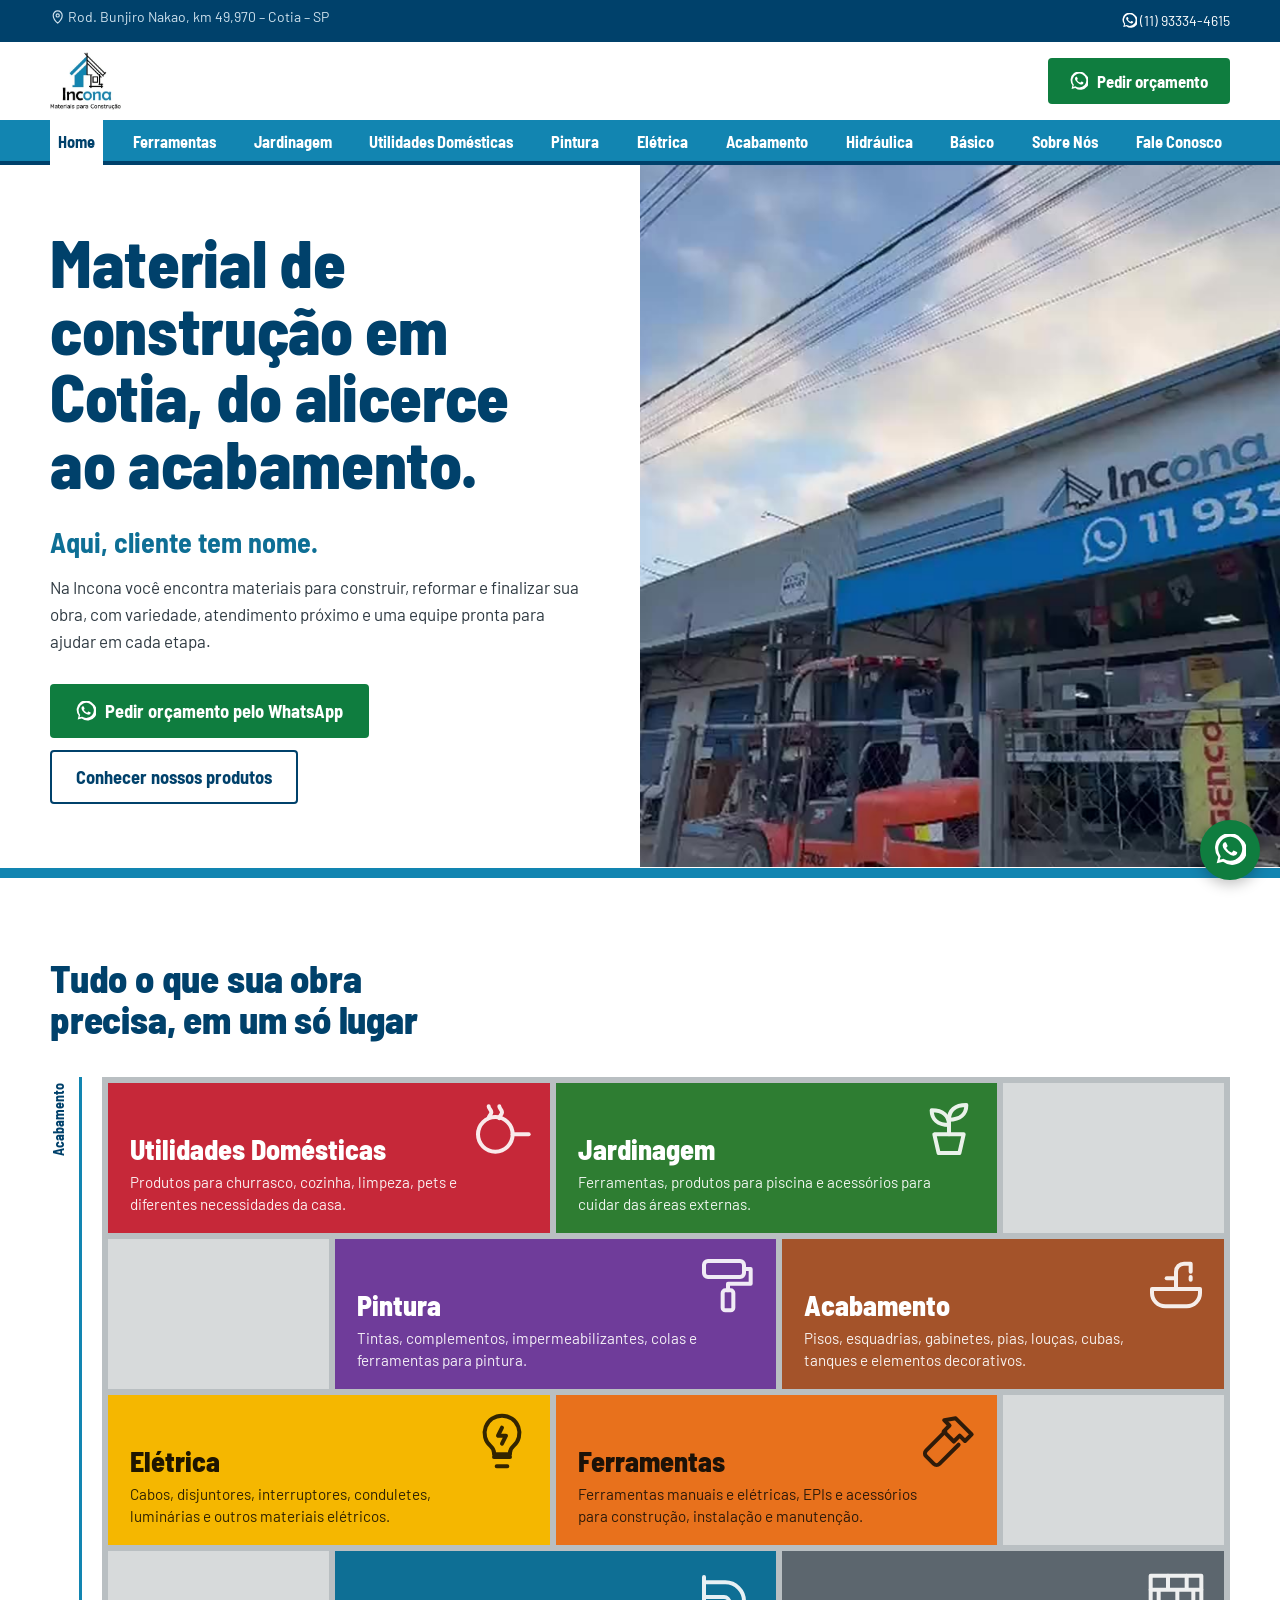
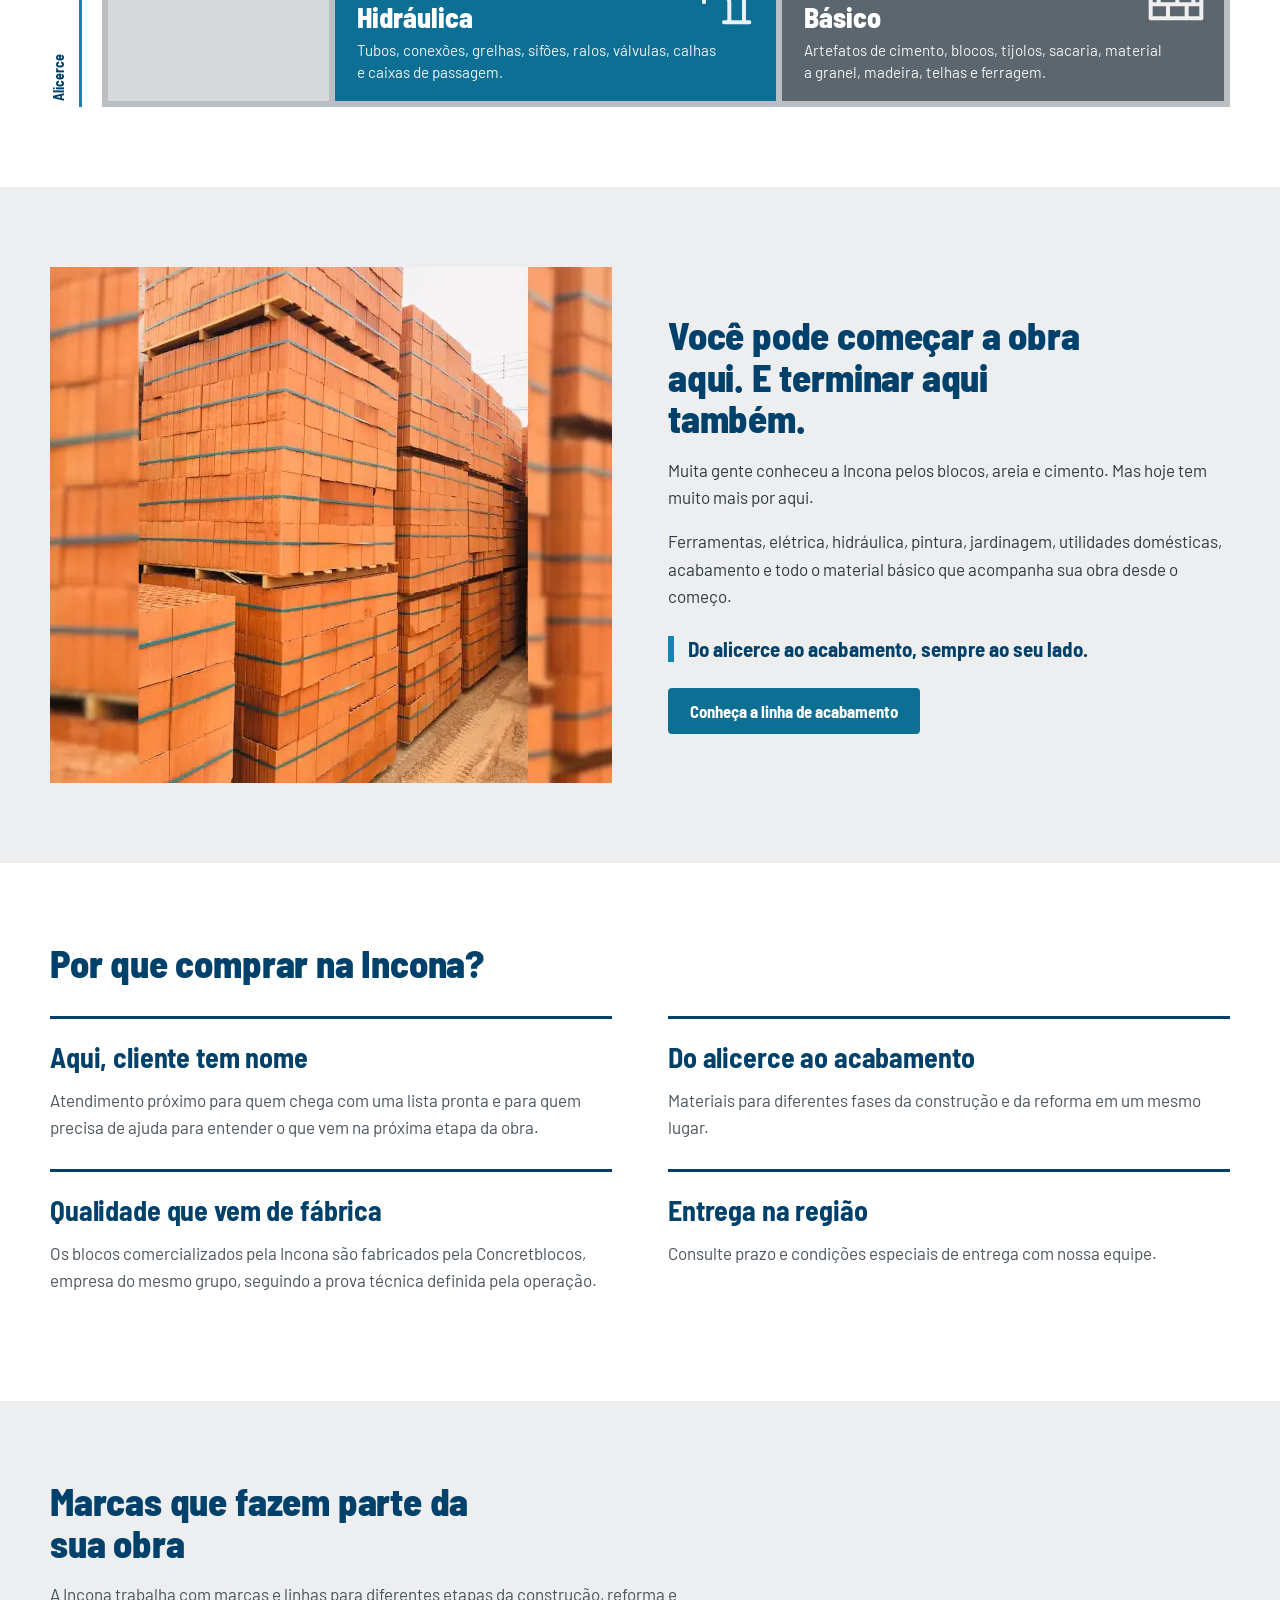
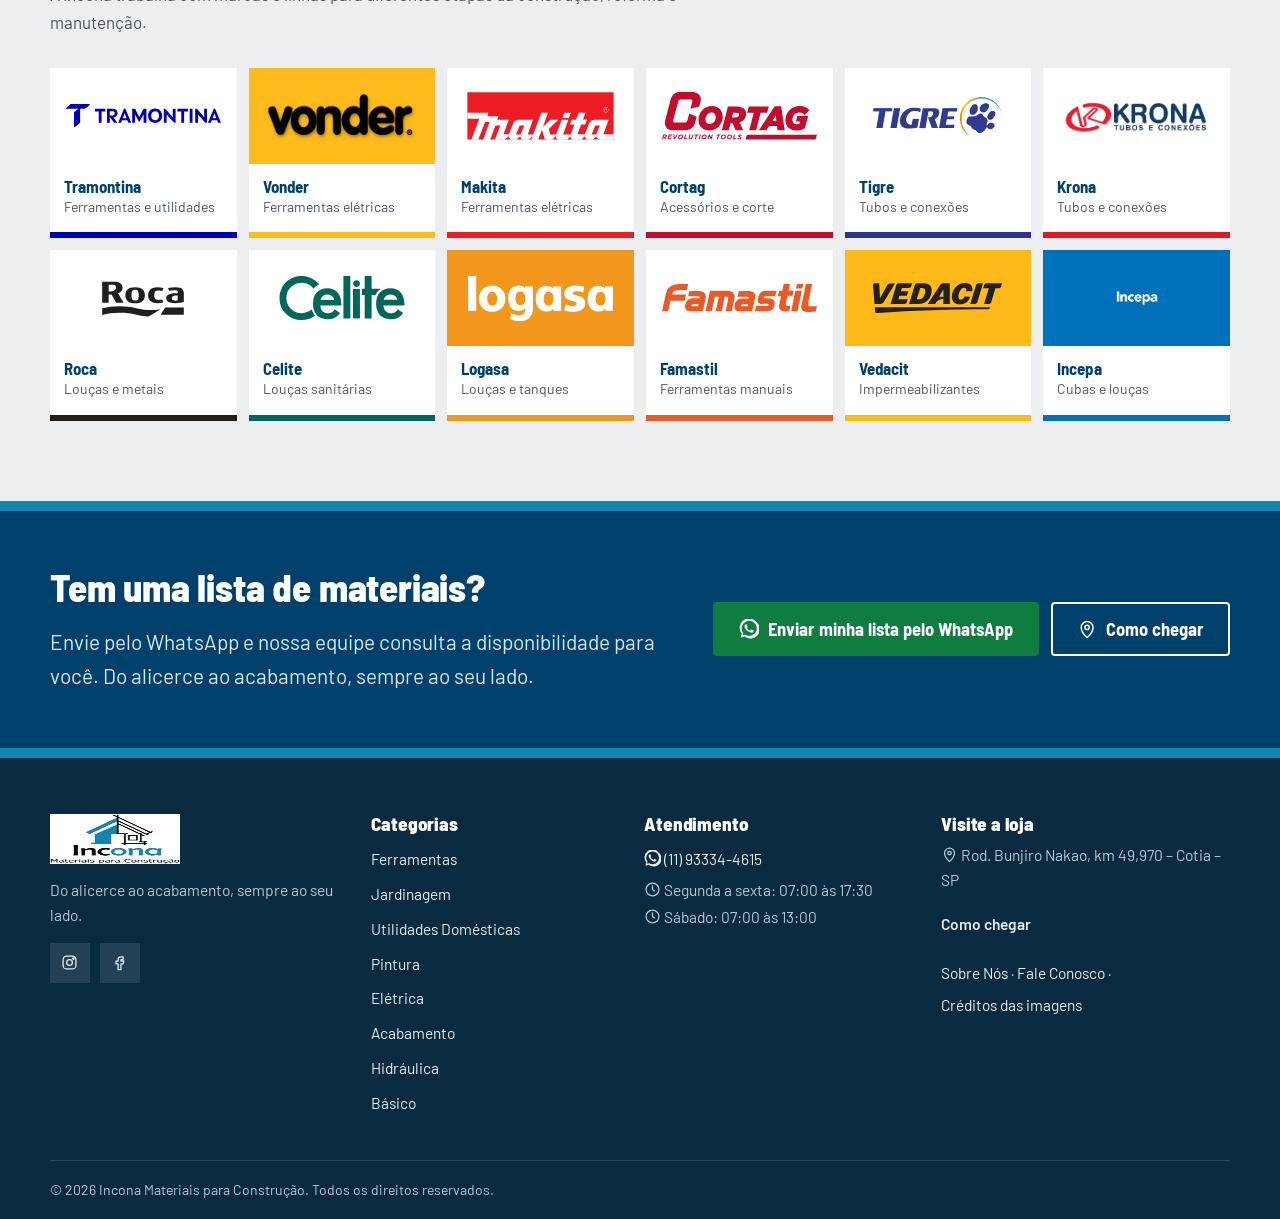
<file: docs/index.html>
<!DOCTYPE html>
<html lang="pt-BR">
<head>
<meta charset="utf-8">
<meta name="viewport" content="width=device-width, initial-scale=1">
<title>Material de Construção em Cotia | Incona</title>
<meta name="description" content="Materiais para construção e reforma em Cotia, do alicerce ao acabamento. Encontre variedade e atendimento próximo na Incona. Fale com nossa equipe.">
<link rel="canonical" href="https://www.incona.com.br/">
<meta property="og:type" content="website">
<meta property="og:locale" content="pt_BR">
<meta property="og:site_name" content="Incona">
<meta property="og:title" content="Material de Construção em Cotia | Incona">
<meta property="og:description" content="Materiais para construção e reforma em Cotia, do alicerce ao acabamento. Encontre variedade e atendimento próximo na Incona. Fale com nossa equipe.">
<meta property="og:url" content="https://www.incona.com.br/">
<meta property="og:image" content="https://incona.netlify.app/assets/fotos/fachada-incona.jpg">
<meta name="theme-color" content="#00416b">
<link rel="preconnect" href="https://fonts.googleapis.com">
<link rel="preconnect" href="https://fonts.gstatic.com" crossorigin>
<link href="https://fonts.googleapis.com/css2?family=Barlow+Semi+Condensed:wght@600;700;800&family=Barlow:wght@400;500;600&display=swap" rel="stylesheet">
<link rel="stylesheet" href="./assets/style.css?v=4ac93959">
<script>window.dataLayer=window.dataLayer||[];document.documentElement.classList.add('js');</script>
<!-- Google Tag Manager: preencher site.gtmId em src/content.js -->
<script type="application/ld+json">{"@context":"https://schema.org","@type":"HardwareStore","@id":"https://www.incona.com.br/#loja","name":"Incona Materiais para Construção","url":"https://www.incona.com.br/","logo":"https://incona.netlify.app/assets/loja/logoincona.webp","image":"https://incona.netlify.app/assets/fotos/fachada-incona.jpg","telephone":"+5511933344615","address":{"@type":"PostalAddress","streetAddress":"Rod. Bunjiro Nakao, km 49,970","addressLocality":"Cotia","addressRegion":"SP","addressCountry":"BR"},"geo":{"@type":"GeoCoordinates","latitude":-23.633516,"longitude":-47.055277},"openingHoursSpecification":[{"@type":"OpeningHoursSpecification","dayOfWeek":["Monday","Tuesday","Wednesday","Thursday","Friday"],"opens":"07:00","closes":"17:30"},{"@type":"OpeningHoursSpecification","dayOfWeek":"Saturday","opens":"07:00","closes":"13:00"}],"areaServed":"Cotia e região","sameAs":["https://www.instagram.com/inconamateriais/","https://www.facebook.com/pages/Incona-Materiais-Para-Construcao/1644761845543895"]}</script>
</head>
<body data-wa="5511933344615">
<a class="skip" href="#conteudo">Pular para o conteúdo</a>
<div class="topbar">
  <div class="wrap topbar__in">
    <span><svg class="ic" viewBox="0 0 24 24" fill="none" stroke="currentColor" stroke-width="1.8" stroke-linecap="round" stroke-linejoin="round" aria-hidden="true"><path d="M12 22s7-6.2 7-12a7 7 0 0 0-14 0c0 5.8 7 12 7 12z"/><circle cx="12" cy="10" r="2.5"/></svg> Rod. Bunjiro Nakao, km 49,970 – Cotia – SP</span>
    <span class="topbar__right">
      <a href="https://wa.me/5511933344615?text=Ol%C3%A1!%20Vim%20pelo%20site%20da%20Incona%20e%20gostaria%20de%20pedir%20um%20or%C3%A7amento." target="_blank" rel="noopener" data-track="whatsapp" data-wa-context="topbar"><svg class="ic" viewBox="0 0 24 24" fill="none" stroke="currentColor" stroke-width="1.8" stroke-linecap="round" stroke-linejoin="round" aria-hidden="true"><path d="M20.5 3.5A11 11 0 0 0 3.2 17.3L2 22l4.8-1.2A11 11 0 0 0 20.5 3.5zM12 20.1a9 9 0 0 1-4.6-1.3l-.3-.2-2.9.8.8-2.8-.2-.3A9 9 0 1 1 12 20.1zm5-6.7c-.3-.1-1.6-.8-1.9-.9-.2-.1-.4-.1-.6.1l-.9 1.1c-.2.2-.3.2-.6.1a7.4 7.4 0 0 1-3.7-3.2c-.3-.5.3-.4.8-1.4.1-.2 0-.3 0-.5l-.9-2c-.2-.5-.5-.5-.6-.5h-.5a1 1 0 0 0-.7.3 3 3 0 0 0-.9 2.2 5.2 5.2 0 0 0 1.1 2.8 11.9 11.9 0 0 0 4.6 4c1.7.7 2.4.8 3.2.7a2.8 2.8 0 0 0 1.8-1.3 2.3 2.3 0 0 0 .2-1.3c-.1-.1-.3-.2-.6-.3z" fill="currentColor" stroke="none"/></svg> (11) 93334-4615</a>
    </span>
  </div>
</div>
<header class="header">
  <div class="wrap header__in">
    <a class="logo" href="./" aria-label="Incona – página inicial"><img src="/assets/loja/logoincona.webp" alt="Incona Materiais para Construção" width="150" height="58"></a>
    <a class="btn btn--wa header__cta" href="https://wa.me/5511933344615?text=Ol%C3%A1!%20Vim%20pelo%20site%20da%20Incona%20e%20gostaria%20de%20pedir%20um%20or%C3%A7amento." target="_blank" rel="noopener" data-track="whatsapp" data-wa-context="header"><svg class="ic" viewBox="0 0 24 24" fill="none" stroke="currentColor" stroke-width="1.8" stroke-linecap="round" stroke-linejoin="round" aria-hidden="true"><path d="M20.5 3.5A11 11 0 0 0 3.2 17.3L2 22l4.8-1.2A11 11 0 0 0 20.5 3.5zM12 20.1a9 9 0 0 1-4.6-1.3l-.3-.2-2.9.8.8-2.8-.2-.3A9 9 0 1 1 12 20.1zm5-6.7c-.3-.1-1.6-.8-1.9-.9-.2-.1-.4-.1-.6.1l-.9 1.1c-.2.2-.3.2-.6.1a7.4 7.4 0 0 1-3.7-3.2c-.3-.5.3-.4.8-1.4.1-.2 0-.3 0-.5l-.9-2c-.2-.5-.5-.5-.6-.5h-.5a1 1 0 0 0-.7.3 3 3 0 0 0-.9 2.2 5.2 5.2 0 0 0 1.1 2.8 11.9 11.9 0 0 0 4.6 4c1.7.7 2.4.8 3.2.7a2.8 2.8 0 0 0 1.8-1.3 2.3 2.3 0 0 0 .2-1.3c-.1-.1-.3-.2-.6-.3z" fill="currentColor" stroke="none"/></svg> Pedir orçamento</a>
    <button class="menu-btn" aria-expanded="false" aria-controls="menu"><svg class="ic" viewBox="0 0 24 24" fill="none" stroke="currentColor" stroke-width="1.8" stroke-linecap="round" stroke-linejoin="round" aria-hidden="true"><path d="M3 6h18M3 12h18M3 18h18"/></svg><span>Menu</span></button>
  </div>
  <nav class="nav" id="menu" aria-label="Menu principal">
    <ul class="wrap nav__list">
      <li><a href="./" aria-current="page">Home</a></li>
      <li><a href="./ferramentas/">Ferramentas</a></li>
      <li><a href="./jardinagem/">Jardinagem</a></li>
      <li><a href="./utilidades-domesticas/">Utilidades Domésticas</a></li>
      <li><a href="./pintura/">Pintura</a></li>
      <li><a href="./eletrica/">Elétrica</a></li>
      <li><a href="./acabamento/">Acabamento</a></li>
      <li><a href="./hidraulica/">Hidráulica</a></li>
      <li><a href="./basico/">Básico</a></li>
      <li><a href="./sobre-nos/">Sobre Nós</a></li>
      <li><a href="./fale-conosco/">Fale Conosco</a></li>
    </ul>
  </nav>
</header>
<main id="conteudo">

<section class="hero">
  <div class="hero__in">
    <div class="hero__text">
      <h1>Material de construção em Cotia, do alicerce ao acabamento.</h1>
      <p class="hero__lead">Aqui, cliente tem nome.</p>
      <p>Na Incona você encontra materiais para construir, reformar e finalizar sua obra, com variedade, atendimento próximo e uma equipe pronta para ajudar em cada etapa.</p>
      <div class="hero__actions">
        <a class="btn btn--wa btn--lg" href="https://wa.me/5511933344615?text=Ol%C3%A1!%20Vim%20pelo%20site%20da%20Incona%20e%20gostaria%20de%20pedir%20um%20or%C3%A7amento." target="_blank" rel="noopener" data-track="whatsapp" data-wa-context="hero"><svg class="ic" viewBox="0 0 24 24" fill="none" stroke="currentColor" stroke-width="1.8" stroke-linecap="round" stroke-linejoin="round" aria-hidden="true"><path d="M20.5 3.5A11 11 0 0 0 3.2 17.3L2 22l4.8-1.2A11 11 0 0 0 20.5 3.5zM12 20.1a9 9 0 0 1-4.6-1.3l-.3-.2-2.9.8.8-2.8-.2-.3A9 9 0 1 1 12 20.1zm5-6.7c-.3-.1-1.6-.8-1.9-.9-.2-.1-.4-.1-.6.1l-.9 1.1c-.2.2-.3.2-.6.1a7.4 7.4 0 0 1-3.7-3.2c-.3-.5.3-.4.8-1.4.1-.2 0-.3 0-.5l-.9-2c-.2-.5-.5-.5-.6-.5h-.5a1 1 0 0 0-.7.3 3 3 0 0 0-.9 2.2 5.2 5.2 0 0 0 1.1 2.8 11.9 11.9 0 0 0 4.6 4c1.7.7 2.4.8 3.2.7a2.8 2.8 0 0 0 1.8-1.3 2.3 2.3 0 0 0 .2-1.3c-.1-.1-.3-.2-.6-.3z" fill="currentColor" stroke="none"/></svg> Pedir orçamento pelo WhatsApp</a>
        <a class="btn btn--ghost btn--lg" href="#categorias">Conhecer nossos produtos</a>
      </div>
    </div>
    <figure class="hero__media">
      <video src="assets/fotos/fachada-video-hd.mp4" poster="assets/fotos/fachada-video-hd-poster.jpg" width="1664" height="928" autoplay muted loop playsinline preload="auto" aria-label="Fachada da loja Incona na Rodovia Bunjiro Nakao, em Cotia, com materiais de construção expostos na frente"></video>
    </figure>
  </div>
</section>

<section class="section" id="categorias">
  <div class="wrap">
    <h2 class="section__title">Tudo o que sua obra precisa, em um só lugar</h2>
    <div class="wall-wrap">
      <ol class="stages" aria-hidden="true"><li>Acabamento</li><li>Alicerce</li></ol>
      <div class="wall">
        <div class="course" style="--i:3"><a class="block" href="./utilidades-domesticas/" data-category-link="utilidades-domesticas" style="--block-bg:#c62839;--block-ink:#ffffff"><svg class="block__obj" viewBox="0 0 24 24" fill="none" stroke="currentColor" stroke-width="1.8" stroke-linecap="round" stroke-linejoin="round" aria-hidden="true"><circle cx="9.5" cy="14" r="6.5"/><path d="M16 14h6"/><path d="M7 3.5c0 1 1 1.2 1 2.2S7 7 7 8M11 3.5c0 1 1 1.2 1 2.2S11 7 11 8"/></svg><span class="block__name">Utilidades Domésticas</span><span class="block__desc">Produtos para churrasco, cozinha, limpeza, pets e diferentes necessidades da casa.</span></a><a class="block" href="./jardinagem/" data-category-link="jardinagem" style="--block-bg:#2e7d32;--block-ink:#ffffff"><svg class="block__obj" viewBox="0 0 24 24" fill="none" stroke="currentColor" stroke-width="1.8" stroke-linecap="round" stroke-linejoin="round" aria-hidden="true"><path d="M6.5 14h11l-1.6 7H8.1z"/><path d="M12 14V8.5"/><path d="M12 10.5C12 7 9.8 5 5.5 5c0 3.4 2.3 5.5 6.5 5.5z"/><path d="M12 8.5C12 5 14.2 3 18.5 3c0 3.4-2.3 5.5-6.5 5.5z"/></svg><span class="block__name">Jardinagem</span><span class="block__desc">Ferramentas, produtos para piscina e acessórios para cuidar das áreas externas.</span></a><span class="block block--half" aria-hidden="true"></span></div>
        <div class="course" style="--i:2"><span class="block block--half" aria-hidden="true"></span><a class="block" href="./pintura/" data-category-link="pintura" style="--block-bg:#6f3c9a;--block-ink:#ffffff"><svg class="block__obj" viewBox="0 0 24 24" fill="none" stroke="currentColor" stroke-width="1.8" stroke-linecap="round" stroke-linejoin="round" aria-hidden="true"><rect x="3" y="3" width="15" height="6" rx="1.5"/><path d="M18 6h2.5v5.5h-8.5V14"/><rect x="10" y="14" width="4" height="7.5" rx="1"/></svg><span class="block__name">Pintura</span><span class="block__desc">Tintas, complementos, impermeabilizantes, colas e ferramentas para pintura.</span></a><a class="block" href="./acabamento/" data-category-link="acabamento" style="--block-bg:#a4532a;--block-ink:#ffffff"><svg class="block__obj" viewBox="0 0 24 24" fill="none" stroke="currentColor" stroke-width="1.8" stroke-linecap="round" stroke-linejoin="round" aria-hidden="true"><path d="M3 13.5h18v1.5a5 5 0 0 1-5 5H8a5 5 0 0 1-5-5z"/><path d="M12 13.5V7a3 3 0 0 1 3-3h2.5v3"/><path d="M8.5 9.5h3.5"/><path d="M17.5 9v1"/></svg><span class="block__name">Acabamento</span><span class="block__desc">Pisos, esquadrias, gabinetes, pias, louças, cubas, tanques e elementos decorativos.</span></a></div>
        <div class="course" style="--i:1"><a class="block" href="./eletrica/" data-category-link="eletrica" style="--block-bg:#f5b700;--block-ink:#1f1600"><svg class="block__obj" viewBox="0 0 24 24" fill="none" stroke="currentColor" stroke-width="1.8" stroke-linecap="round" stroke-linejoin="round" aria-hidden="true"><path d="M9 18h6M10 21.5h4"/><path d="M12 2.5a6.5 6.5 0 0 0-4.3 11.4c.8.7 1.3 1.6 1.3 2.6V17h6v-.5c0-1 .5-1.9 1.3-2.6A6.5 6.5 0 0 0 12 2.5z"/><path d="M12 7l-1.5 3h3L12 13"/></svg><span class="block__name">Elétrica</span><span class="block__desc">Cabos, disjuntores, interruptores, conduletes, luminárias e outros materiais elétricos.</span></a><a class="block" href="./ferramentas/" data-category-link="ferramentas" style="--block-bg:#e8711c;--block-ink:#1c1208"><svg class="block__obj" viewBox="0 0 24 24" fill="none" stroke="currentColor" stroke-width="1.8" stroke-linecap="round" stroke-linejoin="round" aria-hidden="true"><path d="M14.5 3.5l6 6-2.5 2.5-2-2-2.2 2.2-3.8-3.8 2.2-2.2-2-2z"/><path d="M10.6 8.4L3.4 15.6a1.5 1.5 0 0 0 0 2.1l2.9 2.9a1.5 1.5 0 0 0 2.1 0l7.2-7.2"/></svg><span class="block__name">Ferramentas</span><span class="block__desc">Ferramentas manuais e elétricas, EPIs e acessórios para construção, instalação e manutenção.</span></a><span class="block block--half" aria-hidden="true"></span></div>
        <div class="course" style="--i:0"><span class="block block--half" aria-hidden="true"></span><a class="block" href="./hidraulica/" data-category-link="hidraulica" style="--block-bg:#0e6f95;--block-ink:#ffffff"><svg class="block__obj" viewBox="0 0 24 24" fill="none" stroke="currentColor" stroke-width="1.8" stroke-linecap="round" stroke-linejoin="round" aria-hidden="true"><path d="M3 6.5h8a7 7 0 0 1 7 7v8"/><path d="M3 12h7.5a2 2 0 0 1 2 2v7.5"/><path d="M3 4.5v9.5M10.5 21.5h9.5"/></svg><span class="block__name">Hidráulica</span><span class="block__desc">Tubos, conexões, grelhas, sifões, ralos, válvulas, calhas e caixas de passagem.</span></a><a class="block" href="./basico/" data-category-link="basico" style="--block-bg:#5c666e;--block-ink:#ffffff"><svg class="block__obj" viewBox="0 0 24 24" fill="none" stroke="currentColor" stroke-width="1.8" stroke-linecap="round" stroke-linejoin="round" aria-hidden="true"><rect x="2.5" y="4" width="19" height="16"/><path d="M2.5 9.3h19M2.5 14.7h19M9 4v5.3M16 4v5.3M5.5 9.3v5.4M12.5 9.3v5.4M18.5 9.3v5.4M9 14.7V20M16 14.7V20"/></svg><span class="block__name">Básico</span><span class="block__desc">Artefatos de cimento, blocos, tijolos, sacaria, material a granel, madeira, telhas e ferragem.</span></a></div>
      </div>
    </div>
  </div>
</section>

<section class="section section--concrete">
  <div class="wrap split">
    <div class="split__media">
      <img src="/assets/loja/slider6.webp" alt="Tijolos cerâmicos em paletes na Incona" width="750" height="516" loading="lazy">
    </div>
    <div>
      <h2 class="section__title">Você pode começar a obra aqui. E terminar aqui também.</h2>
      <p>Muita gente conheceu a Incona pelos blocos, areia e cimento. Mas hoje tem muito mais por aqui.</p>
      <p>Ferramentas, elétrica, hidráulica, pintura, jardinagem, utilidades domésticas, acabamento e todo o material básico que acompanha sua obra desde o começo.</p>
      <p class="signature">Do alicerce ao acabamento, sempre ao seu lado.</p>
      <a class="btn btn--primary" href="./acabamento/">Conheça a linha de acabamento</a>
    </div>
  </div>
</section>

<section class="section">
  <div class="wrap">
    <h2 class="section__title">Por que comprar na Incona?</h2>
    <div class="diff-grid">
      <div class="diff"><h3>Aqui, cliente tem nome</h3><p>Atendimento próximo para quem chega com uma lista pronta e para quem precisa de ajuda para entender o que vem na próxima etapa da obra.</p></div><div class="diff"><h3>Do alicerce ao acabamento</h3><p>Materiais para diferentes fases da construção e da reforma em um mesmo lugar.</p></div><div class="diff"><h3>Qualidade que vem de fábrica</h3><p>Os blocos comercializados pela Incona são fabricados pela Concretblocos, empresa do mesmo grupo, seguindo a prova técnica definida pela operação.</p></div><div class="diff"><h3>Entrega na região</h3><p>Consulte prazo e condições especiais de entrega com nossa equipe.</p></div>
    </div>
  </div>
</section>

<section class="section section--concrete">
  <div class="wrap">
    <h2 class="section__title">Marcas que fazem parte da sua obra</h2>
    <p class="section__sub">A Incona trabalha com marcas e linhas para diferentes etapas da construção, reforma e manutenção.</p>
    <ul class="brands">
      <li class="brand" style="--brand:#0000b7">
        <span class="brand__logo"><img src="assets/marcas/tramontina.svg" alt="Logo Tramontina" width="500" height="75" loading="lazy"></span>
        <span class="brand__name">Tramontina</span>
        <span class="brand__line">Ferramentas e utilidades</span>
      </li>
      <li class="brand brand--filled" style="--brand:#ffba1c;--brand-bg:#ffba1c">
        <span class="brand__logo"><img src="assets/marcas/vonder.png" alt="Logo Vonder" width="180" height="57" loading="lazy"></span>
        <span class="brand__name">Vonder</span>
        <span class="brand__line">Ferramentas elétricas</span>
      </li>
      <li class="brand" style="--brand:#ec1b24">
        <span class="brand__logo"><img src="assets/marcas/makita.svg" alt="Logo Makita" width="815" height="287" loading="lazy"></span>
        <span class="brand__name">Makita</span>
        <span class="brand__line">Ferramentas elétricas</span>
      </li>
      <li class="brand" style="--brand:#c40c2e">
        <span class="brand__logo"><img src="assets/marcas/cortag.svg" alt="Logo Cortag" width="247" height="77" loading="lazy"></span>
        <span class="brand__name">Cortag</span>
        <span class="brand__line">Acessórios e corte</span>
      </li>
      <li class="brand" style="--brand:#2e3192">
        <span class="brand__logo"><img src="assets/marcas/tigre.png" alt="Logo Tigre" width="129" height="38" loading="lazy"></span>
        <span class="brand__name">Tigre</span>
        <span class="brand__line">Tubos e conexões</span>
      </li>
      <li class="brand" style="--brand:#e01a22">
        <span class="brand__logo"><img src="assets/marcas/krona.png" alt="Logo Krona" width="674" height="190" loading="lazy"></span>
        <span class="brand__name">Krona</span>
        <span class="brand__line">Tubos e conexões</span>
      </li>
      <li class="brand" style="--brand:#211e1e">
        <span class="brand__logo"><img src="assets/marcas/roca.svg" alt="Logo Roca" width="141" height="72" loading="lazy"></span>
        <span class="brand__name">Roca</span>
        <span class="brand__line">Louças e metais</span>
      </li>
      <li class="brand" style="--brand:#00675a">
        <span class="brand__logo"><img src="assets/marcas/celite.svg" alt="Logo Celite" width="128" height="45" loading="lazy"></span>
        <span class="brand__name">Celite</span>
        <span class="brand__line">Louças sanitárias</span>
      </li>
      <li class="brand brand--filled" style="--brand:#f2971c;--brand-bg:#f2971c">
        <span class="brand__logo"><img src="assets/marcas/logasa.png" alt="Logo Logasa" width="145" height="45" loading="lazy"></span>
        <span class="brand__name">Logasa</span>
        <span class="brand__line">Louças e tanques</span>
      </li>
      <li class="brand" style="--brand:#ea5a26">
        <span class="brand__logo"><img src="assets/marcas/famastil.svg" alt="Logo Famastil" width="170" height="30" loading="lazy"></span>
        <span class="brand__name">Famastil</span>
        <span class="brand__line">Ferramentas manuais</span>
      </li>
      <li class="brand brand--filled" style="--brand:#ffb919;--brand-bg:#ffb919">
        <span class="brand__logo"><img src="assets/marcas/vedacit.svg" alt="Logo Vedacit" width="129" height="30" loading="lazy"></span>
        <span class="brand__name">Vedacit</span>
        <span class="brand__line">Impermeabilizantes</span>
      </li>
      <li class="brand brand--filled" style="--brand:#0072bc;--brand-bg:#0072bc">
        <span class="brand__logo"><img src="assets/marcas/incepa.jpg" alt="Logo Incepa" width="500" height="500" loading="lazy"></span>
        <span class="brand__name">Incepa</span>
        <span class="brand__line">Cubas e louças</span>
      </li>
    </ul>
  </div>
</section>


<section class="cta-band">
  <div class="wrap cta-band__in">
    <div>
      <h2>Tem uma lista de materiais?</h2>
      <p>Envie pelo WhatsApp e nossa equipe consulta a disponibilidade para você. Do alicerce ao acabamento, sempre ao seu lado.</p>
    </div>
    <div class="cta-band__actions">
      <a class="btn btn--wa btn--lg" href="https://wa.me/5511933344615?text=Ol%C3%A1!%20Vim%20pelo%20site%20e%20gostaria%20de%20enviar%20minha%20lista%20de%20materiais." target="_blank" rel="noopener" data-track="whatsapp" data-wa-context="cta"><svg class="ic" viewBox="0 0 24 24" fill="none" stroke="currentColor" stroke-width="1.8" stroke-linecap="round" stroke-linejoin="round" aria-hidden="true"><path d="M20.5 3.5A11 11 0 0 0 3.2 17.3L2 22l4.8-1.2A11 11 0 0 0 20.5 3.5zM12 20.1a9 9 0 0 1-4.6-1.3l-.3-.2-2.9.8.8-2.8-.2-.3A9 9 0 1 1 12 20.1zm5-6.7c-.3-.1-1.6-.8-1.9-.9-.2-.1-.4-.1-.6.1l-.9 1.1c-.2.2-.3.2-.6.1a7.4 7.4 0 0 1-3.7-3.2c-.3-.5.3-.4.8-1.4.1-.2 0-.3 0-.5l-.9-2c-.2-.5-.5-.5-.6-.5h-.5a1 1 0 0 0-.7.3 3 3 0 0 0-.9 2.2 5.2 5.2 0 0 0 1.1 2.8 11.9 11.9 0 0 0 4.6 4c1.7.7 2.4.8 3.2.7a2.8 2.8 0 0 0 1.8-1.3 2.3 2.3 0 0 0 .2-1.3c-.1-.1-.3-.2-.6-.3z" fill="currentColor" stroke="none"/></svg> Enviar minha lista pelo WhatsApp</a>
      <a class="btn btn--ghost-light btn--lg" href="https://www.google.com/maps/search/?api=1&query=-23.633516,-47.055277" target="_blank" rel="noopener" data-track="map"><svg class="ic" viewBox="0 0 24 24" fill="none" stroke="currentColor" stroke-width="1.8" stroke-linecap="round" stroke-linejoin="round" aria-hidden="true"><path d="M12 22s7-6.2 7-12a7 7 0 0 0-14 0c0 5.8 7 12 7 12z"/><circle cx="12" cy="10" r="2.5"/></svg> Como chegar</a>
    </div>
  </div>
</section>

</main>
<footer class="footer">
  <div class="wrap footer__grid">
    <div>
      <img class="footer__logo" src="/assets/loja/logoincona.webp" alt="Incona" width="130" height="50" loading="lazy">
      <p>Do alicerce ao acabamento, sempre ao seu lado.</p>
      <p class="footer__social">
        <a href="https://www.instagram.com/inconamateriais/" target="_blank" rel="noopener" aria-label="Instagram da Incona"><svg class="ic" viewBox="0 0 24 24" fill="none" stroke="currentColor" stroke-width="1.8" stroke-linecap="round" stroke-linejoin="round" aria-hidden="true"><rect x="3" y="3" width="18" height="18" rx="5"/><circle cx="12" cy="12" r="4"/><circle cx="17.5" cy="6.5" r="1" fill="currentColor"/></svg></a>
        <a href="https://www.facebook.com/pages/Incona-Materiais-Para-Construcao/1644761845543895" target="_blank" rel="noopener" aria-label="Facebook da Incona"><svg class="ic" viewBox="0 0 24 24" fill="none" stroke="currentColor" stroke-width="1.8" stroke-linecap="round" stroke-linejoin="round" aria-hidden="true"><path d="M14 8h3V4h-3a4 4 0 0 0-4 4v2H7v4h3v8h4v-8h3l1-4h-4V8z"/></svg></a>
      </p>
    </div>
    <div>
      <h2 class="footer__h">Categorias</h2>
      <ul><li><a href="./ferramentas/">Ferramentas</a></li><li><a href="./jardinagem/">Jardinagem</a></li><li><a href="./utilidades-domesticas/">Utilidades Domésticas</a></li><li><a href="./pintura/">Pintura</a></li><li><a href="./eletrica/">Elétrica</a></li><li><a href="./acabamento/">Acabamento</a></li><li><a href="./hidraulica/">Hidráulica</a></li><li><a href="./basico/">Básico</a></li></ul>
    </div>
    <div>
      <h2 class="footer__h">Atendimento</h2>
      <ul>
        <li><a href="https://wa.me/5511933344615?text=Ol%C3%A1!%20Vim%20pelo%20site%20da%20Incona%20e%20gostaria%20de%20pedir%20um%20or%C3%A7amento." target="_blank" rel="noopener" data-track="whatsapp" data-wa-context="footer"><svg class="ic" viewBox="0 0 24 24" fill="none" stroke="currentColor" stroke-width="1.8" stroke-linecap="round" stroke-linejoin="round" aria-hidden="true"><path d="M20.5 3.5A11 11 0 0 0 3.2 17.3L2 22l4.8-1.2A11 11 0 0 0 20.5 3.5zM12 20.1a9 9 0 0 1-4.6-1.3l-.3-.2-2.9.8.8-2.8-.2-.3A9 9 0 1 1 12 20.1zm5-6.7c-.3-.1-1.6-.8-1.9-.9-.2-.1-.4-.1-.6.1l-.9 1.1c-.2.2-.3.2-.6.1a7.4 7.4 0 0 1-3.7-3.2c-.3-.5.3-.4.8-1.4.1-.2 0-.3 0-.5l-.9-2c-.2-.5-.5-.5-.6-.5h-.5a1 1 0 0 0-.7.3 3 3 0 0 0-.9 2.2 5.2 5.2 0 0 0 1.1 2.8 11.9 11.9 0 0 0 4.6 4c1.7.7 2.4.8 3.2.7a2.8 2.8 0 0 0 1.8-1.3 2.3 2.3 0 0 0 .2-1.3c-.1-.1-.3-.2-.6-.3z" fill="currentColor" stroke="none"/></svg> (11) 93334-4615</a></li>
        <li><svg class="ic" viewBox="0 0 24 24" fill="none" stroke="currentColor" stroke-width="1.8" stroke-linecap="round" stroke-linejoin="round" aria-hidden="true"><circle cx="12" cy="12" r="9"/><path d="M12 7v5l3 2"/></svg> Segunda a sexta: 07:00 às 17:30</li><li><svg class="ic" viewBox="0 0 24 24" fill="none" stroke="currentColor" stroke-width="1.8" stroke-linecap="round" stroke-linejoin="round" aria-hidden="true"><circle cx="12" cy="12" r="9"/><path d="M12 7v5l3 2"/></svg> Sábado: 07:00 às 13:00</li>
      </ul>
    </div>
    <div>
      <h2 class="footer__h">Visite a loja</h2>
      <p><svg class="ic" viewBox="0 0 24 24" fill="none" stroke="currentColor" stroke-width="1.8" stroke-linecap="round" stroke-linejoin="round" aria-hidden="true"><path d="M12 22s7-6.2 7-12a7 7 0 0 0-14 0c0 5.8 7 12 7 12z"/><circle cx="12" cy="10" r="2.5"/></svg> Rod. Bunjiro Nakao, km 49,970 – Cotia – SP</p>
      <p><a class="link-arrow" href="https://www.google.com/maps/search/?api=1&query=-23.633516,-47.055277" target="_blank" rel="noopener" data-track="map">Como chegar</a></p>
      <p><a href="./sobre-nos/">Sobre Nós</a> · <a href="./fale-conosco/">Fale Conosco</a> · <a href="./creditos/">Créditos das imagens</a></p>
    </div>
  </div>
  <div class="footer__copy wrap">© 2026 Incona Materiais para Construção. Todos os direitos reservados.</div>
</footer>
<a class="wa-float" href="https://wa.me/5511933344615?text=Ol%C3%A1!%20Vim%20pelo%20site%20da%20Incona%20e%20gostaria%20de%20pedir%20um%20or%C3%A7amento." target="_blank" rel="noopener" data-track="whatsapp" data-wa-context="flutuante" aria-label="Falar com a Incona pelo WhatsApp"><svg class="ic" viewBox="0 0 24 24" fill="none" stroke="currentColor" stroke-width="1.8" stroke-linecap="round" stroke-linejoin="round" aria-hidden="true"><path d="M20.5 3.5A11 11 0 0 0 3.2 17.3L2 22l4.8-1.2A11 11 0 0 0 20.5 3.5zM12 20.1a9 9 0 0 1-4.6-1.3l-.3-.2-2.9.8.8-2.8-.2-.3A9 9 0 1 1 12 20.1zm5-6.7c-.3-.1-1.6-.8-1.9-.9-.2-.1-.4-.1-.6.1l-.9 1.1c-.2.2-.3.2-.6.1a7.4 7.4 0 0 1-3.7-3.2c-.3-.5.3-.4.8-1.4.1-.2 0-.3 0-.5l-.9-2c-.2-.5-.5-.5-.6-.5h-.5a1 1 0 0 0-.7.3 3 3 0 0 0-.9 2.2 5.2 5.2 0 0 0 1.1 2.8 11.9 11.9 0 0 0 4.6 4c1.7.7 2.4.8 3.2.7a2.8 2.8 0 0 0 1.8-1.3 2.3 2.3 0 0 0 .2-1.3c-.1-.1-.3-.2-.6-.3z" fill="currentColor" stroke="none"/></svg></a>
<script src="./assets/main.js?v=42abd8b5" defer></script>
</body>
</html>
</file>
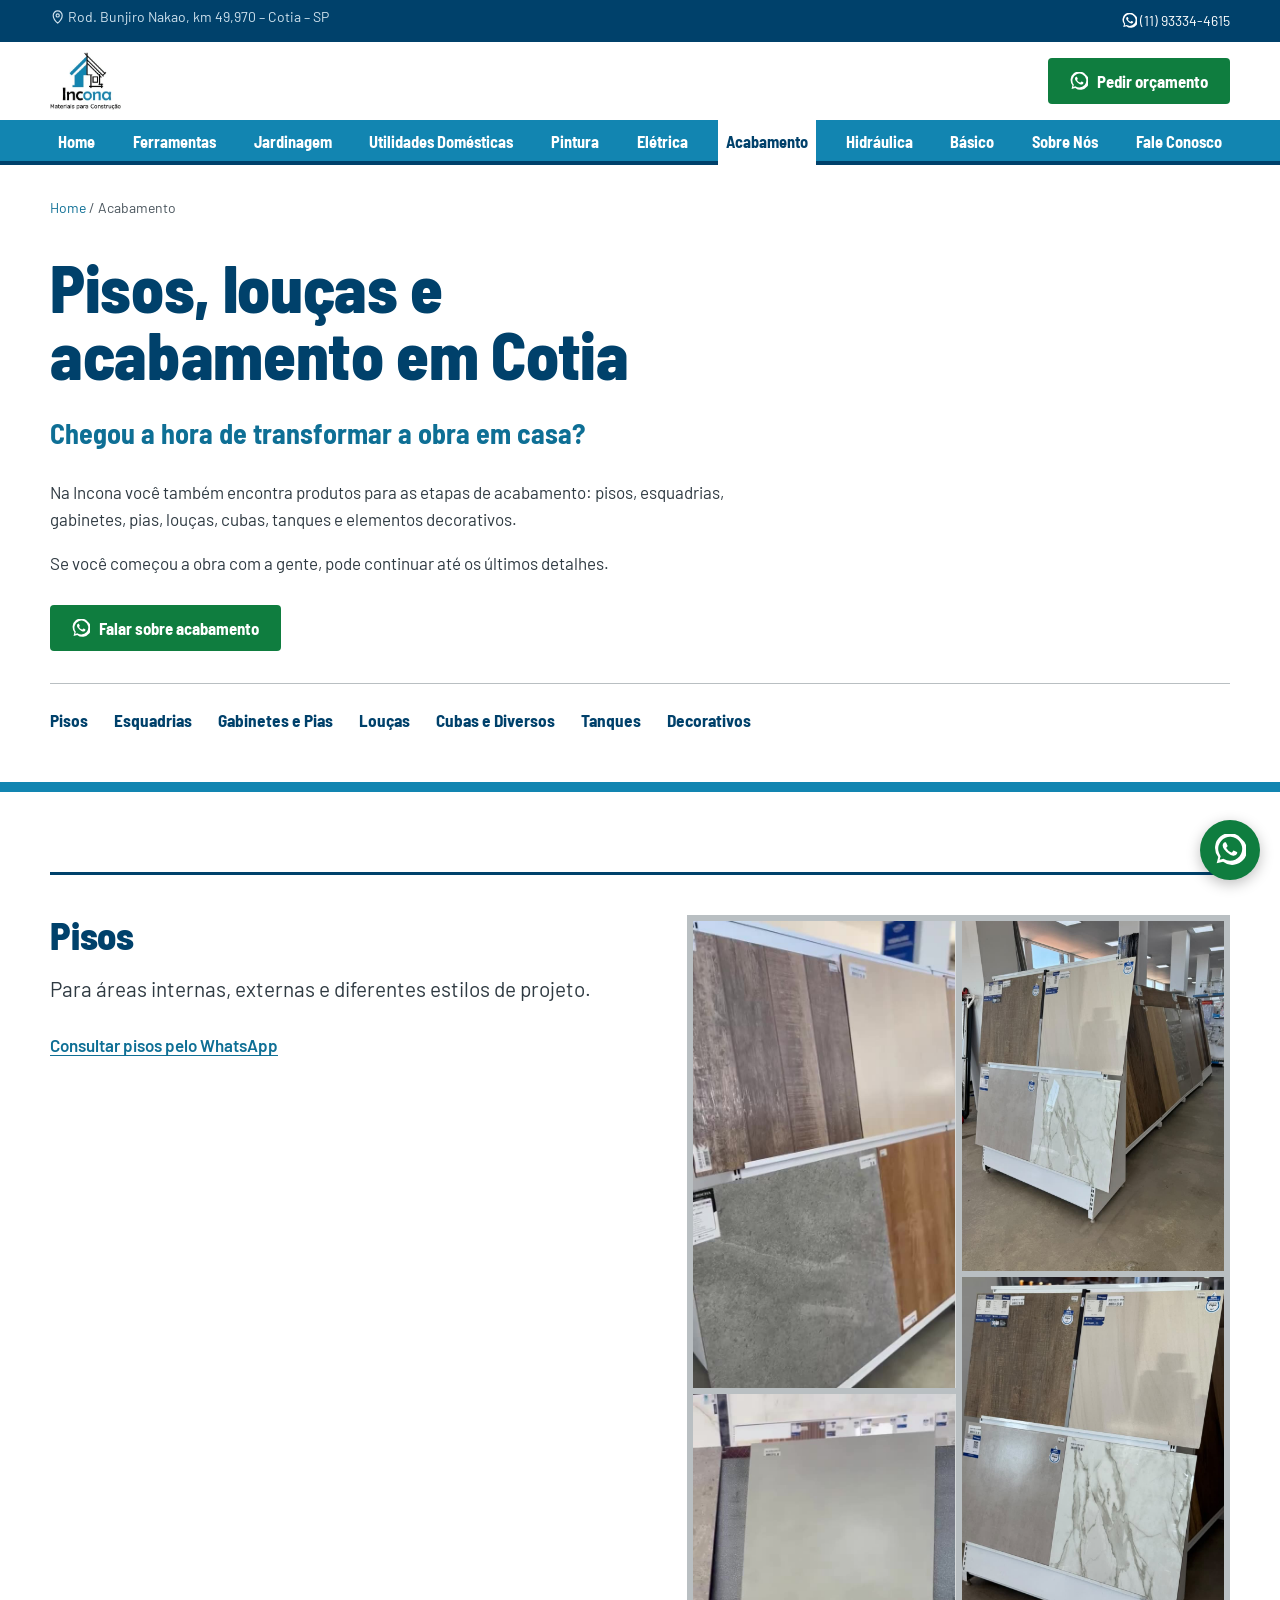
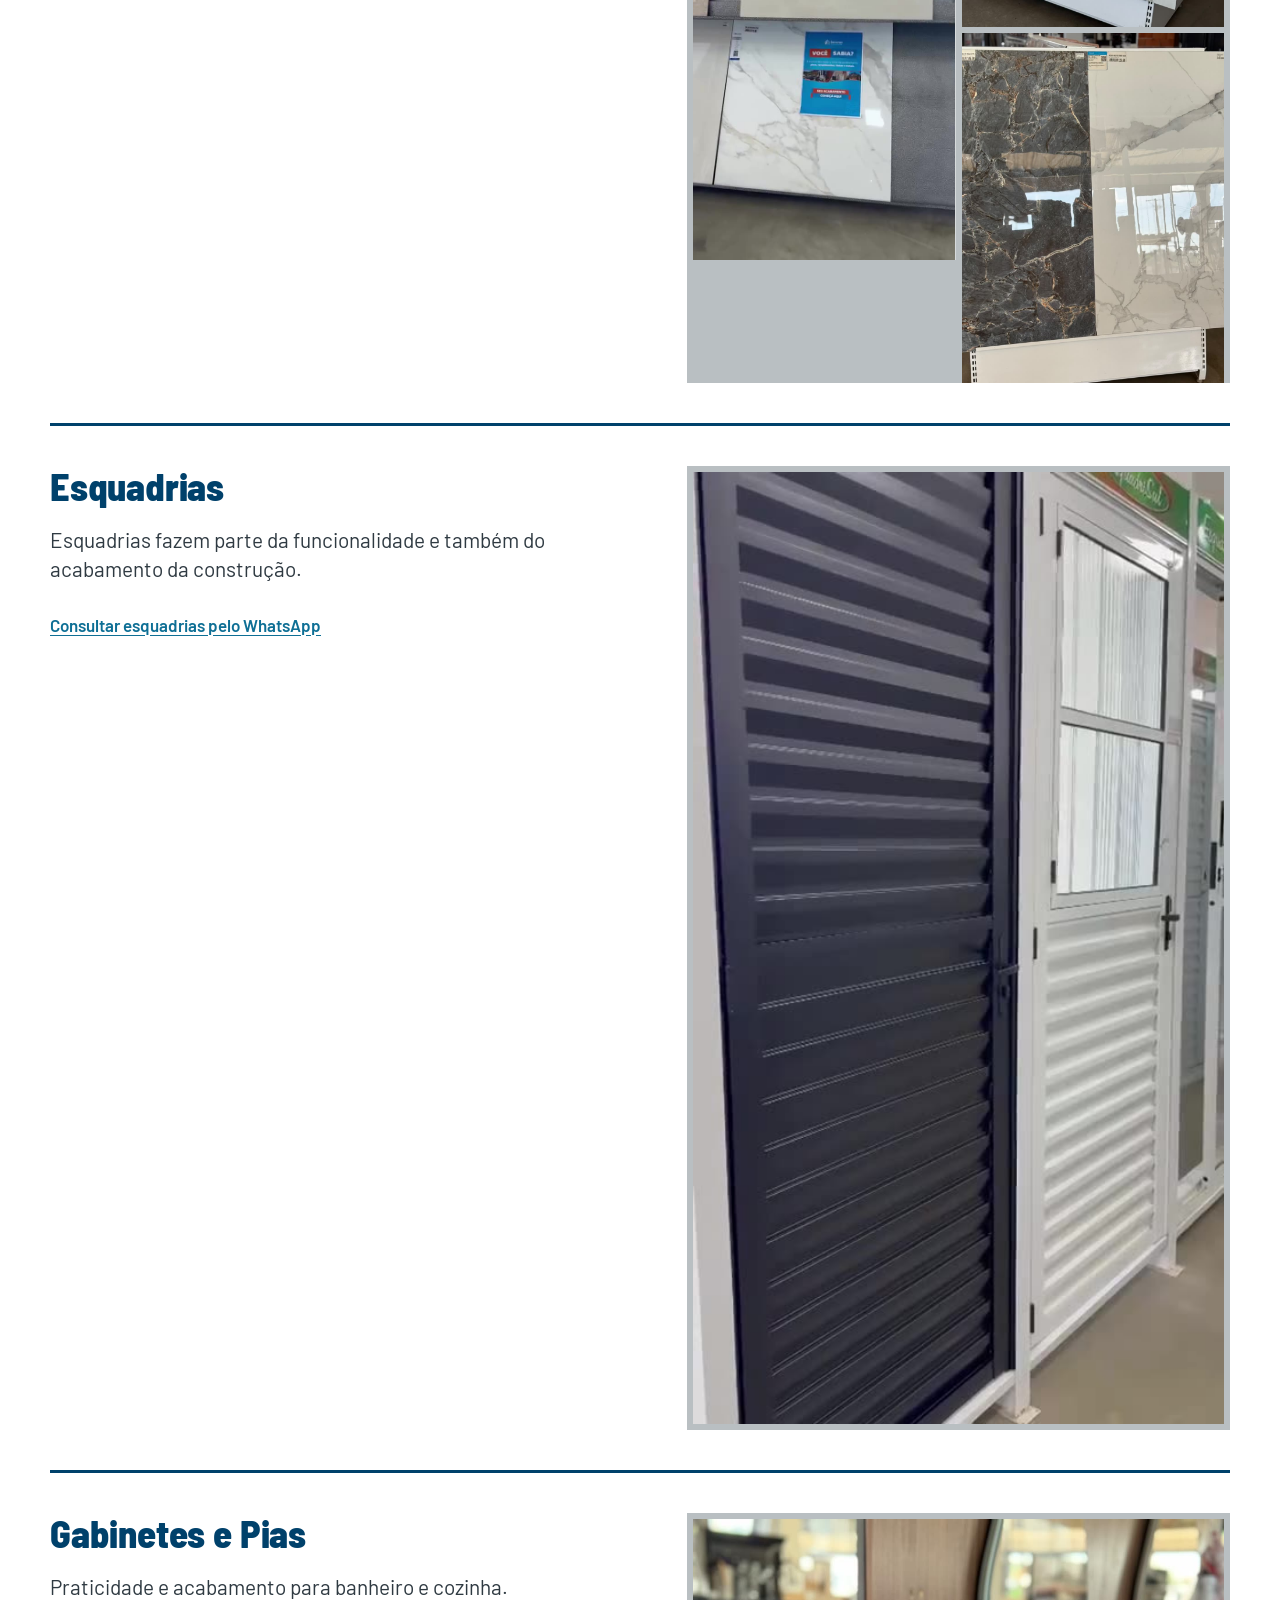
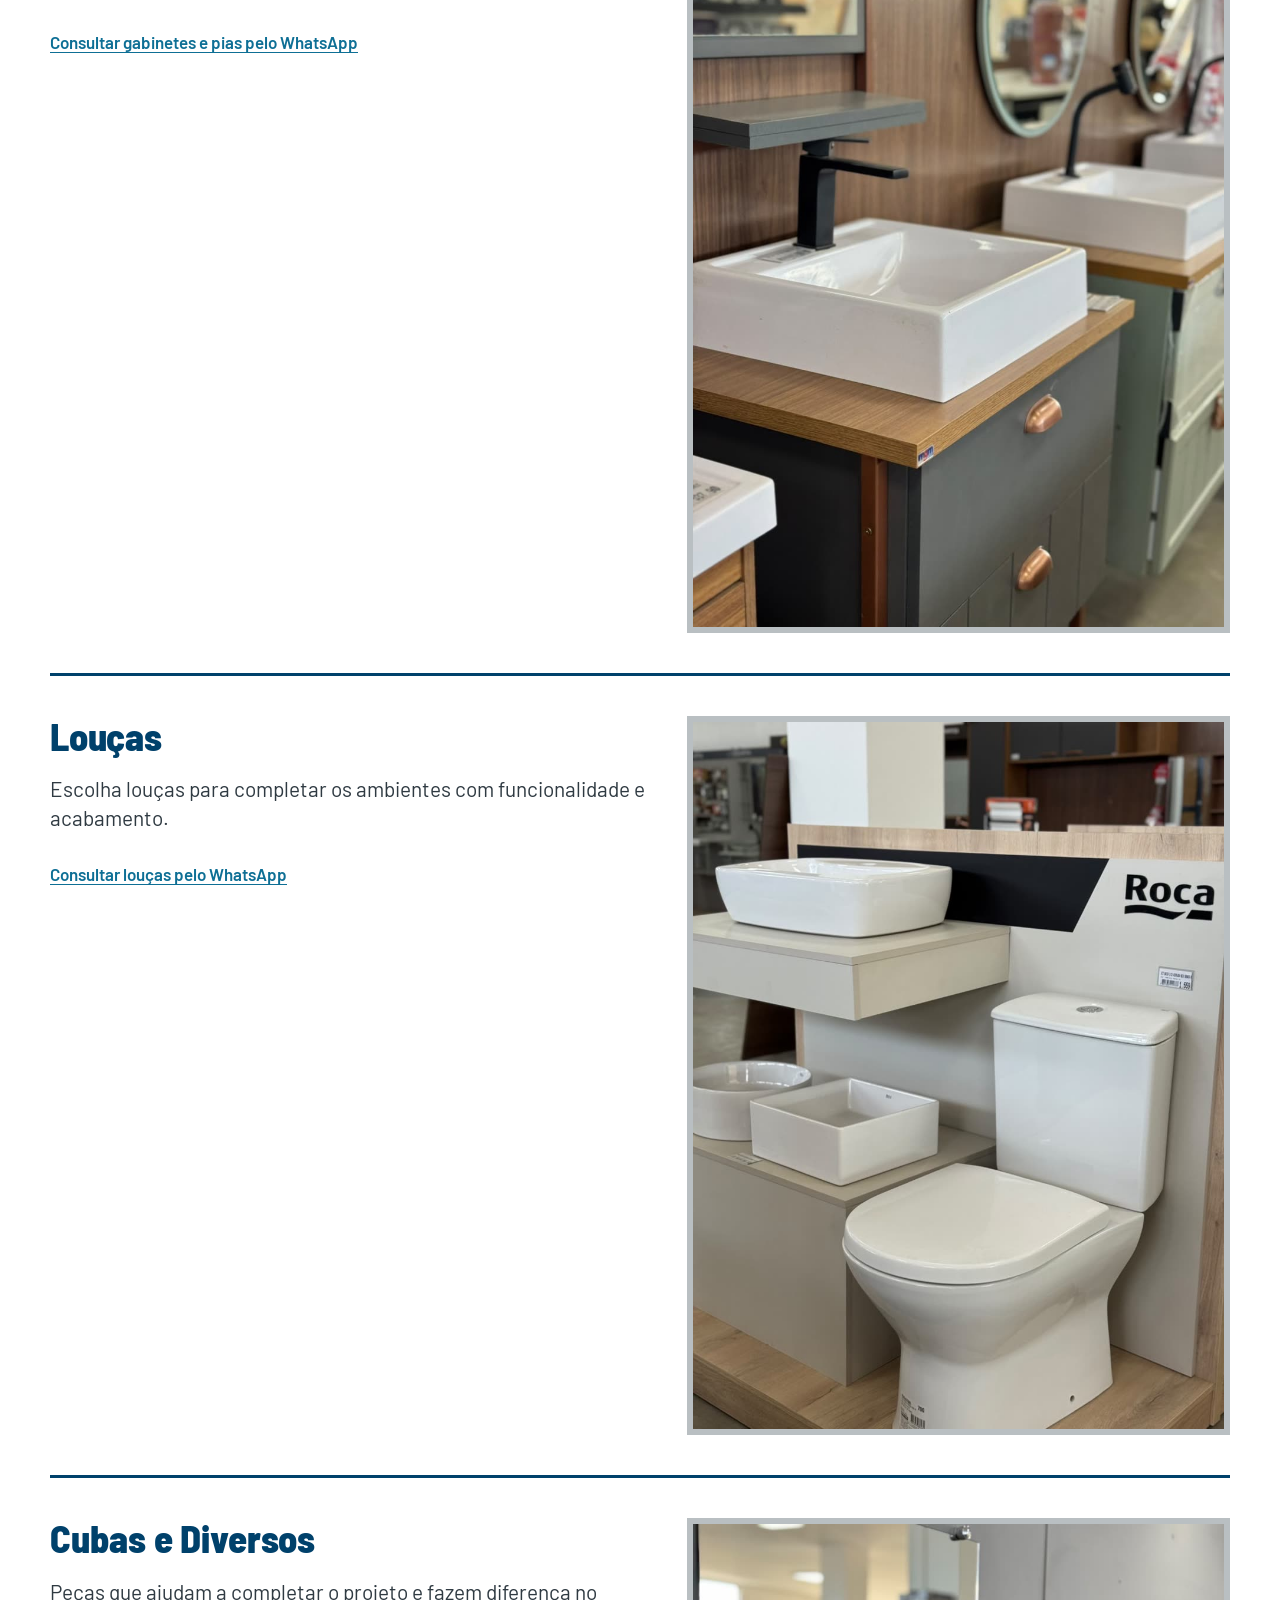
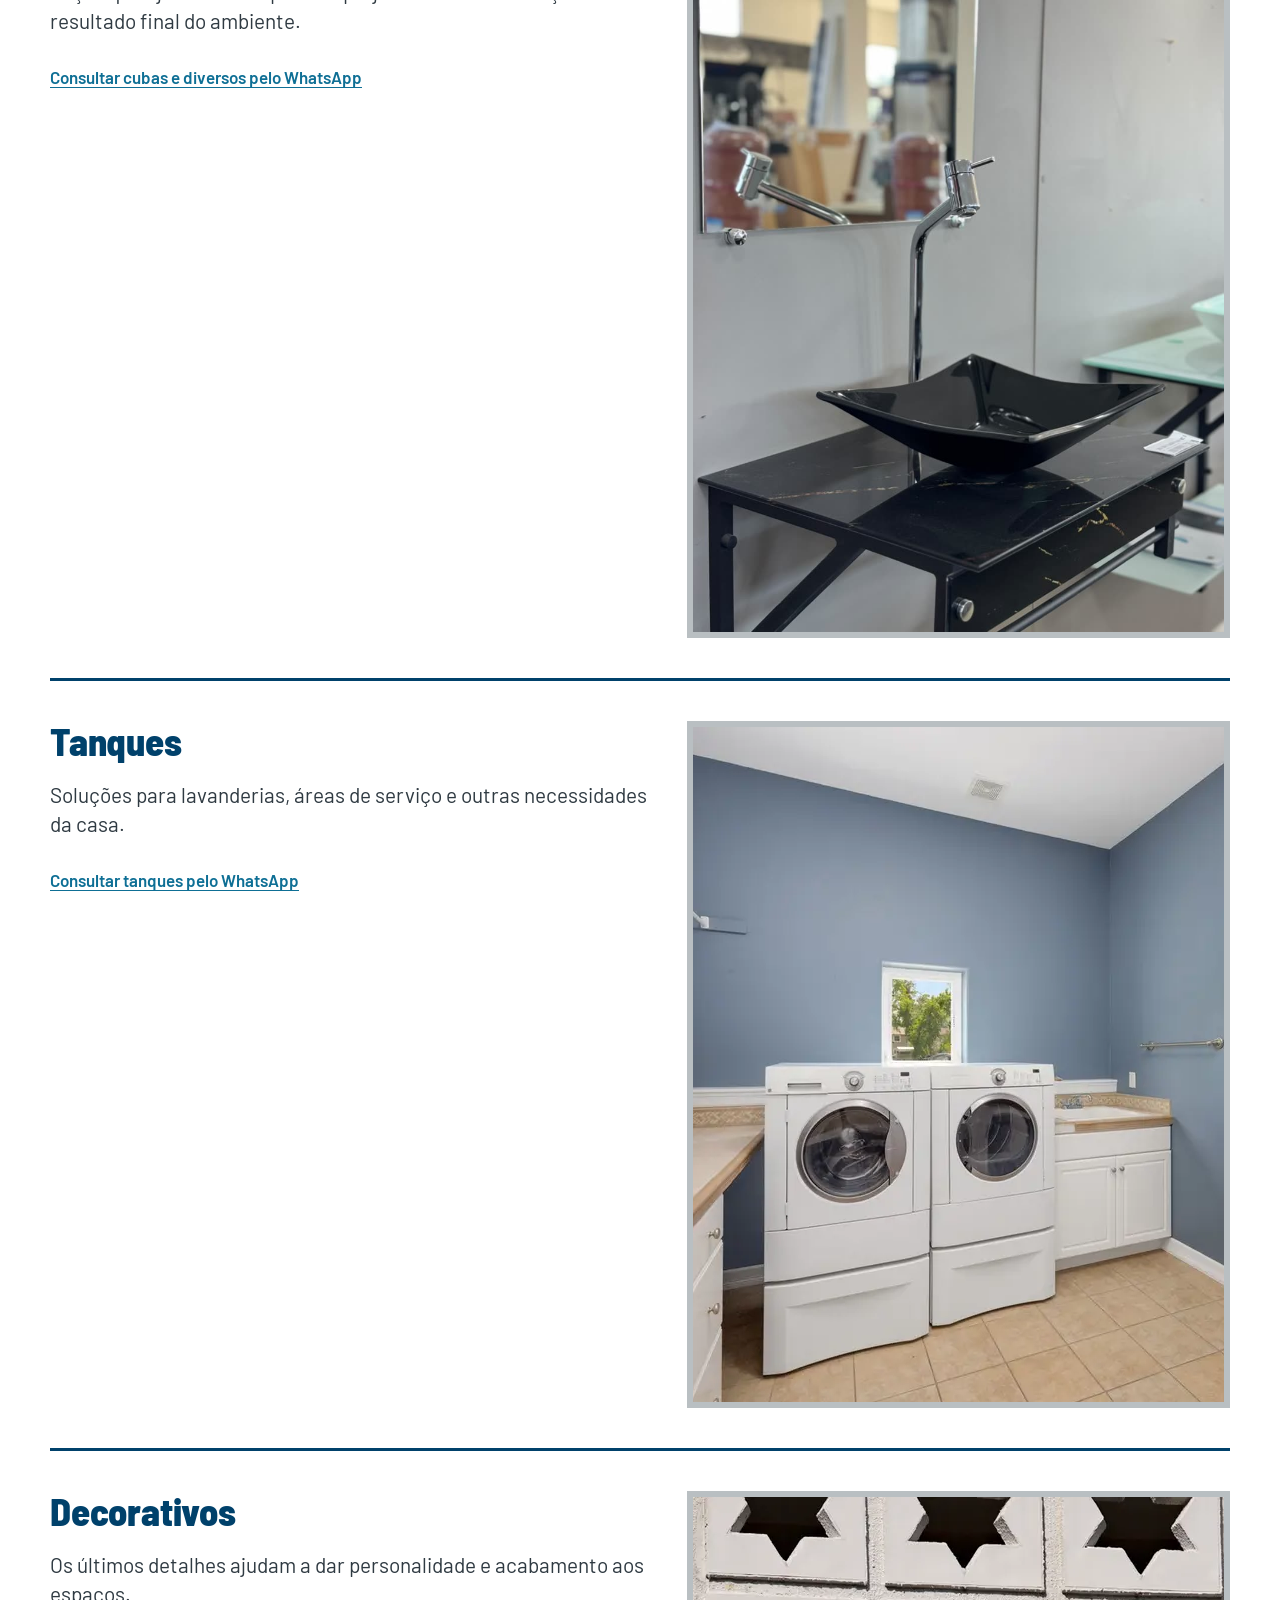
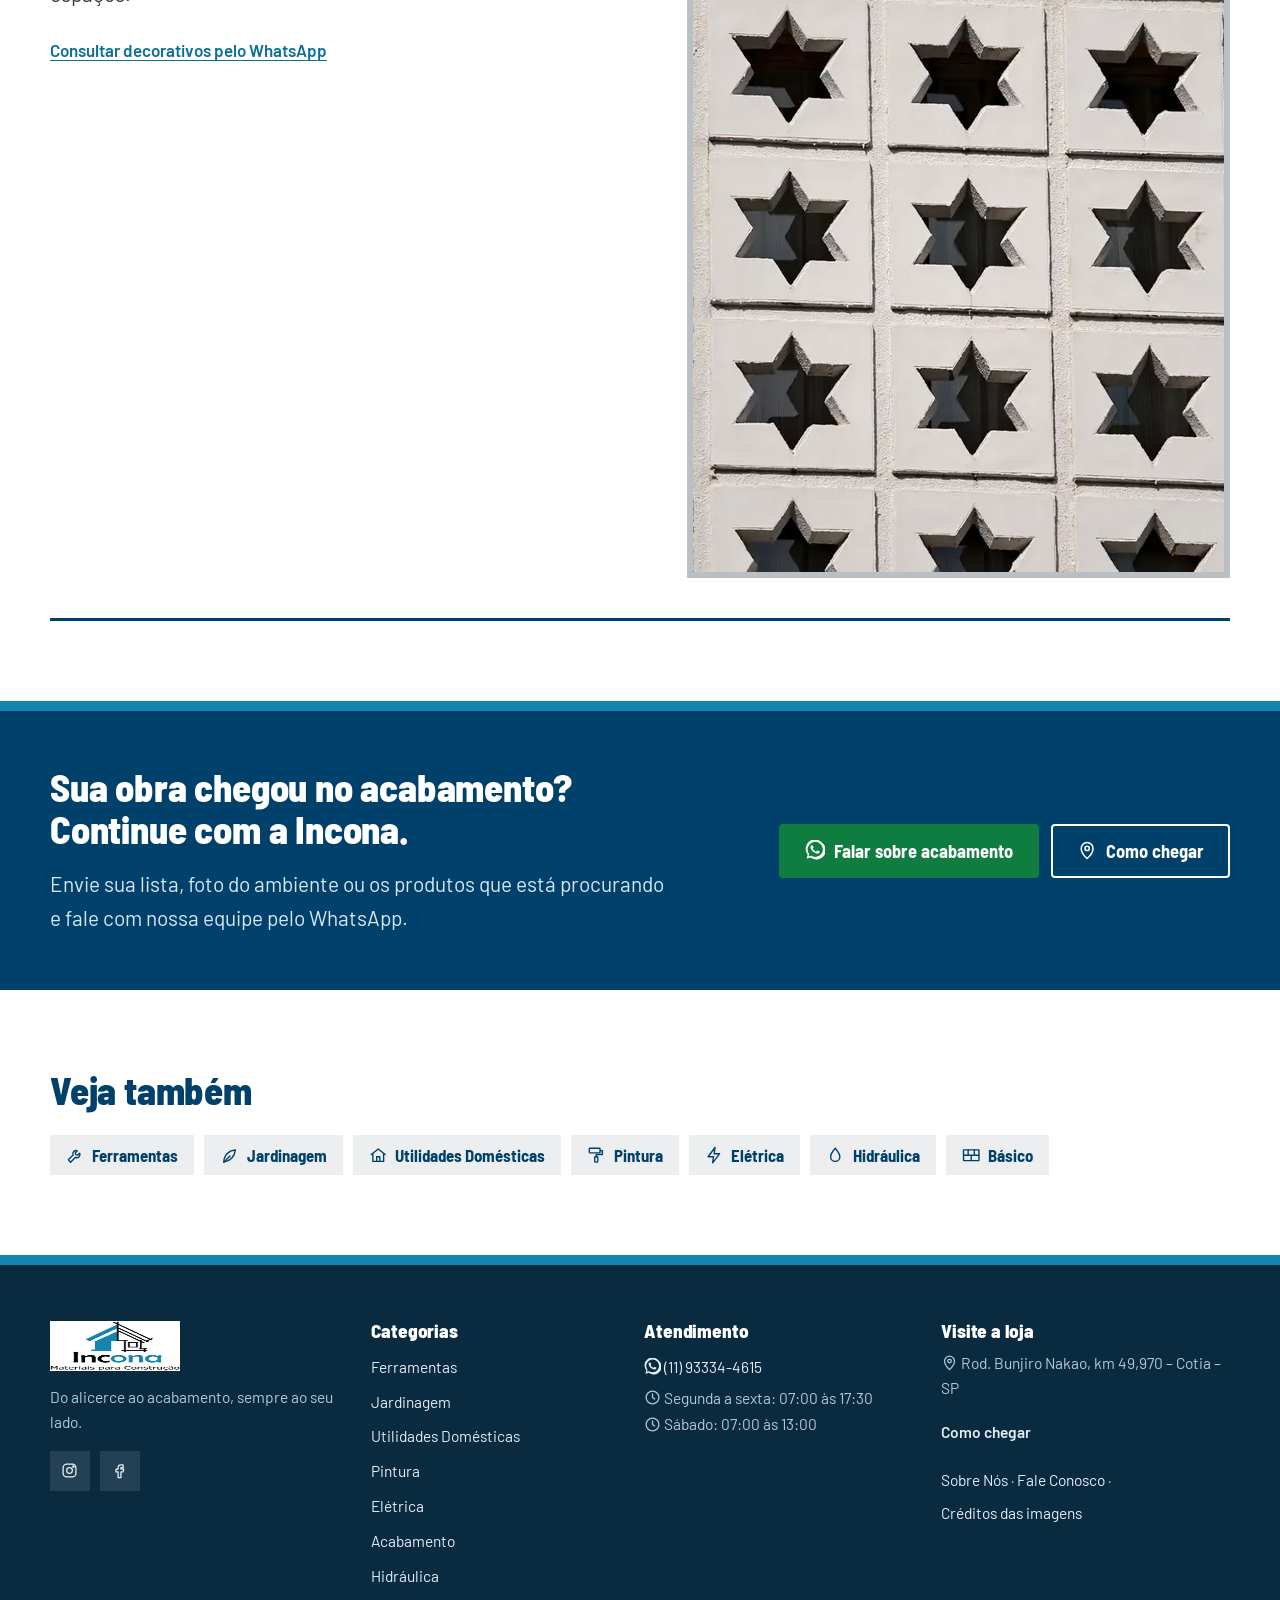
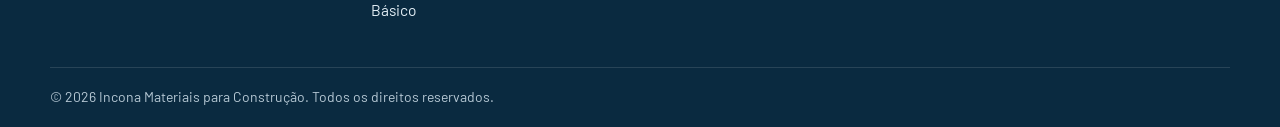
<file: docs/acabamento/index.html>
<!DOCTYPE html>
<html lang="pt-BR">
<head>
<meta charset="utf-8">
<meta name="viewport" content="width=device-width, initial-scale=1">
<title>Pisos, Louças e Acabamento em Cotia | Incona</title>
<meta name="description" content="Pisos, porcelanatos, esquadrias, gabinetes, pias, louças, cubas, tanques e decorativos em Cotia. Roca, Celite, Logasa e mais na Incona.">
<link rel="canonical" href="https://www.incona.com.br/acabamento/">
<meta property="og:type" content="website">
<meta property="og:locale" content="pt_BR">
<meta property="og:site_name" content="Incona">
<meta property="og:title" content="Pisos, Louças e Acabamento em Cotia | Incona">
<meta property="og:description" content="Pisos, porcelanatos, esquadrias, gabinetes, pias, louças, cubas, tanques e decorativos em Cotia. Roca, Celite, Logasa e mais na Incona.">
<meta property="og:url" content="https://www.incona.com.br/acabamento/">
<meta property="og:image" content="https://incona.netlify.app/assets/fotos/fachada-incona.jpg">
<meta name="theme-color" content="#00416b">
<link rel="preconnect" href="https://fonts.googleapis.com">
<link rel="preconnect" href="https://fonts.gstatic.com" crossorigin>
<link href="https://fonts.googleapis.com/css2?family=Barlow+Semi+Condensed:wght@600;700;800&family=Barlow:wght@400;500;600&display=swap" rel="stylesheet">
<link rel="stylesheet" href="../assets/style.css?v=4ac93959">
<script>window.dataLayer=window.dataLayer||[];document.documentElement.classList.add('js');</script>
<!-- Google Tag Manager: preencher site.gtmId em src/content.js -->
<script type="application/ld+json">{"@context":"https://schema.org","@type":"HardwareStore","@id":"https://www.incona.com.br/#loja","name":"Incona Materiais para Construção","url":"https://www.incona.com.br/","logo":"https://incona.netlify.app/assets/loja/logoincona.webp","image":"https://incona.netlify.app/assets/fotos/fachada-incona.jpg","telephone":"+5511933344615","address":{"@type":"PostalAddress","streetAddress":"Rod. Bunjiro Nakao, km 49,970","addressLocality":"Cotia","addressRegion":"SP","addressCountry":"BR"},"geo":{"@type":"GeoCoordinates","latitude":-23.633516,"longitude":-47.055277},"openingHoursSpecification":[{"@type":"OpeningHoursSpecification","dayOfWeek":["Monday","Tuesday","Wednesday","Thursday","Friday"],"opens":"07:00","closes":"17:30"},{"@type":"OpeningHoursSpecification","dayOfWeek":"Saturday","opens":"07:00","closes":"13:00"}],"areaServed":"Cotia e região","sameAs":["https://www.instagram.com/inconamateriais/","https://www.facebook.com/pages/Incona-Materiais-Para-Construcao/1644761845543895"]}</script>
<script type="application/ld+json">{"@context":"https://schema.org","@type":"BreadcrumbList","itemListElement":[{"@type":"ListItem","position":1,"name":"Home","item":"https://www.incona.com.br/"},{"@type":"ListItem","position":2,"name":"Acabamento","item":"https://www.incona.com.br/acabamento/"}]}</script>
</head>
<body data-category="acabamento" data-wa="5511933344615">
<a class="skip" href="#conteudo">Pular para o conteúdo</a>
<div class="topbar">
  <div class="wrap topbar__in">
    <span><svg class="ic" viewBox="0 0 24 24" fill="none" stroke="currentColor" stroke-width="1.8" stroke-linecap="round" stroke-linejoin="round" aria-hidden="true"><path d="M12 22s7-6.2 7-12a7 7 0 0 0-14 0c0 5.8 7 12 7 12z"/><circle cx="12" cy="10" r="2.5"/></svg> Rod. Bunjiro Nakao, km 49,970 – Cotia – SP</span>
    <span class="topbar__right">
      <a href="https://wa.me/5511933344615?text=Ol%C3%A1!%20Vim%20pelo%20site%20da%20Incona%20e%20gostaria%20de%20pedir%20um%20or%C3%A7amento." target="_blank" rel="noopener" data-track="whatsapp" data-wa-context="topbar"><svg class="ic" viewBox="0 0 24 24" fill="none" stroke="currentColor" stroke-width="1.8" stroke-linecap="round" stroke-linejoin="round" aria-hidden="true"><path d="M20.5 3.5A11 11 0 0 0 3.2 17.3L2 22l4.8-1.2A11 11 0 0 0 20.5 3.5zM12 20.1a9 9 0 0 1-4.6-1.3l-.3-.2-2.9.8.8-2.8-.2-.3A9 9 0 1 1 12 20.1zm5-6.7c-.3-.1-1.6-.8-1.9-.9-.2-.1-.4-.1-.6.1l-.9 1.1c-.2.2-.3.2-.6.1a7.4 7.4 0 0 1-3.7-3.2c-.3-.5.3-.4.8-1.4.1-.2 0-.3 0-.5l-.9-2c-.2-.5-.5-.5-.6-.5h-.5a1 1 0 0 0-.7.3 3 3 0 0 0-.9 2.2 5.2 5.2 0 0 0 1.1 2.8 11.9 11.9 0 0 0 4.6 4c1.7.7 2.4.8 3.2.7a2.8 2.8 0 0 0 1.8-1.3 2.3 2.3 0 0 0 .2-1.3c-.1-.1-.3-.2-.6-.3z" fill="currentColor" stroke="none"/></svg> (11) 93334-4615</a>
    </span>
  </div>
</div>
<header class="header">
  <div class="wrap header__in">
    <a class="logo" href="../" aria-label="Incona – página inicial"><img src="/assets/loja/logoincona.webp" alt="Incona Materiais para Construção" width="150" height="58"></a>
    <a class="btn btn--wa header__cta" href="https://wa.me/5511933344615?text=Ol%C3%A1!%20Vim%20pelo%20site%20da%20Incona%20e%20gostaria%20de%20pedir%20um%20or%C3%A7amento." target="_blank" rel="noopener" data-track="whatsapp" data-wa-context="header"><svg class="ic" viewBox="0 0 24 24" fill="none" stroke="currentColor" stroke-width="1.8" stroke-linecap="round" stroke-linejoin="round" aria-hidden="true"><path d="M20.5 3.5A11 11 0 0 0 3.2 17.3L2 22l4.8-1.2A11 11 0 0 0 20.5 3.5zM12 20.1a9 9 0 0 1-4.6-1.3l-.3-.2-2.9.8.8-2.8-.2-.3A9 9 0 1 1 12 20.1zm5-6.7c-.3-.1-1.6-.8-1.9-.9-.2-.1-.4-.1-.6.1l-.9 1.1c-.2.2-.3.2-.6.1a7.4 7.4 0 0 1-3.7-3.2c-.3-.5.3-.4.8-1.4.1-.2 0-.3 0-.5l-.9-2c-.2-.5-.5-.5-.6-.5h-.5a1 1 0 0 0-.7.3 3 3 0 0 0-.9 2.2 5.2 5.2 0 0 0 1.1 2.8 11.9 11.9 0 0 0 4.6 4c1.7.7 2.4.8 3.2.7a2.8 2.8 0 0 0 1.8-1.3 2.3 2.3 0 0 0 .2-1.3c-.1-.1-.3-.2-.6-.3z" fill="currentColor" stroke="none"/></svg> Pedir orçamento</a>
    <button class="menu-btn" aria-expanded="false" aria-controls="menu"><svg class="ic" viewBox="0 0 24 24" fill="none" stroke="currentColor" stroke-width="1.8" stroke-linecap="round" stroke-linejoin="round" aria-hidden="true"><path d="M3 6h18M3 12h18M3 18h18"/></svg><span>Menu</span></button>
  </div>
  <nav class="nav" id="menu" aria-label="Menu principal">
    <ul class="wrap nav__list">
      <li><a href="../">Home</a></li>
      <li><a href="../ferramentas/">Ferramentas</a></li>
      <li><a href="../jardinagem/">Jardinagem</a></li>
      <li><a href="../utilidades-domesticas/">Utilidades Domésticas</a></li>
      <li><a href="../pintura/">Pintura</a></li>
      <li><a href="../eletrica/">Elétrica</a></li>
      <li><a href="../acabamento/" aria-current="page">Acabamento</a></li>
      <li><a href="../hidraulica/">Hidráulica</a></li>
      <li><a href="../basico/">Básico</a></li>
      <li><a href="../sobre-nos/">Sobre Nós</a></li>
      <li><a href="../fale-conosco/">Fale Conosco</a></li>
    </ul>
  </nav>
</header>
<main id="conteudo">

<section class="page-hero">
  <div class="wrap">
    <nav class="crumbs" aria-label="Você está em"><a href="../">Home</a> <span>/</span> <span aria-current="page">Acabamento</span></nav>
    <div class="page-hero__in">
      <div>
        <h1>Pisos, louças e acabamento em Cotia</h1>
        <p class="page-hero__lead">Chegou a hora de transformar a obra em casa?</p>
        <p>Na Incona você também encontra produtos para as etapas de acabamento: pisos, esquadrias, gabinetes, pias, louças, cubas, tanques e elementos decorativos.</p>
        <p>Se você começou a obra com a gente, pode continuar até os últimos detalhes.</p>
        <div class="hero__actions">
          <a class="btn btn--wa" href="https://wa.me/5511933344615?text=Ol%C3%A1!%20Vim%20pelo%20site%20e%20gostaria%20de%20falar%20sobre%20acabamento." target="_blank" rel="noopener" data-track="whatsapp" data-wa-context="acabamento-topo"><svg class="ic" viewBox="0 0 24 24" fill="none" stroke="currentColor" stroke-width="1.8" stroke-linecap="round" stroke-linejoin="round" aria-hidden="true"><path d="M20.5 3.5A11 11 0 0 0 3.2 17.3L2 22l4.8-1.2A11 11 0 0 0 20.5 3.5zM12 20.1a9 9 0 0 1-4.6-1.3l-.3-.2-2.9.8.8-2.8-.2-.3A9 9 0 1 1 12 20.1zm5-6.7c-.3-.1-1.6-.8-1.9-.9-.2-.1-.4-.1-.6.1l-.9 1.1c-.2.2-.3.2-.6.1a7.4 7.4 0 0 1-3.7-3.2c-.3-.5.3-.4.8-1.4.1-.2 0-.3 0-.5l-.9-2c-.2-.5-.5-.5-.6-.5h-.5a1 1 0 0 0-.7.3 3 3 0 0 0-.9 2.2 5.2 5.2 0 0 0 1.1 2.8 11.9 11.9 0 0 0 4.6 4c1.7.7 2.4.8 3.2.7a2.8 2.8 0 0 0 1.8-1.3 2.3 2.3 0 0 0 .2-1.3c-.1-.1-.3-.2-.6-.3z" fill="currentColor" stroke="none"/></svg> Falar sobre acabamento</a>
        </div>
      </div>
    </div>
    <ul class="subnav" aria-label="Subdivisões de Acabamento"><li><a href="#pisos">Pisos</a></li><li><a href="#esquadrias">Esquadrias</a></li><li><a href="#gabinetes-e-pias">Gabinetes e Pias</a></li><li><a href="#loucas">Louças</a></li><li><a href="#cubas-e-diversos">Cubas e Diversos</a></li><li><a href="#tanques">Tanques</a></li><li><a href="#decorativos">Decorativos</a></li></ul>
  </div>
</section>

<div class="wrap"></div>

<section class="section">
  <div class="wrap subs">
    
    <article class="sub" id="pisos">
      <div class="sub__text">
        <h2>Pisos</h2>
        <p class="sub__lead">Para áreas internas, externas e diferentes estilos de projeto.</p>
        <a class="link-arrow" href="https://wa.me/5511933344615?text=Ol%C3%A1!%20Vim%20pelo%20site%20e%20gostaria%20de%20falar%20sobre%20acabamento.%20Tenho%20interesse%20em%3A%20Pisos." target="_blank" rel="noopener" data-track="whatsapp" data-wa-context="acabamento-pisos">Consultar pisos pelo WhatsApp</a>
      </div>
      <div class="media-row"><figure><video src="../assets/fotos/produtos/video-pisos-madeira.mp4" poster="../assets/fotos/produtos/video-pisos-madeira.jpg" width="1024" height="576" muted loop playsinline preload="none" data-autoplay aria-label="Vídeo dos pisos amadeirados expostos na Incona"></video></figure><figure><video src="../assets/fotos/produtos/video-porcelanatos.mp4" poster="../assets/fotos/produtos/video-porcelanatos.jpg" width="1024" height="576" muted loop playsinline preload="none" data-autoplay aria-label="Vídeo dos porcelanatos expostos na Incona"></video></figure><figure><img src="../assets/fotos/produtos/porcelanatos-expositor.jpg" alt="Expositor de pisos e porcelanatos na Incona" width="900" height="1200" loading="lazy"></figure><figure><img src="../assets/fotos/produtos/porcelanatos-madeira-marmore.jpg" alt="Porcelanatos amadeirados e marmorizados na Incona" width="900" height="1200" loading="lazy"></figure><figure><img src="../assets/fotos/produtos/porcelanatos-marmorizados.jpg" alt="Porcelanatos marmorizados polidos na Incona" width="900" height="1200" loading="lazy"></figure></div>
    </article>
    <article class="sub" id="esquadrias">
      <div class="sub__text">
        <h2>Esquadrias</h2>
        <p class="sub__lead">Esquadrias fazem parte da funcionalidade e também do acabamento da construção.</p>
        <a class="link-arrow" href="https://wa.me/5511933344615?text=Ol%C3%A1!%20Vim%20pelo%20site%20e%20gostaria%20de%20falar%20sobre%20acabamento.%20Tenho%20interesse%20em%3A%20Esquadrias." target="_blank" rel="noopener" data-track="whatsapp" data-wa-context="acabamento-esquadrias">Consultar esquadrias pelo WhatsApp</a>
      </div>
      <div class="media-row"><figure><video src="../assets/fotos/produtos/video-esquadrias.mp4" poster="../assets/fotos/produtos/video-esquadrias.jpg" width="464" height="832" muted loop playsinline preload="none" data-autoplay aria-label="Vídeo das esquadrias e portas expostas na Incona"></video></figure></div>
    </article>
    <article class="sub" id="gabinetes-e-pias">
      <div class="sub__text">
        <h2>Gabinetes e Pias</h2>
        <p class="sub__lead">Praticidade e acabamento para banheiro e cozinha.</p>
        <a class="link-arrow" href="https://wa.me/5511933344615?text=Ol%C3%A1!%20Vim%20pelo%20site%20e%20gostaria%20de%20falar%20sobre%20acabamento.%20Tenho%20interesse%20em%3A%20Gabinetes%20e%20Pias." target="_blank" rel="noopener" data-track="whatsapp" data-wa-context="acabamento-gabinetes-e-pias">Consultar gabinetes e pias pelo WhatsApp</a>
      </div>
      <div class="media-row"><figure><img src="../assets/fotos/produtos/gabinetes-e-cubas.jpg" alt="Gabinetes de banheiro com cubas expostos na Incona" width="900" height="1200" loading="lazy"></figure></div>
    </article>
    <article class="sub" id="loucas">
      <div class="sub__text">
        <h2>Louças</h2>
        <p class="sub__lead">Escolha louças para completar os ambientes com funcionalidade e acabamento.</p>
        <a class="link-arrow" href="https://wa.me/5511933344615?text=Ol%C3%A1!%20Vim%20pelo%20site%20e%20gostaria%20de%20falar%20sobre%20acabamento.%20Tenho%20interesse%20em%3A%20Lou%C3%A7as." target="_blank" rel="noopener" data-track="whatsapp" data-wa-context="acabamento-loucas">Consultar louças pelo WhatsApp</a>
      </div>
      <div class="media-row"><figure><img src="../assets/fotos/produtos/loucas-roca.jpg" alt="Bacia, caixa acoplada e cubas Roca expostas na Incona" width="900" height="1200" loading="lazy"></figure></div>
    </article>
    <article class="sub" id="cubas-e-diversos">
      <div class="sub__text">
        <h2>Cubas e Diversos</h2>
        <p class="sub__lead">Peças que ajudam a completar o projeto e fazem diferença no resultado final do ambiente.</p>
        <a class="link-arrow" href="https://wa.me/5511933344615?text=Ol%C3%A1!%20Vim%20pelo%20site%20e%20gostaria%20de%20falar%20sobre%20acabamento.%20Tenho%20interesse%20em%3A%20Cubas%20e%20Diversos." target="_blank" rel="noopener" data-track="whatsapp" data-wa-context="acabamento-cubas-e-diversos">Consultar cubas e diversos pelo WhatsApp</a>
      </div>
      <div class="media-row"><figure><img src="../assets/fotos/produtos/cuba-de-apoio-preta.jpg" alt="Cuba de apoio preta sobre bancada na Incona" width="900" height="1200" loading="lazy"></figure></div>
    </article>
    <article class="sub" id="tanques">
      <div class="sub__text">
        <h2>Tanques</h2>
        <p class="sub__lead">Soluções para lavanderias, áreas de serviço e outras necessidades da casa.</p>
        <a class="link-arrow" href="https://wa.me/5511933344615?text=Ol%C3%A1!%20Vim%20pelo%20site%20e%20gostaria%20de%20falar%20sobre%20acabamento.%20Tenho%20interesse%20em%3A%20Tanques." target="_blank" rel="noopener" data-track="whatsapp" data-wa-context="acabamento-tanques">Consultar tanques pelo WhatsApp</a>
      </div>
      <figure class="sub-photo"><img src="../assets/cat/acab-tanques.webp" alt="Foto ilustrativa de tanques" width="900" height="675" loading="lazy" decoding="async"></figure>
    </article>
    <article class="sub" id="decorativos">
      <div class="sub__text">
        <h2>Decorativos</h2>
        <p class="sub__lead">Os últimos detalhes ajudam a dar personalidade e acabamento aos espaços.</p>
        <a class="link-arrow" href="https://wa.me/5511933344615?text=Ol%C3%A1!%20Vim%20pelo%20site%20e%20gostaria%20de%20falar%20sobre%20acabamento.%20Tenho%20interesse%20em%3A%20Decorativos." target="_blank" rel="noopener" data-track="whatsapp" data-wa-context="acabamento-decorativos">Consultar decorativos pelo WhatsApp</a>
      </div>
      <figure class="sub-photo"><img src="../assets/cat/acab-decorativos.webp" alt="Foto ilustrativa de decorativos" width="900" height="675" loading="lazy" decoding="async"></figure>
    </article>
  </div>
</section>


<section class="cta-band">
  <div class="wrap cta-band__in">
    <div>
      <h2>Sua obra chegou no acabamento? Continue com a Incona.</h2>
      <p>Envie sua lista, foto do ambiente ou os produtos que está procurando e fale com nossa equipe pelo WhatsApp.</p>
    </div>
    <div class="cta-band__actions">
      <a class="btn btn--wa btn--lg" href="https://wa.me/5511933344615?text=Ol%C3%A1!%20Vim%20pelo%20site%20e%20gostaria%20de%20falar%20sobre%20acabamento." target="_blank" rel="noopener" data-track="whatsapp" data-wa-context="cta"><svg class="ic" viewBox="0 0 24 24" fill="none" stroke="currentColor" stroke-width="1.8" stroke-linecap="round" stroke-linejoin="round" aria-hidden="true"><path d="M20.5 3.5A11 11 0 0 0 3.2 17.3L2 22l4.8-1.2A11 11 0 0 0 20.5 3.5zM12 20.1a9 9 0 0 1-4.6-1.3l-.3-.2-2.9.8.8-2.8-.2-.3A9 9 0 1 1 12 20.1zm5-6.7c-.3-.1-1.6-.8-1.9-.9-.2-.1-.4-.1-.6.1l-.9 1.1c-.2.2-.3.2-.6.1a7.4 7.4 0 0 1-3.7-3.2c-.3-.5.3-.4.8-1.4.1-.2 0-.3 0-.5l-.9-2c-.2-.5-.5-.5-.6-.5h-.5a1 1 0 0 0-.7.3 3 3 0 0 0-.9 2.2 5.2 5.2 0 0 0 1.1 2.8 11.9 11.9 0 0 0 4.6 4c1.7.7 2.4.8 3.2.7a2.8 2.8 0 0 0 1.8-1.3 2.3 2.3 0 0 0 .2-1.3c-.1-.1-.3-.2-.6-.3z" fill="currentColor" stroke="none"/></svg> Falar sobre acabamento</a>
      <a class="btn btn--ghost-light btn--lg" href="https://www.google.com/maps/search/?api=1&query=-23.633516,-47.055277" target="_blank" rel="noopener" data-track="map"><svg class="ic" viewBox="0 0 24 24" fill="none" stroke="currentColor" stroke-width="1.8" stroke-linecap="round" stroke-linejoin="round" aria-hidden="true"><path d="M12 22s7-6.2 7-12a7 7 0 0 0-14 0c0 5.8 7 12 7 12z"/><circle cx="12" cy="10" r="2.5"/></svg> Como chegar</a>
    </div>
  </div>
</section>

<section class="section">
  <div class="wrap">
    <h2 class="section__title">Veja também</h2>
    <ul class="other-cats"><li><a href="../ferramentas/"><svg class="ic" viewBox="0 0 24 24" fill="none" stroke="currentColor" stroke-width="1.8" stroke-linecap="round" stroke-linejoin="round" aria-hidden="true"><path d="M14.7 6.3a4 4 0 0 0-5.4 5.4L3 18l3 3 6.3-6.3a4 4 0 0 0 5.4-5.4l-2.6 2.6-2.4-.6-.6-2.4z"/></svg> Ferramentas</a></li><li><a href="../jardinagem/"><svg class="ic" viewBox="0 0 24 24" fill="none" stroke="currentColor" stroke-width="1.8" stroke-linecap="round" stroke-linejoin="round" aria-hidden="true"><path d="M5 21c0-9 6-15 15-16-1 9-7 15-15 16z"/><path d="M5 21l8-8"/></svg> Jardinagem</a></li><li><a href="../utilidades-domesticas/"><svg class="ic" viewBox="0 0 24 24" fill="none" stroke="currentColor" stroke-width="1.8" stroke-linecap="round" stroke-linejoin="round" aria-hidden="true"><path d="M3 11l9-7 9 7"/><path d="M5 10v10h14V10"/><path d="M10 20v-6h4v6"/></svg> Utilidades Domésticas</a></li><li><a href="../pintura/"><svg class="ic" viewBox="0 0 24 24" fill="none" stroke="currentColor" stroke-width="1.8" stroke-linecap="round" stroke-linejoin="round" aria-hidden="true"><rect x="3" y="3" width="14" height="6" rx="1"/><path d="M17 6h3v5h-8v3"/><rect x="10" y="14" width="4" height="7" rx="1"/></svg> Pintura</a></li><li><a href="../eletrica/"><svg class="ic" viewBox="0 0 24 24" fill="none" stroke="currentColor" stroke-width="1.8" stroke-linecap="round" stroke-linejoin="round" aria-hidden="true"><path d="M13 2L4 14h7l-1 8 9-12h-7z"/></svg> Elétrica</a></li><li><a href="../hidraulica/"><svg class="ic" viewBox="0 0 24 24" fill="none" stroke="currentColor" stroke-width="1.8" stroke-linecap="round" stroke-linejoin="round" aria-hidden="true"><path d="M12 3s6 7 6 11a6 6 0 0 1-12 0c0-4 6-11 6-11z"/></svg> Hidráulica</a></li><li><a href="../basico/"><svg class="ic" viewBox="0 0 24 24" fill="none" stroke="currentColor" stroke-width="1.8" stroke-linecap="round" stroke-linejoin="round" aria-hidden="true"><rect x="2" y="5" width="20" height="14"/><path d="M2 12h20M8 5v7M16 5v7M12 12v7"/></svg> Básico</a></li></ul>
  </div>
</section>
</main>
<footer class="footer">
  <div class="wrap footer__grid">
    <div>
      <img class="footer__logo" src="/assets/loja/logoincona.webp" alt="Incona" width="130" height="50" loading="lazy">
      <p>Do alicerce ao acabamento, sempre ao seu lado.</p>
      <p class="footer__social">
        <a href="https://www.instagram.com/inconamateriais/" target="_blank" rel="noopener" aria-label="Instagram da Incona"><svg class="ic" viewBox="0 0 24 24" fill="none" stroke="currentColor" stroke-width="1.8" stroke-linecap="round" stroke-linejoin="round" aria-hidden="true"><rect x="3" y="3" width="18" height="18" rx="5"/><circle cx="12" cy="12" r="4"/><circle cx="17.5" cy="6.5" r="1" fill="currentColor"/></svg></a>
        <a href="https://www.facebook.com/pages/Incona-Materiais-Para-Construcao/1644761845543895" target="_blank" rel="noopener" aria-label="Facebook da Incona"><svg class="ic" viewBox="0 0 24 24" fill="none" stroke="currentColor" stroke-width="1.8" stroke-linecap="round" stroke-linejoin="round" aria-hidden="true"><path d="M14 8h3V4h-3a4 4 0 0 0-4 4v2H7v4h3v8h4v-8h3l1-4h-4V8z"/></svg></a>
      </p>
    </div>
    <div>
      <h2 class="footer__h">Categorias</h2>
      <ul><li><a href="../ferramentas/">Ferramentas</a></li><li><a href="../jardinagem/">Jardinagem</a></li><li><a href="../utilidades-domesticas/">Utilidades Domésticas</a></li><li><a href="../pintura/">Pintura</a></li><li><a href="../eletrica/">Elétrica</a></li><li><a href="../acabamento/">Acabamento</a></li><li><a href="../hidraulica/">Hidráulica</a></li><li><a href="../basico/">Básico</a></li></ul>
    </div>
    <div>
      <h2 class="footer__h">Atendimento</h2>
      <ul>
        <li><a href="https://wa.me/5511933344615?text=Ol%C3%A1!%20Vim%20pelo%20site%20da%20Incona%20e%20gostaria%20de%20pedir%20um%20or%C3%A7amento." target="_blank" rel="noopener" data-track="whatsapp" data-wa-context="footer"><svg class="ic" viewBox="0 0 24 24" fill="none" stroke="currentColor" stroke-width="1.8" stroke-linecap="round" stroke-linejoin="round" aria-hidden="true"><path d="M20.5 3.5A11 11 0 0 0 3.2 17.3L2 22l4.8-1.2A11 11 0 0 0 20.5 3.5zM12 20.1a9 9 0 0 1-4.6-1.3l-.3-.2-2.9.8.8-2.8-.2-.3A9 9 0 1 1 12 20.1zm5-6.7c-.3-.1-1.6-.8-1.9-.9-.2-.1-.4-.1-.6.1l-.9 1.1c-.2.2-.3.2-.6.1a7.4 7.4 0 0 1-3.7-3.2c-.3-.5.3-.4.8-1.4.1-.2 0-.3 0-.5l-.9-2c-.2-.5-.5-.5-.6-.5h-.5a1 1 0 0 0-.7.3 3 3 0 0 0-.9 2.2 5.2 5.2 0 0 0 1.1 2.8 11.9 11.9 0 0 0 4.6 4c1.7.7 2.4.8 3.2.7a2.8 2.8 0 0 0 1.8-1.3 2.3 2.3 0 0 0 .2-1.3c-.1-.1-.3-.2-.6-.3z" fill="currentColor" stroke="none"/></svg> (11) 93334-4615</a></li>
        <li><svg class="ic" viewBox="0 0 24 24" fill="none" stroke="currentColor" stroke-width="1.8" stroke-linecap="round" stroke-linejoin="round" aria-hidden="true"><circle cx="12" cy="12" r="9"/><path d="M12 7v5l3 2"/></svg> Segunda a sexta: 07:00 às 17:30</li><li><svg class="ic" viewBox="0 0 24 24" fill="none" stroke="currentColor" stroke-width="1.8" stroke-linecap="round" stroke-linejoin="round" aria-hidden="true"><circle cx="12" cy="12" r="9"/><path d="M12 7v5l3 2"/></svg> Sábado: 07:00 às 13:00</li>
      </ul>
    </div>
    <div>
      <h2 class="footer__h">Visite a loja</h2>
      <p><svg class="ic" viewBox="0 0 24 24" fill="none" stroke="currentColor" stroke-width="1.8" stroke-linecap="round" stroke-linejoin="round" aria-hidden="true"><path d="M12 22s7-6.2 7-12a7 7 0 0 0-14 0c0 5.8 7 12 7 12z"/><circle cx="12" cy="10" r="2.5"/></svg> Rod. Bunjiro Nakao, km 49,970 – Cotia – SP</p>
      <p><a class="link-arrow" href="https://www.google.com/maps/search/?api=1&query=-23.633516,-47.055277" target="_blank" rel="noopener" data-track="map">Como chegar</a></p>
      <p><a href="../sobre-nos/">Sobre Nós</a> · <a href="../fale-conosco/">Fale Conosco</a> · <a href="../creditos/">Créditos das imagens</a></p>
    </div>
  </div>
  <div class="footer__copy wrap">© 2026 Incona Materiais para Construção. Todos os direitos reservados.</div>
</footer>
<a class="wa-float" href="https://wa.me/5511933344615?text=Ol%C3%A1!%20Vim%20pelo%20site%20da%20Incona%20e%20gostaria%20de%20pedir%20um%20or%C3%A7amento." target="_blank" rel="noopener" data-track="whatsapp" data-wa-context="flutuante" aria-label="Falar com a Incona pelo WhatsApp"><svg class="ic" viewBox="0 0 24 24" fill="none" stroke="currentColor" stroke-width="1.8" stroke-linecap="round" stroke-linejoin="round" aria-hidden="true"><path d="M20.5 3.5A11 11 0 0 0 3.2 17.3L2 22l4.8-1.2A11 11 0 0 0 20.5 3.5zM12 20.1a9 9 0 0 1-4.6-1.3l-.3-.2-2.9.8.8-2.8-.2-.3A9 9 0 1 1 12 20.1zm5-6.7c-.3-.1-1.6-.8-1.9-.9-.2-.1-.4-.1-.6.1l-.9 1.1c-.2.2-.3.2-.6.1a7.4 7.4 0 0 1-3.7-3.2c-.3-.5.3-.4.8-1.4.1-.2 0-.3 0-.5l-.9-2c-.2-.5-.5-.5-.6-.5h-.5a1 1 0 0 0-.7.3 3 3 0 0 0-.9 2.2 5.2 5.2 0 0 0 1.1 2.8 11.9 11.9 0 0 0 4.6 4c1.7.7 2.4.8 3.2.7a2.8 2.8 0 0 0 1.8-1.3 2.3 2.3 0 0 0 .2-1.3c-.1-.1-.3-.2-.6-.3z" fill="currentColor" stroke="none"/></svg></a>
<script src="../assets/main.js?v=42abd8b5" defer></script>
</body>
</html>
</file>
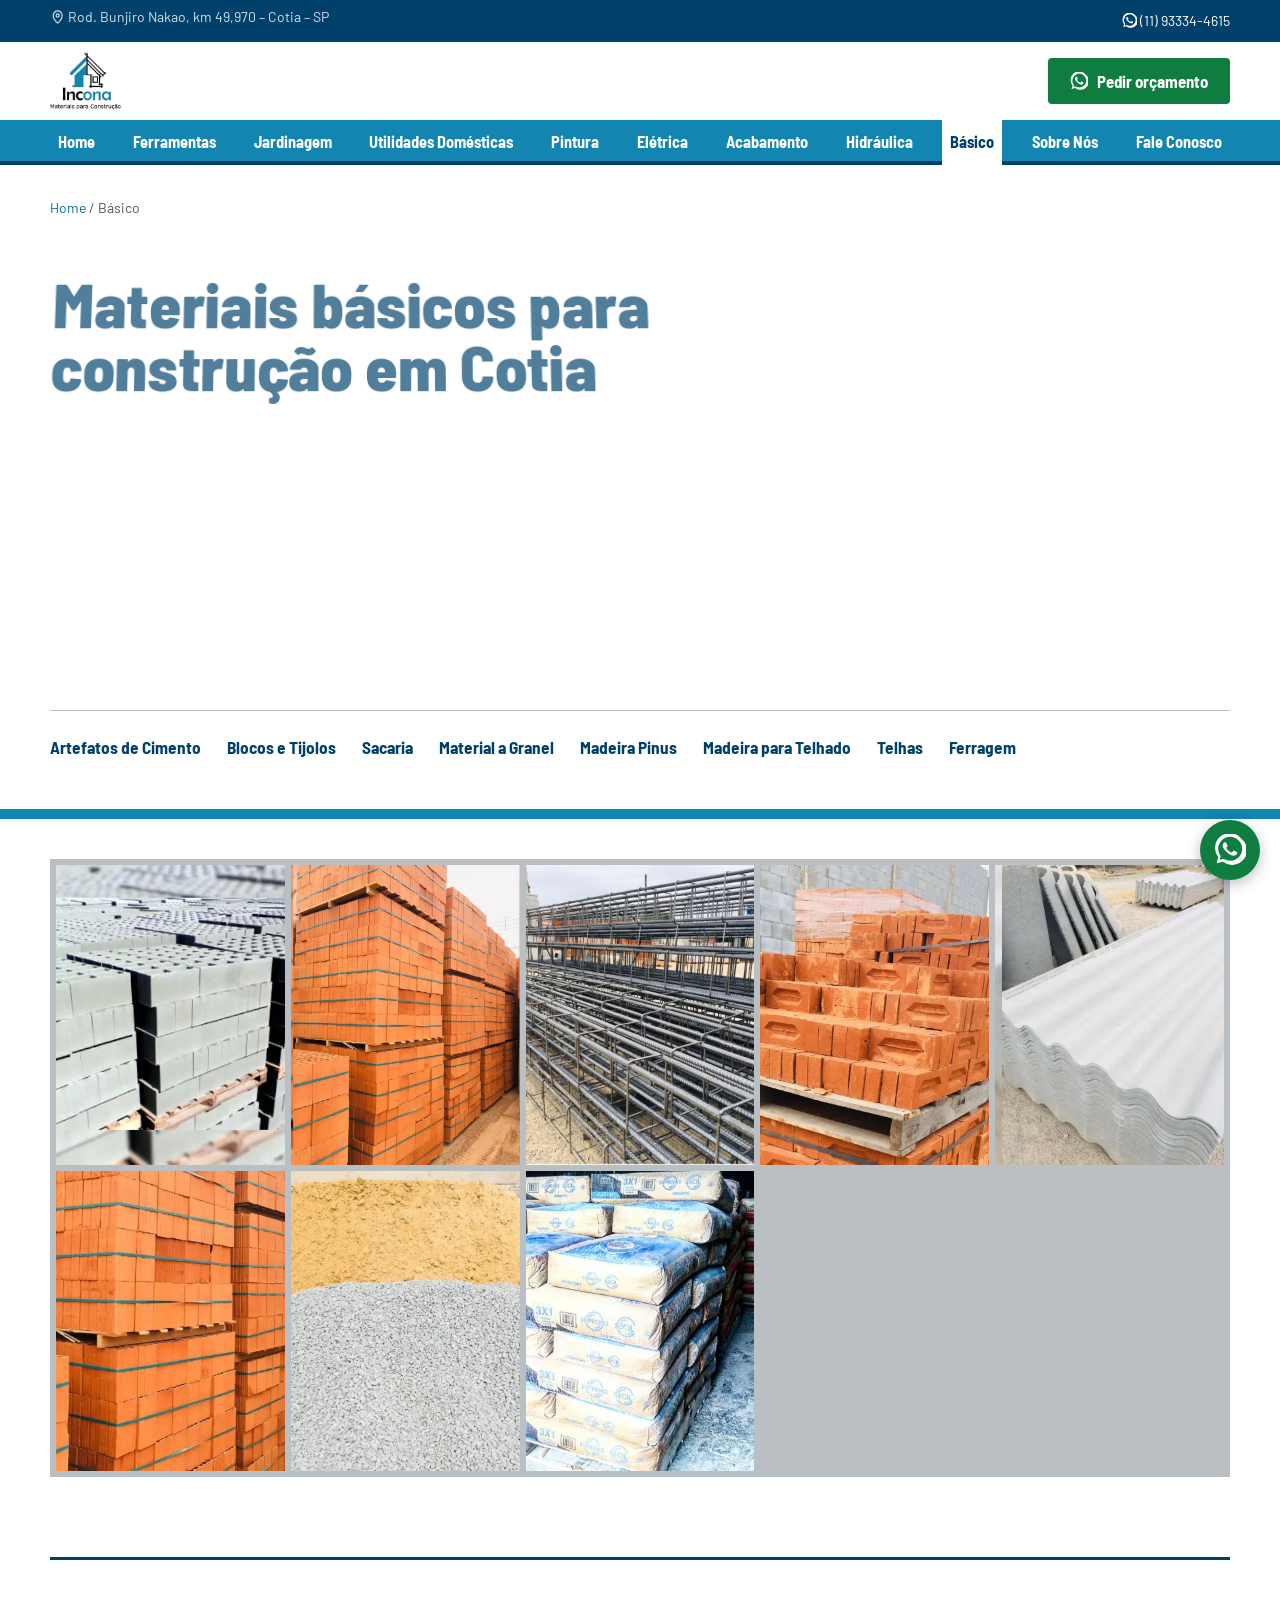
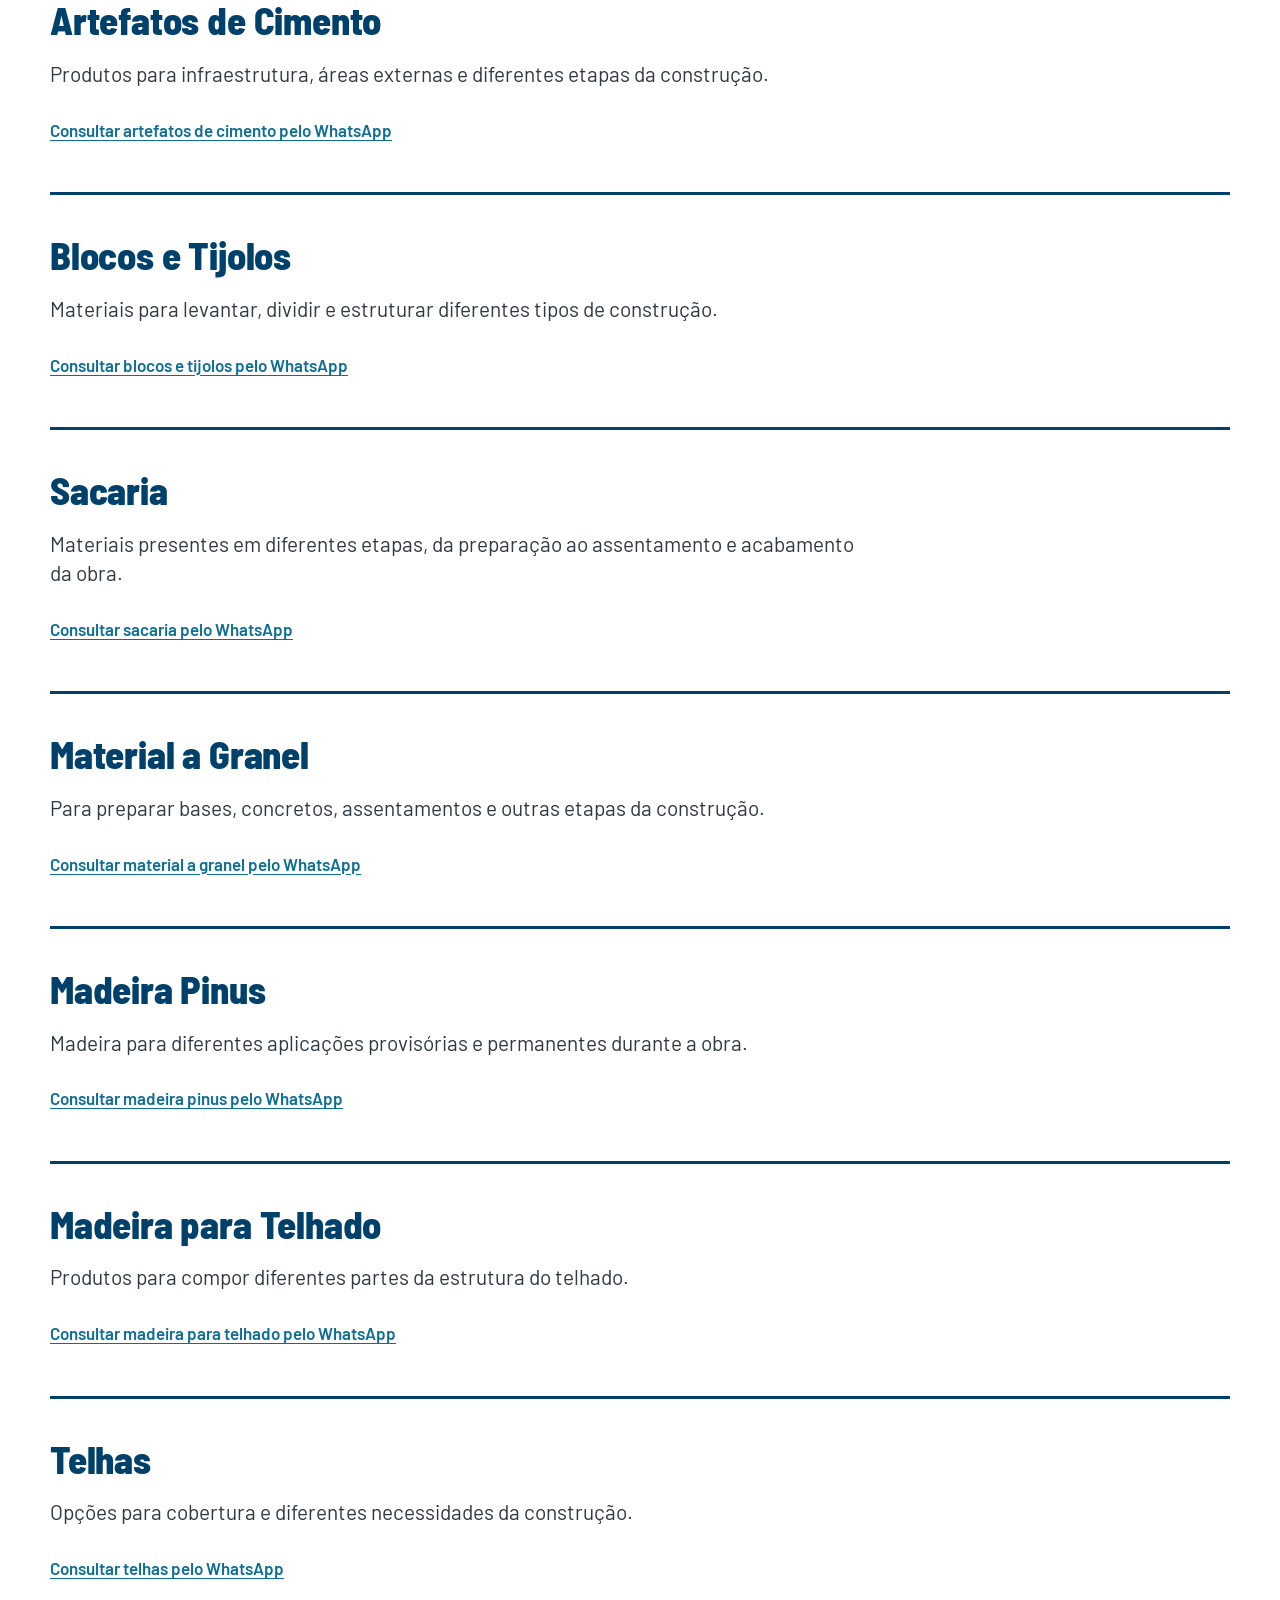
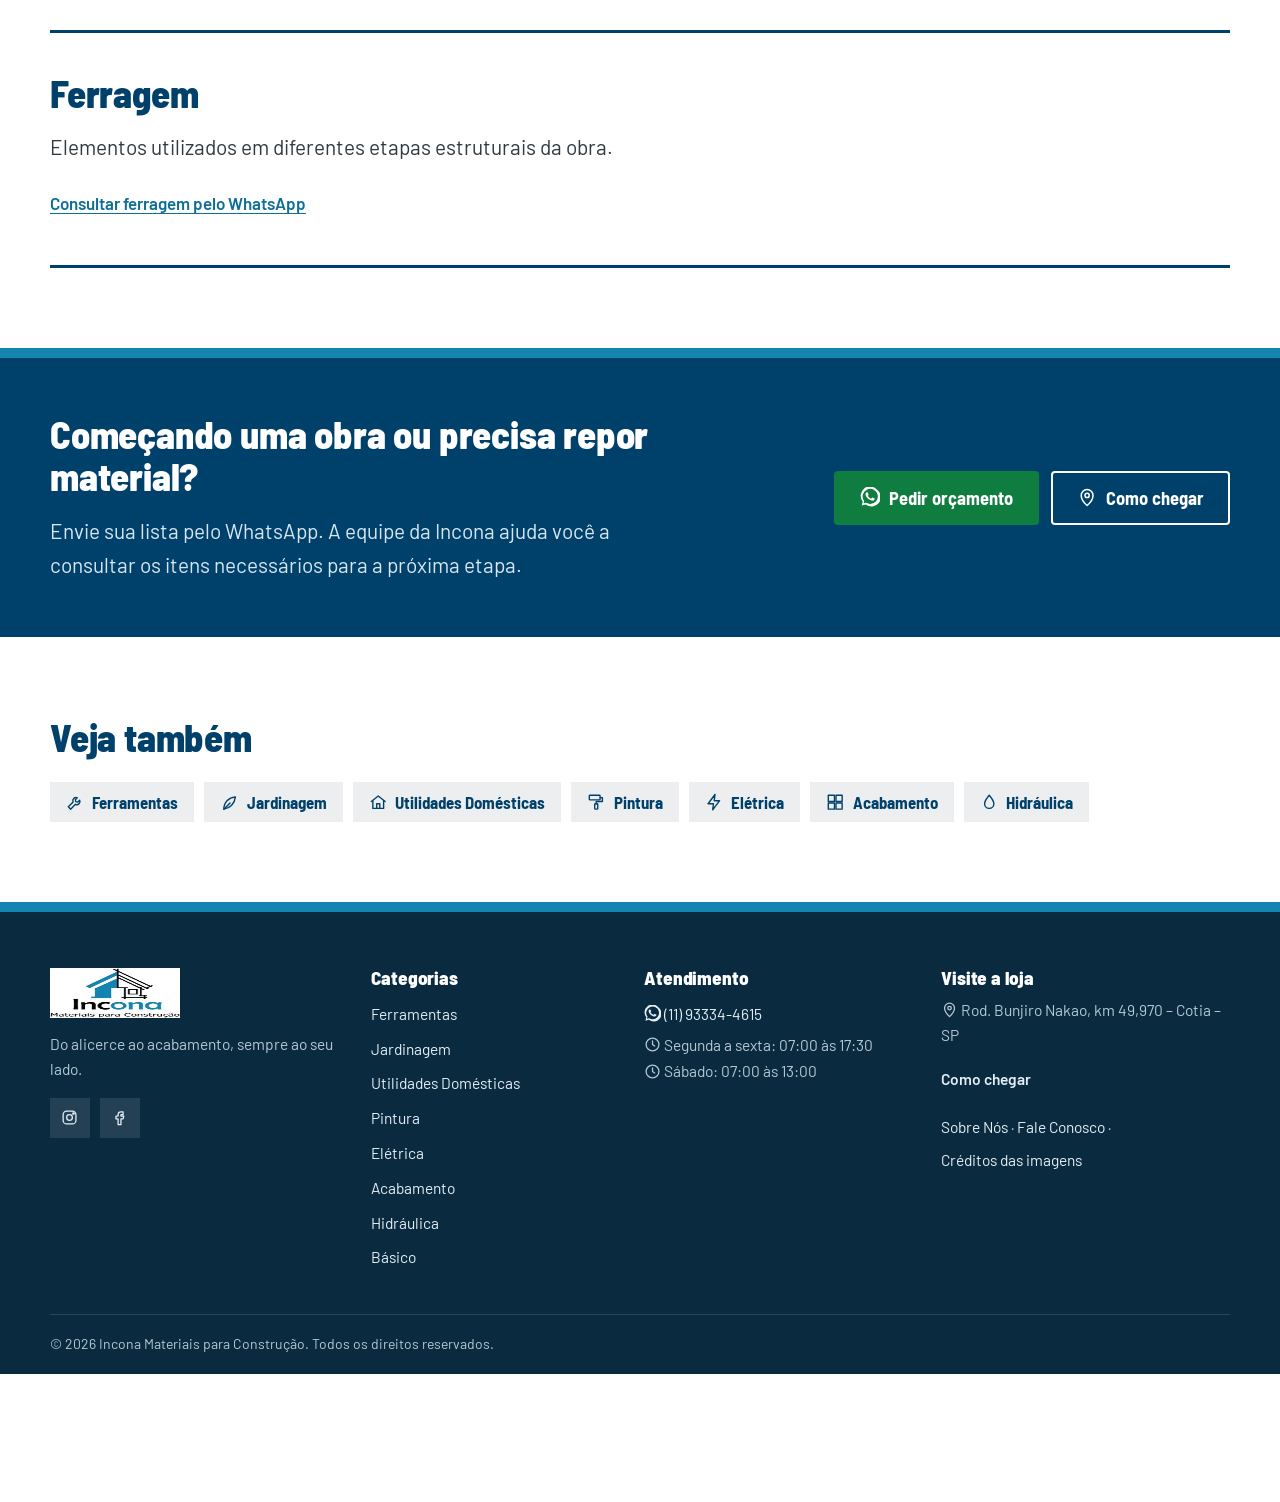
<file: docs/artefatos-de-cimento/index.html>
<!DOCTYPE html><html lang="pt-BR"><head><meta charset="utf-8"><title>Página movida</title><link rel="canonical" href="https://www.incona.com.br/basico/"><meta name="robots" content="noindex"><meta http-equiv="refresh" content="0; url=../basico/"></head><body><p>Esta página mudou para <a href="../basico/">https://www.incona.com.br/basico/</a>.</p></body></html>
</file>
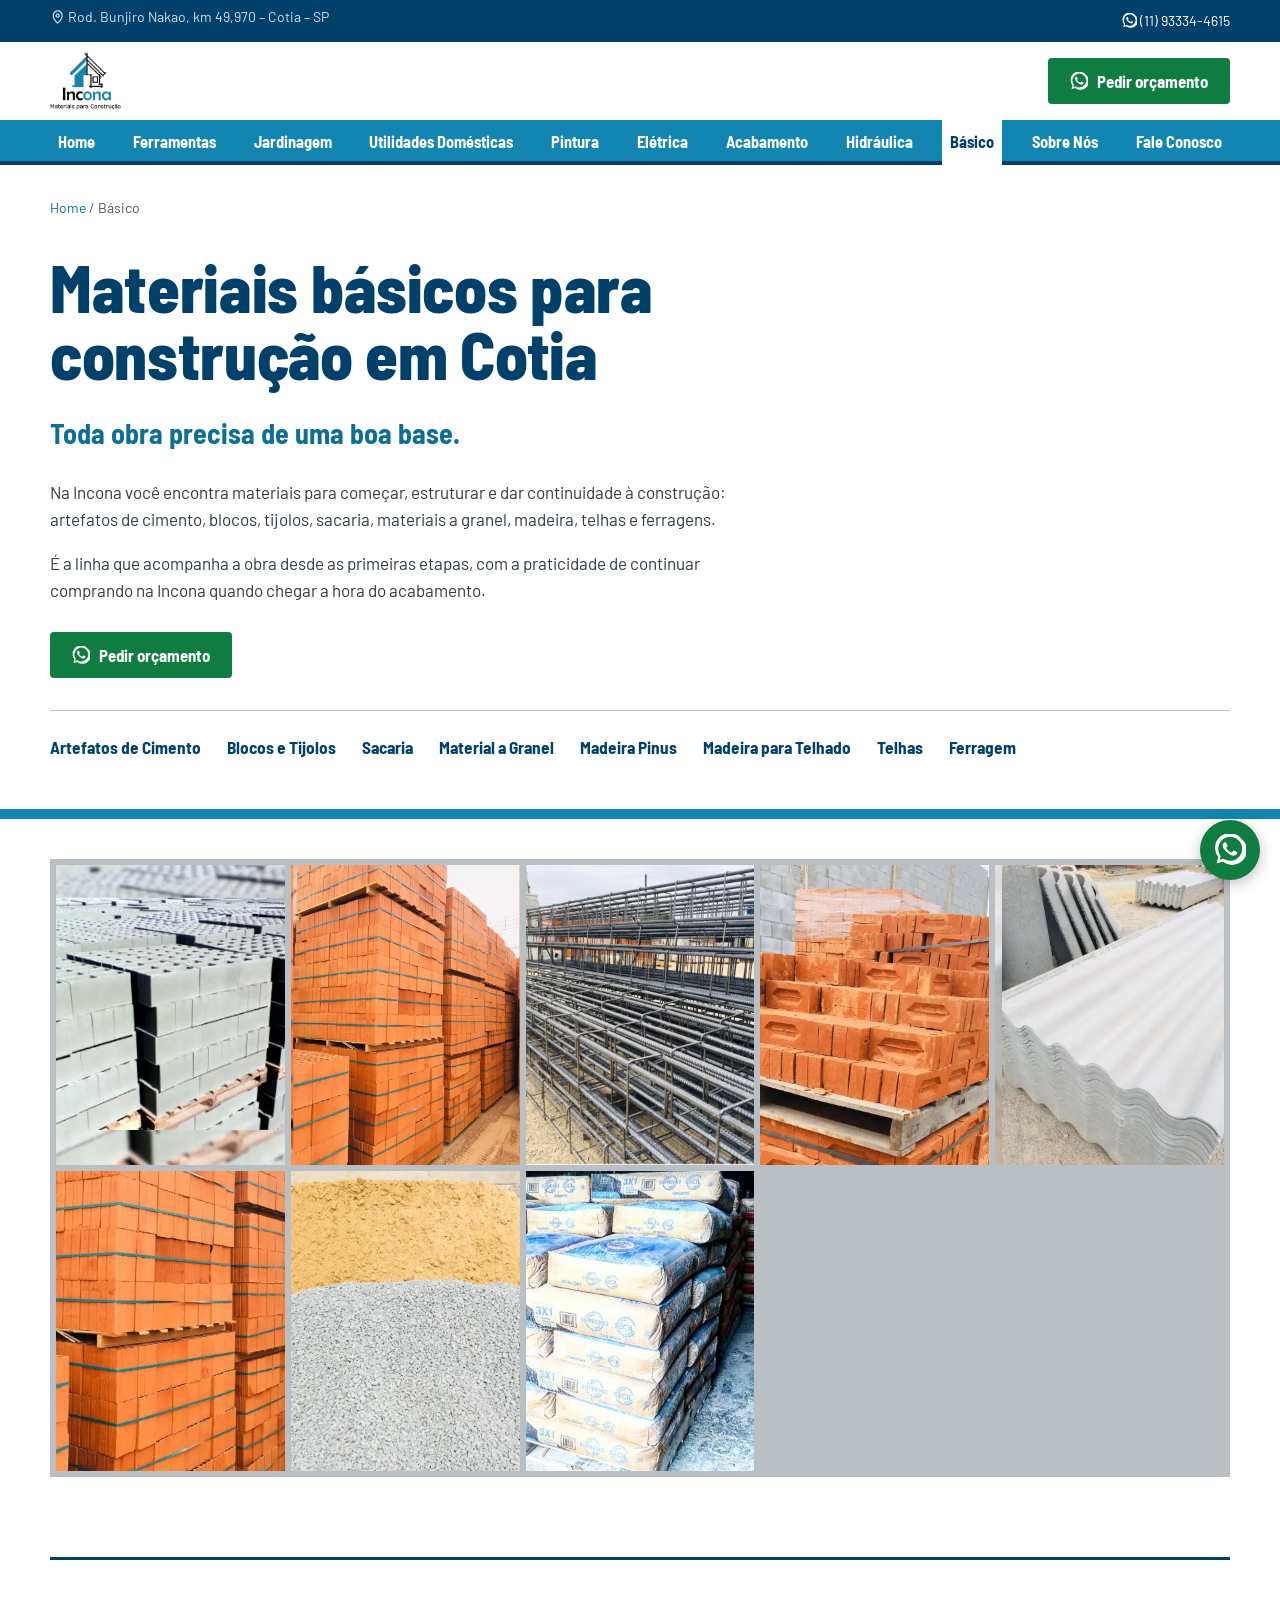
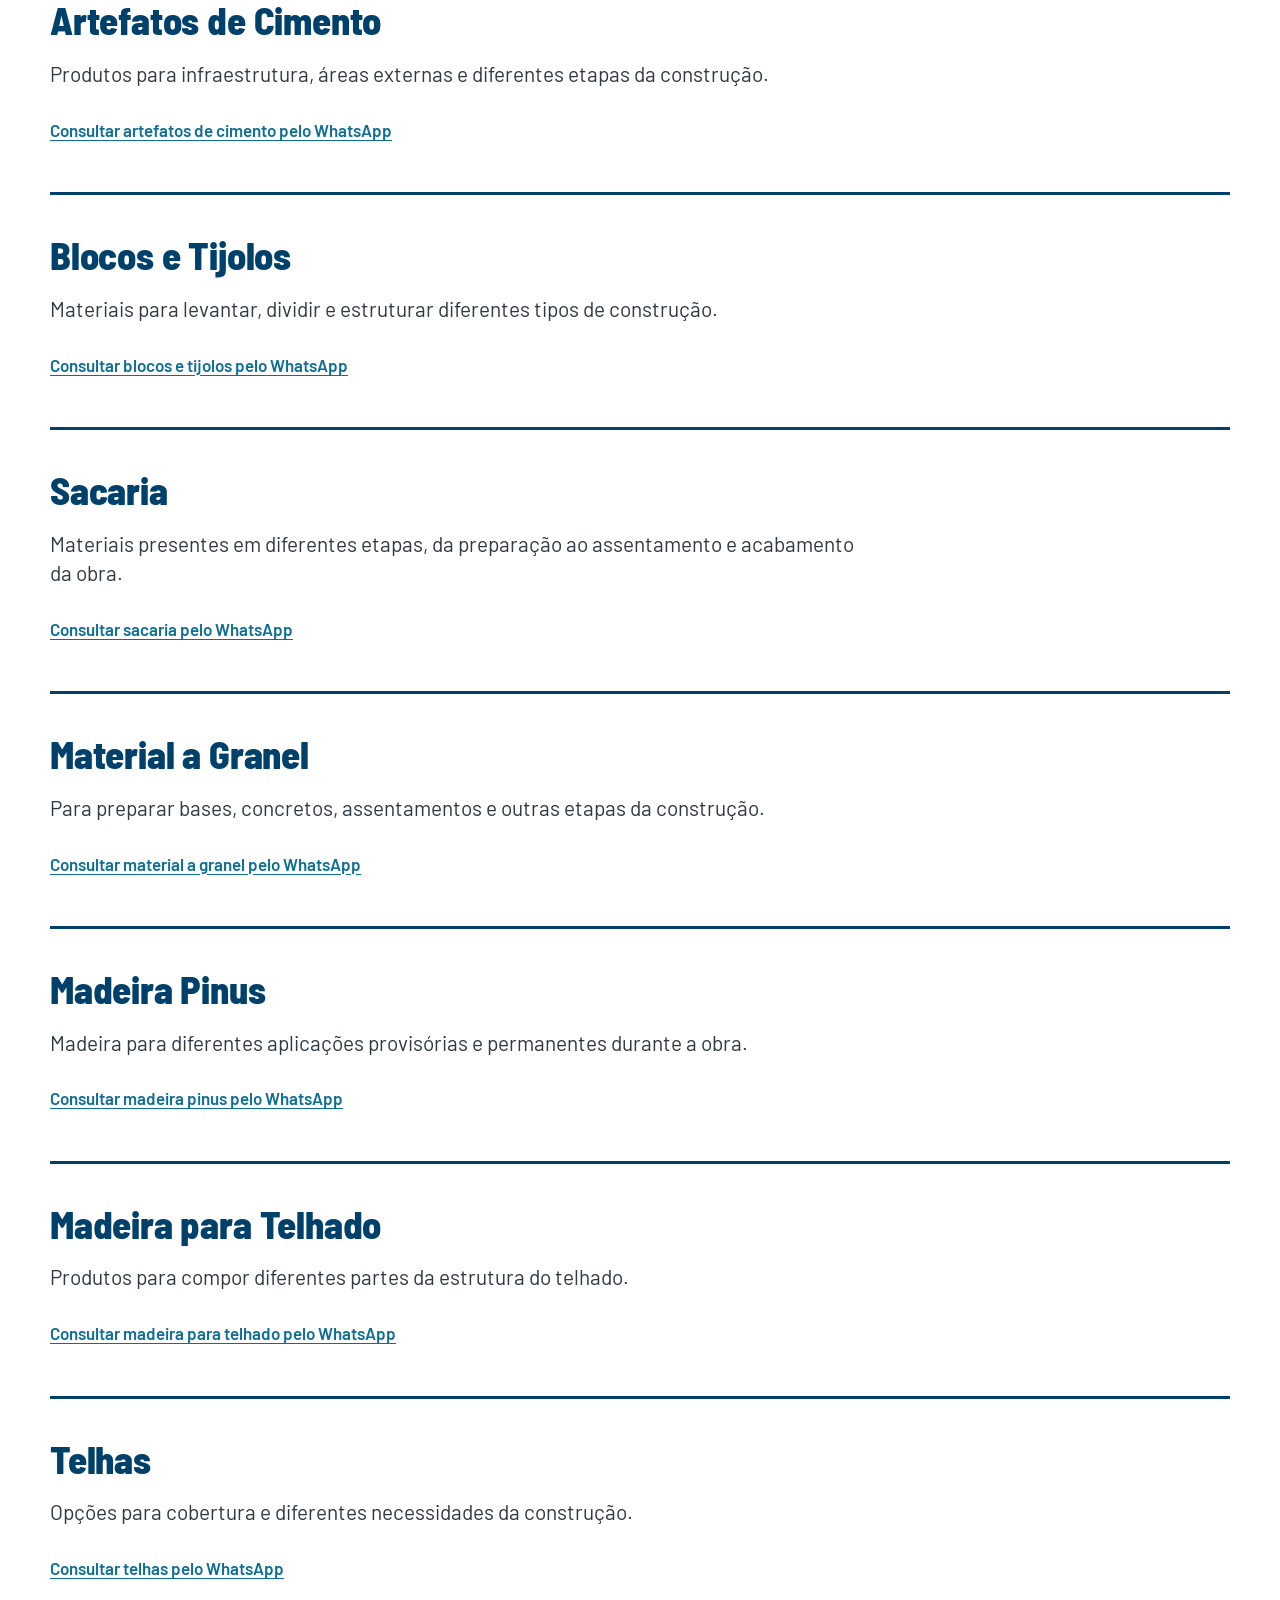
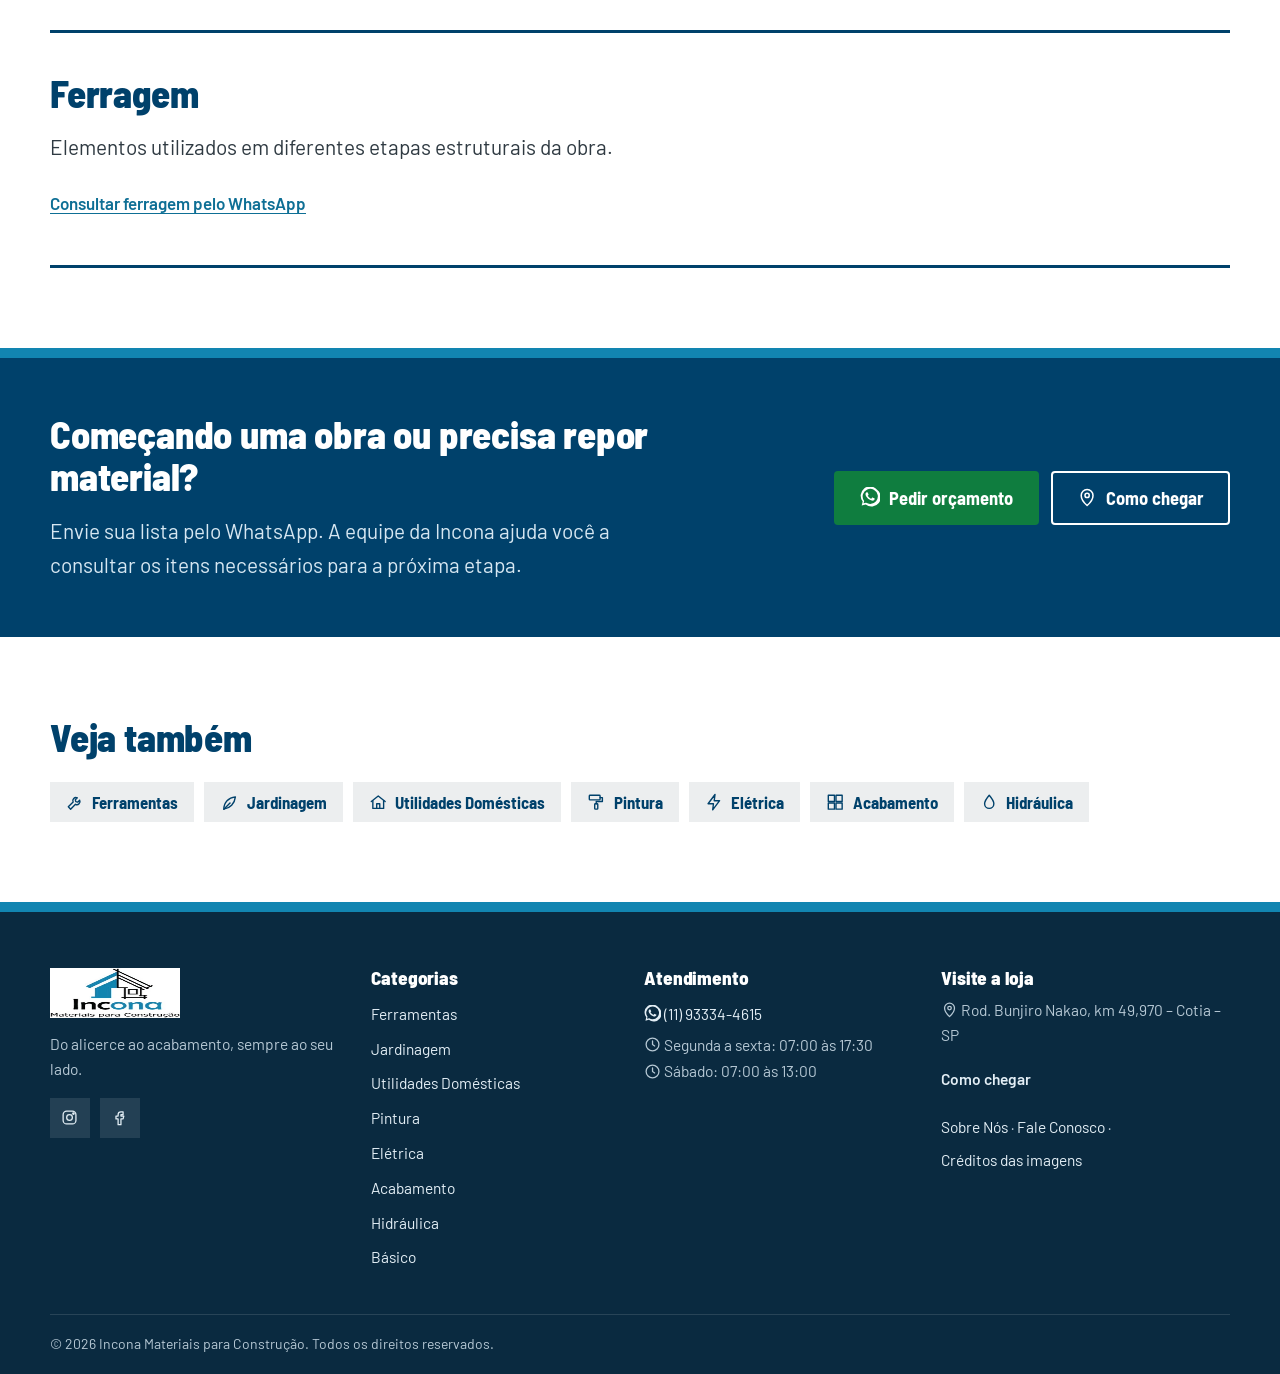
<file: docs/basico/index.html>
<!DOCTYPE html>
<html lang="pt-BR">
<head>
<meta charset="utf-8">
<meta name="viewport" content="width=device-width, initial-scale=1">
<title>Materiais para Construção em Cotia | Incona</title>
<meta name="description" content="Blocos, tijolos, cimento, argamassa, areia, pedra, madeira, telhas, ferragens e artefatos de cimento em Cotia. Peça seu orçamento na Incona.">
<link rel="canonical" href="https://www.incona.com.br/basico/">
<meta property="og:type" content="website">
<meta property="og:locale" content="pt_BR">
<meta property="og:site_name" content="Incona">
<meta property="og:title" content="Materiais para Construção em Cotia | Incona">
<meta property="og:description" content="Blocos, tijolos, cimento, argamassa, areia, pedra, madeira, telhas, ferragens e artefatos de cimento em Cotia. Peça seu orçamento na Incona.">
<meta property="og:url" content="https://www.incona.com.br/basico/">
<meta property="og:image" content="https://incona.netlify.app/assets/loja/slider3.webp">
<meta name="theme-color" content="#00416b">
<link rel="preconnect" href="https://fonts.googleapis.com">
<link rel="preconnect" href="https://fonts.gstatic.com" crossorigin>
<link href="https://fonts.googleapis.com/css2?family=Barlow+Semi+Condensed:wght@600;700;800&family=Barlow:wght@400;500;600&display=swap" rel="stylesheet">
<link rel="stylesheet" href="../assets/style.css?v=4ac93959">
<script>window.dataLayer=window.dataLayer||[];document.documentElement.classList.add('js');</script>
<!-- Google Tag Manager: preencher site.gtmId em src/content.js -->
<script type="application/ld+json">{"@context":"https://schema.org","@type":"HardwareStore","@id":"https://www.incona.com.br/#loja","name":"Incona Materiais para Construção","url":"https://www.incona.com.br/","logo":"https://incona.netlify.app/assets/loja/logoincona.webp","image":"https://incona.netlify.app/assets/fotos/fachada-incona.jpg","telephone":"+5511933344615","address":{"@type":"PostalAddress","streetAddress":"Rod. Bunjiro Nakao, km 49,970","addressLocality":"Cotia","addressRegion":"SP","addressCountry":"BR"},"geo":{"@type":"GeoCoordinates","latitude":-23.633516,"longitude":-47.055277},"openingHoursSpecification":[{"@type":"OpeningHoursSpecification","dayOfWeek":["Monday","Tuesday","Wednesday","Thursday","Friday"],"opens":"07:00","closes":"17:30"},{"@type":"OpeningHoursSpecification","dayOfWeek":"Saturday","opens":"07:00","closes":"13:00"}],"areaServed":"Cotia e região","sameAs":["https://www.instagram.com/inconamateriais/","https://www.facebook.com/pages/Incona-Materiais-Para-Construcao/1644761845543895"]}</script>
<script type="application/ld+json">{"@context":"https://schema.org","@type":"BreadcrumbList","itemListElement":[{"@type":"ListItem","position":1,"name":"Home","item":"https://www.incona.com.br/"},{"@type":"ListItem","position":2,"name":"Básico","item":"https://www.incona.com.br/basico/"}]}</script>
</head>
<body data-category="basico" data-wa="5511933344615">
<a class="skip" href="#conteudo">Pular para o conteúdo</a>
<div class="topbar">
  <div class="wrap topbar__in">
    <span><svg class="ic" viewBox="0 0 24 24" fill="none" stroke="currentColor" stroke-width="1.8" stroke-linecap="round" stroke-linejoin="round" aria-hidden="true"><path d="M12 22s7-6.2 7-12a7 7 0 0 0-14 0c0 5.8 7 12 7 12z"/><circle cx="12" cy="10" r="2.5"/></svg> Rod. Bunjiro Nakao, km 49,970 – Cotia – SP</span>
    <span class="topbar__right">
      <a href="https://wa.me/5511933344615?text=Ol%C3%A1!%20Vim%20pelo%20site%20da%20Incona%20e%20gostaria%20de%20pedir%20um%20or%C3%A7amento." target="_blank" rel="noopener" data-track="whatsapp" data-wa-context="topbar"><svg class="ic" viewBox="0 0 24 24" fill="none" stroke="currentColor" stroke-width="1.8" stroke-linecap="round" stroke-linejoin="round" aria-hidden="true"><path d="M20.5 3.5A11 11 0 0 0 3.2 17.3L2 22l4.8-1.2A11 11 0 0 0 20.5 3.5zM12 20.1a9 9 0 0 1-4.6-1.3l-.3-.2-2.9.8.8-2.8-.2-.3A9 9 0 1 1 12 20.1zm5-6.7c-.3-.1-1.6-.8-1.9-.9-.2-.1-.4-.1-.6.1l-.9 1.1c-.2.2-.3.2-.6.1a7.4 7.4 0 0 1-3.7-3.2c-.3-.5.3-.4.8-1.4.1-.2 0-.3 0-.5l-.9-2c-.2-.5-.5-.5-.6-.5h-.5a1 1 0 0 0-.7.3 3 3 0 0 0-.9 2.2 5.2 5.2 0 0 0 1.1 2.8 11.9 11.9 0 0 0 4.6 4c1.7.7 2.4.8 3.2.7a2.8 2.8 0 0 0 1.8-1.3 2.3 2.3 0 0 0 .2-1.3c-.1-.1-.3-.2-.6-.3z" fill="currentColor" stroke="none"/></svg> (11) 93334-4615</a>
    </span>
  </div>
</div>
<header class="header">
  <div class="wrap header__in">
    <a class="logo" href="../" aria-label="Incona – página inicial"><img src="/assets/loja/logoincona.webp" alt="Incona Materiais para Construção" width="150" height="58"></a>
    <a class="btn btn--wa header__cta" href="https://wa.me/5511933344615?text=Ol%C3%A1!%20Vim%20pelo%20site%20da%20Incona%20e%20gostaria%20de%20pedir%20um%20or%C3%A7amento." target="_blank" rel="noopener" data-track="whatsapp" data-wa-context="header"><svg class="ic" viewBox="0 0 24 24" fill="none" stroke="currentColor" stroke-width="1.8" stroke-linecap="round" stroke-linejoin="round" aria-hidden="true"><path d="M20.5 3.5A11 11 0 0 0 3.2 17.3L2 22l4.8-1.2A11 11 0 0 0 20.5 3.5zM12 20.1a9 9 0 0 1-4.6-1.3l-.3-.2-2.9.8.8-2.8-.2-.3A9 9 0 1 1 12 20.1zm5-6.7c-.3-.1-1.6-.8-1.9-.9-.2-.1-.4-.1-.6.1l-.9 1.1c-.2.2-.3.2-.6.1a7.4 7.4 0 0 1-3.7-3.2c-.3-.5.3-.4.8-1.4.1-.2 0-.3 0-.5l-.9-2c-.2-.5-.5-.5-.6-.5h-.5a1 1 0 0 0-.7.3 3 3 0 0 0-.9 2.2 5.2 5.2 0 0 0 1.1 2.8 11.9 11.9 0 0 0 4.6 4c1.7.7 2.4.8 3.2.7a2.8 2.8 0 0 0 1.8-1.3 2.3 2.3 0 0 0 .2-1.3c-.1-.1-.3-.2-.6-.3z" fill="currentColor" stroke="none"/></svg> Pedir orçamento</a>
    <button class="menu-btn" aria-expanded="false" aria-controls="menu"><svg class="ic" viewBox="0 0 24 24" fill="none" stroke="currentColor" stroke-width="1.8" stroke-linecap="round" stroke-linejoin="round" aria-hidden="true"><path d="M3 6h18M3 12h18M3 18h18"/></svg><span>Menu</span></button>
  </div>
  <nav class="nav" id="menu" aria-label="Menu principal">
    <ul class="wrap nav__list">
      <li><a href="../">Home</a></li>
      <li><a href="../ferramentas/">Ferramentas</a></li>
      <li><a href="../jardinagem/">Jardinagem</a></li>
      <li><a href="../utilidades-domesticas/">Utilidades Domésticas</a></li>
      <li><a href="../pintura/">Pintura</a></li>
      <li><a href="../eletrica/">Elétrica</a></li>
      <li><a href="../acabamento/">Acabamento</a></li>
      <li><a href="../hidraulica/">Hidráulica</a></li>
      <li><a href="../basico/" aria-current="page">Básico</a></li>
      <li><a href="../sobre-nos/">Sobre Nós</a></li>
      <li><a href="../fale-conosco/">Fale Conosco</a></li>
    </ul>
  </nav>
</header>
<main id="conteudo">

<section class="page-hero">
  <div class="wrap">
    <nav class="crumbs" aria-label="Você está em"><a href="../">Home</a> <span>/</span> <span aria-current="page">Básico</span></nav>
    <div class="page-hero__in">
      <div>
        <h1>Materiais básicos para construção em Cotia</h1>
        <p class="page-hero__lead">Toda obra precisa de uma boa base.</p>
        <p>Na Incona você encontra materiais para começar, estruturar e dar continuidade à construção: artefatos de cimento, blocos, tijolos, sacaria, materiais a granel, madeira, telhas e ferragens.</p>
        <p>É a linha que acompanha a obra desde as primeiras etapas, com a praticidade de continuar comprando na Incona quando chegar a hora do acabamento.</p>
        <div class="hero__actions">
          <a class="btn btn--wa" href="https://wa.me/5511933344615?text=Ol%C3%A1!%20Vim%20pelo%20site%20e%20gostaria%20de%20pedir%20um%20or%C3%A7amento%20de%20materiais%20b%C3%A1sicos." target="_blank" rel="noopener" data-track="whatsapp" data-wa-context="basico-topo"><svg class="ic" viewBox="0 0 24 24" fill="none" stroke="currentColor" stroke-width="1.8" stroke-linecap="round" stroke-linejoin="round" aria-hidden="true"><path d="M20.5 3.5A11 11 0 0 0 3.2 17.3L2 22l4.8-1.2A11 11 0 0 0 20.5 3.5zM12 20.1a9 9 0 0 1-4.6-1.3l-.3-.2-2.9.8.8-2.8-.2-.3A9 9 0 1 1 12 20.1zm5-6.7c-.3-.1-1.6-.8-1.9-.9-.2-.1-.4-.1-.6.1l-.9 1.1c-.2.2-.3.2-.6.1a7.4 7.4 0 0 1-3.7-3.2c-.3-.5.3-.4.8-1.4.1-.2 0-.3 0-.5l-.9-2c-.2-.5-.5-.5-.6-.5h-.5a1 1 0 0 0-.7.3 3 3 0 0 0-.9 2.2 5.2 5.2 0 0 0 1.1 2.8 11.9 11.9 0 0 0 4.6 4c1.7.7 2.4.8 3.2.7a2.8 2.8 0 0 0 1.8-1.3 2.3 2.3 0 0 0 .2-1.3c-.1-.1-.3-.2-.6-.3z" fill="currentColor" stroke="none"/></svg> Pedir orçamento</a>
        </div>
      </div>
    </div>
    <ul class="subnav" aria-label="Subdivisões de Básico"><li><a href="#artefatos-de-cimento">Artefatos de Cimento</a></li><li><a href="#blocos-e-tijolos">Blocos e Tijolos</a></li><li><a href="#sacaria">Sacaria</a></li><li><a href="#material-a-granel">Material a Granel</a></li><li><a href="#madeira-pinus">Madeira Pinus</a></li><li><a href="#madeira-para-telhado">Madeira para Telhado</a></li><li><a href="#telhas">Telhas</a></li><li><a href="#ferragem">Ferragem</a></li></ul>
  </div>
</section>

<div class="wrap"><div class="gallery"><figure><img src="/assets/loja/slider3.webp" alt="Paletes de blocos de concreto fabricados pela Concretblocos" loading="lazy" width="400" height="300"></figure><figure><img src="/assets/loja/slider6.webp" alt="Tijolos cerâmicos em paletes na Incona" loading="lazy" width="400" height="300"></figure><figure><img src="/assets/loja/basico1.webp" alt="Material básico para construção disponível na Incona – foto 1" loading="lazy" width="400" height="300"></figure><figure><img src="/assets/loja/basico2.webp" alt="Material básico para construção disponível na Incona – foto 2" loading="lazy" width="400" height="300"></figure><figure><img src="/assets/loja/basico3.webp" alt="Material básico para construção disponível na Incona – foto 3" loading="lazy" width="400" height="300"></figure><figure><img src="/assets/loja/basico4.webp" alt="Material básico para construção disponível na Incona – foto 4" loading="lazy" width="400" height="300"></figure><figure><img src="/assets/loja/basico5.webp" alt="Material básico para construção disponível na Incona – foto 5" loading="lazy" width="400" height="300"></figure><figure><img src="/assets/loja/basico6.webp" alt="Material básico para construção disponível na Incona – foto 6" loading="lazy" width="400" height="300"></figure></div></div>

<section class="section">
  <div class="wrap subs">
    
    <article class="sub" id="artefatos-de-cimento">
      <div class="sub__text">
        <h2>Artefatos de Cimento</h2>
        <p class="sub__lead">Produtos para infraestrutura, áreas externas e diferentes etapas da construção.</p>
        <a class="link-arrow" href="https://wa.me/5511933344615?text=Ol%C3%A1!%20Vim%20pelo%20site%20e%20gostaria%20de%20pedir%20um%20or%C3%A7amento%20de%20materiais%20b%C3%A1sicos.%20Tenho%20interesse%20em%3A%20Artefatos%20de%20Cimento." target="_blank" rel="noopener" data-track="whatsapp" data-wa-context="basico-artefatos-de-cimento">Consultar artefatos de cimento pelo WhatsApp</a>
      </div>
      
    </article>
    <article class="sub" id="blocos-e-tijolos">
      <div class="sub__text">
        <h2>Blocos e Tijolos</h2>
        <p class="sub__lead">Materiais para levantar, dividir e estruturar diferentes tipos de construção.</p>
        <a class="link-arrow" href="https://wa.me/5511933344615?text=Ol%C3%A1!%20Vim%20pelo%20site%20e%20gostaria%20de%20pedir%20um%20or%C3%A7amento%20de%20materiais%20b%C3%A1sicos.%20Tenho%20interesse%20em%3A%20Blocos%20e%20Tijolos." target="_blank" rel="noopener" data-track="whatsapp" data-wa-context="basico-blocos-e-tijolos">Consultar blocos e tijolos pelo WhatsApp</a>
      </div>
      
    </article>
    <article class="sub" id="sacaria">
      <div class="sub__text">
        <h2>Sacaria</h2>
        <p class="sub__lead">Materiais presentes em diferentes etapas, da preparação ao assentamento e acabamento da obra.</p>
        <a class="link-arrow" href="https://wa.me/5511933344615?text=Ol%C3%A1!%20Vim%20pelo%20site%20e%20gostaria%20de%20pedir%20um%20or%C3%A7amento%20de%20materiais%20b%C3%A1sicos.%20Tenho%20interesse%20em%3A%20Sacaria." target="_blank" rel="noopener" data-track="whatsapp" data-wa-context="basico-sacaria">Consultar sacaria pelo WhatsApp</a>
      </div>
      
    </article>
    <article class="sub" id="material-a-granel">
      <div class="sub__text">
        <h2>Material a Granel</h2>
        <p class="sub__lead">Para preparar bases, concretos, assentamentos e outras etapas da construção.</p>
        <a class="link-arrow" href="https://wa.me/5511933344615?text=Ol%C3%A1!%20Vim%20pelo%20site%20e%20gostaria%20de%20pedir%20um%20or%C3%A7amento%20de%20materiais%20b%C3%A1sicos.%20Tenho%20interesse%20em%3A%20Material%20a%20Granel." target="_blank" rel="noopener" data-track="whatsapp" data-wa-context="basico-material-a-granel">Consultar material a granel pelo WhatsApp</a>
      </div>
      
    </article>
    <article class="sub" id="madeira-pinus">
      <div class="sub__text">
        <h2>Madeira Pinus</h2>
        <p class="sub__lead">Madeira para diferentes aplicações provisórias e permanentes durante a obra.</p>
        <a class="link-arrow" href="https://wa.me/5511933344615?text=Ol%C3%A1!%20Vim%20pelo%20site%20e%20gostaria%20de%20pedir%20um%20or%C3%A7amento%20de%20materiais%20b%C3%A1sicos.%20Tenho%20interesse%20em%3A%20Madeira%20Pinus." target="_blank" rel="noopener" data-track="whatsapp" data-wa-context="basico-madeira-pinus">Consultar madeira pinus pelo WhatsApp</a>
      </div>
      
    </article>
    <article class="sub" id="madeira-para-telhado">
      <div class="sub__text">
        <h2>Madeira para Telhado</h2>
        <p class="sub__lead">Produtos para compor diferentes partes da estrutura do telhado.</p>
        <a class="link-arrow" href="https://wa.me/5511933344615?text=Ol%C3%A1!%20Vim%20pelo%20site%20e%20gostaria%20de%20pedir%20um%20or%C3%A7amento%20de%20materiais%20b%C3%A1sicos.%20Tenho%20interesse%20em%3A%20Madeira%20para%20Telhado." target="_blank" rel="noopener" data-track="whatsapp" data-wa-context="basico-madeira-para-telhado">Consultar madeira para telhado pelo WhatsApp</a>
      </div>
      
    </article>
    <article class="sub" id="telhas">
      <div class="sub__text">
        <h2>Telhas</h2>
        <p class="sub__lead">Opções para cobertura e diferentes necessidades da construção.</p>
        <a class="link-arrow" href="https://wa.me/5511933344615?text=Ol%C3%A1!%20Vim%20pelo%20site%20e%20gostaria%20de%20pedir%20um%20or%C3%A7amento%20de%20materiais%20b%C3%A1sicos.%20Tenho%20interesse%20em%3A%20Telhas." target="_blank" rel="noopener" data-track="whatsapp" data-wa-context="basico-telhas">Consultar telhas pelo WhatsApp</a>
      </div>
      
    </article>
    <article class="sub" id="ferragem">
      <div class="sub__text">
        <h2>Ferragem</h2>
        <p class="sub__lead">Elementos utilizados em diferentes etapas estruturais da obra.</p>
        <a class="link-arrow" href="https://wa.me/5511933344615?text=Ol%C3%A1!%20Vim%20pelo%20site%20e%20gostaria%20de%20pedir%20um%20or%C3%A7amento%20de%20materiais%20b%C3%A1sicos.%20Tenho%20interesse%20em%3A%20Ferragem." target="_blank" rel="noopener" data-track="whatsapp" data-wa-context="basico-ferragem">Consultar ferragem pelo WhatsApp</a>
      </div>
      
    </article>
  </div>
</section>


<section class="cta-band">
  <div class="wrap cta-band__in">
    <div>
      <h2>Começando uma obra ou precisa repor material?</h2>
      <p>Envie sua lista pelo WhatsApp. A equipe da Incona ajuda você a consultar os itens necessários para a próxima etapa.</p>
    </div>
    <div class="cta-band__actions">
      <a class="btn btn--wa btn--lg" href="https://wa.me/5511933344615?text=Ol%C3%A1!%20Vim%20pelo%20site%20e%20gostaria%20de%20pedir%20um%20or%C3%A7amento%20de%20materiais%20b%C3%A1sicos." target="_blank" rel="noopener" data-track="whatsapp" data-wa-context="cta"><svg class="ic" viewBox="0 0 24 24" fill="none" stroke="currentColor" stroke-width="1.8" stroke-linecap="round" stroke-linejoin="round" aria-hidden="true"><path d="M20.5 3.5A11 11 0 0 0 3.2 17.3L2 22l4.8-1.2A11 11 0 0 0 20.5 3.5zM12 20.1a9 9 0 0 1-4.6-1.3l-.3-.2-2.9.8.8-2.8-.2-.3A9 9 0 1 1 12 20.1zm5-6.7c-.3-.1-1.6-.8-1.9-.9-.2-.1-.4-.1-.6.1l-.9 1.1c-.2.2-.3.2-.6.1a7.4 7.4 0 0 1-3.7-3.2c-.3-.5.3-.4.8-1.4.1-.2 0-.3 0-.5l-.9-2c-.2-.5-.5-.5-.6-.5h-.5a1 1 0 0 0-.7.3 3 3 0 0 0-.9 2.2 5.2 5.2 0 0 0 1.1 2.8 11.9 11.9 0 0 0 4.6 4c1.7.7 2.4.8 3.2.7a2.8 2.8 0 0 0 1.8-1.3 2.3 2.3 0 0 0 .2-1.3c-.1-.1-.3-.2-.6-.3z" fill="currentColor" stroke="none"/></svg> Pedir orçamento</a>
      <a class="btn btn--ghost-light btn--lg" href="https://www.google.com/maps/search/?api=1&query=-23.633516,-47.055277" target="_blank" rel="noopener" data-track="map"><svg class="ic" viewBox="0 0 24 24" fill="none" stroke="currentColor" stroke-width="1.8" stroke-linecap="round" stroke-linejoin="round" aria-hidden="true"><path d="M12 22s7-6.2 7-12a7 7 0 0 0-14 0c0 5.8 7 12 7 12z"/><circle cx="12" cy="10" r="2.5"/></svg> Como chegar</a>
    </div>
  </div>
</section>

<section class="section">
  <div class="wrap">
    <h2 class="section__title">Veja também</h2>
    <ul class="other-cats"><li><a href="../ferramentas/"><svg class="ic" viewBox="0 0 24 24" fill="none" stroke="currentColor" stroke-width="1.8" stroke-linecap="round" stroke-linejoin="round" aria-hidden="true"><path d="M14.7 6.3a4 4 0 0 0-5.4 5.4L3 18l3 3 6.3-6.3a4 4 0 0 0 5.4-5.4l-2.6 2.6-2.4-.6-.6-2.4z"/></svg> Ferramentas</a></li><li><a href="../jardinagem/"><svg class="ic" viewBox="0 0 24 24" fill="none" stroke="currentColor" stroke-width="1.8" stroke-linecap="round" stroke-linejoin="round" aria-hidden="true"><path d="M5 21c0-9 6-15 15-16-1 9-7 15-15 16z"/><path d="M5 21l8-8"/></svg> Jardinagem</a></li><li><a href="../utilidades-domesticas/"><svg class="ic" viewBox="0 0 24 24" fill="none" stroke="currentColor" stroke-width="1.8" stroke-linecap="round" stroke-linejoin="round" aria-hidden="true"><path d="M3 11l9-7 9 7"/><path d="M5 10v10h14V10"/><path d="M10 20v-6h4v6"/></svg> Utilidades Domésticas</a></li><li><a href="../pintura/"><svg class="ic" viewBox="0 0 24 24" fill="none" stroke="currentColor" stroke-width="1.8" stroke-linecap="round" stroke-linejoin="round" aria-hidden="true"><rect x="3" y="3" width="14" height="6" rx="1"/><path d="M17 6h3v5h-8v3"/><rect x="10" y="14" width="4" height="7" rx="1"/></svg> Pintura</a></li><li><a href="../eletrica/"><svg class="ic" viewBox="0 0 24 24" fill="none" stroke="currentColor" stroke-width="1.8" stroke-linecap="round" stroke-linejoin="round" aria-hidden="true"><path d="M13 2L4 14h7l-1 8 9-12h-7z"/></svg> Elétrica</a></li><li><a href="../acabamento/"><svg class="ic" viewBox="0 0 24 24" fill="none" stroke="currentColor" stroke-width="1.8" stroke-linecap="round" stroke-linejoin="round" aria-hidden="true"><rect x="3" y="3" width="8" height="8"/><rect x="13" y="3" width="8" height="8"/><rect x="3" y="13" width="8" height="8"/><rect x="13" y="13" width="8" height="8"/></svg> Acabamento</a></li><li><a href="../hidraulica/"><svg class="ic" viewBox="0 0 24 24" fill="none" stroke="currentColor" stroke-width="1.8" stroke-linecap="round" stroke-linejoin="round" aria-hidden="true"><path d="M12 3s6 7 6 11a6 6 0 0 1-12 0c0-4 6-11 6-11z"/></svg> Hidráulica</a></li></ul>
  </div>
</section>
</main>
<footer class="footer">
  <div class="wrap footer__grid">
    <div>
      <img class="footer__logo" src="/assets/loja/logoincona.webp" alt="Incona" width="130" height="50" loading="lazy">
      <p>Do alicerce ao acabamento, sempre ao seu lado.</p>
      <p class="footer__social">
        <a href="https://www.instagram.com/inconamateriais/" target="_blank" rel="noopener" aria-label="Instagram da Incona"><svg class="ic" viewBox="0 0 24 24" fill="none" stroke="currentColor" stroke-width="1.8" stroke-linecap="round" stroke-linejoin="round" aria-hidden="true"><rect x="3" y="3" width="18" height="18" rx="5"/><circle cx="12" cy="12" r="4"/><circle cx="17.5" cy="6.5" r="1" fill="currentColor"/></svg></a>
        <a href="https://www.facebook.com/pages/Incona-Materiais-Para-Construcao/1644761845543895" target="_blank" rel="noopener" aria-label="Facebook da Incona"><svg class="ic" viewBox="0 0 24 24" fill="none" stroke="currentColor" stroke-width="1.8" stroke-linecap="round" stroke-linejoin="round" aria-hidden="true"><path d="M14 8h3V4h-3a4 4 0 0 0-4 4v2H7v4h3v8h4v-8h3l1-4h-4V8z"/></svg></a>
      </p>
    </div>
    <div>
      <h2 class="footer__h">Categorias</h2>
      <ul><li><a href="../ferramentas/">Ferramentas</a></li><li><a href="../jardinagem/">Jardinagem</a></li><li><a href="../utilidades-domesticas/">Utilidades Domésticas</a></li><li><a href="../pintura/">Pintura</a></li><li><a href="../eletrica/">Elétrica</a></li><li><a href="../acabamento/">Acabamento</a></li><li><a href="../hidraulica/">Hidráulica</a></li><li><a href="../basico/">Básico</a></li></ul>
    </div>
    <div>
      <h2 class="footer__h">Atendimento</h2>
      <ul>
        <li><a href="https://wa.me/5511933344615?text=Ol%C3%A1!%20Vim%20pelo%20site%20da%20Incona%20e%20gostaria%20de%20pedir%20um%20or%C3%A7amento." target="_blank" rel="noopener" data-track="whatsapp" data-wa-context="footer"><svg class="ic" viewBox="0 0 24 24" fill="none" stroke="currentColor" stroke-width="1.8" stroke-linecap="round" stroke-linejoin="round" aria-hidden="true"><path d="M20.5 3.5A11 11 0 0 0 3.2 17.3L2 22l4.8-1.2A11 11 0 0 0 20.5 3.5zM12 20.1a9 9 0 0 1-4.6-1.3l-.3-.2-2.9.8.8-2.8-.2-.3A9 9 0 1 1 12 20.1zm5-6.7c-.3-.1-1.6-.8-1.9-.9-.2-.1-.4-.1-.6.1l-.9 1.1c-.2.2-.3.2-.6.1a7.4 7.4 0 0 1-3.7-3.2c-.3-.5.3-.4.8-1.4.1-.2 0-.3 0-.5l-.9-2c-.2-.5-.5-.5-.6-.5h-.5a1 1 0 0 0-.7.3 3 3 0 0 0-.9 2.2 5.2 5.2 0 0 0 1.1 2.8 11.9 11.9 0 0 0 4.6 4c1.7.7 2.4.8 3.2.7a2.8 2.8 0 0 0 1.8-1.3 2.3 2.3 0 0 0 .2-1.3c-.1-.1-.3-.2-.6-.3z" fill="currentColor" stroke="none"/></svg> (11) 93334-4615</a></li>
        <li><svg class="ic" viewBox="0 0 24 24" fill="none" stroke="currentColor" stroke-width="1.8" stroke-linecap="round" stroke-linejoin="round" aria-hidden="true"><circle cx="12" cy="12" r="9"/><path d="M12 7v5l3 2"/></svg> Segunda a sexta: 07:00 às 17:30</li><li><svg class="ic" viewBox="0 0 24 24" fill="none" stroke="currentColor" stroke-width="1.8" stroke-linecap="round" stroke-linejoin="round" aria-hidden="true"><circle cx="12" cy="12" r="9"/><path d="M12 7v5l3 2"/></svg> Sábado: 07:00 às 13:00</li>
      </ul>
    </div>
    <div>
      <h2 class="footer__h">Visite a loja</h2>
      <p><svg class="ic" viewBox="0 0 24 24" fill="none" stroke="currentColor" stroke-width="1.8" stroke-linecap="round" stroke-linejoin="round" aria-hidden="true"><path d="M12 22s7-6.2 7-12a7 7 0 0 0-14 0c0 5.8 7 12 7 12z"/><circle cx="12" cy="10" r="2.5"/></svg> Rod. Bunjiro Nakao, km 49,970 – Cotia – SP</p>
      <p><a class="link-arrow" href="https://www.google.com/maps/search/?api=1&query=-23.633516,-47.055277" target="_blank" rel="noopener" data-track="map">Como chegar</a></p>
      <p><a href="../sobre-nos/">Sobre Nós</a> · <a href="../fale-conosco/">Fale Conosco</a> · <a href="../creditos/">Créditos das imagens</a></p>
    </div>
  </div>
  <div class="footer__copy wrap">© 2026 Incona Materiais para Construção. Todos os direitos reservados.</div>
</footer>
<a class="wa-float" href="https://wa.me/5511933344615?text=Ol%C3%A1!%20Vim%20pelo%20site%20da%20Incona%20e%20gostaria%20de%20pedir%20um%20or%C3%A7amento." target="_blank" rel="noopener" data-track="whatsapp" data-wa-context="flutuante" aria-label="Falar com a Incona pelo WhatsApp"><svg class="ic" viewBox="0 0 24 24" fill="none" stroke="currentColor" stroke-width="1.8" stroke-linecap="round" stroke-linejoin="round" aria-hidden="true"><path d="M20.5 3.5A11 11 0 0 0 3.2 17.3L2 22l4.8-1.2A11 11 0 0 0 20.5 3.5zM12 20.1a9 9 0 0 1-4.6-1.3l-.3-.2-2.9.8.8-2.8-.2-.3A9 9 0 1 1 12 20.1zm5-6.7c-.3-.1-1.6-.8-1.9-.9-.2-.1-.4-.1-.6.1l-.9 1.1c-.2.2-.3.2-.6.1a7.4 7.4 0 0 1-3.7-3.2c-.3-.5.3-.4.8-1.4.1-.2 0-.3 0-.5l-.9-2c-.2-.5-.5-.5-.6-.5h-.5a1 1 0 0 0-.7.3 3 3 0 0 0-.9 2.2 5.2 5.2 0 0 0 1.1 2.8 11.9 11.9 0 0 0 4.6 4c1.7.7 2.4.8 3.2.7a2.8 2.8 0 0 0 1.8-1.3 2.3 2.3 0 0 0 .2-1.3c-.1-.1-.3-.2-.6-.3z" fill="currentColor" stroke="none"/></svg></a>
<script src="../assets/main.js?v=42abd8b5" defer></script>
</body>
</html>
</file>
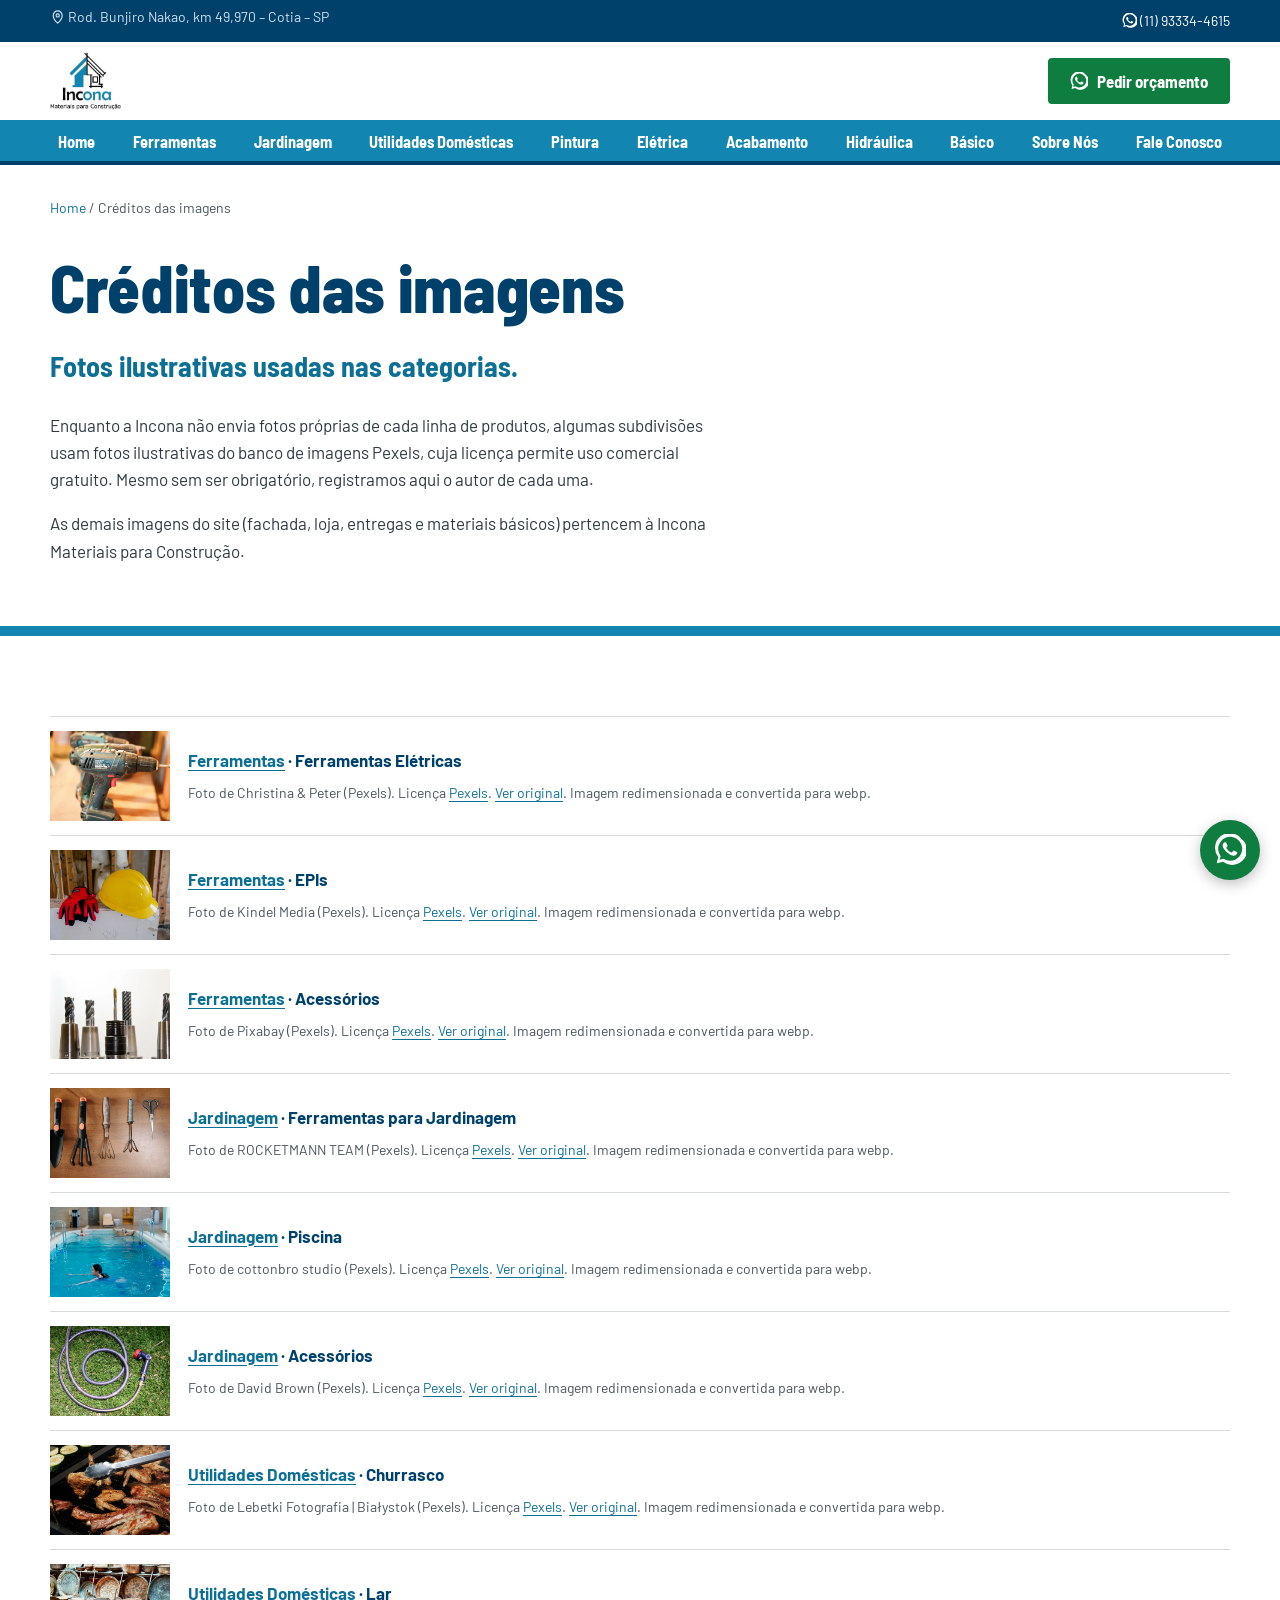
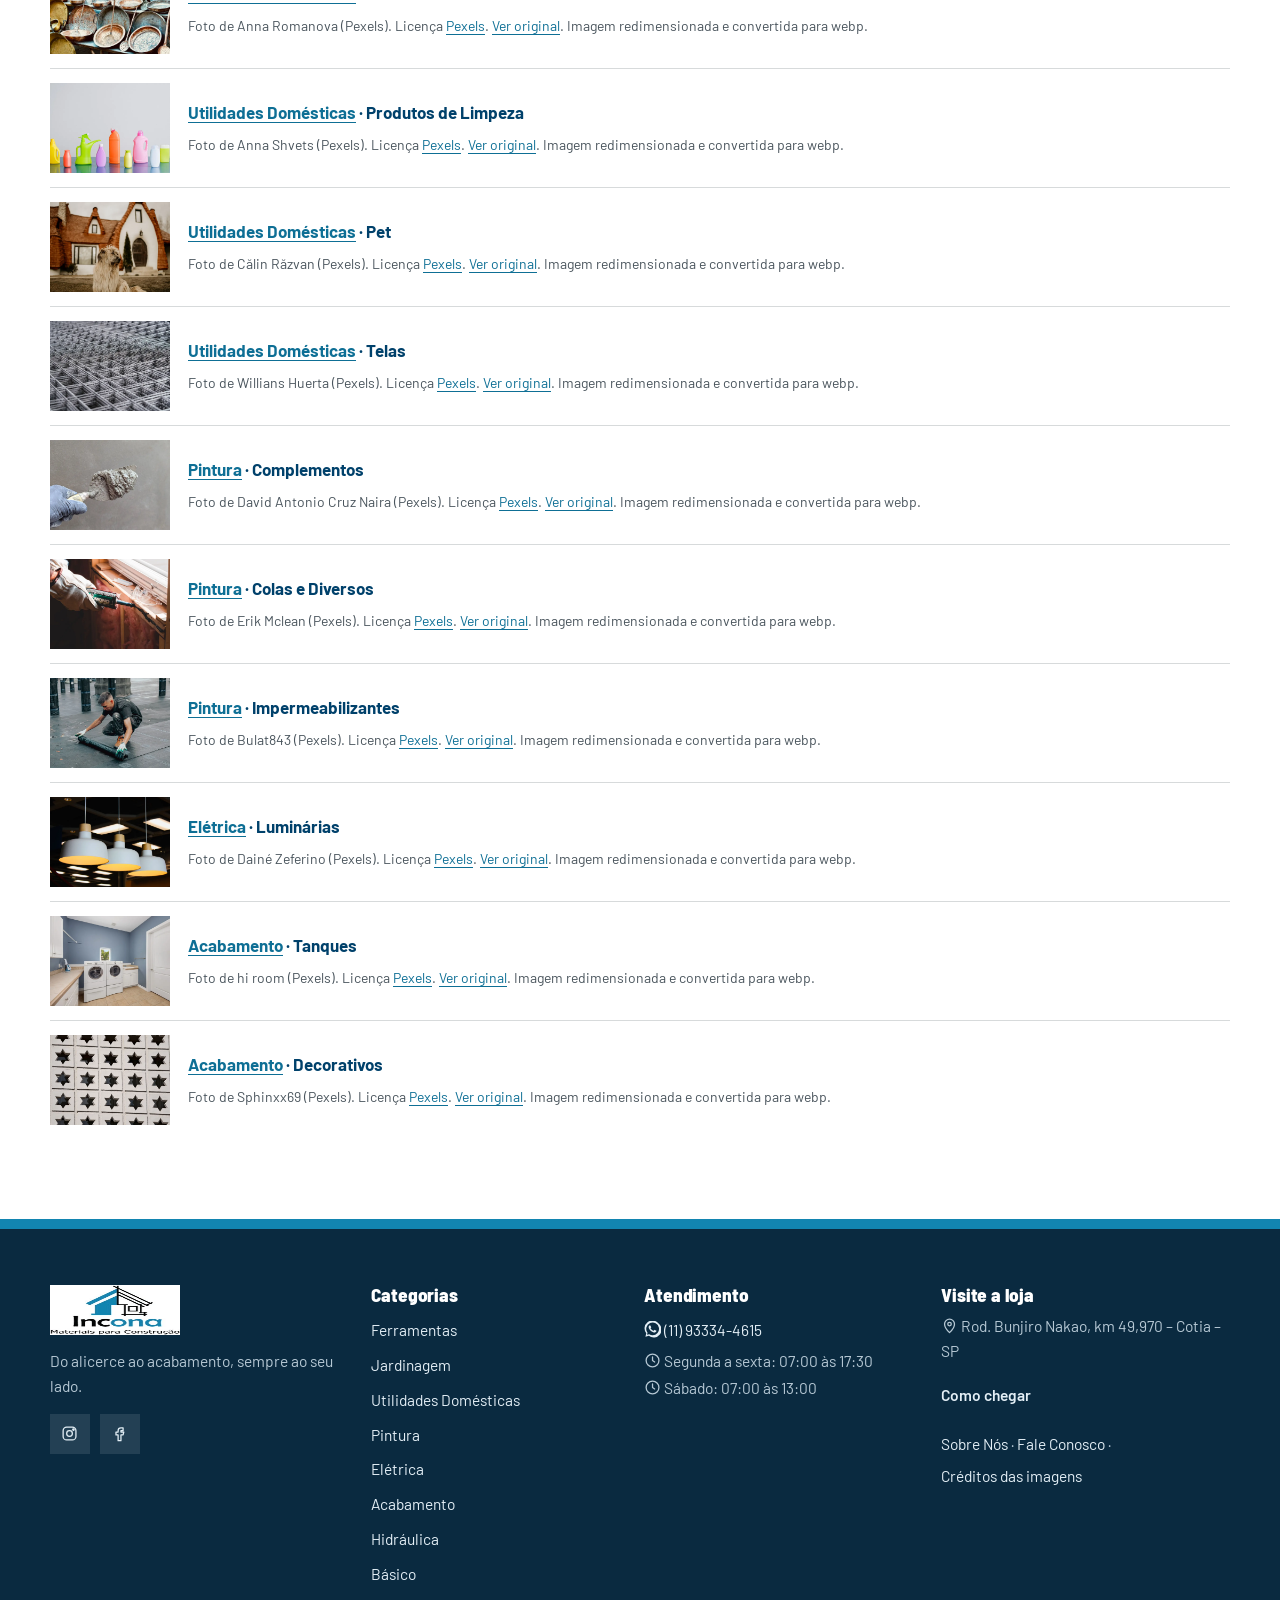
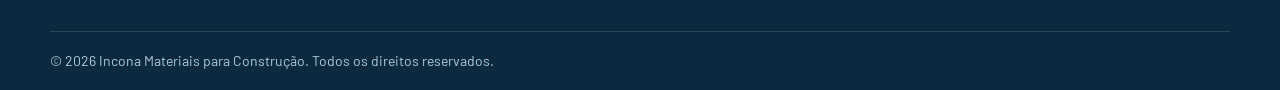
<file: docs/creditos/index.html>
<!DOCTYPE html>
<html lang="pt-BR">
<head>
<meta charset="utf-8">
<meta name="viewport" content="width=device-width, initial-scale=1">
<title>Créditos das imagens | Incona</title>
<meta name="description" content="Autores e licenças das fotos ilustrativas usadas no site da Incona.">
<link rel="canonical" href="https://www.incona.com.br/creditos/">
<meta property="og:type" content="website">
<meta property="og:locale" content="pt_BR">
<meta property="og:site_name" content="Incona">
<meta property="og:title" content="Créditos das imagens | Incona">
<meta property="og:description" content="Autores e licenças das fotos ilustrativas usadas no site da Incona.">
<meta property="og:url" content="https://www.incona.com.br/creditos/">
<meta property="og:image" content="https://incona.netlify.app/assets/fotos/fachada-incona.jpg">
<meta name="theme-color" content="#00416b">
<link rel="preconnect" href="https://fonts.googleapis.com">
<link rel="preconnect" href="https://fonts.gstatic.com" crossorigin>
<link href="https://fonts.googleapis.com/css2?family=Barlow+Semi+Condensed:wght@600;700;800&family=Barlow:wght@400;500;600&display=swap" rel="stylesheet">
<link rel="stylesheet" href="../assets/style.css?v=4ac93959">
<script>window.dataLayer=window.dataLayer||[];document.documentElement.classList.add('js');</script>
<!-- Google Tag Manager: preencher site.gtmId em src/content.js -->
<script type="application/ld+json">{"@context":"https://schema.org","@type":"HardwareStore","@id":"https://www.incona.com.br/#loja","name":"Incona Materiais para Construção","url":"https://www.incona.com.br/","logo":"https://incona.netlify.app/assets/loja/logoincona.webp","image":"https://incona.netlify.app/assets/fotos/fachada-incona.jpg","telephone":"+5511933344615","address":{"@type":"PostalAddress","streetAddress":"Rod. Bunjiro Nakao, km 49,970","addressLocality":"Cotia","addressRegion":"SP","addressCountry":"BR"},"geo":{"@type":"GeoCoordinates","latitude":-23.633516,"longitude":-47.055277},"openingHoursSpecification":[{"@type":"OpeningHoursSpecification","dayOfWeek":["Monday","Tuesday","Wednesday","Thursday","Friday"],"opens":"07:00","closes":"17:30"},{"@type":"OpeningHoursSpecification","dayOfWeek":"Saturday","opens":"07:00","closes":"13:00"}],"areaServed":"Cotia e região","sameAs":["https://www.instagram.com/inconamateriais/","https://www.facebook.com/pages/Incona-Materiais-Para-Construcao/1644761845543895"]}</script>
</head>
<body data-wa="5511933344615">
<a class="skip" href="#conteudo">Pular para o conteúdo</a>
<div class="topbar">
  <div class="wrap topbar__in">
    <span><svg class="ic" viewBox="0 0 24 24" fill="none" stroke="currentColor" stroke-width="1.8" stroke-linecap="round" stroke-linejoin="round" aria-hidden="true"><path d="M12 22s7-6.2 7-12a7 7 0 0 0-14 0c0 5.8 7 12 7 12z"/><circle cx="12" cy="10" r="2.5"/></svg> Rod. Bunjiro Nakao, km 49,970 – Cotia – SP</span>
    <span class="topbar__right">
      <a href="https://wa.me/5511933344615?text=Ol%C3%A1!%20Vim%20pelo%20site%20da%20Incona%20e%20gostaria%20de%20pedir%20um%20or%C3%A7amento." target="_blank" rel="noopener" data-track="whatsapp" data-wa-context="topbar"><svg class="ic" viewBox="0 0 24 24" fill="none" stroke="currentColor" stroke-width="1.8" stroke-linecap="round" stroke-linejoin="round" aria-hidden="true"><path d="M20.5 3.5A11 11 0 0 0 3.2 17.3L2 22l4.8-1.2A11 11 0 0 0 20.5 3.5zM12 20.1a9 9 0 0 1-4.6-1.3l-.3-.2-2.9.8.8-2.8-.2-.3A9 9 0 1 1 12 20.1zm5-6.7c-.3-.1-1.6-.8-1.9-.9-.2-.1-.4-.1-.6.1l-.9 1.1c-.2.2-.3.2-.6.1a7.4 7.4 0 0 1-3.7-3.2c-.3-.5.3-.4.8-1.4.1-.2 0-.3 0-.5l-.9-2c-.2-.5-.5-.5-.6-.5h-.5a1 1 0 0 0-.7.3 3 3 0 0 0-.9 2.2 5.2 5.2 0 0 0 1.1 2.8 11.9 11.9 0 0 0 4.6 4c1.7.7 2.4.8 3.2.7a2.8 2.8 0 0 0 1.8-1.3 2.3 2.3 0 0 0 .2-1.3c-.1-.1-.3-.2-.6-.3z" fill="currentColor" stroke="none"/></svg> (11) 93334-4615</a>
    </span>
  </div>
</div>
<header class="header">
  <div class="wrap header__in">
    <a class="logo" href="../" aria-label="Incona – página inicial"><img src="/assets/loja/logoincona.webp" alt="Incona Materiais para Construção" width="150" height="58"></a>
    <a class="btn btn--wa header__cta" href="https://wa.me/5511933344615?text=Ol%C3%A1!%20Vim%20pelo%20site%20da%20Incona%20e%20gostaria%20de%20pedir%20um%20or%C3%A7amento." target="_blank" rel="noopener" data-track="whatsapp" data-wa-context="header"><svg class="ic" viewBox="0 0 24 24" fill="none" stroke="currentColor" stroke-width="1.8" stroke-linecap="round" stroke-linejoin="round" aria-hidden="true"><path d="M20.5 3.5A11 11 0 0 0 3.2 17.3L2 22l4.8-1.2A11 11 0 0 0 20.5 3.5zM12 20.1a9 9 0 0 1-4.6-1.3l-.3-.2-2.9.8.8-2.8-.2-.3A9 9 0 1 1 12 20.1zm5-6.7c-.3-.1-1.6-.8-1.9-.9-.2-.1-.4-.1-.6.1l-.9 1.1c-.2.2-.3.2-.6.1a7.4 7.4 0 0 1-3.7-3.2c-.3-.5.3-.4.8-1.4.1-.2 0-.3 0-.5l-.9-2c-.2-.5-.5-.5-.6-.5h-.5a1 1 0 0 0-.7.3 3 3 0 0 0-.9 2.2 5.2 5.2 0 0 0 1.1 2.8 11.9 11.9 0 0 0 4.6 4c1.7.7 2.4.8 3.2.7a2.8 2.8 0 0 0 1.8-1.3 2.3 2.3 0 0 0 .2-1.3c-.1-.1-.3-.2-.6-.3z" fill="currentColor" stroke="none"/></svg> Pedir orçamento</a>
    <button class="menu-btn" aria-expanded="false" aria-controls="menu"><svg class="ic" viewBox="0 0 24 24" fill="none" stroke="currentColor" stroke-width="1.8" stroke-linecap="round" stroke-linejoin="round" aria-hidden="true"><path d="M3 6h18M3 12h18M3 18h18"/></svg><span>Menu</span></button>
  </div>
  <nav class="nav" id="menu" aria-label="Menu principal">
    <ul class="wrap nav__list">
      <li><a href="../">Home</a></li>
      <li><a href="../ferramentas/">Ferramentas</a></li>
      <li><a href="../jardinagem/">Jardinagem</a></li>
      <li><a href="../utilidades-domesticas/">Utilidades Domésticas</a></li>
      <li><a href="../pintura/">Pintura</a></li>
      <li><a href="../eletrica/">Elétrica</a></li>
      <li><a href="../acabamento/">Acabamento</a></li>
      <li><a href="../hidraulica/">Hidráulica</a></li>
      <li><a href="../basico/">Básico</a></li>
      <li><a href="../sobre-nos/">Sobre Nós</a></li>
      <li><a href="../fale-conosco/">Fale Conosco</a></li>
    </ul>
  </nav>
</header>
<main id="conteudo">

<section class="page-hero">
  <div class="wrap">
    <nav class="crumbs" aria-label="Você está em"><a href="../">Home</a> <span>/</span> <span aria-current="page">Créditos das imagens</span></nav>
    <h1>Créditos das imagens</h1>
    <p class="page-hero__lead">Fotos ilustrativas usadas nas categorias.</p>
    <p>Enquanto a Incona não envia fotos próprias de cada linha de produtos, algumas subdivisões usam fotos ilustrativas do banco de imagens Pexels, cuja licença permite uso comercial gratuito. Mesmo sem ser obrigatório, registramos aqui o autor de cada uma.</p>
    <p>As demais imagens do site (fachada, loja, entregas e materiais básicos) pertencem à Incona Materiais para Construção.</p>
  </div>
</section>
<section class="section">
  <div class="wrap">
    <ul class="credits">
      <li>
        <img src="../assets/cat/ferr-ferramentas-el.webp" alt="" width="120" height="90" loading="lazy">
        <div><strong><a href="../ferramentas/">Ferramentas</a> · Ferramentas Elétricas</strong>
        <span>Foto de Christina &amp; Peter (Pexels). Licença <a href="https://www.pexels.com/pt-br/licenca/" target="_blank" rel="noopener license">Pexels</a>. <a href="https://www.pexels.com/pt-br/foto/close-up-of-power-drills-on-a-workbench-30413428/" target="_blank" rel="noopener">Ver original</a>. Imagem redimensionada e convertida para webp.</span></div>
      </li><li>
        <img src="../assets/cat/ferr-epis.webp" alt="" width="120" height="90" loading="lazy">
        <div><strong><a href="../ferramentas/">Ferramentas</a> · EPIs</strong>
        <span>Foto de Kindel Media (Pexels). Licença <a href="https://www.pexels.com/pt-br/licenca/" target="_blank" rel="noopener license">Pexels</a>. <a href="https://www.pexels.com/pt-br/foto/close-up-photo-of-yellow-hardhat-and-red-protective-gloves-8488037/" target="_blank" rel="noopener">Ver original</a>. Imagem redimensionada e convertida para webp.</span></div>
      </li><li>
        <img src="../assets/cat/ferr-acessorios.webp" alt="" width="120" height="90" loading="lazy">
        <div><strong><a href="../ferramentas/">Ferramentas</a> · Acessórios</strong>
        <span>Foto de Pixabay (Pexels). Licença <a href="https://www.pexels.com/pt-br/licenca/" target="_blank" rel="noopener license">Pexels</a>. <a href="https://www.pexels.com/pt-br/foto/black-gray-drill-bit-set-46793/" target="_blank" rel="noopener">Ver original</a>. Imagem redimensionada e convertida para webp.</span></div>
      </li><li>
        <img src="../assets/cat/jard-ferramentas-pa.webp" alt="" width="120" height="90" loading="lazy">
        <div><strong><a href="../jardinagem/">Jardinagem</a> · Ferramentas para Jardinagem</strong>
        <span>Foto de ROCKETMANN TEAM (Pexels). Licença <a href="https://www.pexels.com/pt-br/licenca/" target="_blank" rel="noopener license">Pexels</a>. <a href="https://www.pexels.com/pt-br/foto/black-and-silver-hand-tool-9507250/" target="_blank" rel="noopener">Ver original</a>. Imagem redimensionada e convertida para webp.</span></div>
      </li><li>
        <img src="../assets/cat/jard-piscina.webp" alt="" width="120" height="90" loading="lazy">
        <div><strong><a href="../jardinagem/">Jardinagem</a> · Piscina</strong>
        <span>Foto de cottonbro studio (Pexels). Licença <a href="https://www.pexels.com/pt-br/licenca/" target="_blank" rel="noopener license">Pexels</a>. <a href="https://www.pexels.com/pt-br/foto/woman-swimming-in-the-pool-7222171/" target="_blank" rel="noopener">Ver original</a>. Imagem redimensionada e convertida para webp.</span></div>
      </li><li>
        <img src="../assets/cat/jard-acessorios.webp" alt="" width="120" height="90" loading="lazy">
        <div><strong><a href="../jardinagem/">Jardinagem</a> · Acessórios</strong>
        <span>Foto de David Brown (Pexels). Licença <a href="https://www.pexels.com/pt-br/licenca/" target="_blank" rel="noopener license">Pexels</a>. <a href="https://www.pexels.com/pt-br/foto/garden-hose-lying-down-on-ground-17335758/" target="_blank" rel="noopener">Ver original</a>. Imagem redimensionada e convertida para webp.</span></div>
      </li><li>
        <img src="../assets/cat/util-churrasco.webp" alt="" width="120" height="90" loading="lazy">
        <div><strong><a href="../utilidades-domesticas/">Utilidades Domésticas</a> · Churrasco</strong>
        <span>Foto de Lebetki Fotografia | Białystok (Pexels). Licença <a href="https://www.pexels.com/pt-br/licenca/" target="_blank" rel="noopener license">Pexels</a>. <a href="https://www.pexels.com/pt-br/foto/grilled-meat-and-vegetables-on-barbecue-37030067/" target="_blank" rel="noopener">Ver original</a>. Imagem redimensionada e convertida para webp.</span></div>
      </li><li>
        <img src="../assets/cat/util-lar.webp" alt="" width="120" height="90" loading="lazy">
        <div><strong><a href="../utilidades-domesticas/">Utilidades Domésticas</a> · Lar</strong>
        <span>Foto de Anna Romanova (Pexels). Licença <a href="https://www.pexels.com/pt-br/licenca/" target="_blank" rel="noopener license">Pexels</a>. <a href="https://www.pexels.com/pt-br/foto/a-large-collection-of-copper-pots-and-pans-16770951/" target="_blank" rel="noopener">Ver original</a>. Imagem redimensionada e convertida para webp.</span></div>
      </li><li>
        <img src="../assets/cat/util-produtos-de-li.webp" alt="" width="120" height="90" loading="lazy">
        <div><strong><a href="../utilidades-domesticas/">Utilidades Domésticas</a> · Produtos de Limpeza</strong>
        <span>Foto de Anna Shvets (Pexels). Licença <a href="https://www.pexels.com/pt-br/licenca/" target="_blank" rel="noopener license">Pexels</a>. <a href="https://www.pexels.com/pt-br/foto/composition-of-detergents-on-table-5217889/" target="_blank" rel="noopener">Ver original</a>. Imagem redimensionada e convertida para webp.</span></div>
      </li><li>
        <img src="../assets/cat/util-pet.webp" alt="" width="120" height="90" loading="lazy">
        <div><strong><a href="../utilidades-domesticas/">Utilidades Domésticas</a> · Pet</strong>
        <span>Foto de Călin Răzvan (Pexels). Licença <a href="https://www.pexels.com/pt-br/licenca/" target="_blank" rel="noopener license">Pexels</a>. <a href="https://www.pexels.com/pt-br/foto/dog-sitting-on-lawn-with-a-house-behind-him-12658225/" target="_blank" rel="noopener">Ver original</a>. Imagem redimensionada e convertida para webp.</span></div>
      </li><li>
        <img src="../assets/cat/util-telas.webp" alt="" width="120" height="90" loading="lazy">
        <div><strong><a href="../utilidades-domesticas/">Utilidades Domésticas</a> · Telas</strong>
        <span>Foto de Willians Huerta (Pexels). Licença <a href="https://www.pexels.com/pt-br/licenca/" target="_blank" rel="noopener license">Pexels</a>. <a href="https://www.pexels.com/pt-br/foto/intricate-steel-wire-mesh-for-industrial-use-36398160/" target="_blank" rel="noopener">Ver original</a>. Imagem redimensionada e convertida para webp.</span></div>
      </li><li>
        <img src="../assets/cat/pint-complementos.webp" alt="" width="120" height="90" loading="lazy">
        <div><strong><a href="../pintura/">Pintura</a> · Complementos</strong>
        <span>Foto de David Antonio Cruz Naira (Pexels). Licença <a href="https://www.pexels.com/pt-br/licenca/" target="_blank" rel="noopener license">Pexels</a>. <a href="https://www.pexels.com/pt-br/foto/plastering-work-with-trowel-and-cement-38561968/" target="_blank" rel="noopener">Ver original</a>. Imagem redimensionada e convertida para webp.</span></div>
      </li><li>
        <img src="../assets/cat/pint-colas-e-divers.webp" alt="" width="120" height="90" loading="lazy">
        <div><strong><a href="../pintura/">Pintura</a> · Colas e Diversos</strong>
        <span>Foto de Erik Mclean (Pexels). Licença <a href="https://www.pexels.com/pt-br/licenca/" target="_blank" rel="noopener license">Pexels</a>. <a href="https://www.pexels.com/pt-br/foto/crop-worker-applying-sealant-on-seam-of-window-in-house-6124242/" target="_blank" rel="noopener">Ver original</a>. Imagem redimensionada e convertida para webp.</span></div>
      </li><li>
        <img src="../assets/cat/pint-impermeabiliza.webp" alt="" width="120" height="90" loading="lazy">
        <div><strong><a href="../pintura/">Pintura</a> · Impermeabilizantes</strong>
        <span>Foto de Bulat843 (Pexels). Licença <a href="https://www.pexels.com/pt-br/licenca/" target="_blank" rel="noopener license">Pexels</a>. <a href="https://www.pexels.com/pt-br/foto/roofer-applying-waterproof-membrane-to-flat-roof-39238328/" target="_blank" rel="noopener">Ver original</a>. Imagem redimensionada e convertida para webp.</span></div>
      </li><li>
        <img src="../assets/cat/elet-luminarias.webp" alt="" width="120" height="90" loading="lazy">
        <div><strong><a href="../eletrica/">Elétrica</a> · Luminárias</strong>
        <span>Foto de Dainé Zeferino (Pexels). Licença <a href="https://www.pexels.com/pt-br/licenca/" target="_blank" rel="noopener license">Pexels</a>. <a href="https://www.pexels.com/pt-br/foto/contemporary-pendant-lights-in-modern-interior-37184393/" target="_blank" rel="noopener">Ver original</a>. Imagem redimensionada e convertida para webp.</span></div>
      </li><li>
        <img src="../assets/cat/acab-tanques.webp" alt="" width="120" height="90" loading="lazy">
        <div><strong><a href="../acabamento/">Acabamento</a> · Tanques</strong>
        <span>Foto de hi room (Pexels). Licença <a href="https://www.pexels.com/pt-br/licenca/" target="_blank" rel="noopener license">Pexels</a>. <a href="https://www.pexels.com/pt-br/foto/washing-machines-in-house-17158638/" target="_blank" rel="noopener">Ver original</a>. Imagem redimensionada e convertida para webp.</span></div>
      </li><li>
        <img src="../assets/cat/acab-decorativos.webp" alt="" width="120" height="90" loading="lazy">
        <div><strong><a href="../acabamento/">Acabamento</a> · Decorativos</strong>
        <span>Foto de Sphinxx69 (Pexels). Licença <a href="https://www.pexels.com/pt-br/licenca/" target="_blank" rel="noopener license">Pexels</a>. <a href="https://www.pexels.com/pt-br/foto/geometric-star-pattern-on-building-wall-38838381/" target="_blank" rel="noopener">Ver original</a>. Imagem redimensionada e convertida para webp.</span></div>
      </li>
    </ul>
  </div>
</section>
</main>
<footer class="footer">
  <div class="wrap footer__grid">
    <div>
      <img class="footer__logo" src="/assets/loja/logoincona.webp" alt="Incona" width="130" height="50" loading="lazy">
      <p>Do alicerce ao acabamento, sempre ao seu lado.</p>
      <p class="footer__social">
        <a href="https://www.instagram.com/inconamateriais/" target="_blank" rel="noopener" aria-label="Instagram da Incona"><svg class="ic" viewBox="0 0 24 24" fill="none" stroke="currentColor" stroke-width="1.8" stroke-linecap="round" stroke-linejoin="round" aria-hidden="true"><rect x="3" y="3" width="18" height="18" rx="5"/><circle cx="12" cy="12" r="4"/><circle cx="17.5" cy="6.5" r="1" fill="currentColor"/></svg></a>
        <a href="https://www.facebook.com/pages/Incona-Materiais-Para-Construcao/1644761845543895" target="_blank" rel="noopener" aria-label="Facebook da Incona"><svg class="ic" viewBox="0 0 24 24" fill="none" stroke="currentColor" stroke-width="1.8" stroke-linecap="round" stroke-linejoin="round" aria-hidden="true"><path d="M14 8h3V4h-3a4 4 0 0 0-4 4v2H7v4h3v8h4v-8h3l1-4h-4V8z"/></svg></a>
      </p>
    </div>
    <div>
      <h2 class="footer__h">Categorias</h2>
      <ul><li><a href="../ferramentas/">Ferramentas</a></li><li><a href="../jardinagem/">Jardinagem</a></li><li><a href="../utilidades-domesticas/">Utilidades Domésticas</a></li><li><a href="../pintura/">Pintura</a></li><li><a href="../eletrica/">Elétrica</a></li><li><a href="../acabamento/">Acabamento</a></li><li><a href="../hidraulica/">Hidráulica</a></li><li><a href="../basico/">Básico</a></li></ul>
    </div>
    <div>
      <h2 class="footer__h">Atendimento</h2>
      <ul>
        <li><a href="https://wa.me/5511933344615?text=Ol%C3%A1!%20Vim%20pelo%20site%20da%20Incona%20e%20gostaria%20de%20pedir%20um%20or%C3%A7amento." target="_blank" rel="noopener" data-track="whatsapp" data-wa-context="footer"><svg class="ic" viewBox="0 0 24 24" fill="none" stroke="currentColor" stroke-width="1.8" stroke-linecap="round" stroke-linejoin="round" aria-hidden="true"><path d="M20.5 3.5A11 11 0 0 0 3.2 17.3L2 22l4.8-1.2A11 11 0 0 0 20.5 3.5zM12 20.1a9 9 0 0 1-4.6-1.3l-.3-.2-2.9.8.8-2.8-.2-.3A9 9 0 1 1 12 20.1zm5-6.7c-.3-.1-1.6-.8-1.9-.9-.2-.1-.4-.1-.6.1l-.9 1.1c-.2.2-.3.2-.6.1a7.4 7.4 0 0 1-3.7-3.2c-.3-.5.3-.4.8-1.4.1-.2 0-.3 0-.5l-.9-2c-.2-.5-.5-.5-.6-.5h-.5a1 1 0 0 0-.7.3 3 3 0 0 0-.9 2.2 5.2 5.2 0 0 0 1.1 2.8 11.9 11.9 0 0 0 4.6 4c1.7.7 2.4.8 3.2.7a2.8 2.8 0 0 0 1.8-1.3 2.3 2.3 0 0 0 .2-1.3c-.1-.1-.3-.2-.6-.3z" fill="currentColor" stroke="none"/></svg> (11) 93334-4615</a></li>
        <li><svg class="ic" viewBox="0 0 24 24" fill="none" stroke="currentColor" stroke-width="1.8" stroke-linecap="round" stroke-linejoin="round" aria-hidden="true"><circle cx="12" cy="12" r="9"/><path d="M12 7v5l3 2"/></svg> Segunda a sexta: 07:00 às 17:30</li><li><svg class="ic" viewBox="0 0 24 24" fill="none" stroke="currentColor" stroke-width="1.8" stroke-linecap="round" stroke-linejoin="round" aria-hidden="true"><circle cx="12" cy="12" r="9"/><path d="M12 7v5l3 2"/></svg> Sábado: 07:00 às 13:00</li>
      </ul>
    </div>
    <div>
      <h2 class="footer__h">Visite a loja</h2>
      <p><svg class="ic" viewBox="0 0 24 24" fill="none" stroke="currentColor" stroke-width="1.8" stroke-linecap="round" stroke-linejoin="round" aria-hidden="true"><path d="M12 22s7-6.2 7-12a7 7 0 0 0-14 0c0 5.8 7 12 7 12z"/><circle cx="12" cy="10" r="2.5"/></svg> Rod. Bunjiro Nakao, km 49,970 – Cotia – SP</p>
      <p><a class="link-arrow" href="https://www.google.com/maps/search/?api=1&query=-23.633516,-47.055277" target="_blank" rel="noopener" data-track="map">Como chegar</a></p>
      <p><a href="../sobre-nos/">Sobre Nós</a> · <a href="../fale-conosco/">Fale Conosco</a> · <a href="../creditos/">Créditos das imagens</a></p>
    </div>
  </div>
  <div class="footer__copy wrap">© 2026 Incona Materiais para Construção. Todos os direitos reservados.</div>
</footer>
<a class="wa-float" href="https://wa.me/5511933344615?text=Ol%C3%A1!%20Vim%20pelo%20site%20da%20Incona%20e%20gostaria%20de%20pedir%20um%20or%C3%A7amento." target="_blank" rel="noopener" data-track="whatsapp" data-wa-context="flutuante" aria-label="Falar com a Incona pelo WhatsApp"><svg class="ic" viewBox="0 0 24 24" fill="none" stroke="currentColor" stroke-width="1.8" stroke-linecap="round" stroke-linejoin="round" aria-hidden="true"><path d="M20.5 3.5A11 11 0 0 0 3.2 17.3L2 22l4.8-1.2A11 11 0 0 0 20.5 3.5zM12 20.1a9 9 0 0 1-4.6-1.3l-.3-.2-2.9.8.8-2.8-.2-.3A9 9 0 1 1 12 20.1zm5-6.7c-.3-.1-1.6-.8-1.9-.9-.2-.1-.4-.1-.6.1l-.9 1.1c-.2.2-.3.2-.6.1a7.4 7.4 0 0 1-3.7-3.2c-.3-.5.3-.4.8-1.4.1-.2 0-.3 0-.5l-.9-2c-.2-.5-.5-.5-.6-.5h-.5a1 1 0 0 0-.7.3 3 3 0 0 0-.9 2.2 5.2 5.2 0 0 0 1.1 2.8 11.9 11.9 0 0 0 4.6 4c1.7.7 2.4.8 3.2.7a2.8 2.8 0 0 0 1.8-1.3 2.3 2.3 0 0 0 .2-1.3c-.1-.1-.3-.2-.6-.3z" fill="currentColor" stroke="none"/></svg></a>
<script src="../assets/main.js?v=42abd8b5" defer></script>
</body>
</html>
</file>
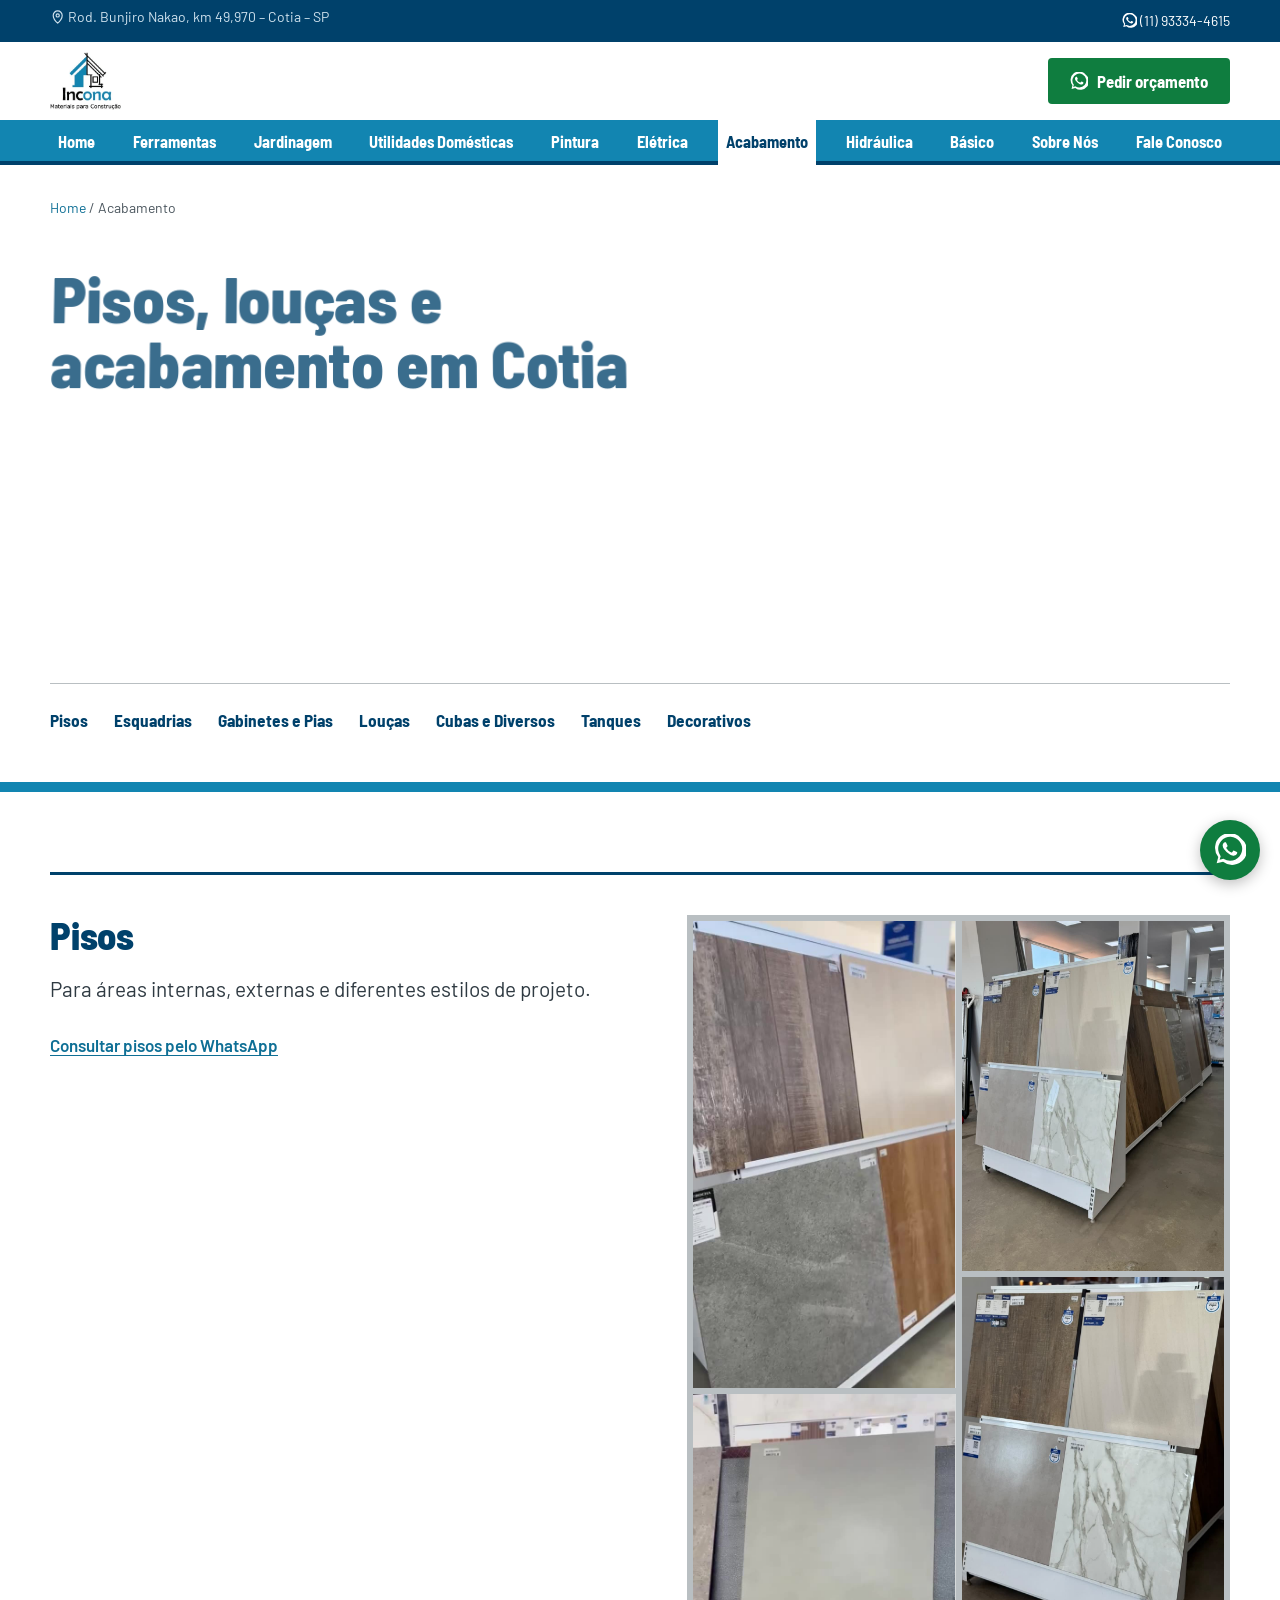
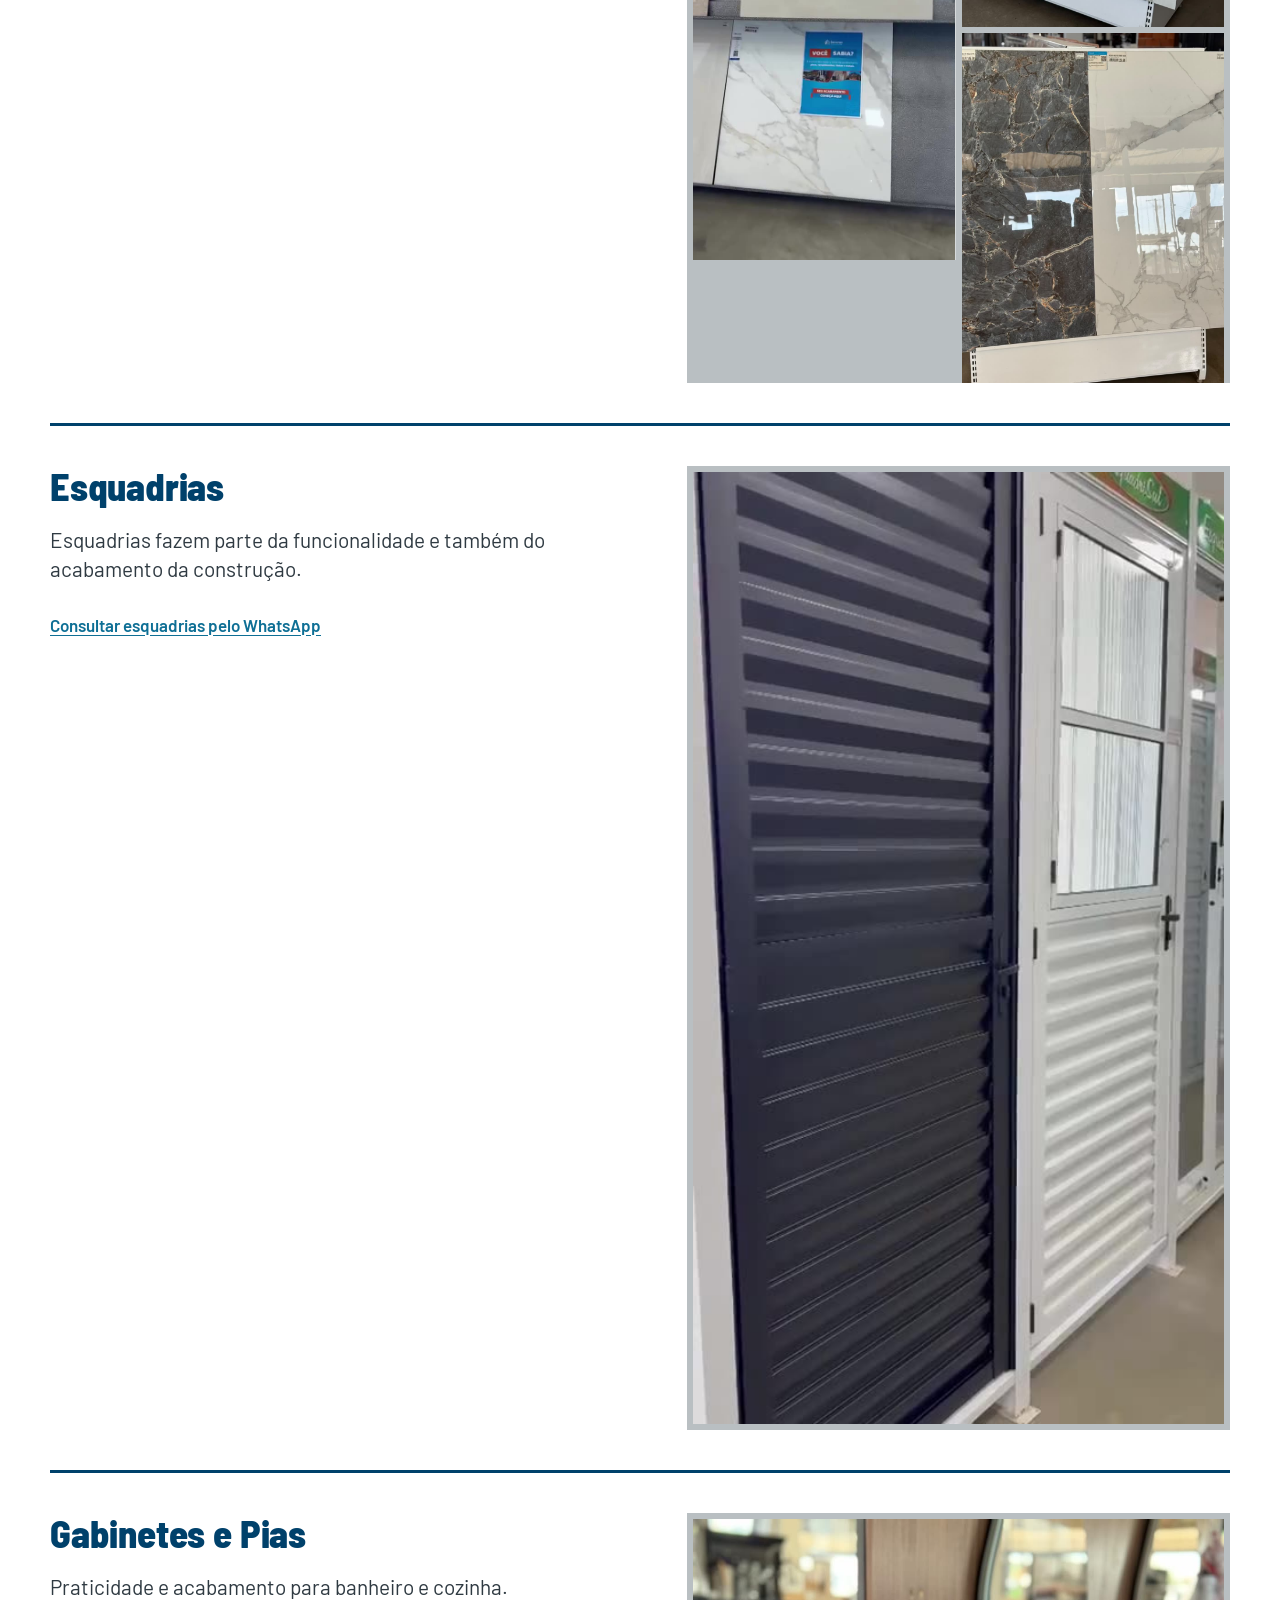
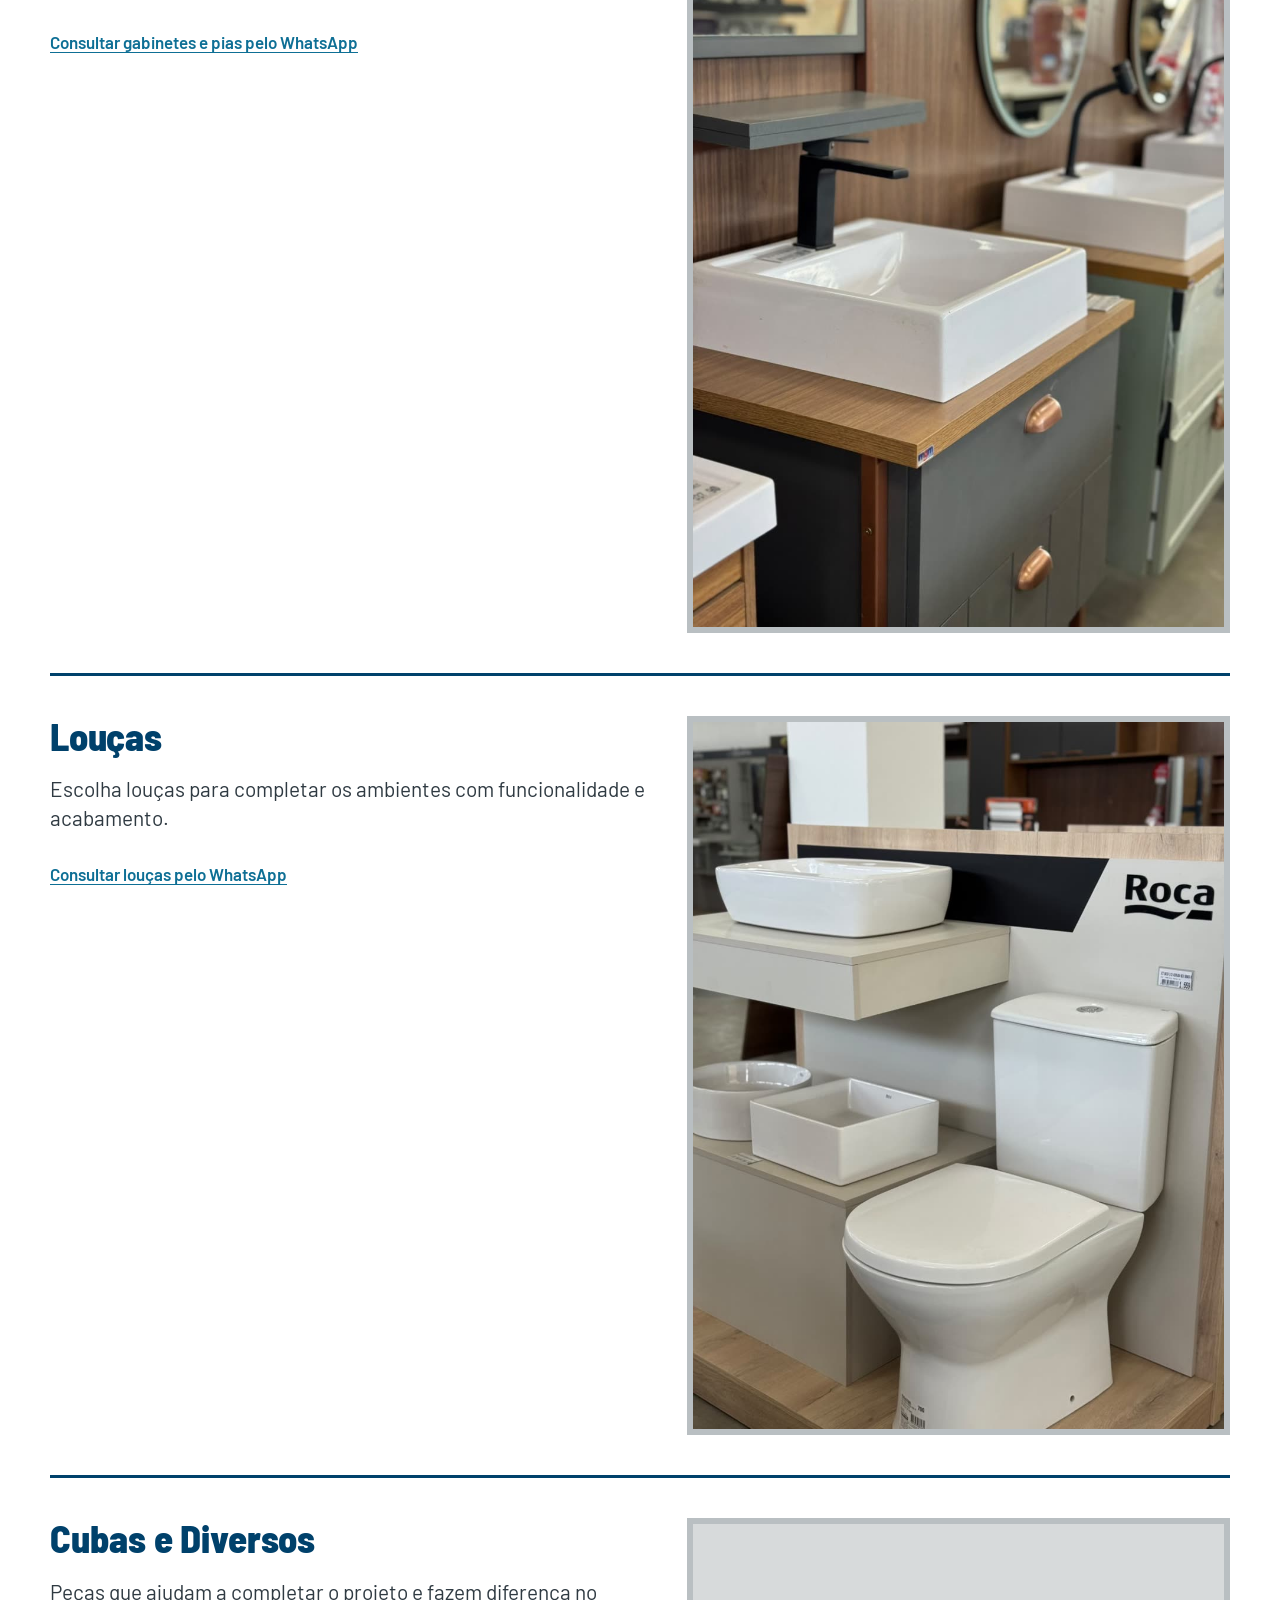
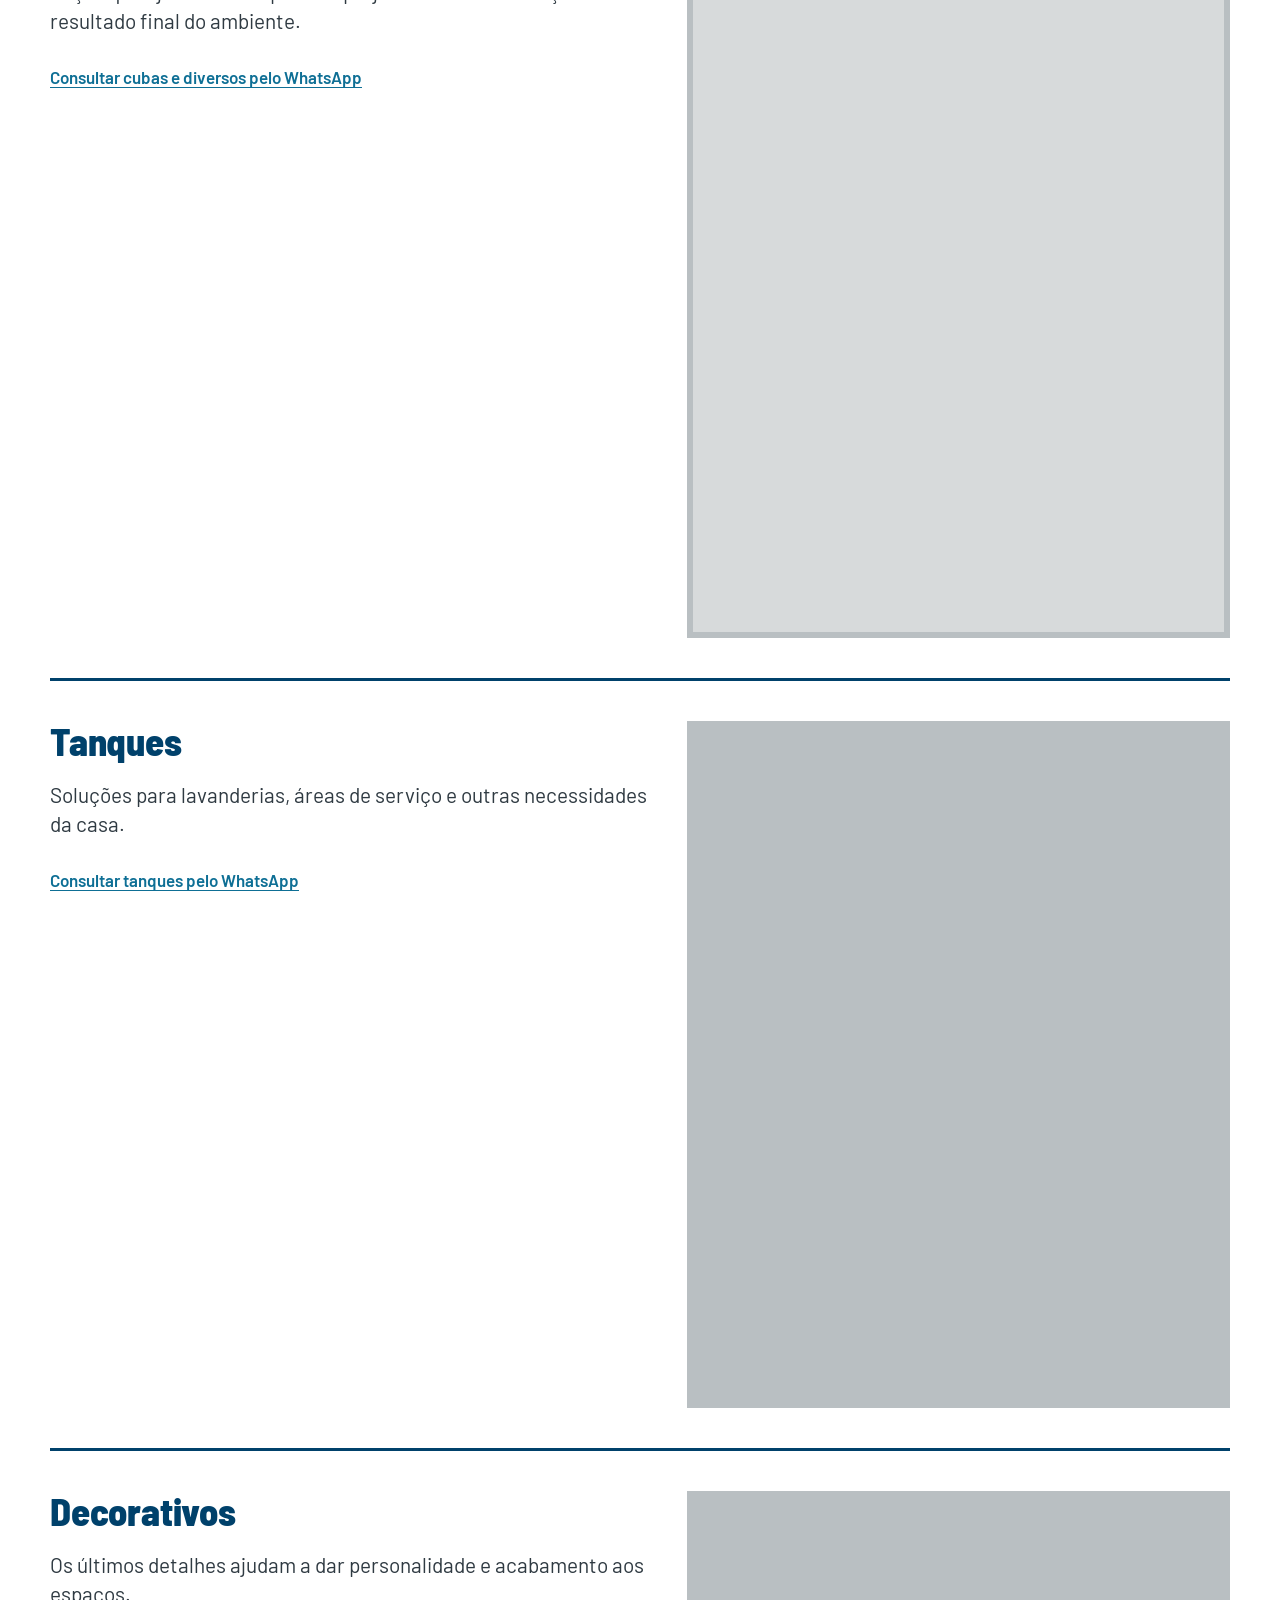
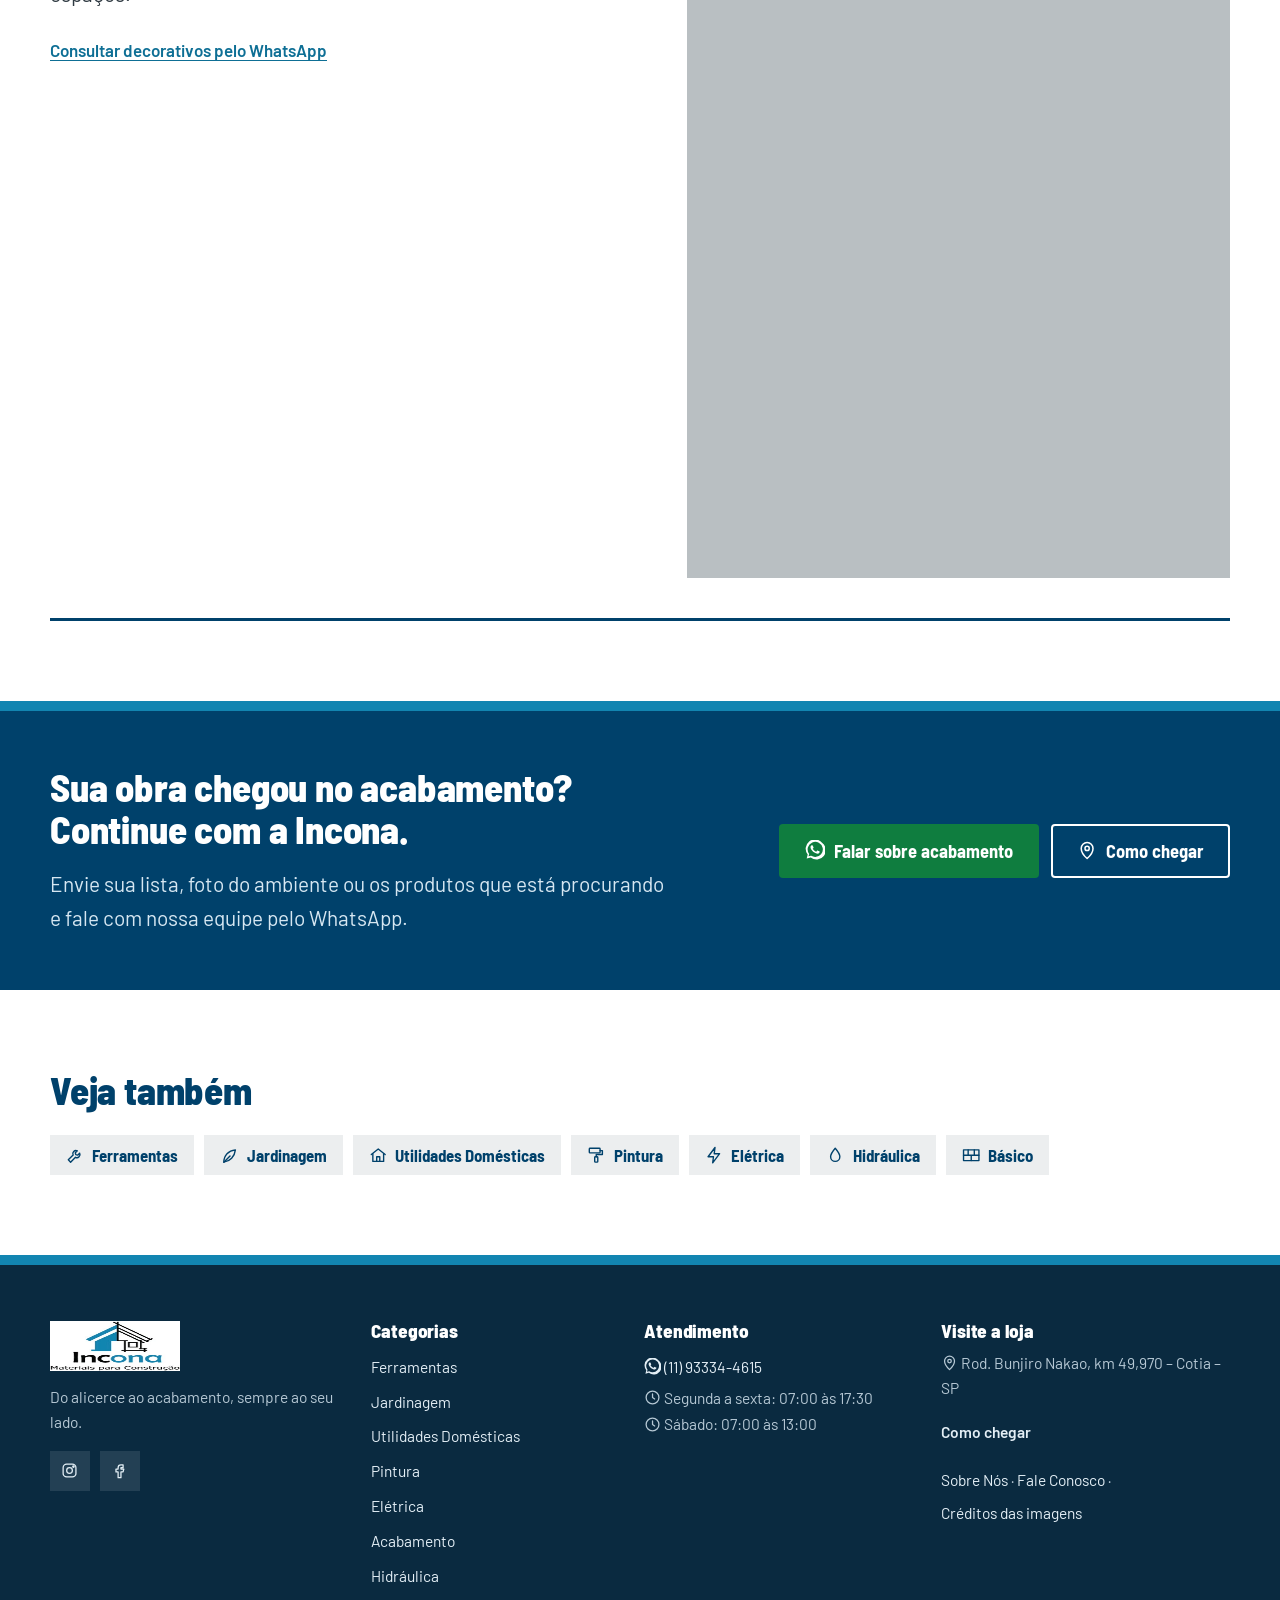
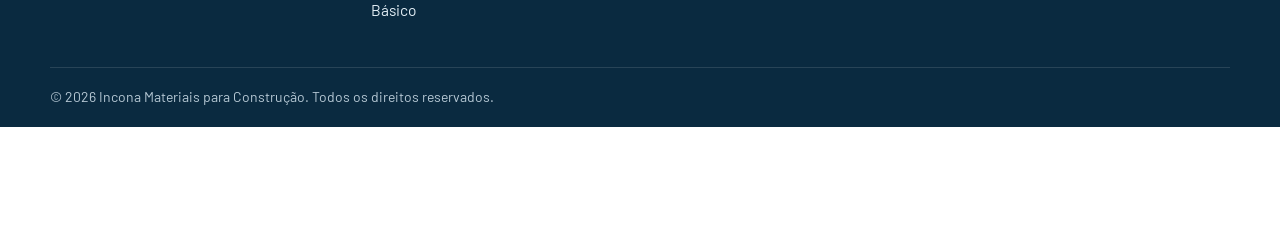
<file: docs/decoracao/index.html>
<!DOCTYPE html><html lang="pt-BR"><head><meta charset="utf-8"><title>Página movida</title><link rel="canonical" href="https://www.incona.com.br/acabamento/"><meta name="robots" content="noindex"><meta http-equiv="refresh" content="0; url=../acabamento/"></head><body><p>Esta página mudou para <a href="../acabamento/">https://www.incona.com.br/acabamento/</a>.</p></body></html>
</file>
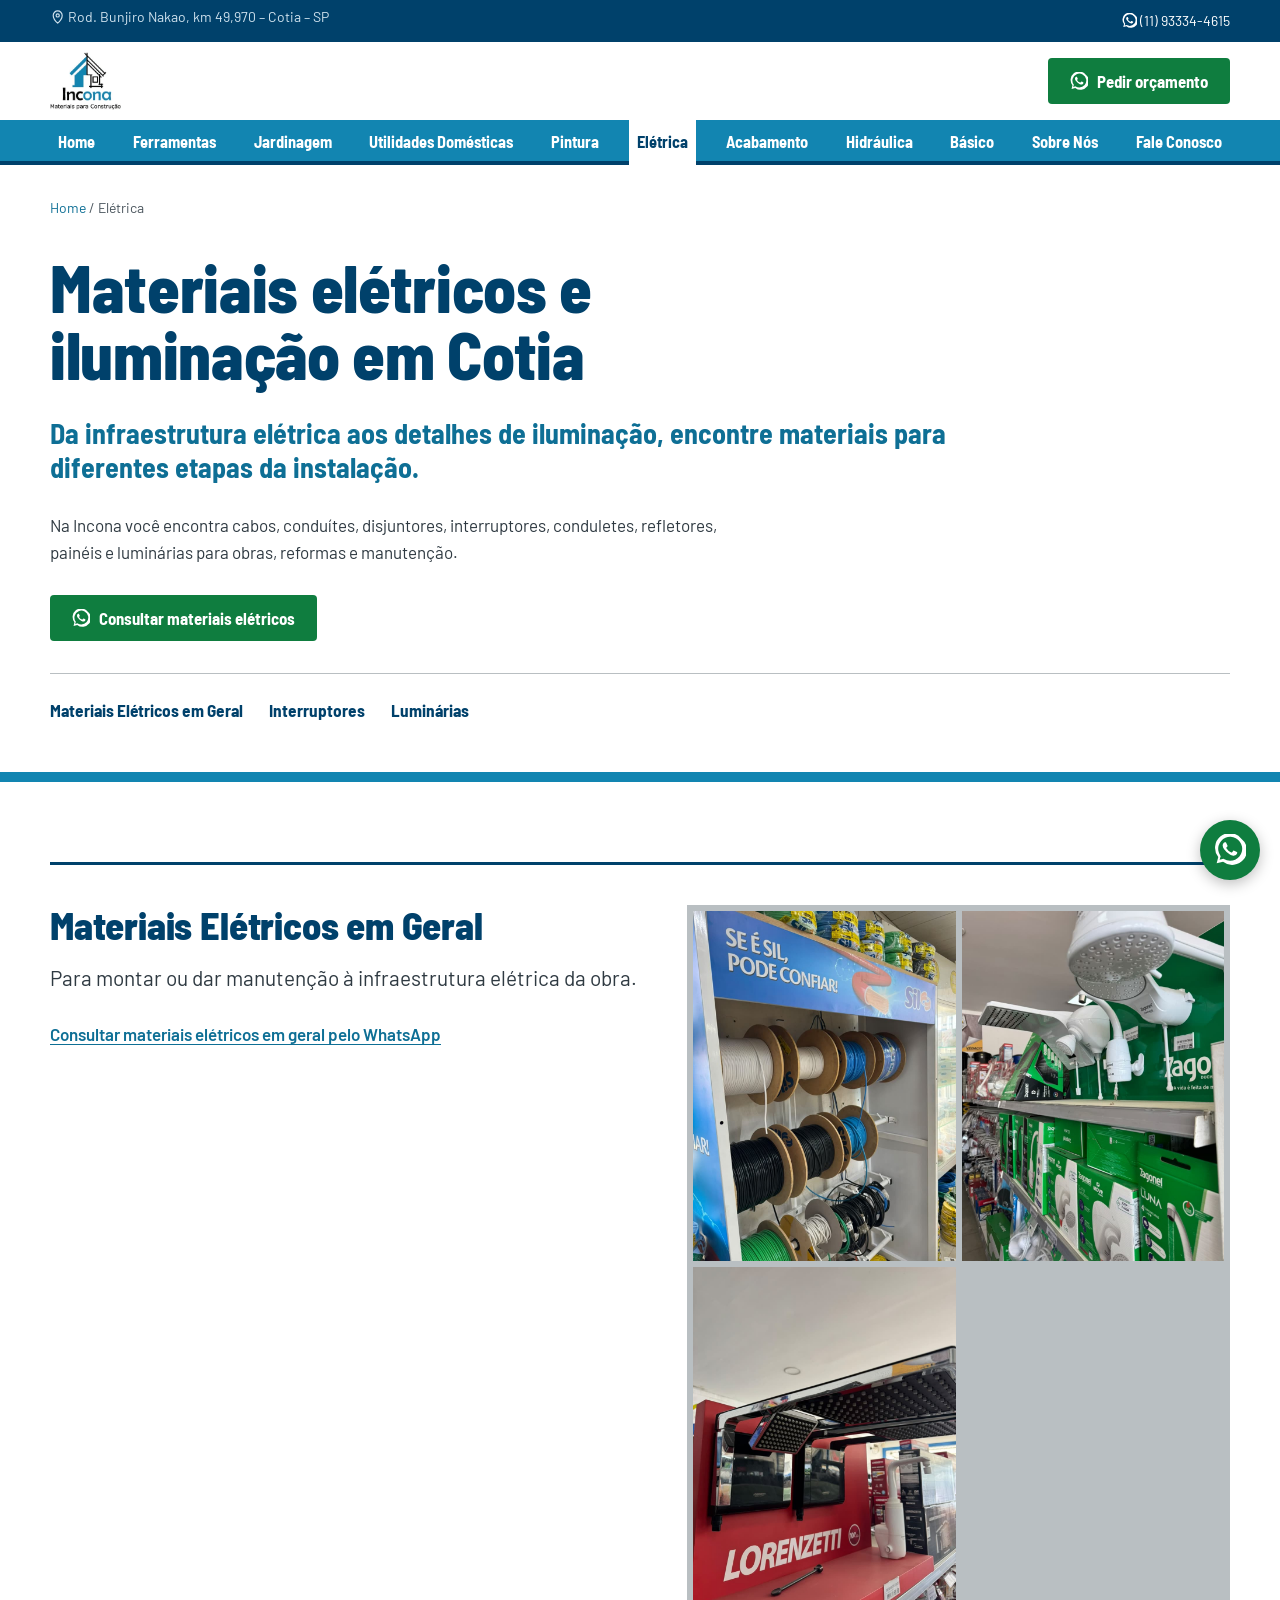
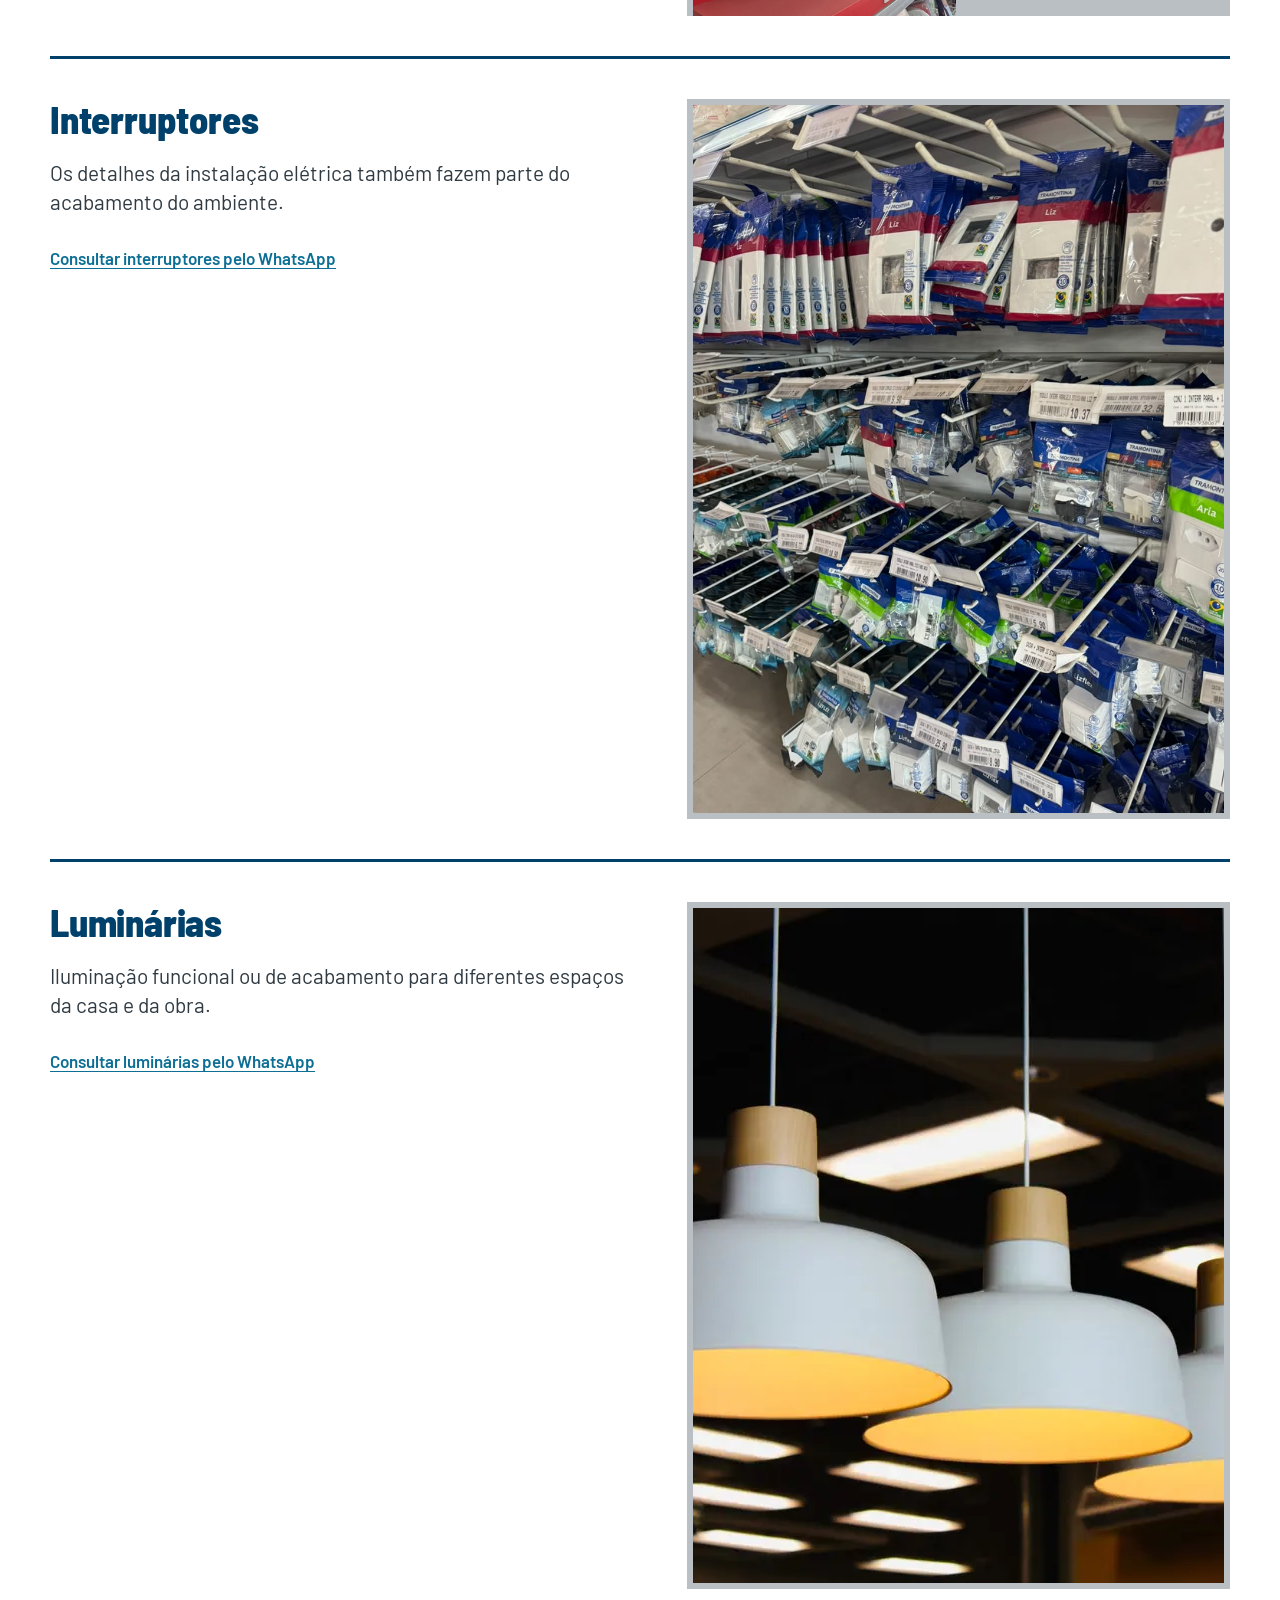
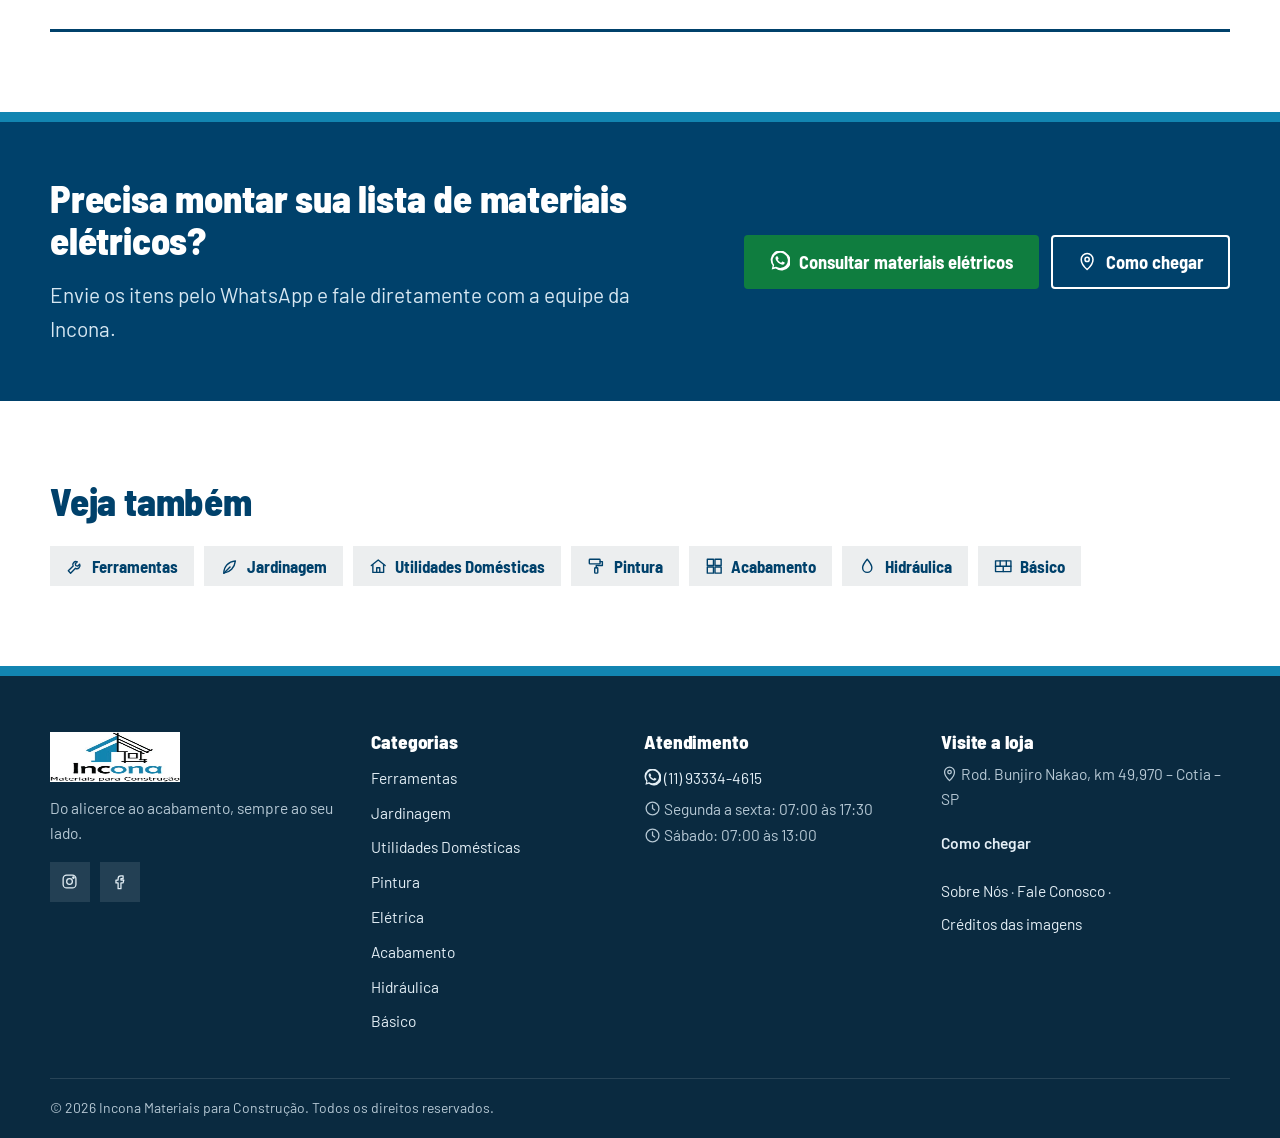
<file: docs/eletrica/index.html>
<!DOCTYPE html>
<html lang="pt-BR">
<head>
<meta charset="utf-8">
<meta name="viewport" content="width=device-width, initial-scale=1">
<title>Materiais Elétricos em Cotia | Incona</title>
<meta name="description" content="Cabos, conduítes, disjuntores, interruptores, conduletes, refletores e luminárias em Cotia. Monte sua lista de materiais elétricos com a Incona.">
<link rel="canonical" href="https://www.incona.com.br/eletrica/">
<meta property="og:type" content="website">
<meta property="og:locale" content="pt_BR">
<meta property="og:site_name" content="Incona">
<meta property="og:title" content="Materiais Elétricos em Cotia | Incona">
<meta property="og:description" content="Cabos, conduítes, disjuntores, interruptores, conduletes, refletores e luminárias em Cotia. Monte sua lista de materiais elétricos com a Incona.">
<meta property="og:url" content="https://www.incona.com.br/eletrica/">
<meta property="og:image" content="https://incona.netlify.app/assets/fotos/fachada-incona.jpg">
<meta name="theme-color" content="#00416b">
<link rel="preconnect" href="https://fonts.googleapis.com">
<link rel="preconnect" href="https://fonts.gstatic.com" crossorigin>
<link href="https://fonts.googleapis.com/css2?family=Barlow+Semi+Condensed:wght@600;700;800&family=Barlow:wght@400;500;600&display=swap" rel="stylesheet">
<link rel="stylesheet" href="../assets/style.css?v=4ac93959">
<script>window.dataLayer=window.dataLayer||[];document.documentElement.classList.add('js');</script>
<!-- Google Tag Manager: preencher site.gtmId em src/content.js -->
<script type="application/ld+json">{"@context":"https://schema.org","@type":"HardwareStore","@id":"https://www.incona.com.br/#loja","name":"Incona Materiais para Construção","url":"https://www.incona.com.br/","logo":"https://incona.netlify.app/assets/loja/logoincona.webp","image":"https://incona.netlify.app/assets/fotos/fachada-incona.jpg","telephone":"+5511933344615","address":{"@type":"PostalAddress","streetAddress":"Rod. Bunjiro Nakao, km 49,970","addressLocality":"Cotia","addressRegion":"SP","addressCountry":"BR"},"geo":{"@type":"GeoCoordinates","latitude":-23.633516,"longitude":-47.055277},"openingHoursSpecification":[{"@type":"OpeningHoursSpecification","dayOfWeek":["Monday","Tuesday","Wednesday","Thursday","Friday"],"opens":"07:00","closes":"17:30"},{"@type":"OpeningHoursSpecification","dayOfWeek":"Saturday","opens":"07:00","closes":"13:00"}],"areaServed":"Cotia e região","sameAs":["https://www.instagram.com/inconamateriais/","https://www.facebook.com/pages/Incona-Materiais-Para-Construcao/1644761845543895"]}</script>
<script type="application/ld+json">{"@context":"https://schema.org","@type":"BreadcrumbList","itemListElement":[{"@type":"ListItem","position":1,"name":"Home","item":"https://www.incona.com.br/"},{"@type":"ListItem","position":2,"name":"Elétrica","item":"https://www.incona.com.br/eletrica/"}]}</script>
</head>
<body data-category="eletrica" data-wa="5511933344615">
<a class="skip" href="#conteudo">Pular para o conteúdo</a>
<div class="topbar">
  <div class="wrap topbar__in">
    <span><svg class="ic" viewBox="0 0 24 24" fill="none" stroke="currentColor" stroke-width="1.8" stroke-linecap="round" stroke-linejoin="round" aria-hidden="true"><path d="M12 22s7-6.2 7-12a7 7 0 0 0-14 0c0 5.8 7 12 7 12z"/><circle cx="12" cy="10" r="2.5"/></svg> Rod. Bunjiro Nakao, km 49,970 – Cotia – SP</span>
    <span class="topbar__right">
      <a href="https://wa.me/5511933344615?text=Ol%C3%A1!%20Vim%20pelo%20site%20da%20Incona%20e%20gostaria%20de%20pedir%20um%20or%C3%A7amento." target="_blank" rel="noopener" data-track="whatsapp" data-wa-context="topbar"><svg class="ic" viewBox="0 0 24 24" fill="none" stroke="currentColor" stroke-width="1.8" stroke-linecap="round" stroke-linejoin="round" aria-hidden="true"><path d="M20.5 3.5A11 11 0 0 0 3.2 17.3L2 22l4.8-1.2A11 11 0 0 0 20.5 3.5zM12 20.1a9 9 0 0 1-4.6-1.3l-.3-.2-2.9.8.8-2.8-.2-.3A9 9 0 1 1 12 20.1zm5-6.7c-.3-.1-1.6-.8-1.9-.9-.2-.1-.4-.1-.6.1l-.9 1.1c-.2.2-.3.2-.6.1a7.4 7.4 0 0 1-3.7-3.2c-.3-.5.3-.4.8-1.4.1-.2 0-.3 0-.5l-.9-2c-.2-.5-.5-.5-.6-.5h-.5a1 1 0 0 0-.7.3 3 3 0 0 0-.9 2.2 5.2 5.2 0 0 0 1.1 2.8 11.9 11.9 0 0 0 4.6 4c1.7.7 2.4.8 3.2.7a2.8 2.8 0 0 0 1.8-1.3 2.3 2.3 0 0 0 .2-1.3c-.1-.1-.3-.2-.6-.3z" fill="currentColor" stroke="none"/></svg> (11) 93334-4615</a>
    </span>
  </div>
</div>
<header class="header">
  <div class="wrap header__in">
    <a class="logo" href="../" aria-label="Incona – página inicial"><img src="/assets/loja/logoincona.webp" alt="Incona Materiais para Construção" width="150" height="58"></a>
    <a class="btn btn--wa header__cta" href="https://wa.me/5511933344615?text=Ol%C3%A1!%20Vim%20pelo%20site%20da%20Incona%20e%20gostaria%20de%20pedir%20um%20or%C3%A7amento." target="_blank" rel="noopener" data-track="whatsapp" data-wa-context="header"><svg class="ic" viewBox="0 0 24 24" fill="none" stroke="currentColor" stroke-width="1.8" stroke-linecap="round" stroke-linejoin="round" aria-hidden="true"><path d="M20.5 3.5A11 11 0 0 0 3.2 17.3L2 22l4.8-1.2A11 11 0 0 0 20.5 3.5zM12 20.1a9 9 0 0 1-4.6-1.3l-.3-.2-2.9.8.8-2.8-.2-.3A9 9 0 1 1 12 20.1zm5-6.7c-.3-.1-1.6-.8-1.9-.9-.2-.1-.4-.1-.6.1l-.9 1.1c-.2.2-.3.2-.6.1a7.4 7.4 0 0 1-3.7-3.2c-.3-.5.3-.4.8-1.4.1-.2 0-.3 0-.5l-.9-2c-.2-.5-.5-.5-.6-.5h-.5a1 1 0 0 0-.7.3 3 3 0 0 0-.9 2.2 5.2 5.2 0 0 0 1.1 2.8 11.9 11.9 0 0 0 4.6 4c1.7.7 2.4.8 3.2.7a2.8 2.8 0 0 0 1.8-1.3 2.3 2.3 0 0 0 .2-1.3c-.1-.1-.3-.2-.6-.3z" fill="currentColor" stroke="none"/></svg> Pedir orçamento</a>
    <button class="menu-btn" aria-expanded="false" aria-controls="menu"><svg class="ic" viewBox="0 0 24 24" fill="none" stroke="currentColor" stroke-width="1.8" stroke-linecap="round" stroke-linejoin="round" aria-hidden="true"><path d="M3 6h18M3 12h18M3 18h18"/></svg><span>Menu</span></button>
  </div>
  <nav class="nav" id="menu" aria-label="Menu principal">
    <ul class="wrap nav__list">
      <li><a href="../">Home</a></li>
      <li><a href="../ferramentas/">Ferramentas</a></li>
      <li><a href="../jardinagem/">Jardinagem</a></li>
      <li><a href="../utilidades-domesticas/">Utilidades Domésticas</a></li>
      <li><a href="../pintura/">Pintura</a></li>
      <li><a href="../eletrica/" aria-current="page">Elétrica</a></li>
      <li><a href="../acabamento/">Acabamento</a></li>
      <li><a href="../hidraulica/">Hidráulica</a></li>
      <li><a href="../basico/">Básico</a></li>
      <li><a href="../sobre-nos/">Sobre Nós</a></li>
      <li><a href="../fale-conosco/">Fale Conosco</a></li>
    </ul>
  </nav>
</header>
<main id="conteudo">

<section class="page-hero">
  <div class="wrap">
    <nav class="crumbs" aria-label="Você está em"><a href="../">Home</a> <span>/</span> <span aria-current="page">Elétrica</span></nav>
    <div class="page-hero__in">
      <div>
        <h1>Materiais elétricos e iluminação em Cotia</h1>
        <p class="page-hero__lead">Da infraestrutura elétrica aos detalhes de iluminação, encontre materiais para diferentes etapas da instalação.</p>
        <p>Na Incona você encontra cabos, conduítes, disjuntores, interruptores, conduletes, refletores, painéis e luminárias para obras, reformas e manutenção.</p>
        <div class="hero__actions">
          <a class="btn btn--wa" href="https://wa.me/5511933344615?text=Ol%C3%A1!%20Vim%20pelo%20site%20e%20gostaria%20de%20consultar%20materiais%20el%C3%A9tricos." target="_blank" rel="noopener" data-track="whatsapp" data-wa-context="eletrica-topo"><svg class="ic" viewBox="0 0 24 24" fill="none" stroke="currentColor" stroke-width="1.8" stroke-linecap="round" stroke-linejoin="round" aria-hidden="true"><path d="M20.5 3.5A11 11 0 0 0 3.2 17.3L2 22l4.8-1.2A11 11 0 0 0 20.5 3.5zM12 20.1a9 9 0 0 1-4.6-1.3l-.3-.2-2.9.8.8-2.8-.2-.3A9 9 0 1 1 12 20.1zm5-6.7c-.3-.1-1.6-.8-1.9-.9-.2-.1-.4-.1-.6.1l-.9 1.1c-.2.2-.3.2-.6.1a7.4 7.4 0 0 1-3.7-3.2c-.3-.5.3-.4.8-1.4.1-.2 0-.3 0-.5l-.9-2c-.2-.5-.5-.5-.6-.5h-.5a1 1 0 0 0-.7.3 3 3 0 0 0-.9 2.2 5.2 5.2 0 0 0 1.1 2.8 11.9 11.9 0 0 0 4.6 4c1.7.7 2.4.8 3.2.7a2.8 2.8 0 0 0 1.8-1.3 2.3 2.3 0 0 0 .2-1.3c-.1-.1-.3-.2-.6-.3z" fill="currentColor" stroke="none"/></svg> Consultar materiais elétricos</a>
        </div>
      </div>
    </div>
    <ul class="subnav" aria-label="Subdivisões de Elétrica"><li><a href="#materiais-eletricos-em-geral">Materiais Elétricos em Geral</a></li><li><a href="#interruptores">Interruptores</a></li><li><a href="#luminarias">Luminárias</a></li></ul>
  </div>
</section>

<div class="wrap"></div>

<section class="section">
  <div class="wrap subs">
    
    <article class="sub" id="materiais-eletricos-em-geral">
      <div class="sub__text">
        <h2>Materiais Elétricos em Geral</h2>
        <p class="sub__lead">Para montar ou dar manutenção à infraestrutura elétrica da obra.</p>
        <a class="link-arrow" href="https://wa.me/5511933344615?text=Ol%C3%A1!%20Vim%20pelo%20site%20e%20gostaria%20de%20consultar%20materiais%20el%C3%A9tricos.%20Tenho%20interesse%20em%3A%20Materiais%20El%C3%A9tricos%20em%20Geral." target="_blank" rel="noopener" data-track="whatsapp" data-wa-context="eletrica-materiais-eletricos-em-geral">Consultar materiais elétricos em geral pelo WhatsApp</a>
      </div>
      <div class="media-row"><figure><img src="../assets/fotos/produtos/cabos-sil.jpg" alt="Expositor de cabos elétricos Sil na Incona" width="900" height="1200" loading="lazy"></figure><figure><img src="../assets/fotos/produtos/chuveiros-lorenzetti.jpg" alt="Chuveiros e duchas Lorenzetti expostos na Incona" width="900" height="1200" loading="lazy"></figure><figure><img src="../assets/fotos/produtos/chuveiros-zagonel.jpg" alt="Chuveiros e duchas Zagonel expostos na Incona" width="900" height="1200" loading="lazy"></figure></div>
    </article>
    <article class="sub" id="interruptores">
      <div class="sub__text">
        <h2>Interruptores</h2>
        <p class="sub__lead">Os detalhes da instalação elétrica também fazem parte do acabamento do ambiente.</p>
        <a class="link-arrow" href="https://wa.me/5511933344615?text=Ol%C3%A1!%20Vim%20pelo%20site%20e%20gostaria%20de%20consultar%20materiais%20el%C3%A9tricos.%20Tenho%20interesse%20em%3A%20Interruptores." target="_blank" rel="noopener" data-track="whatsapp" data-wa-context="eletrica-interruptores">Consultar interruptores pelo WhatsApp</a>
      </div>
      <div class="media-row"><figure><img src="../assets/fotos/produtos/interruptores-tramontina-liz-aria.jpg" alt="Interruptores e tomadas Tramontina das linhas Liz e Aria na Incona" width="900" height="1200" loading="lazy"></figure></div>
    </article>
    <article class="sub" id="luminarias">
      <div class="sub__text">
        <h2>Luminárias</h2>
        <p class="sub__lead">Iluminação funcional ou de acabamento para diferentes espaços da casa e da obra.</p>
        <a class="link-arrow" href="https://wa.me/5511933344615?text=Ol%C3%A1!%20Vim%20pelo%20site%20e%20gostaria%20de%20consultar%20materiais%20el%C3%A9tricos.%20Tenho%20interesse%20em%3A%20Lumin%C3%A1rias." target="_blank" rel="noopener" data-track="whatsapp" data-wa-context="eletrica-luminarias">Consultar luminárias pelo WhatsApp</a>
      </div>
      <figure class="sub-photo"><img src="../assets/cat/elet-luminarias.webp" alt="Foto ilustrativa de luminárias" width="900" height="675" loading="lazy" decoding="async"></figure>
    </article>
  </div>
</section>


<section class="cta-band">
  <div class="wrap cta-band__in">
    <div>
      <h2>Precisa montar sua lista de materiais elétricos?</h2>
      <p>Envie os itens pelo WhatsApp e fale diretamente com a equipe da Incona.</p>
    </div>
    <div class="cta-band__actions">
      <a class="btn btn--wa btn--lg" href="https://wa.me/5511933344615?text=Ol%C3%A1!%20Vim%20pelo%20site%20e%20gostaria%20de%20consultar%20materiais%20el%C3%A9tricos." target="_blank" rel="noopener" data-track="whatsapp" data-wa-context="cta"><svg class="ic" viewBox="0 0 24 24" fill="none" stroke="currentColor" stroke-width="1.8" stroke-linecap="round" stroke-linejoin="round" aria-hidden="true"><path d="M20.5 3.5A11 11 0 0 0 3.2 17.3L2 22l4.8-1.2A11 11 0 0 0 20.5 3.5zM12 20.1a9 9 0 0 1-4.6-1.3l-.3-.2-2.9.8.8-2.8-.2-.3A9 9 0 1 1 12 20.1zm5-6.7c-.3-.1-1.6-.8-1.9-.9-.2-.1-.4-.1-.6.1l-.9 1.1c-.2.2-.3.2-.6.1a7.4 7.4 0 0 1-3.7-3.2c-.3-.5.3-.4.8-1.4.1-.2 0-.3 0-.5l-.9-2c-.2-.5-.5-.5-.6-.5h-.5a1 1 0 0 0-.7.3 3 3 0 0 0-.9 2.2 5.2 5.2 0 0 0 1.1 2.8 11.9 11.9 0 0 0 4.6 4c1.7.7 2.4.8 3.2.7a2.8 2.8 0 0 0 1.8-1.3 2.3 2.3 0 0 0 .2-1.3c-.1-.1-.3-.2-.6-.3z" fill="currentColor" stroke="none"/></svg> Consultar materiais elétricos</a>
      <a class="btn btn--ghost-light btn--lg" href="https://www.google.com/maps/search/?api=1&query=-23.633516,-47.055277" target="_blank" rel="noopener" data-track="map"><svg class="ic" viewBox="0 0 24 24" fill="none" stroke="currentColor" stroke-width="1.8" stroke-linecap="round" stroke-linejoin="round" aria-hidden="true"><path d="M12 22s7-6.2 7-12a7 7 0 0 0-14 0c0 5.8 7 12 7 12z"/><circle cx="12" cy="10" r="2.5"/></svg> Como chegar</a>
    </div>
  </div>
</section>

<section class="section">
  <div class="wrap">
    <h2 class="section__title">Veja também</h2>
    <ul class="other-cats"><li><a href="../ferramentas/"><svg class="ic" viewBox="0 0 24 24" fill="none" stroke="currentColor" stroke-width="1.8" stroke-linecap="round" stroke-linejoin="round" aria-hidden="true"><path d="M14.7 6.3a4 4 0 0 0-5.4 5.4L3 18l3 3 6.3-6.3a4 4 0 0 0 5.4-5.4l-2.6 2.6-2.4-.6-.6-2.4z"/></svg> Ferramentas</a></li><li><a href="../jardinagem/"><svg class="ic" viewBox="0 0 24 24" fill="none" stroke="currentColor" stroke-width="1.8" stroke-linecap="round" stroke-linejoin="round" aria-hidden="true"><path d="M5 21c0-9 6-15 15-16-1 9-7 15-15 16z"/><path d="M5 21l8-8"/></svg> Jardinagem</a></li><li><a href="../utilidades-domesticas/"><svg class="ic" viewBox="0 0 24 24" fill="none" stroke="currentColor" stroke-width="1.8" stroke-linecap="round" stroke-linejoin="round" aria-hidden="true"><path d="M3 11l9-7 9 7"/><path d="M5 10v10h14V10"/><path d="M10 20v-6h4v6"/></svg> Utilidades Domésticas</a></li><li><a href="../pintura/"><svg class="ic" viewBox="0 0 24 24" fill="none" stroke="currentColor" stroke-width="1.8" stroke-linecap="round" stroke-linejoin="round" aria-hidden="true"><rect x="3" y="3" width="14" height="6" rx="1"/><path d="M17 6h3v5h-8v3"/><rect x="10" y="14" width="4" height="7" rx="1"/></svg> Pintura</a></li><li><a href="../acabamento/"><svg class="ic" viewBox="0 0 24 24" fill="none" stroke="currentColor" stroke-width="1.8" stroke-linecap="round" stroke-linejoin="round" aria-hidden="true"><rect x="3" y="3" width="8" height="8"/><rect x="13" y="3" width="8" height="8"/><rect x="3" y="13" width="8" height="8"/><rect x="13" y="13" width="8" height="8"/></svg> Acabamento</a></li><li><a href="../hidraulica/"><svg class="ic" viewBox="0 0 24 24" fill="none" stroke="currentColor" stroke-width="1.8" stroke-linecap="round" stroke-linejoin="round" aria-hidden="true"><path d="M12 3s6 7 6 11a6 6 0 0 1-12 0c0-4 6-11 6-11z"/></svg> Hidráulica</a></li><li><a href="../basico/"><svg class="ic" viewBox="0 0 24 24" fill="none" stroke="currentColor" stroke-width="1.8" stroke-linecap="round" stroke-linejoin="round" aria-hidden="true"><rect x="2" y="5" width="20" height="14"/><path d="M2 12h20M8 5v7M16 5v7M12 12v7"/></svg> Básico</a></li></ul>
  </div>
</section>
</main>
<footer class="footer">
  <div class="wrap footer__grid">
    <div>
      <img class="footer__logo" src="/assets/loja/logoincona.webp" alt="Incona" width="130" height="50" loading="lazy">
      <p>Do alicerce ao acabamento, sempre ao seu lado.</p>
      <p class="footer__social">
        <a href="https://www.instagram.com/inconamateriais/" target="_blank" rel="noopener" aria-label="Instagram da Incona"><svg class="ic" viewBox="0 0 24 24" fill="none" stroke="currentColor" stroke-width="1.8" stroke-linecap="round" stroke-linejoin="round" aria-hidden="true"><rect x="3" y="3" width="18" height="18" rx="5"/><circle cx="12" cy="12" r="4"/><circle cx="17.5" cy="6.5" r="1" fill="currentColor"/></svg></a>
        <a href="https://www.facebook.com/pages/Incona-Materiais-Para-Construcao/1644761845543895" target="_blank" rel="noopener" aria-label="Facebook da Incona"><svg class="ic" viewBox="0 0 24 24" fill="none" stroke="currentColor" stroke-width="1.8" stroke-linecap="round" stroke-linejoin="round" aria-hidden="true"><path d="M14 8h3V4h-3a4 4 0 0 0-4 4v2H7v4h3v8h4v-8h3l1-4h-4V8z"/></svg></a>
      </p>
    </div>
    <div>
      <h2 class="footer__h">Categorias</h2>
      <ul><li><a href="../ferramentas/">Ferramentas</a></li><li><a href="../jardinagem/">Jardinagem</a></li><li><a href="../utilidades-domesticas/">Utilidades Domésticas</a></li><li><a href="../pintura/">Pintura</a></li><li><a href="../eletrica/">Elétrica</a></li><li><a href="../acabamento/">Acabamento</a></li><li><a href="../hidraulica/">Hidráulica</a></li><li><a href="../basico/">Básico</a></li></ul>
    </div>
    <div>
      <h2 class="footer__h">Atendimento</h2>
      <ul>
        <li><a href="https://wa.me/5511933344615?text=Ol%C3%A1!%20Vim%20pelo%20site%20da%20Incona%20e%20gostaria%20de%20pedir%20um%20or%C3%A7amento." target="_blank" rel="noopener" data-track="whatsapp" data-wa-context="footer"><svg class="ic" viewBox="0 0 24 24" fill="none" stroke="currentColor" stroke-width="1.8" stroke-linecap="round" stroke-linejoin="round" aria-hidden="true"><path d="M20.5 3.5A11 11 0 0 0 3.2 17.3L2 22l4.8-1.2A11 11 0 0 0 20.5 3.5zM12 20.1a9 9 0 0 1-4.6-1.3l-.3-.2-2.9.8.8-2.8-.2-.3A9 9 0 1 1 12 20.1zm5-6.7c-.3-.1-1.6-.8-1.9-.9-.2-.1-.4-.1-.6.1l-.9 1.1c-.2.2-.3.2-.6.1a7.4 7.4 0 0 1-3.7-3.2c-.3-.5.3-.4.8-1.4.1-.2 0-.3 0-.5l-.9-2c-.2-.5-.5-.5-.6-.5h-.5a1 1 0 0 0-.7.3 3 3 0 0 0-.9 2.2 5.2 5.2 0 0 0 1.1 2.8 11.9 11.9 0 0 0 4.6 4c1.7.7 2.4.8 3.2.7a2.8 2.8 0 0 0 1.8-1.3 2.3 2.3 0 0 0 .2-1.3c-.1-.1-.3-.2-.6-.3z" fill="currentColor" stroke="none"/></svg> (11) 93334-4615</a></li>
        <li><svg class="ic" viewBox="0 0 24 24" fill="none" stroke="currentColor" stroke-width="1.8" stroke-linecap="round" stroke-linejoin="round" aria-hidden="true"><circle cx="12" cy="12" r="9"/><path d="M12 7v5l3 2"/></svg> Segunda a sexta: 07:00 às 17:30</li><li><svg class="ic" viewBox="0 0 24 24" fill="none" stroke="currentColor" stroke-width="1.8" stroke-linecap="round" stroke-linejoin="round" aria-hidden="true"><circle cx="12" cy="12" r="9"/><path d="M12 7v5l3 2"/></svg> Sábado: 07:00 às 13:00</li>
      </ul>
    </div>
    <div>
      <h2 class="footer__h">Visite a loja</h2>
      <p><svg class="ic" viewBox="0 0 24 24" fill="none" stroke="currentColor" stroke-width="1.8" stroke-linecap="round" stroke-linejoin="round" aria-hidden="true"><path d="M12 22s7-6.2 7-12a7 7 0 0 0-14 0c0 5.8 7 12 7 12z"/><circle cx="12" cy="10" r="2.5"/></svg> Rod. Bunjiro Nakao, km 49,970 – Cotia – SP</p>
      <p><a class="link-arrow" href="https://www.google.com/maps/search/?api=1&query=-23.633516,-47.055277" target="_blank" rel="noopener" data-track="map">Como chegar</a></p>
      <p><a href="../sobre-nos/">Sobre Nós</a> · <a href="../fale-conosco/">Fale Conosco</a> · <a href="../creditos/">Créditos das imagens</a></p>
    </div>
  </div>
  <div class="footer__copy wrap">© 2026 Incona Materiais para Construção. Todos os direitos reservados.</div>
</footer>
<a class="wa-float" href="https://wa.me/5511933344615?text=Ol%C3%A1!%20Vim%20pelo%20site%20da%20Incona%20e%20gostaria%20de%20pedir%20um%20or%C3%A7amento." target="_blank" rel="noopener" data-track="whatsapp" data-wa-context="flutuante" aria-label="Falar com a Incona pelo WhatsApp"><svg class="ic" viewBox="0 0 24 24" fill="none" stroke="currentColor" stroke-width="1.8" stroke-linecap="round" stroke-linejoin="round" aria-hidden="true"><path d="M20.5 3.5A11 11 0 0 0 3.2 17.3L2 22l4.8-1.2A11 11 0 0 0 20.5 3.5zM12 20.1a9 9 0 0 1-4.6-1.3l-.3-.2-2.9.8.8-2.8-.2-.3A9 9 0 1 1 12 20.1zm5-6.7c-.3-.1-1.6-.8-1.9-.9-.2-.1-.4-.1-.6.1l-.9 1.1c-.2.2-.3.2-.6.1a7.4 7.4 0 0 1-3.7-3.2c-.3-.5.3-.4.8-1.4.1-.2 0-.3 0-.5l-.9-2c-.2-.5-.5-.5-.6-.5h-.5a1 1 0 0 0-.7.3 3 3 0 0 0-.9 2.2 5.2 5.2 0 0 0 1.1 2.8 11.9 11.9 0 0 0 4.6 4c1.7.7 2.4.8 3.2.7a2.8 2.8 0 0 0 1.8-1.3 2.3 2.3 0 0 0 .2-1.3c-.1-.1-.3-.2-.6-.3z" fill="currentColor" stroke="none"/></svg></a>
<script src="../assets/main.js?v=42abd8b5" defer></script>
</body>
</html>
</file>
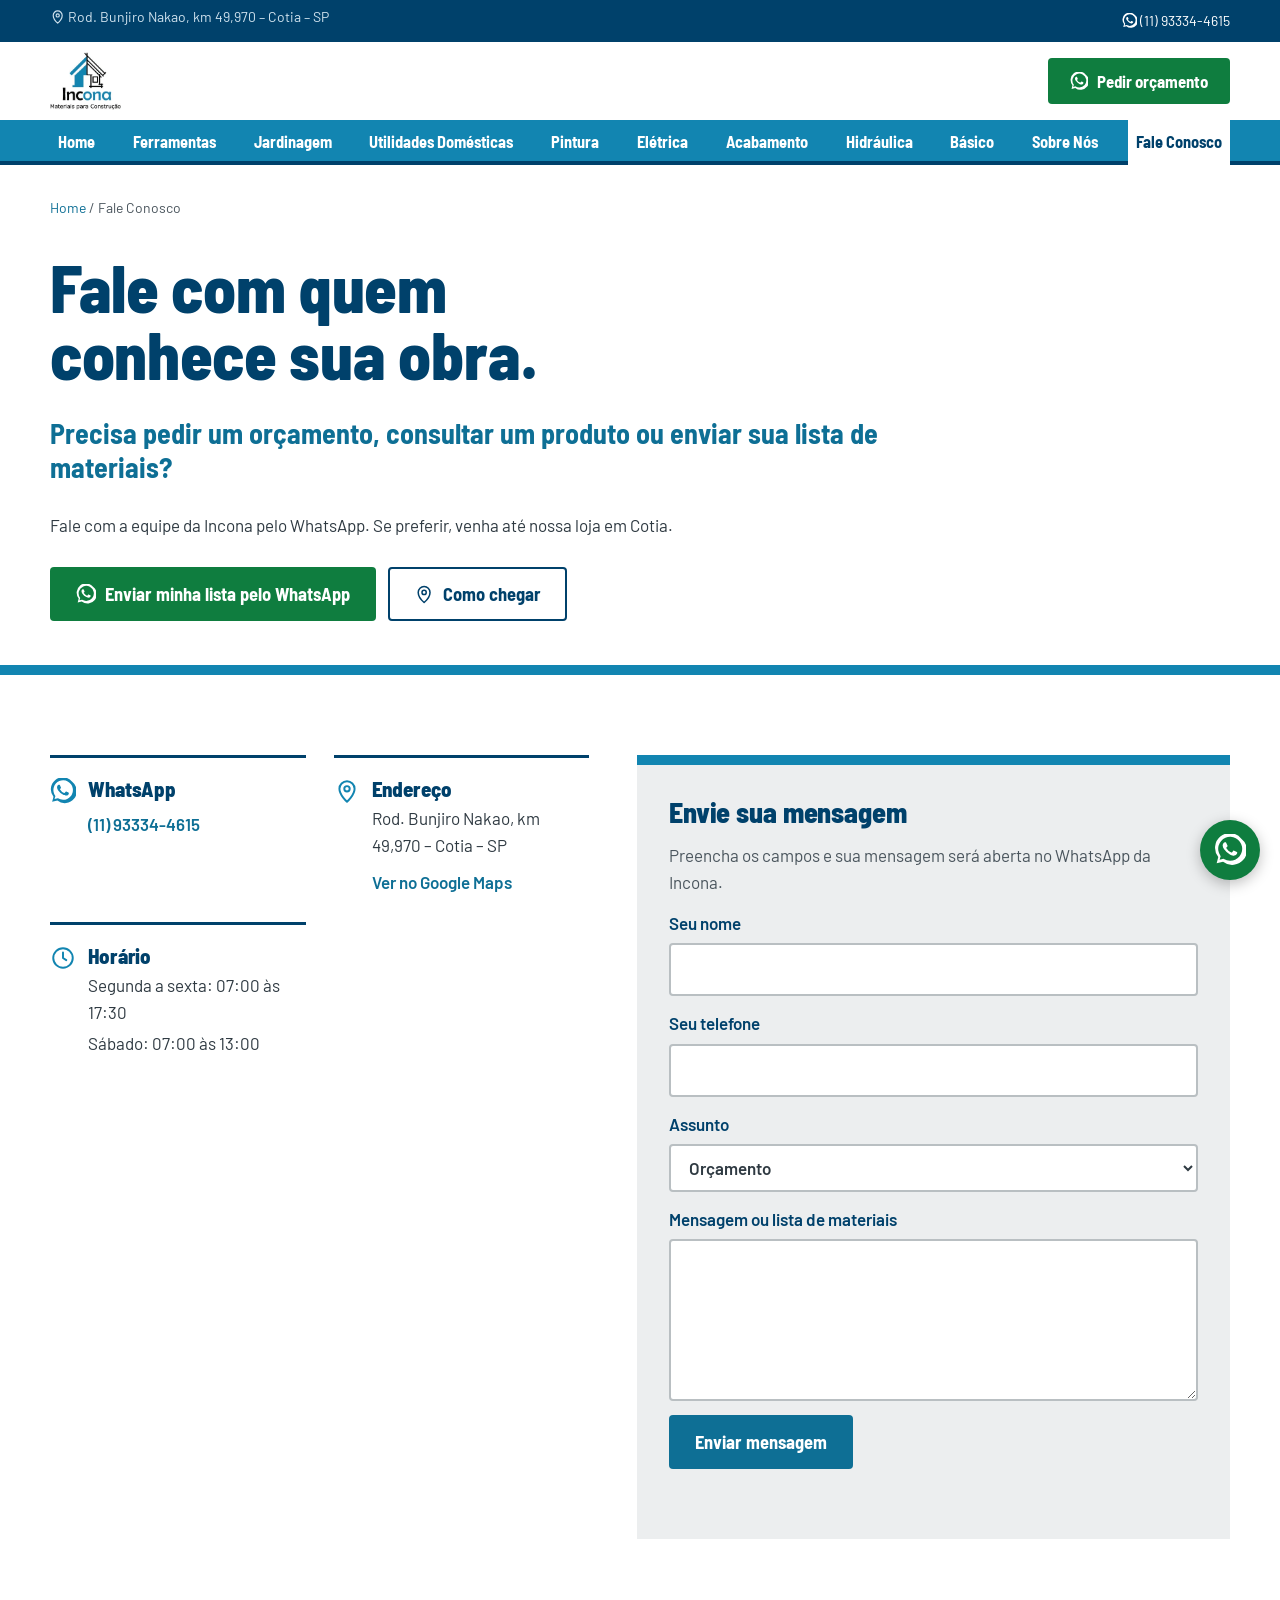
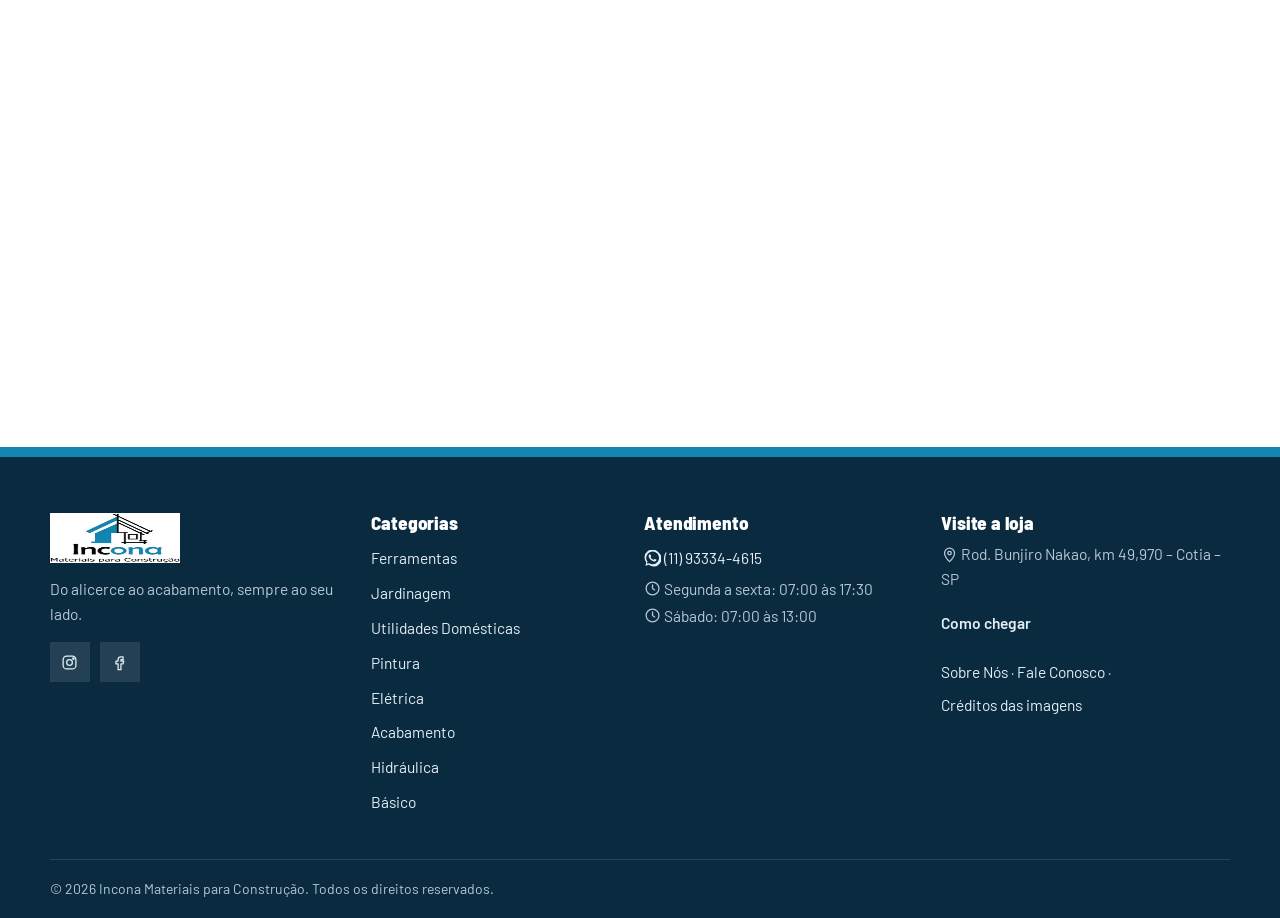
<file: docs/fale-conosco/index.html>
<!DOCTYPE html>
<html lang="pt-BR">
<head>
<meta charset="utf-8">
<meta name="viewport" content="width=device-width, initial-scale=1">
<title>Contato Incona | Materiais para Construção em Cotia</title>
<meta name="description" content="Peça um orçamento, consulte produtos ou envie sua lista de materiais para a Incona pelo WhatsApp. Loja na Rod. Bunjiro Nakao, em Cotia.">
<link rel="canonical" href="https://www.incona.com.br/fale-conosco/">
<meta property="og:type" content="website">
<meta property="og:locale" content="pt_BR">
<meta property="og:site_name" content="Incona">
<meta property="og:title" content="Contato Incona | Materiais para Construção em Cotia">
<meta property="og:description" content="Peça um orçamento, consulte produtos ou envie sua lista de materiais para a Incona pelo WhatsApp. Loja na Rod. Bunjiro Nakao, em Cotia.">
<meta property="og:url" content="https://www.incona.com.br/fale-conosco/">
<meta property="og:image" content="https://incona.netlify.app/assets/fotos/fachada-incona.jpg">
<meta name="theme-color" content="#00416b">
<link rel="preconnect" href="https://fonts.googleapis.com">
<link rel="preconnect" href="https://fonts.gstatic.com" crossorigin>
<link href="https://fonts.googleapis.com/css2?family=Barlow+Semi+Condensed:wght@600;700;800&family=Barlow:wght@400;500;600&display=swap" rel="stylesheet">
<link rel="stylesheet" href="../assets/style.css?v=4ac93959">
<script>window.dataLayer=window.dataLayer||[];document.documentElement.classList.add('js');</script>
<!-- Google Tag Manager: preencher site.gtmId em src/content.js -->
<script type="application/ld+json">{"@context":"https://schema.org","@type":"HardwareStore","@id":"https://www.incona.com.br/#loja","name":"Incona Materiais para Construção","url":"https://www.incona.com.br/","logo":"https://incona.netlify.app/assets/loja/logoincona.webp","image":"https://incona.netlify.app/assets/fotos/fachada-incona.jpg","telephone":"+5511933344615","address":{"@type":"PostalAddress","streetAddress":"Rod. Bunjiro Nakao, km 49,970","addressLocality":"Cotia","addressRegion":"SP","addressCountry":"BR"},"geo":{"@type":"GeoCoordinates","latitude":-23.633516,"longitude":-47.055277},"openingHoursSpecification":[{"@type":"OpeningHoursSpecification","dayOfWeek":["Monday","Tuesday","Wednesday","Thursday","Friday"],"opens":"07:00","closes":"17:30"},{"@type":"OpeningHoursSpecification","dayOfWeek":"Saturday","opens":"07:00","closes":"13:00"}],"areaServed":"Cotia e região","sameAs":["https://www.instagram.com/inconamateriais/","https://www.facebook.com/pages/Incona-Materiais-Para-Construcao/1644761845543895"]}</script>
</head>
<body data-wa="5511933344615">
<a class="skip" href="#conteudo">Pular para o conteúdo</a>
<div class="topbar">
  <div class="wrap topbar__in">
    <span><svg class="ic" viewBox="0 0 24 24" fill="none" stroke="currentColor" stroke-width="1.8" stroke-linecap="round" stroke-linejoin="round" aria-hidden="true"><path d="M12 22s7-6.2 7-12a7 7 0 0 0-14 0c0 5.8 7 12 7 12z"/><circle cx="12" cy="10" r="2.5"/></svg> Rod. Bunjiro Nakao, km 49,970 – Cotia – SP</span>
    <span class="topbar__right">
      <a href="https://wa.me/5511933344615?text=Ol%C3%A1!%20Vim%20pelo%20site%20da%20Incona%20e%20gostaria%20de%20pedir%20um%20or%C3%A7amento." target="_blank" rel="noopener" data-track="whatsapp" data-wa-context="topbar"><svg class="ic" viewBox="0 0 24 24" fill="none" stroke="currentColor" stroke-width="1.8" stroke-linecap="round" stroke-linejoin="round" aria-hidden="true"><path d="M20.5 3.5A11 11 0 0 0 3.2 17.3L2 22l4.8-1.2A11 11 0 0 0 20.5 3.5zM12 20.1a9 9 0 0 1-4.6-1.3l-.3-.2-2.9.8.8-2.8-.2-.3A9 9 0 1 1 12 20.1zm5-6.7c-.3-.1-1.6-.8-1.9-.9-.2-.1-.4-.1-.6.1l-.9 1.1c-.2.2-.3.2-.6.1a7.4 7.4 0 0 1-3.7-3.2c-.3-.5.3-.4.8-1.4.1-.2 0-.3 0-.5l-.9-2c-.2-.5-.5-.5-.6-.5h-.5a1 1 0 0 0-.7.3 3 3 0 0 0-.9 2.2 5.2 5.2 0 0 0 1.1 2.8 11.9 11.9 0 0 0 4.6 4c1.7.7 2.4.8 3.2.7a2.8 2.8 0 0 0 1.8-1.3 2.3 2.3 0 0 0 .2-1.3c-.1-.1-.3-.2-.6-.3z" fill="currentColor" stroke="none"/></svg> (11) 93334-4615</a>
    </span>
  </div>
</div>
<header class="header">
  <div class="wrap header__in">
    <a class="logo" href="../" aria-label="Incona – página inicial"><img src="/assets/loja/logoincona.webp" alt="Incona Materiais para Construção" width="150" height="58"></a>
    <a class="btn btn--wa header__cta" href="https://wa.me/5511933344615?text=Ol%C3%A1!%20Vim%20pelo%20site%20da%20Incona%20e%20gostaria%20de%20pedir%20um%20or%C3%A7amento." target="_blank" rel="noopener" data-track="whatsapp" data-wa-context="header"><svg class="ic" viewBox="0 0 24 24" fill="none" stroke="currentColor" stroke-width="1.8" stroke-linecap="round" stroke-linejoin="round" aria-hidden="true"><path d="M20.5 3.5A11 11 0 0 0 3.2 17.3L2 22l4.8-1.2A11 11 0 0 0 20.5 3.5zM12 20.1a9 9 0 0 1-4.6-1.3l-.3-.2-2.9.8.8-2.8-.2-.3A9 9 0 1 1 12 20.1zm5-6.7c-.3-.1-1.6-.8-1.9-.9-.2-.1-.4-.1-.6.1l-.9 1.1c-.2.2-.3.2-.6.1a7.4 7.4 0 0 1-3.7-3.2c-.3-.5.3-.4.8-1.4.1-.2 0-.3 0-.5l-.9-2c-.2-.5-.5-.5-.6-.5h-.5a1 1 0 0 0-.7.3 3 3 0 0 0-.9 2.2 5.2 5.2 0 0 0 1.1 2.8 11.9 11.9 0 0 0 4.6 4c1.7.7 2.4.8 3.2.7a2.8 2.8 0 0 0 1.8-1.3 2.3 2.3 0 0 0 .2-1.3c-.1-.1-.3-.2-.6-.3z" fill="currentColor" stroke="none"/></svg> Pedir orçamento</a>
    <button class="menu-btn" aria-expanded="false" aria-controls="menu"><svg class="ic" viewBox="0 0 24 24" fill="none" stroke="currentColor" stroke-width="1.8" stroke-linecap="round" stroke-linejoin="round" aria-hidden="true"><path d="M3 6h18M3 12h18M3 18h18"/></svg><span>Menu</span></button>
  </div>
  <nav class="nav" id="menu" aria-label="Menu principal">
    <ul class="wrap nav__list">
      <li><a href="../">Home</a></li>
      <li><a href="../ferramentas/">Ferramentas</a></li>
      <li><a href="../jardinagem/">Jardinagem</a></li>
      <li><a href="../utilidades-domesticas/">Utilidades Domésticas</a></li>
      <li><a href="../pintura/">Pintura</a></li>
      <li><a href="../eletrica/">Elétrica</a></li>
      <li><a href="../acabamento/">Acabamento</a></li>
      <li><a href="../hidraulica/">Hidráulica</a></li>
      <li><a href="../basico/">Básico</a></li>
      <li><a href="../sobre-nos/">Sobre Nós</a></li>
      <li><a href="../fale-conosco/" aria-current="page">Fale Conosco</a></li>
    </ul>
  </nav>
</header>
<main id="conteudo">

<section class="page-hero">
  <div class="wrap">
    <nav class="crumbs" aria-label="Você está em"><a href="../">Home</a> <span>/</span> <span aria-current="page">Fale Conosco</span></nav>
    <h1>Fale com quem conhece sua obra.</h1>
    <p class="page-hero__lead">Precisa pedir um orçamento, consultar um produto ou enviar sua lista de materiais?</p>
    <p>Fale com a equipe da Incona pelo WhatsApp. Se preferir, venha até nossa loja em Cotia.</p>
    <div class="hero__actions">
      <a class="btn btn--wa btn--lg" href="https://wa.me/5511933344615?text=Ol%C3%A1!%20Vim%20pelo%20site%20e%20gostaria%20de%20enviar%20minha%20lista%20de%20materiais." target="_blank" rel="noopener" data-track="whatsapp" data-wa-context="contato"><svg class="ic" viewBox="0 0 24 24" fill="none" stroke="currentColor" stroke-width="1.8" stroke-linecap="round" stroke-linejoin="round" aria-hidden="true"><path d="M20.5 3.5A11 11 0 0 0 3.2 17.3L2 22l4.8-1.2A11 11 0 0 0 20.5 3.5zM12 20.1a9 9 0 0 1-4.6-1.3l-.3-.2-2.9.8.8-2.8-.2-.3A9 9 0 1 1 12 20.1zm5-6.7c-.3-.1-1.6-.8-1.9-.9-.2-.1-.4-.1-.6.1l-.9 1.1c-.2.2-.3.2-.6.1a7.4 7.4 0 0 1-3.7-3.2c-.3-.5.3-.4.8-1.4.1-.2 0-.3 0-.5l-.9-2c-.2-.5-.5-.5-.6-.5h-.5a1 1 0 0 0-.7.3 3 3 0 0 0-.9 2.2 5.2 5.2 0 0 0 1.1 2.8 11.9 11.9 0 0 0 4.6 4c1.7.7 2.4.8 3.2.7a2.8 2.8 0 0 0 1.8-1.3 2.3 2.3 0 0 0 .2-1.3c-.1-.1-.3-.2-.6-.3z" fill="currentColor" stroke="none"/></svg> Enviar minha lista pelo WhatsApp</a>
      <a class="btn btn--ghost btn--lg" href="https://www.google.com/maps/search/?api=1&query=-23.633516,-47.055277" target="_blank" rel="noopener" data-track="map"><svg class="ic" viewBox="0 0 24 24" fill="none" stroke="currentColor" stroke-width="1.8" stroke-linecap="round" stroke-linejoin="round" aria-hidden="true"><path d="M12 22s7-6.2 7-12a7 7 0 0 0-14 0c0 5.8 7 12 7 12z"/><circle cx="12" cy="10" r="2.5"/></svg> Como chegar</a>
    </div>
  </div>
</section>
<section class="section">
  <div class="wrap contact-grid">
    <div class="contact-cards">
      <div class="info"><span class="info__icon"><svg class="ic" viewBox="0 0 24 24" fill="none" stroke="currentColor" stroke-width="1.8" stroke-linecap="round" stroke-linejoin="round" aria-hidden="true"><path d="M20.5 3.5A11 11 0 0 0 3.2 17.3L2 22l4.8-1.2A11 11 0 0 0 20.5 3.5zM12 20.1a9 9 0 0 1-4.6-1.3l-.3-.2-2.9.8.8-2.8-.2-.3A9 9 0 1 1 12 20.1zm5-6.7c-.3-.1-1.6-.8-1.9-.9-.2-.1-.4-.1-.6.1l-.9 1.1c-.2.2-.3.2-.6.1a7.4 7.4 0 0 1-3.7-3.2c-.3-.5.3-.4.8-1.4.1-.2 0-.3 0-.5l-.9-2c-.2-.5-.5-.5-.6-.5h-.5a1 1 0 0 0-.7.3 3 3 0 0 0-.9 2.2 5.2 5.2 0 0 0 1.1 2.8 11.9 11.9 0 0 0 4.6 4c1.7.7 2.4.8 3.2.7a2.8 2.8 0 0 0 1.8-1.3 2.3 2.3 0 0 0 .2-1.3c-.1-.1-.3-.2-.6-.3z" fill="currentColor" stroke="none"/></svg></span><div><h2>WhatsApp</h2><a href="https://wa.me/5511933344615?text=Ol%C3%A1!%20Vim%20pelo%20site%20da%20Incona%20e%20gostaria%20de%20pedir%20um%20or%C3%A7amento." target="_blank" rel="noopener" data-track="whatsapp" data-wa-context="contato-card">(11) 93334-4615</a></div></div>
      <div class="info"><span class="info__icon"><svg class="ic" viewBox="0 0 24 24" fill="none" stroke="currentColor" stroke-width="1.8" stroke-linecap="round" stroke-linejoin="round" aria-hidden="true"><path d="M12 22s7-6.2 7-12a7 7 0 0 0-14 0c0 5.8 7 12 7 12z"/><circle cx="12" cy="10" r="2.5"/></svg></span><div><h2>Endereço</h2><p>Rod. Bunjiro Nakao, km 49,970 – Cotia – SP</p><a href="https://www.google.com/maps/search/?api=1&query=-23.633516,-47.055277" target="_blank" rel="noopener" data-track="map">Ver no Google Maps</a></div></div>
      <div class="info"><span class="info__icon"><svg class="ic" viewBox="0 0 24 24" fill="none" stroke="currentColor" stroke-width="1.8" stroke-linecap="round" stroke-linejoin="round" aria-hidden="true"><circle cx="12" cy="12" r="9"/><path d="M12 7v5l3 2"/></svg></span><div><h2>Horário</h2><p>Segunda a sexta: 07:00 às 17:30</p><p>Sábado: 07:00 às 13:00</p></div></div>
    </div>
    <form class="form" id="form-contato" novalidate>
      <h2>Envie sua mensagem</h2>
      <p class="form__hint">Preencha os campos e sua mensagem será aberta no WhatsApp da Incona.</p>
      <label>Seu nome<input name="nome" required autocomplete="name"></label>
      <label>Seu telefone<input name="telefone" type="tel" autocomplete="tel"></label>
      <label>Assunto
        <select name="assunto">
          <option>Orçamento</option>
          <option>Ferramentas</option><option>Jardinagem</option><option>Utilidades Domésticas</option><option>Pintura</option><option>Elétrica</option><option>Acabamento</option><option>Hidráulica</option><option>Básico</option>
          <option>Outro assunto</option>
        </select>
      </label>
      <label>Mensagem ou lista de materiais<textarea name="mensagem" rows="5" required></textarea></label>
      <button class="btn btn--primary btn--lg" type="submit">Enviar mensagem</button>
      <p class="form__status" role="status" aria-live="polite"></p>
    </form>
  </div>
  <div class="wrap map">
    <iframe title="Mapa da loja Incona em Cotia" src="https://maps.google.com/maps?q=-23.633516,-47.055277&hl=pt-br&z=15&output=embed" loading="lazy" referrerpolicy="no-referrer-when-downgrade"></iframe>
  </div>
</section>
</main>
<footer class="footer">
  <div class="wrap footer__grid">
    <div>
      <img class="footer__logo" src="/assets/loja/logoincona.webp" alt="Incona" width="130" height="50" loading="lazy">
      <p>Do alicerce ao acabamento, sempre ao seu lado.</p>
      <p class="footer__social">
        <a href="https://www.instagram.com/inconamateriais/" target="_blank" rel="noopener" aria-label="Instagram da Incona"><svg class="ic" viewBox="0 0 24 24" fill="none" stroke="currentColor" stroke-width="1.8" stroke-linecap="round" stroke-linejoin="round" aria-hidden="true"><rect x="3" y="3" width="18" height="18" rx="5"/><circle cx="12" cy="12" r="4"/><circle cx="17.5" cy="6.5" r="1" fill="currentColor"/></svg></a>
        <a href="https://www.facebook.com/pages/Incona-Materiais-Para-Construcao/1644761845543895" target="_blank" rel="noopener" aria-label="Facebook da Incona"><svg class="ic" viewBox="0 0 24 24" fill="none" stroke="currentColor" stroke-width="1.8" stroke-linecap="round" stroke-linejoin="round" aria-hidden="true"><path d="M14 8h3V4h-3a4 4 0 0 0-4 4v2H7v4h3v8h4v-8h3l1-4h-4V8z"/></svg></a>
      </p>
    </div>
    <div>
      <h2 class="footer__h">Categorias</h2>
      <ul><li><a href="../ferramentas/">Ferramentas</a></li><li><a href="../jardinagem/">Jardinagem</a></li><li><a href="../utilidades-domesticas/">Utilidades Domésticas</a></li><li><a href="../pintura/">Pintura</a></li><li><a href="../eletrica/">Elétrica</a></li><li><a href="../acabamento/">Acabamento</a></li><li><a href="../hidraulica/">Hidráulica</a></li><li><a href="../basico/">Básico</a></li></ul>
    </div>
    <div>
      <h2 class="footer__h">Atendimento</h2>
      <ul>
        <li><a href="https://wa.me/5511933344615?text=Ol%C3%A1!%20Vim%20pelo%20site%20da%20Incona%20e%20gostaria%20de%20pedir%20um%20or%C3%A7amento." target="_blank" rel="noopener" data-track="whatsapp" data-wa-context="footer"><svg class="ic" viewBox="0 0 24 24" fill="none" stroke="currentColor" stroke-width="1.8" stroke-linecap="round" stroke-linejoin="round" aria-hidden="true"><path d="M20.5 3.5A11 11 0 0 0 3.2 17.3L2 22l4.8-1.2A11 11 0 0 0 20.5 3.5zM12 20.1a9 9 0 0 1-4.6-1.3l-.3-.2-2.9.8.8-2.8-.2-.3A9 9 0 1 1 12 20.1zm5-6.7c-.3-.1-1.6-.8-1.9-.9-.2-.1-.4-.1-.6.1l-.9 1.1c-.2.2-.3.2-.6.1a7.4 7.4 0 0 1-3.7-3.2c-.3-.5.3-.4.8-1.4.1-.2 0-.3 0-.5l-.9-2c-.2-.5-.5-.5-.6-.5h-.5a1 1 0 0 0-.7.3 3 3 0 0 0-.9 2.2 5.2 5.2 0 0 0 1.1 2.8 11.9 11.9 0 0 0 4.6 4c1.7.7 2.4.8 3.2.7a2.8 2.8 0 0 0 1.8-1.3 2.3 2.3 0 0 0 .2-1.3c-.1-.1-.3-.2-.6-.3z" fill="currentColor" stroke="none"/></svg> (11) 93334-4615</a></li>
        <li><svg class="ic" viewBox="0 0 24 24" fill="none" stroke="currentColor" stroke-width="1.8" stroke-linecap="round" stroke-linejoin="round" aria-hidden="true"><circle cx="12" cy="12" r="9"/><path d="M12 7v5l3 2"/></svg> Segunda a sexta: 07:00 às 17:30</li><li><svg class="ic" viewBox="0 0 24 24" fill="none" stroke="currentColor" stroke-width="1.8" stroke-linecap="round" stroke-linejoin="round" aria-hidden="true"><circle cx="12" cy="12" r="9"/><path d="M12 7v5l3 2"/></svg> Sábado: 07:00 às 13:00</li>
      </ul>
    </div>
    <div>
      <h2 class="footer__h">Visite a loja</h2>
      <p><svg class="ic" viewBox="0 0 24 24" fill="none" stroke="currentColor" stroke-width="1.8" stroke-linecap="round" stroke-linejoin="round" aria-hidden="true"><path d="M12 22s7-6.2 7-12a7 7 0 0 0-14 0c0 5.8 7 12 7 12z"/><circle cx="12" cy="10" r="2.5"/></svg> Rod. Bunjiro Nakao, km 49,970 – Cotia – SP</p>
      <p><a class="link-arrow" href="https://www.google.com/maps/search/?api=1&query=-23.633516,-47.055277" target="_blank" rel="noopener" data-track="map">Como chegar</a></p>
      <p><a href="../sobre-nos/">Sobre Nós</a> · <a href="../fale-conosco/">Fale Conosco</a> · <a href="../creditos/">Créditos das imagens</a></p>
    </div>
  </div>
  <div class="footer__copy wrap">© 2026 Incona Materiais para Construção. Todos os direitos reservados.</div>
</footer>
<a class="wa-float" href="https://wa.me/5511933344615?text=Ol%C3%A1!%20Vim%20pelo%20site%20da%20Incona%20e%20gostaria%20de%20pedir%20um%20or%C3%A7amento." target="_blank" rel="noopener" data-track="whatsapp" data-wa-context="flutuante" aria-label="Falar com a Incona pelo WhatsApp"><svg class="ic" viewBox="0 0 24 24" fill="none" stroke="currentColor" stroke-width="1.8" stroke-linecap="round" stroke-linejoin="round" aria-hidden="true"><path d="M20.5 3.5A11 11 0 0 0 3.2 17.3L2 22l4.8-1.2A11 11 0 0 0 20.5 3.5zM12 20.1a9 9 0 0 1-4.6-1.3l-.3-.2-2.9.8.8-2.8-.2-.3A9 9 0 1 1 12 20.1zm5-6.7c-.3-.1-1.6-.8-1.9-.9-.2-.1-.4-.1-.6.1l-.9 1.1c-.2.2-.3.2-.6.1a7.4 7.4 0 0 1-3.7-3.2c-.3-.5.3-.4.8-1.4.1-.2 0-.3 0-.5l-.9-2c-.2-.5-.5-.5-.6-.5h-.5a1 1 0 0 0-.7.3 3 3 0 0 0-.9 2.2 5.2 5.2 0 0 0 1.1 2.8 11.9 11.9 0 0 0 4.6 4c1.7.7 2.4.8 3.2.7a2.8 2.8 0 0 0 1.8-1.3 2.3 2.3 0 0 0 .2-1.3c-.1-.1-.3-.2-.6-.3z" fill="currentColor" stroke="none"/></svg></a>
<script src="../assets/main.js?v=42abd8b5" defer></script>
</body>
</html>
</file>
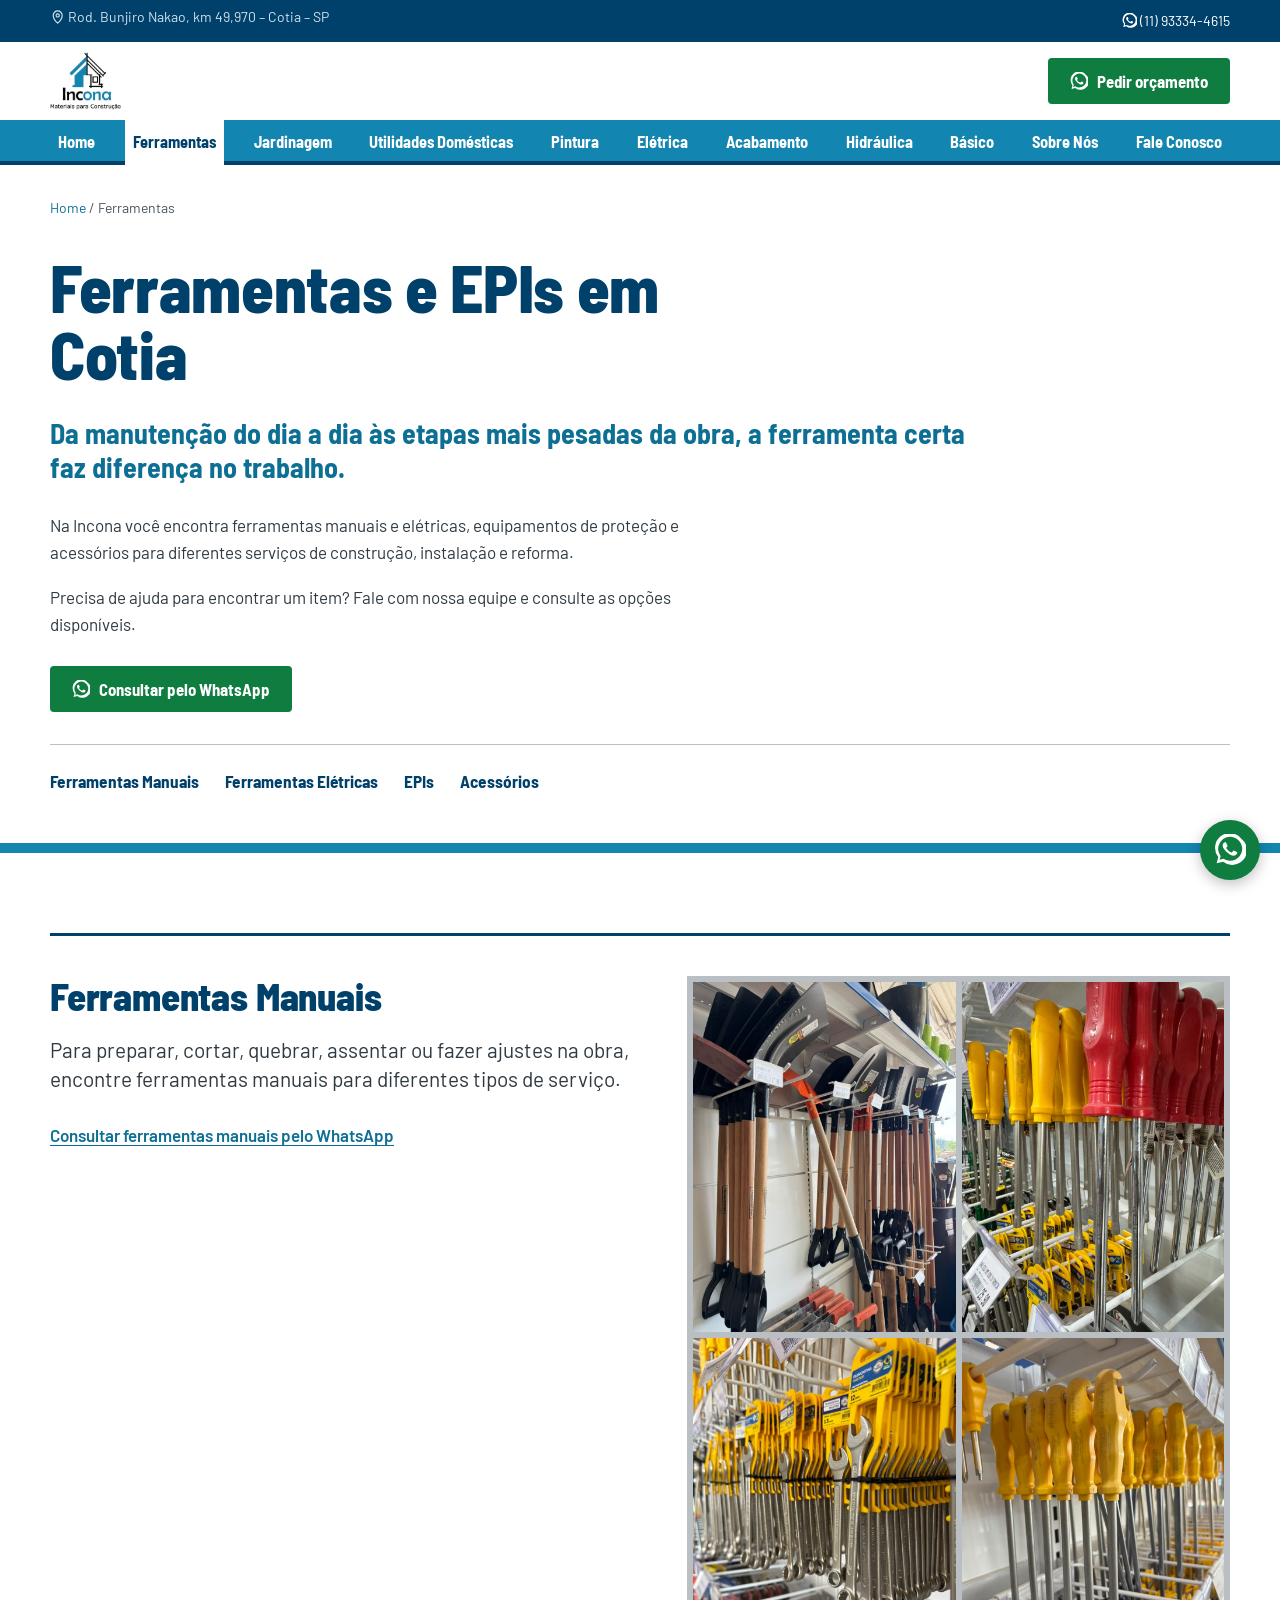
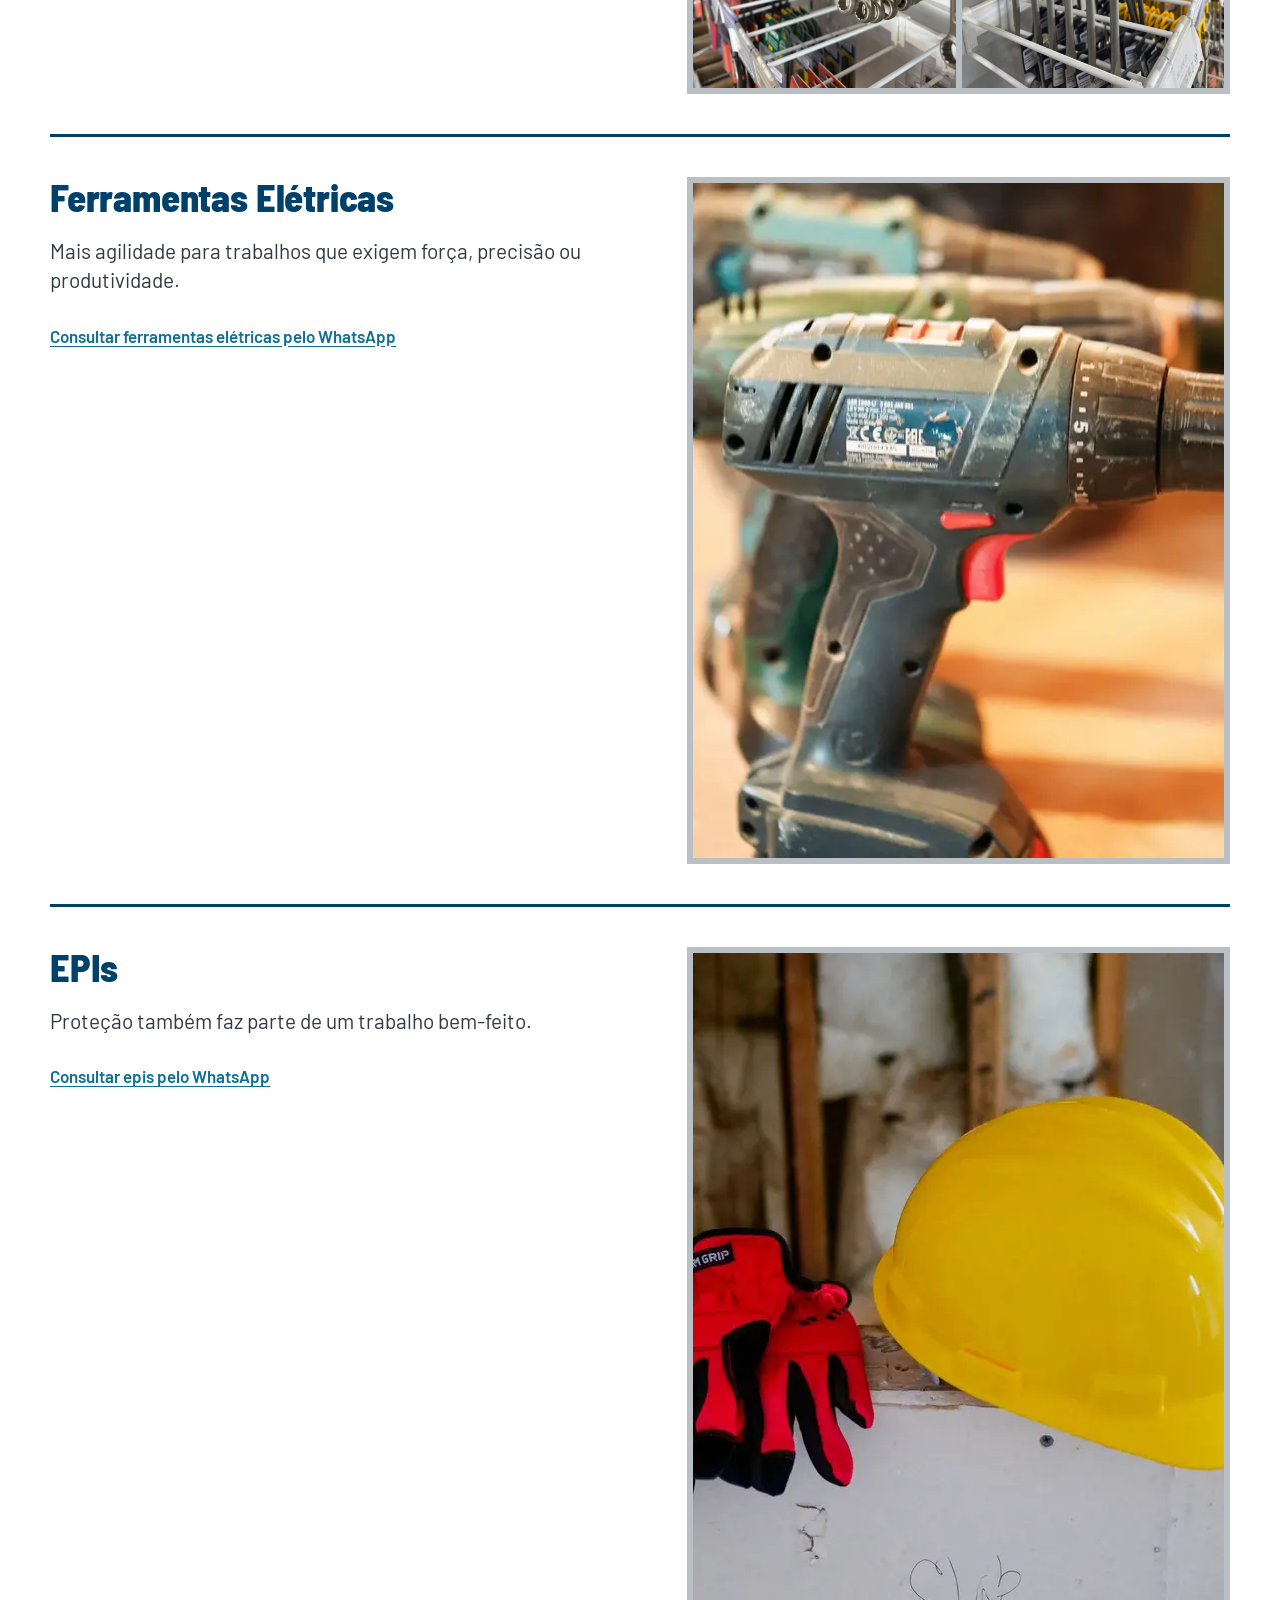
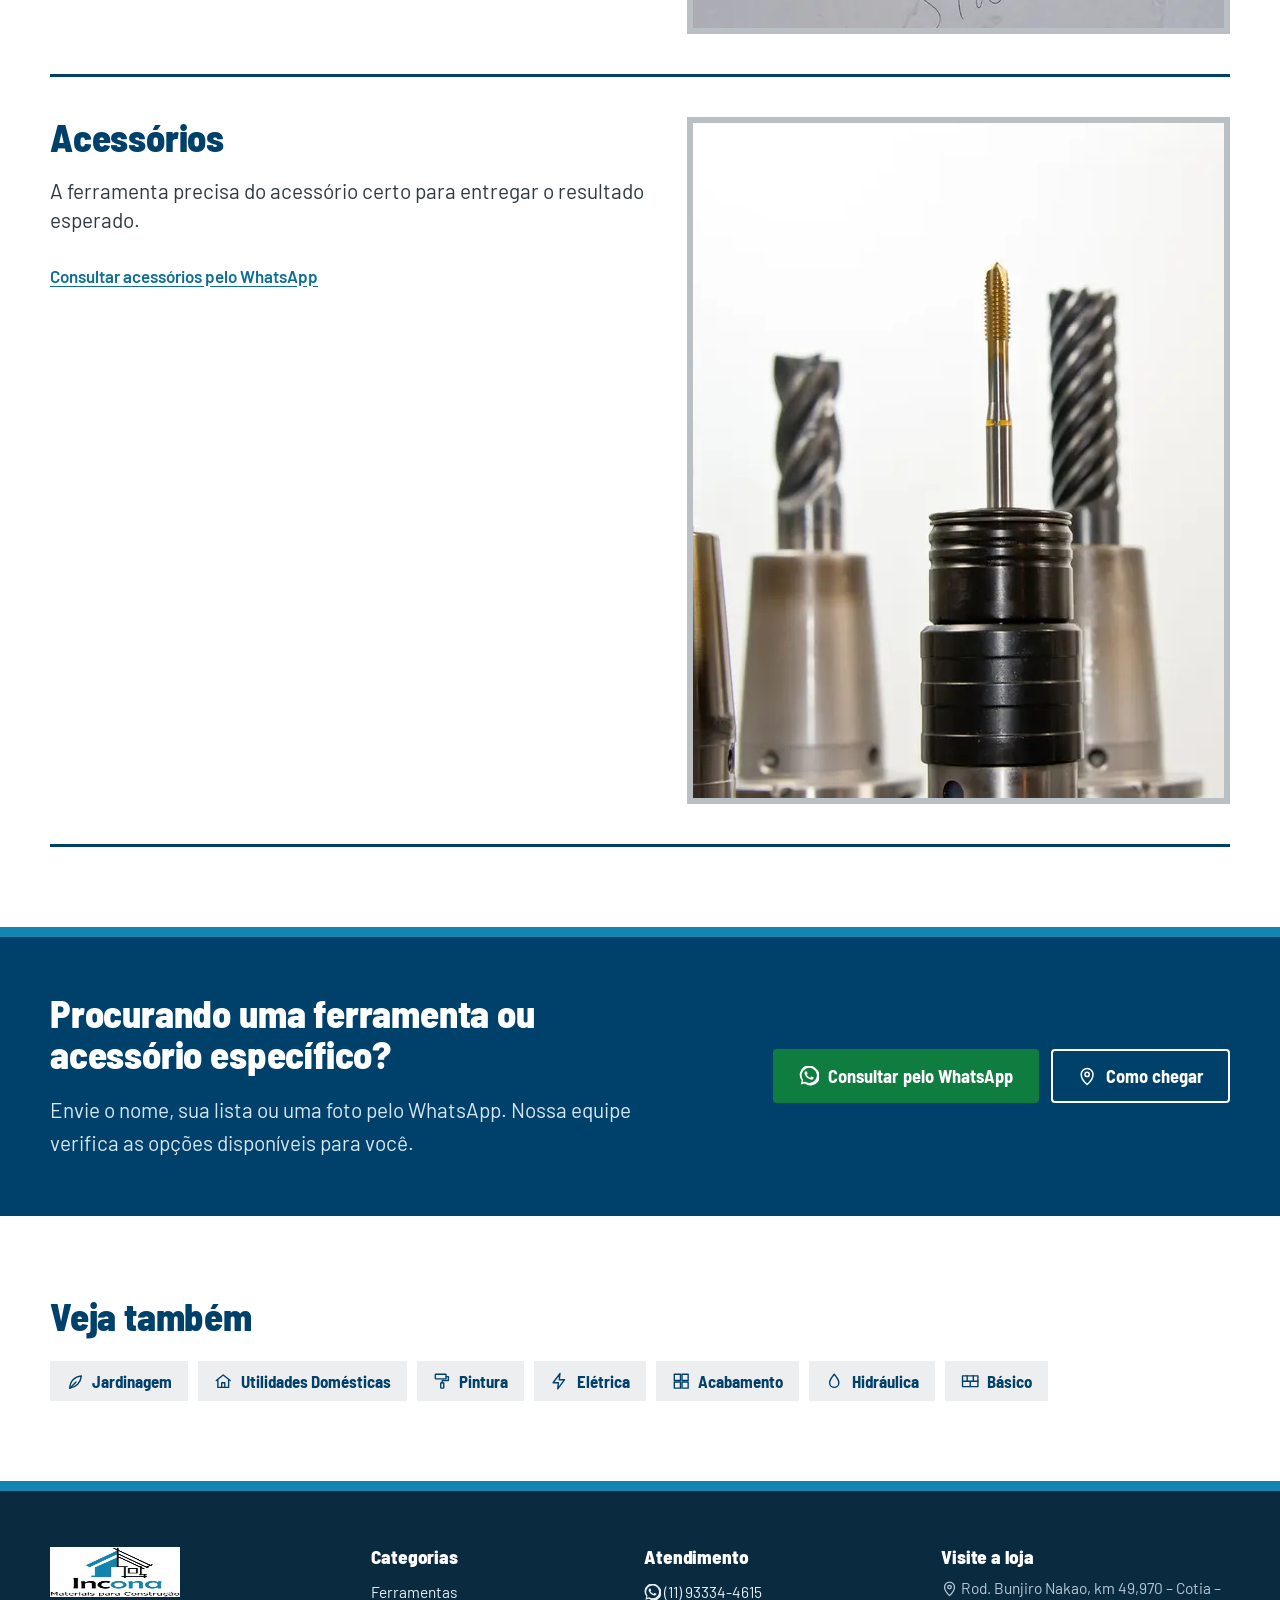
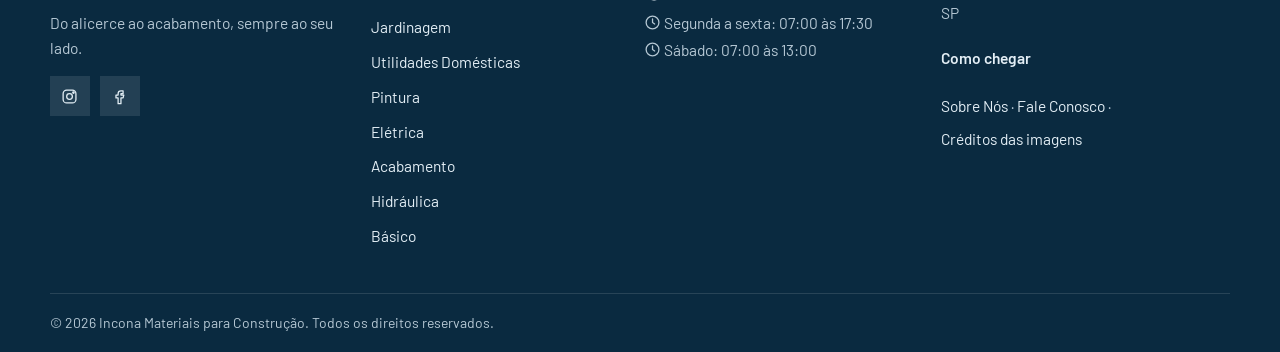
<file: docs/ferramentas/index.html>
<!DOCTYPE html>
<html lang="pt-BR">
<head>
<meta charset="utf-8">
<meta name="viewport" content="width=device-width, initial-scale=1">
<title>Ferramentas e EPIs em Cotia | Incona</title>
<meta name="description" content="Ferramentas manuais e elétricas, EPIs e acessórios para obra em Cotia. Tramontina, Vonder, Makita, Cortag e mais. Consulte a Incona pelo WhatsApp.">
<link rel="canonical" href="https://www.incona.com.br/ferramentas/">
<meta property="og:type" content="website">
<meta property="og:locale" content="pt_BR">
<meta property="og:site_name" content="Incona">
<meta property="og:title" content="Ferramentas e EPIs em Cotia | Incona">
<meta property="og:description" content="Ferramentas manuais e elétricas, EPIs e acessórios para obra em Cotia. Tramontina, Vonder, Makita, Cortag e mais. Consulte a Incona pelo WhatsApp.">
<meta property="og:url" content="https://www.incona.com.br/ferramentas/">
<meta property="og:image" content="https://incona.netlify.app/assets/fotos/fachada-incona.jpg">
<meta name="theme-color" content="#00416b">
<link rel="preconnect" href="https://fonts.googleapis.com">
<link rel="preconnect" href="https://fonts.gstatic.com" crossorigin>
<link href="https://fonts.googleapis.com/css2?family=Barlow+Semi+Condensed:wght@600;700;800&family=Barlow:wght@400;500;600&display=swap" rel="stylesheet">
<link rel="stylesheet" href="../assets/style.css?v=4ac93959">
<script>window.dataLayer=window.dataLayer||[];document.documentElement.classList.add('js');</script>
<!-- Google Tag Manager: preencher site.gtmId em src/content.js -->
<script type="application/ld+json">{"@context":"https://schema.org","@type":"HardwareStore","@id":"https://www.incona.com.br/#loja","name":"Incona Materiais para Construção","url":"https://www.incona.com.br/","logo":"https://incona.netlify.app/assets/loja/logoincona.webp","image":"https://incona.netlify.app/assets/fotos/fachada-incona.jpg","telephone":"+5511933344615","address":{"@type":"PostalAddress","streetAddress":"Rod. Bunjiro Nakao, km 49,970","addressLocality":"Cotia","addressRegion":"SP","addressCountry":"BR"},"geo":{"@type":"GeoCoordinates","latitude":-23.633516,"longitude":-47.055277},"openingHoursSpecification":[{"@type":"OpeningHoursSpecification","dayOfWeek":["Monday","Tuesday","Wednesday","Thursday","Friday"],"opens":"07:00","closes":"17:30"},{"@type":"OpeningHoursSpecification","dayOfWeek":"Saturday","opens":"07:00","closes":"13:00"}],"areaServed":"Cotia e região","sameAs":["https://www.instagram.com/inconamateriais/","https://www.facebook.com/pages/Incona-Materiais-Para-Construcao/1644761845543895"]}</script>
<script type="application/ld+json">{"@context":"https://schema.org","@type":"BreadcrumbList","itemListElement":[{"@type":"ListItem","position":1,"name":"Home","item":"https://www.incona.com.br/"},{"@type":"ListItem","position":2,"name":"Ferramentas","item":"https://www.incona.com.br/ferramentas/"}]}</script>
</head>
<body data-category="ferramentas" data-wa="5511933344615">
<a class="skip" href="#conteudo">Pular para o conteúdo</a>
<div class="topbar">
  <div class="wrap topbar__in">
    <span><svg class="ic" viewBox="0 0 24 24" fill="none" stroke="currentColor" stroke-width="1.8" stroke-linecap="round" stroke-linejoin="round" aria-hidden="true"><path d="M12 22s7-6.2 7-12a7 7 0 0 0-14 0c0 5.8 7 12 7 12z"/><circle cx="12" cy="10" r="2.5"/></svg> Rod. Bunjiro Nakao, km 49,970 – Cotia – SP</span>
    <span class="topbar__right">
      <a href="https://wa.me/5511933344615?text=Ol%C3%A1!%20Vim%20pelo%20site%20da%20Incona%20e%20gostaria%20de%20pedir%20um%20or%C3%A7amento." target="_blank" rel="noopener" data-track="whatsapp" data-wa-context="topbar"><svg class="ic" viewBox="0 0 24 24" fill="none" stroke="currentColor" stroke-width="1.8" stroke-linecap="round" stroke-linejoin="round" aria-hidden="true"><path d="M20.5 3.5A11 11 0 0 0 3.2 17.3L2 22l4.8-1.2A11 11 0 0 0 20.5 3.5zM12 20.1a9 9 0 0 1-4.6-1.3l-.3-.2-2.9.8.8-2.8-.2-.3A9 9 0 1 1 12 20.1zm5-6.7c-.3-.1-1.6-.8-1.9-.9-.2-.1-.4-.1-.6.1l-.9 1.1c-.2.2-.3.2-.6.1a7.4 7.4 0 0 1-3.7-3.2c-.3-.5.3-.4.8-1.4.1-.2 0-.3 0-.5l-.9-2c-.2-.5-.5-.5-.6-.5h-.5a1 1 0 0 0-.7.3 3 3 0 0 0-.9 2.2 5.2 5.2 0 0 0 1.1 2.8 11.9 11.9 0 0 0 4.6 4c1.7.7 2.4.8 3.2.7a2.8 2.8 0 0 0 1.8-1.3 2.3 2.3 0 0 0 .2-1.3c-.1-.1-.3-.2-.6-.3z" fill="currentColor" stroke="none"/></svg> (11) 93334-4615</a>
    </span>
  </div>
</div>
<header class="header">
  <div class="wrap header__in">
    <a class="logo" href="../" aria-label="Incona – página inicial"><img src="/assets/loja/logoincona.webp" alt="Incona Materiais para Construção" width="150" height="58"></a>
    <a class="btn btn--wa header__cta" href="https://wa.me/5511933344615?text=Ol%C3%A1!%20Vim%20pelo%20site%20da%20Incona%20e%20gostaria%20de%20pedir%20um%20or%C3%A7amento." target="_blank" rel="noopener" data-track="whatsapp" data-wa-context="header"><svg class="ic" viewBox="0 0 24 24" fill="none" stroke="currentColor" stroke-width="1.8" stroke-linecap="round" stroke-linejoin="round" aria-hidden="true"><path d="M20.5 3.5A11 11 0 0 0 3.2 17.3L2 22l4.8-1.2A11 11 0 0 0 20.5 3.5zM12 20.1a9 9 0 0 1-4.6-1.3l-.3-.2-2.9.8.8-2.8-.2-.3A9 9 0 1 1 12 20.1zm5-6.7c-.3-.1-1.6-.8-1.9-.9-.2-.1-.4-.1-.6.1l-.9 1.1c-.2.2-.3.2-.6.1a7.4 7.4 0 0 1-3.7-3.2c-.3-.5.3-.4.8-1.4.1-.2 0-.3 0-.5l-.9-2c-.2-.5-.5-.5-.6-.5h-.5a1 1 0 0 0-.7.3 3 3 0 0 0-.9 2.2 5.2 5.2 0 0 0 1.1 2.8 11.9 11.9 0 0 0 4.6 4c1.7.7 2.4.8 3.2.7a2.8 2.8 0 0 0 1.8-1.3 2.3 2.3 0 0 0 .2-1.3c-.1-.1-.3-.2-.6-.3z" fill="currentColor" stroke="none"/></svg> Pedir orçamento</a>
    <button class="menu-btn" aria-expanded="false" aria-controls="menu"><svg class="ic" viewBox="0 0 24 24" fill="none" stroke="currentColor" stroke-width="1.8" stroke-linecap="round" stroke-linejoin="round" aria-hidden="true"><path d="M3 6h18M3 12h18M3 18h18"/></svg><span>Menu</span></button>
  </div>
  <nav class="nav" id="menu" aria-label="Menu principal">
    <ul class="wrap nav__list">
      <li><a href="../">Home</a></li>
      <li><a href="../ferramentas/" aria-current="page">Ferramentas</a></li>
      <li><a href="../jardinagem/">Jardinagem</a></li>
      <li><a href="../utilidades-domesticas/">Utilidades Domésticas</a></li>
      <li><a href="../pintura/">Pintura</a></li>
      <li><a href="../eletrica/">Elétrica</a></li>
      <li><a href="../acabamento/">Acabamento</a></li>
      <li><a href="../hidraulica/">Hidráulica</a></li>
      <li><a href="../basico/">Básico</a></li>
      <li><a href="../sobre-nos/">Sobre Nós</a></li>
      <li><a href="../fale-conosco/">Fale Conosco</a></li>
    </ul>
  </nav>
</header>
<main id="conteudo">

<section class="page-hero">
  <div class="wrap">
    <nav class="crumbs" aria-label="Você está em"><a href="../">Home</a> <span>/</span> <span aria-current="page">Ferramentas</span></nav>
    <div class="page-hero__in">
      <div>
        <h1>Ferramentas e EPIs em Cotia</h1>
        <p class="page-hero__lead">Da manutenção do dia a dia às etapas mais pesadas da obra, a ferramenta certa faz diferença no trabalho.</p>
        <p>Na Incona você encontra ferramentas manuais e elétricas, equipamentos de proteção e acessórios para diferentes serviços de construção, instalação e reforma.</p>
        <p>Precisa de ajuda para encontrar um item? Fale com nossa equipe e consulte as opções disponíveis.</p>
        <div class="hero__actions">
          <a class="btn btn--wa" href="https://wa.me/5511933344615?text=Ol%C3%A1!%20Vim%20pelo%20site%20e%20gostaria%20de%20consultar%20ferramentas%2FEPIs." target="_blank" rel="noopener" data-track="whatsapp" data-wa-context="ferramentas-topo"><svg class="ic" viewBox="0 0 24 24" fill="none" stroke="currentColor" stroke-width="1.8" stroke-linecap="round" stroke-linejoin="round" aria-hidden="true"><path d="M20.5 3.5A11 11 0 0 0 3.2 17.3L2 22l4.8-1.2A11 11 0 0 0 20.5 3.5zM12 20.1a9 9 0 0 1-4.6-1.3l-.3-.2-2.9.8.8-2.8-.2-.3A9 9 0 1 1 12 20.1zm5-6.7c-.3-.1-1.6-.8-1.9-.9-.2-.1-.4-.1-.6.1l-.9 1.1c-.2.2-.3.2-.6.1a7.4 7.4 0 0 1-3.7-3.2c-.3-.5.3-.4.8-1.4.1-.2 0-.3 0-.5l-.9-2c-.2-.5-.5-.5-.6-.5h-.5a1 1 0 0 0-.7.3 3 3 0 0 0-.9 2.2 5.2 5.2 0 0 0 1.1 2.8 11.9 11.9 0 0 0 4.6 4c1.7.7 2.4.8 3.2.7a2.8 2.8 0 0 0 1.8-1.3 2.3 2.3 0 0 0 .2-1.3c-.1-.1-.3-.2-.6-.3z" fill="currentColor" stroke="none"/></svg> Consultar pelo WhatsApp</a>
        </div>
      </div>
    </div>
    <ul class="subnav" aria-label="Subdivisões de Ferramentas"><li><a href="#ferramentas-manuais">Ferramentas Manuais</a></li><li><a href="#ferramentas-eletricas">Ferramentas Elétricas</a></li><li><a href="#epis">EPIs</a></li><li><a href="#acessorios">Acessórios</a></li></ul>
  </div>
</section>

<div class="wrap"></div>

<section class="section">
  <div class="wrap subs">
    
    <article class="sub" id="ferramentas-manuais">
      <div class="sub__text">
        <h2>Ferramentas Manuais</h2>
        <p class="sub__lead">Para preparar, cortar, quebrar, assentar ou fazer ajustes na obra, encontre ferramentas manuais para diferentes tipos de serviço.</p>
        <a class="link-arrow" href="https://wa.me/5511933344615?text=Ol%C3%A1!%20Vim%20pelo%20site%20e%20gostaria%20de%20consultar%20ferramentas%2FEPIs.%20Tenho%20interesse%20em%3A%20Ferramentas%20Manuais." target="_blank" rel="noopener" data-track="whatsapp" data-wa-context="ferramentas-ferramentas-manuais">Consultar ferramentas manuais pelo WhatsApp</a>
      </div>
      <div class="media-row"><figure><img src="../assets/fotos/produtos/pas-tramontina.jpg" alt="Pás Tramontina com cabo de madeira expostas na Incona" width="900" height="1200" loading="lazy"></figure><figure><img src="../assets/fotos/produtos/chaves-combinadas-tramontina.jpg" alt="Chaves combinadas Tramontina Master na Incona" width="900" height="1200" loading="lazy"></figure><figure><img src="../assets/fotos/produtos/chaves-de-fenda.jpg" alt="Chaves de fenda e Phillips na Incona" width="900" height="1200" loading="lazy"></figure><figure><img src="../assets/fotos/produtos/chaves-de-fenda-tramontina.jpg" alt="Chaves de fenda Tramontina com cabo amarelo na Incona" width="900" height="1200" loading="lazy"></figure></div>
    </article>
    <article class="sub" id="ferramentas-eletricas">
      <div class="sub__text">
        <h2>Ferramentas Elétricas</h2>
        <p class="sub__lead">Mais agilidade para trabalhos que exigem força, precisão ou produtividade.</p>
        <a class="link-arrow" href="https://wa.me/5511933344615?text=Ol%C3%A1!%20Vim%20pelo%20site%20e%20gostaria%20de%20consultar%20ferramentas%2FEPIs.%20Tenho%20interesse%20em%3A%20Ferramentas%20El%C3%A9tricas." target="_blank" rel="noopener" data-track="whatsapp" data-wa-context="ferramentas-ferramentas-eletricas">Consultar ferramentas elétricas pelo WhatsApp</a>
      </div>
      <figure class="sub-photo"><img src="../assets/cat/ferr-ferramentas-el.webp" alt="Foto ilustrativa de ferramentas elétricas" width="900" height="675" loading="lazy" decoding="async"></figure>
    </article>
    <article class="sub" id="epis">
      <div class="sub__text">
        <h2>EPIs</h2>
        <p class="sub__lead">Proteção também faz parte de um trabalho bem-feito.</p>
        <a class="link-arrow" href="https://wa.me/5511933344615?text=Ol%C3%A1!%20Vim%20pelo%20site%20e%20gostaria%20de%20consultar%20ferramentas%2FEPIs.%20Tenho%20interesse%20em%3A%20EPIs." target="_blank" rel="noopener" data-track="whatsapp" data-wa-context="ferramentas-epis">Consultar epis pelo WhatsApp</a>
      </div>
      <figure class="sub-photo"><img src="../assets/cat/ferr-epis.webp" alt="Foto ilustrativa de epis" width="900" height="675" loading="lazy" decoding="async"></figure>
    </article>
    <article class="sub" id="acessorios">
      <div class="sub__text">
        <h2>Acessórios</h2>
        <p class="sub__lead">A ferramenta precisa do acessório certo para entregar o resultado esperado.</p>
        <a class="link-arrow" href="https://wa.me/5511933344615?text=Ol%C3%A1!%20Vim%20pelo%20site%20e%20gostaria%20de%20consultar%20ferramentas%2FEPIs.%20Tenho%20interesse%20em%3A%20Acess%C3%B3rios." target="_blank" rel="noopener" data-track="whatsapp" data-wa-context="ferramentas-acessorios">Consultar acessórios pelo WhatsApp</a>
      </div>
      <figure class="sub-photo"><img src="../assets/cat/ferr-acessorios.webp" alt="Foto ilustrativa de acessórios" width="900" height="675" loading="lazy" decoding="async"></figure>
    </article>
  </div>
</section>


<section class="cta-band">
  <div class="wrap cta-band__in">
    <div>
      <h2>Procurando uma ferramenta ou acessório específico?</h2>
      <p>Envie o nome, sua lista ou uma foto pelo WhatsApp. Nossa equipe verifica as opções disponíveis para você.</p>
    </div>
    <div class="cta-band__actions">
      <a class="btn btn--wa btn--lg" href="https://wa.me/5511933344615?text=Ol%C3%A1!%20Vim%20pelo%20site%20e%20gostaria%20de%20consultar%20ferramentas%2FEPIs." target="_blank" rel="noopener" data-track="whatsapp" data-wa-context="cta"><svg class="ic" viewBox="0 0 24 24" fill="none" stroke="currentColor" stroke-width="1.8" stroke-linecap="round" stroke-linejoin="round" aria-hidden="true"><path d="M20.5 3.5A11 11 0 0 0 3.2 17.3L2 22l4.8-1.2A11 11 0 0 0 20.5 3.5zM12 20.1a9 9 0 0 1-4.6-1.3l-.3-.2-2.9.8.8-2.8-.2-.3A9 9 0 1 1 12 20.1zm5-6.7c-.3-.1-1.6-.8-1.9-.9-.2-.1-.4-.1-.6.1l-.9 1.1c-.2.2-.3.2-.6.1a7.4 7.4 0 0 1-3.7-3.2c-.3-.5.3-.4.8-1.4.1-.2 0-.3 0-.5l-.9-2c-.2-.5-.5-.5-.6-.5h-.5a1 1 0 0 0-.7.3 3 3 0 0 0-.9 2.2 5.2 5.2 0 0 0 1.1 2.8 11.9 11.9 0 0 0 4.6 4c1.7.7 2.4.8 3.2.7a2.8 2.8 0 0 0 1.8-1.3 2.3 2.3 0 0 0 .2-1.3c-.1-.1-.3-.2-.6-.3z" fill="currentColor" stroke="none"/></svg> Consultar pelo WhatsApp</a>
      <a class="btn btn--ghost-light btn--lg" href="https://www.google.com/maps/search/?api=1&query=-23.633516,-47.055277" target="_blank" rel="noopener" data-track="map"><svg class="ic" viewBox="0 0 24 24" fill="none" stroke="currentColor" stroke-width="1.8" stroke-linecap="round" stroke-linejoin="round" aria-hidden="true"><path d="M12 22s7-6.2 7-12a7 7 0 0 0-14 0c0 5.8 7 12 7 12z"/><circle cx="12" cy="10" r="2.5"/></svg> Como chegar</a>
    </div>
  </div>
</section>

<section class="section">
  <div class="wrap">
    <h2 class="section__title">Veja também</h2>
    <ul class="other-cats"><li><a href="../jardinagem/"><svg class="ic" viewBox="0 0 24 24" fill="none" stroke="currentColor" stroke-width="1.8" stroke-linecap="round" stroke-linejoin="round" aria-hidden="true"><path d="M5 21c0-9 6-15 15-16-1 9-7 15-15 16z"/><path d="M5 21l8-8"/></svg> Jardinagem</a></li><li><a href="../utilidades-domesticas/"><svg class="ic" viewBox="0 0 24 24" fill="none" stroke="currentColor" stroke-width="1.8" stroke-linecap="round" stroke-linejoin="round" aria-hidden="true"><path d="M3 11l9-7 9 7"/><path d="M5 10v10h14V10"/><path d="M10 20v-6h4v6"/></svg> Utilidades Domésticas</a></li><li><a href="../pintura/"><svg class="ic" viewBox="0 0 24 24" fill="none" stroke="currentColor" stroke-width="1.8" stroke-linecap="round" stroke-linejoin="round" aria-hidden="true"><rect x="3" y="3" width="14" height="6" rx="1"/><path d="M17 6h3v5h-8v3"/><rect x="10" y="14" width="4" height="7" rx="1"/></svg> Pintura</a></li><li><a href="../eletrica/"><svg class="ic" viewBox="0 0 24 24" fill="none" stroke="currentColor" stroke-width="1.8" stroke-linecap="round" stroke-linejoin="round" aria-hidden="true"><path d="M13 2L4 14h7l-1 8 9-12h-7z"/></svg> Elétrica</a></li><li><a href="../acabamento/"><svg class="ic" viewBox="0 0 24 24" fill="none" stroke="currentColor" stroke-width="1.8" stroke-linecap="round" stroke-linejoin="round" aria-hidden="true"><rect x="3" y="3" width="8" height="8"/><rect x="13" y="3" width="8" height="8"/><rect x="3" y="13" width="8" height="8"/><rect x="13" y="13" width="8" height="8"/></svg> Acabamento</a></li><li><a href="../hidraulica/"><svg class="ic" viewBox="0 0 24 24" fill="none" stroke="currentColor" stroke-width="1.8" stroke-linecap="round" stroke-linejoin="round" aria-hidden="true"><path d="M12 3s6 7 6 11a6 6 0 0 1-12 0c0-4 6-11 6-11z"/></svg> Hidráulica</a></li><li><a href="../basico/"><svg class="ic" viewBox="0 0 24 24" fill="none" stroke="currentColor" stroke-width="1.8" stroke-linecap="round" stroke-linejoin="round" aria-hidden="true"><rect x="2" y="5" width="20" height="14"/><path d="M2 12h20M8 5v7M16 5v7M12 12v7"/></svg> Básico</a></li></ul>
  </div>
</section>
</main>
<footer class="footer">
  <div class="wrap footer__grid">
    <div>
      <img class="footer__logo" src="/assets/loja/logoincona.webp" alt="Incona" width="130" height="50" loading="lazy">
      <p>Do alicerce ao acabamento, sempre ao seu lado.</p>
      <p class="footer__social">
        <a href="https://www.instagram.com/inconamateriais/" target="_blank" rel="noopener" aria-label="Instagram da Incona"><svg class="ic" viewBox="0 0 24 24" fill="none" stroke="currentColor" stroke-width="1.8" stroke-linecap="round" stroke-linejoin="round" aria-hidden="true"><rect x="3" y="3" width="18" height="18" rx="5"/><circle cx="12" cy="12" r="4"/><circle cx="17.5" cy="6.5" r="1" fill="currentColor"/></svg></a>
        <a href="https://www.facebook.com/pages/Incona-Materiais-Para-Construcao/1644761845543895" target="_blank" rel="noopener" aria-label="Facebook da Incona"><svg class="ic" viewBox="0 0 24 24" fill="none" stroke="currentColor" stroke-width="1.8" stroke-linecap="round" stroke-linejoin="round" aria-hidden="true"><path d="M14 8h3V4h-3a4 4 0 0 0-4 4v2H7v4h3v8h4v-8h3l1-4h-4V8z"/></svg></a>
      </p>
    </div>
    <div>
      <h2 class="footer__h">Categorias</h2>
      <ul><li><a href="../ferramentas/">Ferramentas</a></li><li><a href="../jardinagem/">Jardinagem</a></li><li><a href="../utilidades-domesticas/">Utilidades Domésticas</a></li><li><a href="../pintura/">Pintura</a></li><li><a href="../eletrica/">Elétrica</a></li><li><a href="../acabamento/">Acabamento</a></li><li><a href="../hidraulica/">Hidráulica</a></li><li><a href="../basico/">Básico</a></li></ul>
    </div>
    <div>
      <h2 class="footer__h">Atendimento</h2>
      <ul>
        <li><a href="https://wa.me/5511933344615?text=Ol%C3%A1!%20Vim%20pelo%20site%20da%20Incona%20e%20gostaria%20de%20pedir%20um%20or%C3%A7amento." target="_blank" rel="noopener" data-track="whatsapp" data-wa-context="footer"><svg class="ic" viewBox="0 0 24 24" fill="none" stroke="currentColor" stroke-width="1.8" stroke-linecap="round" stroke-linejoin="round" aria-hidden="true"><path d="M20.5 3.5A11 11 0 0 0 3.2 17.3L2 22l4.8-1.2A11 11 0 0 0 20.5 3.5zM12 20.1a9 9 0 0 1-4.6-1.3l-.3-.2-2.9.8.8-2.8-.2-.3A9 9 0 1 1 12 20.1zm5-6.7c-.3-.1-1.6-.8-1.9-.9-.2-.1-.4-.1-.6.1l-.9 1.1c-.2.2-.3.2-.6.1a7.4 7.4 0 0 1-3.7-3.2c-.3-.5.3-.4.8-1.4.1-.2 0-.3 0-.5l-.9-2c-.2-.5-.5-.5-.6-.5h-.5a1 1 0 0 0-.7.3 3 3 0 0 0-.9 2.2 5.2 5.2 0 0 0 1.1 2.8 11.9 11.9 0 0 0 4.6 4c1.7.7 2.4.8 3.2.7a2.8 2.8 0 0 0 1.8-1.3 2.3 2.3 0 0 0 .2-1.3c-.1-.1-.3-.2-.6-.3z" fill="currentColor" stroke="none"/></svg> (11) 93334-4615</a></li>
        <li><svg class="ic" viewBox="0 0 24 24" fill="none" stroke="currentColor" stroke-width="1.8" stroke-linecap="round" stroke-linejoin="round" aria-hidden="true"><circle cx="12" cy="12" r="9"/><path d="M12 7v5l3 2"/></svg> Segunda a sexta: 07:00 às 17:30</li><li><svg class="ic" viewBox="0 0 24 24" fill="none" stroke="currentColor" stroke-width="1.8" stroke-linecap="round" stroke-linejoin="round" aria-hidden="true"><circle cx="12" cy="12" r="9"/><path d="M12 7v5l3 2"/></svg> Sábado: 07:00 às 13:00</li>
      </ul>
    </div>
    <div>
      <h2 class="footer__h">Visite a loja</h2>
      <p><svg class="ic" viewBox="0 0 24 24" fill="none" stroke="currentColor" stroke-width="1.8" stroke-linecap="round" stroke-linejoin="round" aria-hidden="true"><path d="M12 22s7-6.2 7-12a7 7 0 0 0-14 0c0 5.8 7 12 7 12z"/><circle cx="12" cy="10" r="2.5"/></svg> Rod. Bunjiro Nakao, km 49,970 – Cotia – SP</p>
      <p><a class="link-arrow" href="https://www.google.com/maps/search/?api=1&query=-23.633516,-47.055277" target="_blank" rel="noopener" data-track="map">Como chegar</a></p>
      <p><a href="../sobre-nos/">Sobre Nós</a> · <a href="../fale-conosco/">Fale Conosco</a> · <a href="../creditos/">Créditos das imagens</a></p>
    </div>
  </div>
  <div class="footer__copy wrap">© 2026 Incona Materiais para Construção. Todos os direitos reservados.</div>
</footer>
<a class="wa-float" href="https://wa.me/5511933344615?text=Ol%C3%A1!%20Vim%20pelo%20site%20da%20Incona%20e%20gostaria%20de%20pedir%20um%20or%C3%A7amento." target="_blank" rel="noopener" data-track="whatsapp" data-wa-context="flutuante" aria-label="Falar com a Incona pelo WhatsApp"><svg class="ic" viewBox="0 0 24 24" fill="none" stroke="currentColor" stroke-width="1.8" stroke-linecap="round" stroke-linejoin="round" aria-hidden="true"><path d="M20.5 3.5A11 11 0 0 0 3.2 17.3L2 22l4.8-1.2A11 11 0 0 0 20.5 3.5zM12 20.1a9 9 0 0 1-4.6-1.3l-.3-.2-2.9.8.8-2.8-.2-.3A9 9 0 1 1 12 20.1zm5-6.7c-.3-.1-1.6-.8-1.9-.9-.2-.1-.4-.1-.6.1l-.9 1.1c-.2.2-.3.2-.6.1a7.4 7.4 0 0 1-3.7-3.2c-.3-.5.3-.4.8-1.4.1-.2 0-.3 0-.5l-.9-2c-.2-.5-.5-.5-.6-.5h-.5a1 1 0 0 0-.7.3 3 3 0 0 0-.9 2.2 5.2 5.2 0 0 0 1.1 2.8 11.9 11.9 0 0 0 4.6 4c1.7.7 2.4.8 3.2.7a2.8 2.8 0 0 0 1.8-1.3 2.3 2.3 0 0 0 .2-1.3c-.1-.1-.3-.2-.6-.3z" fill="currentColor" stroke="none"/></svg></a>
<script src="../assets/main.js?v=42abd8b5" defer></script>
</body>
</html>
</file>
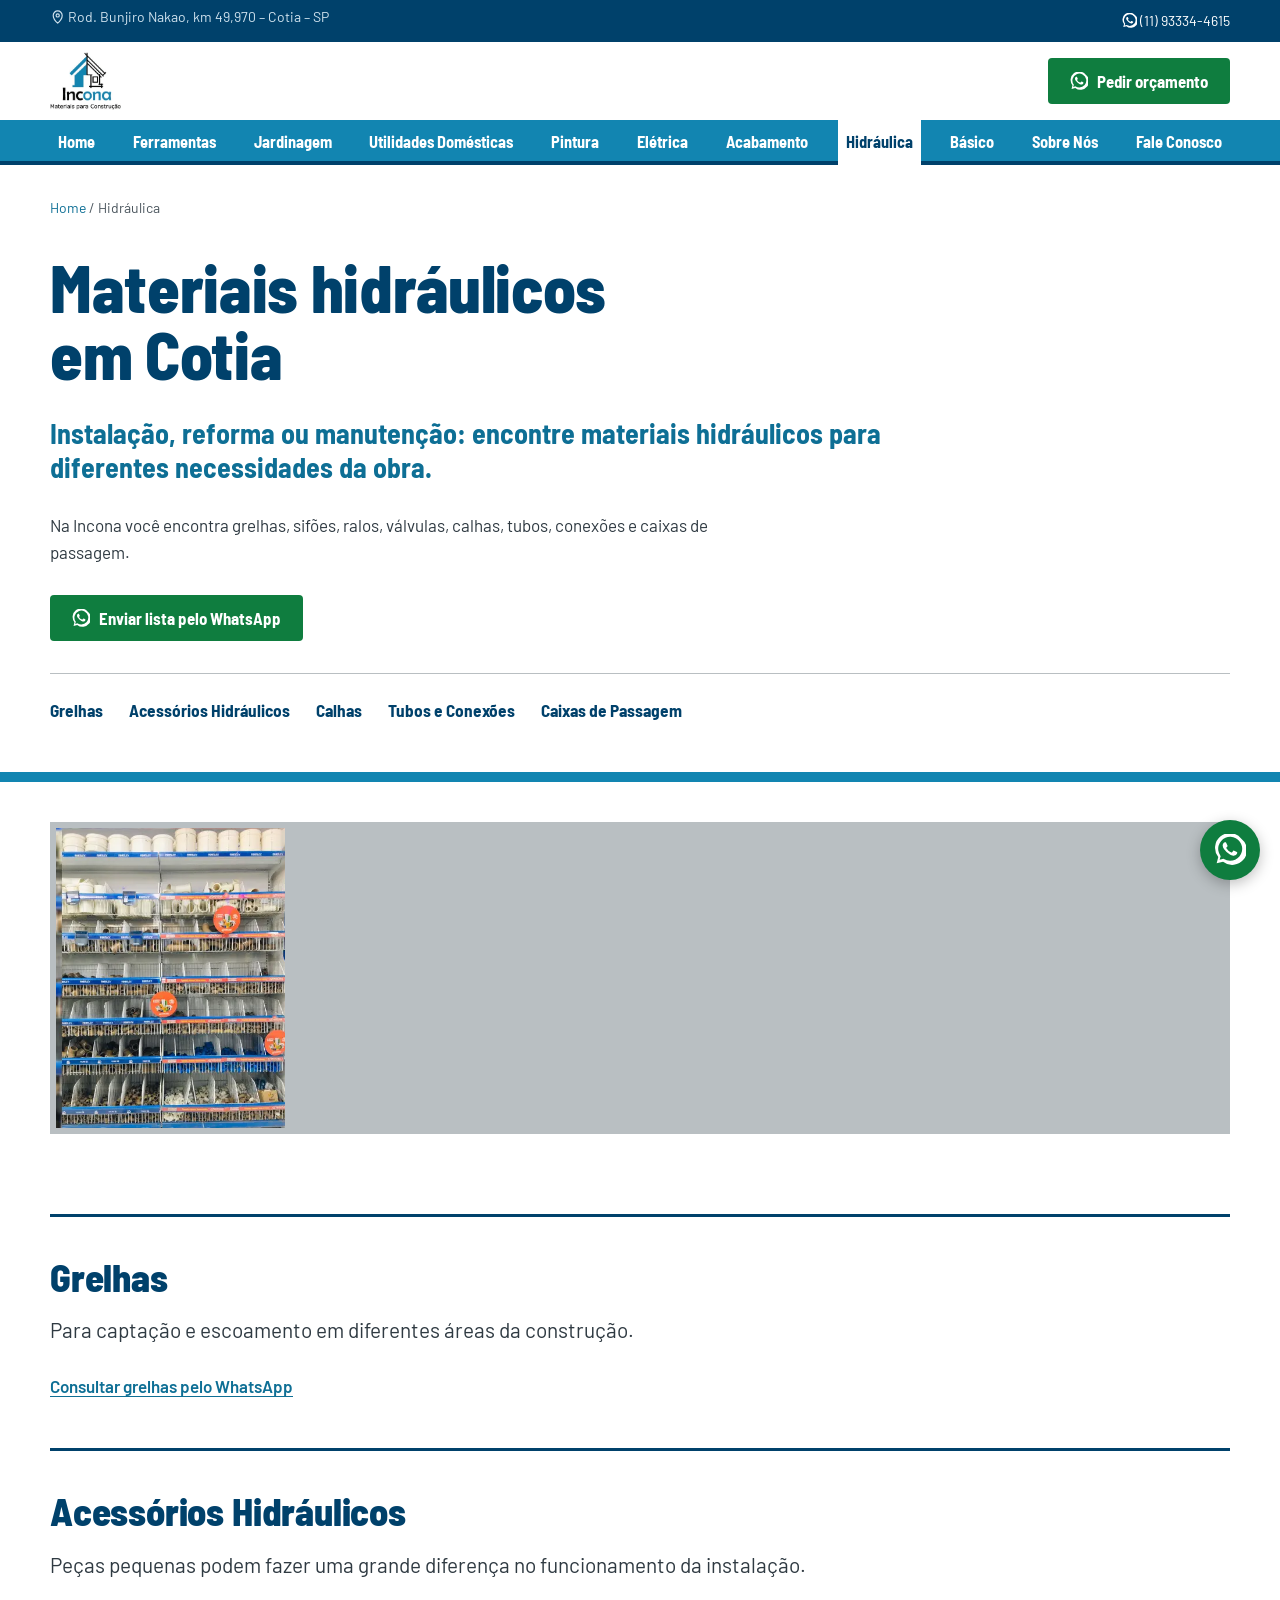
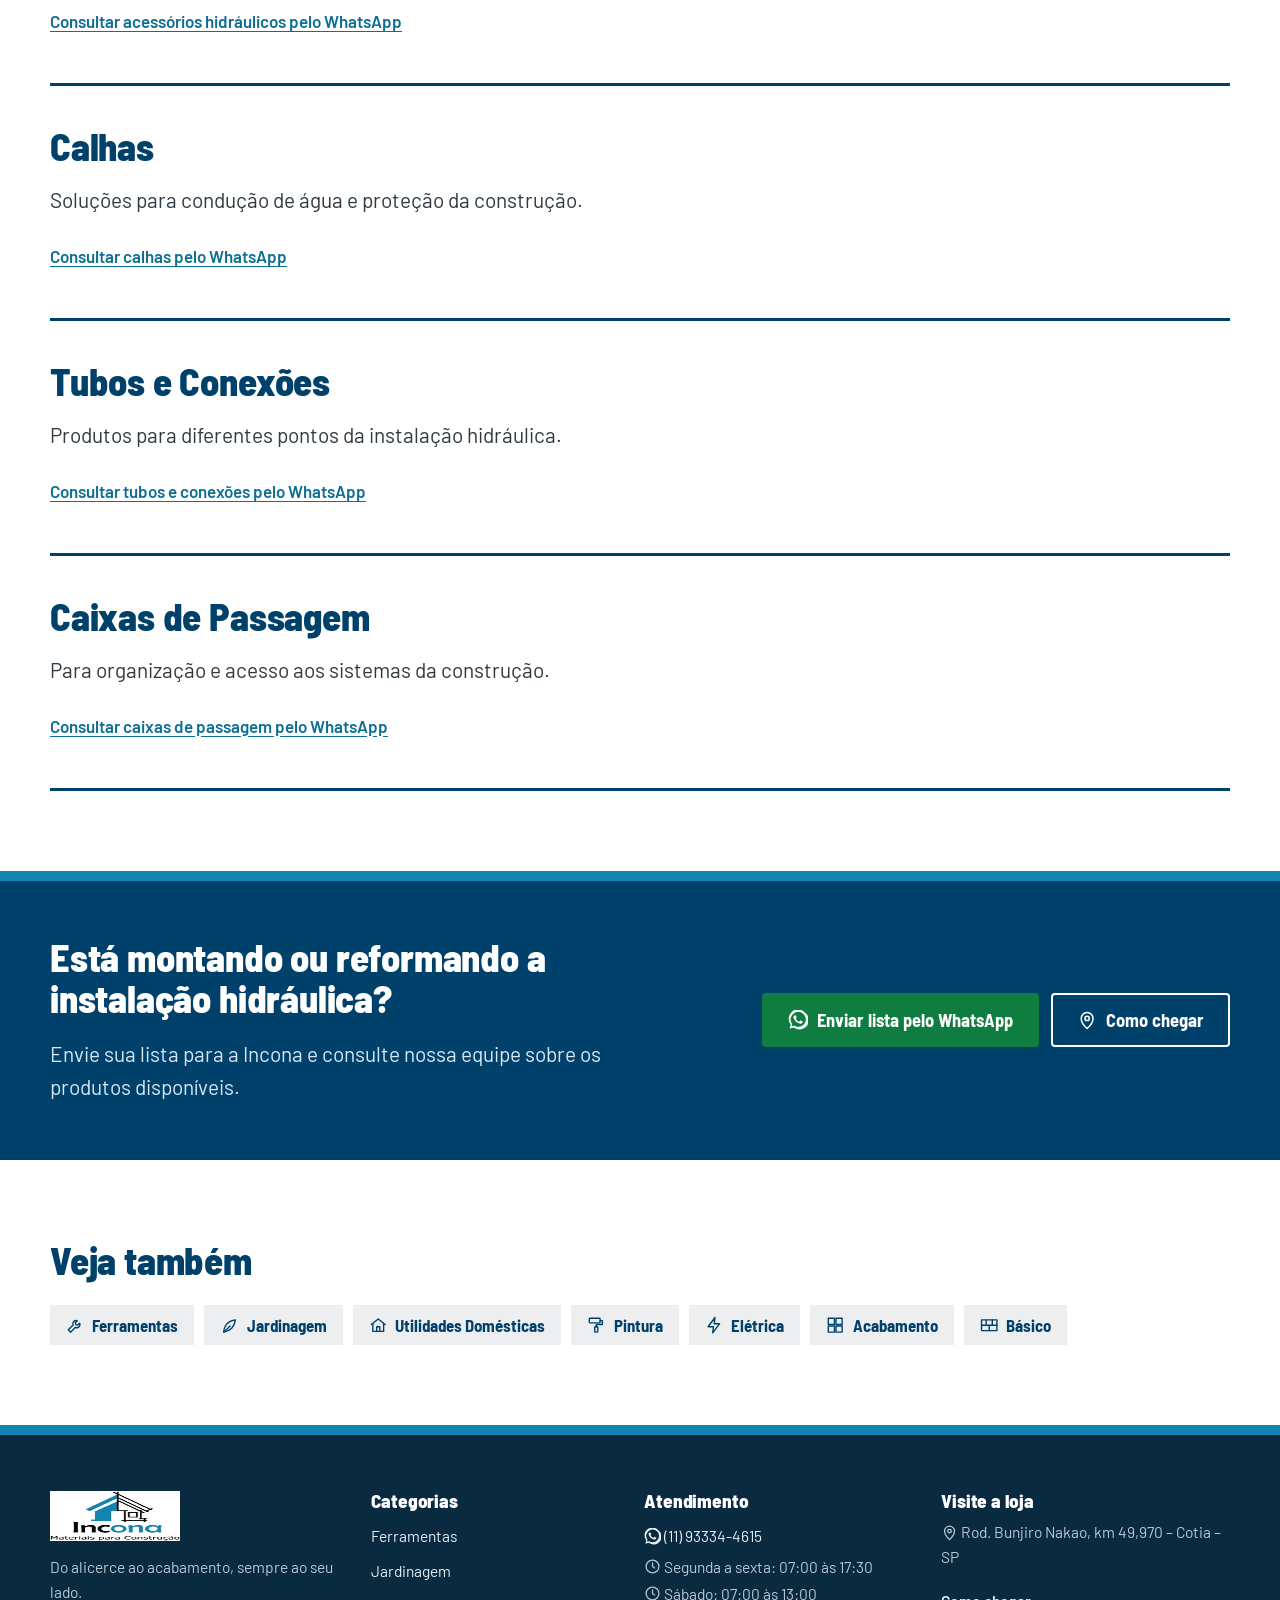
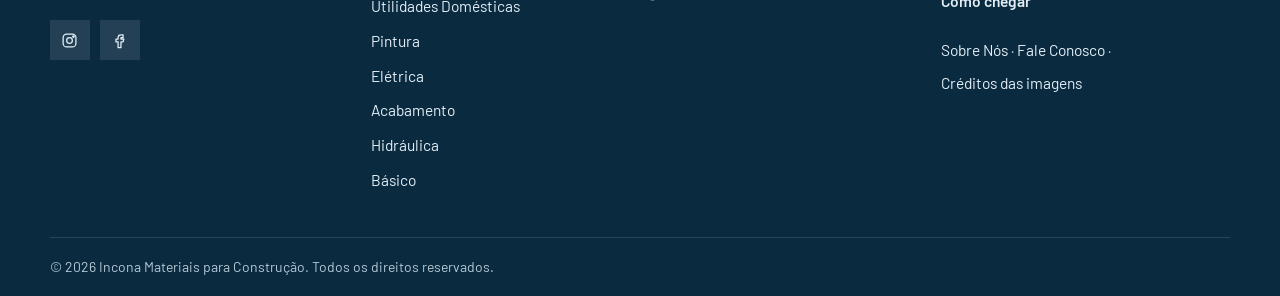
<file: docs/hidraulica/index.html>
<!DOCTYPE html>
<html lang="pt-BR">
<head>
<meta charset="utf-8">
<meta name="viewport" content="width=device-width, initial-scale=1">
<title>Materiais Hidráulicos em Cotia | Incona</title>
<meta name="description" content="Tubos e conexões Tigre e Krona, grelhas, sifões, ralos, válvulas, calhas e caixas de passagem em Cotia. Envie sua lista para a Incona.">
<link rel="canonical" href="https://www.incona.com.br/hidraulica/">
<meta property="og:type" content="website">
<meta property="og:locale" content="pt_BR">
<meta property="og:site_name" content="Incona">
<meta property="og:title" content="Materiais Hidráulicos em Cotia | Incona">
<meta property="og:description" content="Tubos e conexões Tigre e Krona, grelhas, sifões, ralos, válvulas, calhas e caixas de passagem em Cotia. Envie sua lista para a Incona.">
<meta property="og:url" content="https://www.incona.com.br/hidraulica/">
<meta property="og:image" content="https://incona.netlify.app/assets/loja/slider5.webp">
<meta name="theme-color" content="#00416b">
<link rel="preconnect" href="https://fonts.googleapis.com">
<link rel="preconnect" href="https://fonts.gstatic.com" crossorigin>
<link href="https://fonts.googleapis.com/css2?family=Barlow+Semi+Condensed:wght@600;700;800&family=Barlow:wght@400;500;600&display=swap" rel="stylesheet">
<link rel="stylesheet" href="../assets/style.css?v=4ac93959">
<script>window.dataLayer=window.dataLayer||[];document.documentElement.classList.add('js');</script>
<!-- Google Tag Manager: preencher site.gtmId em src/content.js -->
<script type="application/ld+json">{"@context":"https://schema.org","@type":"HardwareStore","@id":"https://www.incona.com.br/#loja","name":"Incona Materiais para Construção","url":"https://www.incona.com.br/","logo":"https://incona.netlify.app/assets/loja/logoincona.webp","image":"https://incona.netlify.app/assets/fotos/fachada-incona.jpg","telephone":"+5511933344615","address":{"@type":"PostalAddress","streetAddress":"Rod. Bunjiro Nakao, km 49,970","addressLocality":"Cotia","addressRegion":"SP","addressCountry":"BR"},"geo":{"@type":"GeoCoordinates","latitude":-23.633516,"longitude":-47.055277},"openingHoursSpecification":[{"@type":"OpeningHoursSpecification","dayOfWeek":["Monday","Tuesday","Wednesday","Thursday","Friday"],"opens":"07:00","closes":"17:30"},{"@type":"OpeningHoursSpecification","dayOfWeek":"Saturday","opens":"07:00","closes":"13:00"}],"areaServed":"Cotia e região","sameAs":["https://www.instagram.com/inconamateriais/","https://www.facebook.com/pages/Incona-Materiais-Para-Construcao/1644761845543895"]}</script>
<script type="application/ld+json">{"@context":"https://schema.org","@type":"BreadcrumbList","itemListElement":[{"@type":"ListItem","position":1,"name":"Home","item":"https://www.incona.com.br/"},{"@type":"ListItem","position":2,"name":"Hidráulica","item":"https://www.incona.com.br/hidraulica/"}]}</script>
</head>
<body data-category="hidraulica" data-wa="5511933344615">
<a class="skip" href="#conteudo">Pular para o conteúdo</a>
<div class="topbar">
  <div class="wrap topbar__in">
    <span><svg class="ic" viewBox="0 0 24 24" fill="none" stroke="currentColor" stroke-width="1.8" stroke-linecap="round" stroke-linejoin="round" aria-hidden="true"><path d="M12 22s7-6.2 7-12a7 7 0 0 0-14 0c0 5.8 7 12 7 12z"/><circle cx="12" cy="10" r="2.5"/></svg> Rod. Bunjiro Nakao, km 49,970 – Cotia – SP</span>
    <span class="topbar__right">
      <a href="https://wa.me/5511933344615?text=Ol%C3%A1!%20Vim%20pelo%20site%20da%20Incona%20e%20gostaria%20de%20pedir%20um%20or%C3%A7amento." target="_blank" rel="noopener" data-track="whatsapp" data-wa-context="topbar"><svg class="ic" viewBox="0 0 24 24" fill="none" stroke="currentColor" stroke-width="1.8" stroke-linecap="round" stroke-linejoin="round" aria-hidden="true"><path d="M20.5 3.5A11 11 0 0 0 3.2 17.3L2 22l4.8-1.2A11 11 0 0 0 20.5 3.5zM12 20.1a9 9 0 0 1-4.6-1.3l-.3-.2-2.9.8.8-2.8-.2-.3A9 9 0 1 1 12 20.1zm5-6.7c-.3-.1-1.6-.8-1.9-.9-.2-.1-.4-.1-.6.1l-.9 1.1c-.2.2-.3.2-.6.1a7.4 7.4 0 0 1-3.7-3.2c-.3-.5.3-.4.8-1.4.1-.2 0-.3 0-.5l-.9-2c-.2-.5-.5-.5-.6-.5h-.5a1 1 0 0 0-.7.3 3 3 0 0 0-.9 2.2 5.2 5.2 0 0 0 1.1 2.8 11.9 11.9 0 0 0 4.6 4c1.7.7 2.4.8 3.2.7a2.8 2.8 0 0 0 1.8-1.3 2.3 2.3 0 0 0 .2-1.3c-.1-.1-.3-.2-.6-.3z" fill="currentColor" stroke="none"/></svg> (11) 93334-4615</a>
    </span>
  </div>
</div>
<header class="header">
  <div class="wrap header__in">
    <a class="logo" href="../" aria-label="Incona – página inicial"><img src="/assets/loja/logoincona.webp" alt="Incona Materiais para Construção" width="150" height="58"></a>
    <a class="btn btn--wa header__cta" href="https://wa.me/5511933344615?text=Ol%C3%A1!%20Vim%20pelo%20site%20da%20Incona%20e%20gostaria%20de%20pedir%20um%20or%C3%A7amento." target="_blank" rel="noopener" data-track="whatsapp" data-wa-context="header"><svg class="ic" viewBox="0 0 24 24" fill="none" stroke="currentColor" stroke-width="1.8" stroke-linecap="round" stroke-linejoin="round" aria-hidden="true"><path d="M20.5 3.5A11 11 0 0 0 3.2 17.3L2 22l4.8-1.2A11 11 0 0 0 20.5 3.5zM12 20.1a9 9 0 0 1-4.6-1.3l-.3-.2-2.9.8.8-2.8-.2-.3A9 9 0 1 1 12 20.1zm5-6.7c-.3-.1-1.6-.8-1.9-.9-.2-.1-.4-.1-.6.1l-.9 1.1c-.2.2-.3.2-.6.1a7.4 7.4 0 0 1-3.7-3.2c-.3-.5.3-.4.8-1.4.1-.2 0-.3 0-.5l-.9-2c-.2-.5-.5-.5-.6-.5h-.5a1 1 0 0 0-.7.3 3 3 0 0 0-.9 2.2 5.2 5.2 0 0 0 1.1 2.8 11.9 11.9 0 0 0 4.6 4c1.7.7 2.4.8 3.2.7a2.8 2.8 0 0 0 1.8-1.3 2.3 2.3 0 0 0 .2-1.3c-.1-.1-.3-.2-.6-.3z" fill="currentColor" stroke="none"/></svg> Pedir orçamento</a>
    <button class="menu-btn" aria-expanded="false" aria-controls="menu"><svg class="ic" viewBox="0 0 24 24" fill="none" stroke="currentColor" stroke-width="1.8" stroke-linecap="round" stroke-linejoin="round" aria-hidden="true"><path d="M3 6h18M3 12h18M3 18h18"/></svg><span>Menu</span></button>
  </div>
  <nav class="nav" id="menu" aria-label="Menu principal">
    <ul class="wrap nav__list">
      <li><a href="../">Home</a></li>
      <li><a href="../ferramentas/">Ferramentas</a></li>
      <li><a href="../jardinagem/">Jardinagem</a></li>
      <li><a href="../utilidades-domesticas/">Utilidades Domésticas</a></li>
      <li><a href="../pintura/">Pintura</a></li>
      <li><a href="../eletrica/">Elétrica</a></li>
      <li><a href="../acabamento/">Acabamento</a></li>
      <li><a href="../hidraulica/" aria-current="page">Hidráulica</a></li>
      <li><a href="../basico/">Básico</a></li>
      <li><a href="../sobre-nos/">Sobre Nós</a></li>
      <li><a href="../fale-conosco/">Fale Conosco</a></li>
    </ul>
  </nav>
</header>
<main id="conteudo">

<section class="page-hero">
  <div class="wrap">
    <nav class="crumbs" aria-label="Você está em"><a href="../">Home</a> <span>/</span> <span aria-current="page">Hidráulica</span></nav>
    <div class="page-hero__in">
      <div>
        <h1>Materiais hidráulicos em Cotia</h1>
        <p class="page-hero__lead">Instalação, reforma ou manutenção: encontre materiais hidráulicos para diferentes necessidades da obra.</p>
        <p>Na Incona você encontra grelhas, sifões, ralos, válvulas, calhas, tubos, conexões e caixas de passagem.</p>
        <div class="hero__actions">
          <a class="btn btn--wa" href="https://wa.me/5511933344615?text=Ol%C3%A1!%20Vim%20pelo%20site%20e%20gostaria%20de%20enviar%20minha%20lista%20de%20materiais%20hidr%C3%A1ulicos." target="_blank" rel="noopener" data-track="whatsapp" data-wa-context="hidraulica-topo"><svg class="ic" viewBox="0 0 24 24" fill="none" stroke="currentColor" stroke-width="1.8" stroke-linecap="round" stroke-linejoin="round" aria-hidden="true"><path d="M20.5 3.5A11 11 0 0 0 3.2 17.3L2 22l4.8-1.2A11 11 0 0 0 20.5 3.5zM12 20.1a9 9 0 0 1-4.6-1.3l-.3-.2-2.9.8.8-2.8-.2-.3A9 9 0 1 1 12 20.1zm5-6.7c-.3-.1-1.6-.8-1.9-.9-.2-.1-.4-.1-.6.1l-.9 1.1c-.2.2-.3.2-.6.1a7.4 7.4 0 0 1-3.7-3.2c-.3-.5.3-.4.8-1.4.1-.2 0-.3 0-.5l-.9-2c-.2-.5-.5-.5-.6-.5h-.5a1 1 0 0 0-.7.3 3 3 0 0 0-.9 2.2 5.2 5.2 0 0 0 1.1 2.8 11.9 11.9 0 0 0 4.6 4c1.7.7 2.4.8 3.2.7a2.8 2.8 0 0 0 1.8-1.3 2.3 2.3 0 0 0 .2-1.3c-.1-.1-.3-.2-.6-.3z" fill="currentColor" stroke="none"/></svg> Enviar lista pelo WhatsApp</a>
        </div>
      </div>
    </div>
    <ul class="subnav" aria-label="Subdivisões de Hidráulica"><li><a href="#grelhas">Grelhas</a></li><li><a href="#acessorios-hidraulicos">Acessórios Hidráulicos</a></li><li><a href="#calhas">Calhas</a></li><li><a href="#tubos-e-conexoes">Tubos e Conexões</a></li><li><a href="#caixas-de-passagem">Caixas de Passagem</a></li></ul>
  </div>
</section>

<div class="wrap"><div class="gallery"><figure><img src="/assets/loja/slider5.webp" alt="Prateleiras com materiais hidráulicos e elétricos dentro da loja Incona" loading="lazy" width="400" height="300"></figure></div></div>

<section class="section">
  <div class="wrap subs">
    
    <article class="sub" id="grelhas">
      <div class="sub__text">
        <h2>Grelhas</h2>
        <p class="sub__lead">Para captação e escoamento em diferentes áreas da construção.</p>
        <a class="link-arrow" href="https://wa.me/5511933344615?text=Ol%C3%A1!%20Vim%20pelo%20site%20e%20gostaria%20de%20enviar%20minha%20lista%20de%20materiais%20hidr%C3%A1ulicos.%20Tenho%20interesse%20em%3A%20Grelhas." target="_blank" rel="noopener" data-track="whatsapp" data-wa-context="hidraulica-grelhas">Consultar grelhas pelo WhatsApp</a>
      </div>
      
    </article>
    <article class="sub" id="acessorios-hidraulicos">
      <div class="sub__text">
        <h2>Acessórios Hidráulicos</h2>
        <p class="sub__lead">Peças pequenas podem fazer uma grande diferença no funcionamento da instalação.</p>
        <a class="link-arrow" href="https://wa.me/5511933344615?text=Ol%C3%A1!%20Vim%20pelo%20site%20e%20gostaria%20de%20enviar%20minha%20lista%20de%20materiais%20hidr%C3%A1ulicos.%20Tenho%20interesse%20em%3A%20Acess%C3%B3rios%20Hidr%C3%A1ulicos." target="_blank" rel="noopener" data-track="whatsapp" data-wa-context="hidraulica-acessorios-hidraulicos">Consultar acessórios hidráulicos pelo WhatsApp</a>
      </div>
      
    </article>
    <article class="sub" id="calhas">
      <div class="sub__text">
        <h2>Calhas</h2>
        <p class="sub__lead">Soluções para condução de água e proteção da construção.</p>
        <a class="link-arrow" href="https://wa.me/5511933344615?text=Ol%C3%A1!%20Vim%20pelo%20site%20e%20gostaria%20de%20enviar%20minha%20lista%20de%20materiais%20hidr%C3%A1ulicos.%20Tenho%20interesse%20em%3A%20Calhas." target="_blank" rel="noopener" data-track="whatsapp" data-wa-context="hidraulica-calhas">Consultar calhas pelo WhatsApp</a>
      </div>
      
    </article>
    <article class="sub" id="tubos-e-conexoes">
      <div class="sub__text">
        <h2>Tubos e Conexões</h2>
        <p class="sub__lead">Produtos para diferentes pontos da instalação hidráulica.</p>
        <a class="link-arrow" href="https://wa.me/5511933344615?text=Ol%C3%A1!%20Vim%20pelo%20site%20e%20gostaria%20de%20enviar%20minha%20lista%20de%20materiais%20hidr%C3%A1ulicos.%20Tenho%20interesse%20em%3A%20Tubos%20e%20Conex%C3%B5es." target="_blank" rel="noopener" data-track="whatsapp" data-wa-context="hidraulica-tubos-e-conexoes">Consultar tubos e conexões pelo WhatsApp</a>
      </div>
      
    </article>
    <article class="sub" id="caixas-de-passagem">
      <div class="sub__text">
        <h2>Caixas de Passagem</h2>
        <p class="sub__lead">Para organização e acesso aos sistemas da construção.</p>
        <a class="link-arrow" href="https://wa.me/5511933344615?text=Ol%C3%A1!%20Vim%20pelo%20site%20e%20gostaria%20de%20enviar%20minha%20lista%20de%20materiais%20hidr%C3%A1ulicos.%20Tenho%20interesse%20em%3A%20Caixas%20de%20Passagem." target="_blank" rel="noopener" data-track="whatsapp" data-wa-context="hidraulica-caixas-de-passagem">Consultar caixas de passagem pelo WhatsApp</a>
      </div>
      
    </article>
  </div>
</section>


<section class="cta-band">
  <div class="wrap cta-band__in">
    <div>
      <h2>Está montando ou reformando a instalação hidráulica?</h2>
      <p>Envie sua lista para a Incona e consulte nossa equipe sobre os produtos disponíveis.</p>
    </div>
    <div class="cta-band__actions">
      <a class="btn btn--wa btn--lg" href="https://wa.me/5511933344615?text=Ol%C3%A1!%20Vim%20pelo%20site%20e%20gostaria%20de%20enviar%20minha%20lista%20de%20materiais%20hidr%C3%A1ulicos." target="_blank" rel="noopener" data-track="whatsapp" data-wa-context="cta"><svg class="ic" viewBox="0 0 24 24" fill="none" stroke="currentColor" stroke-width="1.8" stroke-linecap="round" stroke-linejoin="round" aria-hidden="true"><path d="M20.5 3.5A11 11 0 0 0 3.2 17.3L2 22l4.8-1.2A11 11 0 0 0 20.5 3.5zM12 20.1a9 9 0 0 1-4.6-1.3l-.3-.2-2.9.8.8-2.8-.2-.3A9 9 0 1 1 12 20.1zm5-6.7c-.3-.1-1.6-.8-1.9-.9-.2-.1-.4-.1-.6.1l-.9 1.1c-.2.2-.3.2-.6.1a7.4 7.4 0 0 1-3.7-3.2c-.3-.5.3-.4.8-1.4.1-.2 0-.3 0-.5l-.9-2c-.2-.5-.5-.5-.6-.5h-.5a1 1 0 0 0-.7.3 3 3 0 0 0-.9 2.2 5.2 5.2 0 0 0 1.1 2.8 11.9 11.9 0 0 0 4.6 4c1.7.7 2.4.8 3.2.7a2.8 2.8 0 0 0 1.8-1.3 2.3 2.3 0 0 0 .2-1.3c-.1-.1-.3-.2-.6-.3z" fill="currentColor" stroke="none"/></svg> Enviar lista pelo WhatsApp</a>
      <a class="btn btn--ghost-light btn--lg" href="https://www.google.com/maps/search/?api=1&query=-23.633516,-47.055277" target="_blank" rel="noopener" data-track="map"><svg class="ic" viewBox="0 0 24 24" fill="none" stroke="currentColor" stroke-width="1.8" stroke-linecap="round" stroke-linejoin="round" aria-hidden="true"><path d="M12 22s7-6.2 7-12a7 7 0 0 0-14 0c0 5.8 7 12 7 12z"/><circle cx="12" cy="10" r="2.5"/></svg> Como chegar</a>
    </div>
  </div>
</section>

<section class="section">
  <div class="wrap">
    <h2 class="section__title">Veja também</h2>
    <ul class="other-cats"><li><a href="../ferramentas/"><svg class="ic" viewBox="0 0 24 24" fill="none" stroke="currentColor" stroke-width="1.8" stroke-linecap="round" stroke-linejoin="round" aria-hidden="true"><path d="M14.7 6.3a4 4 0 0 0-5.4 5.4L3 18l3 3 6.3-6.3a4 4 0 0 0 5.4-5.4l-2.6 2.6-2.4-.6-.6-2.4z"/></svg> Ferramentas</a></li><li><a href="../jardinagem/"><svg class="ic" viewBox="0 0 24 24" fill="none" stroke="currentColor" stroke-width="1.8" stroke-linecap="round" stroke-linejoin="round" aria-hidden="true"><path d="M5 21c0-9 6-15 15-16-1 9-7 15-15 16z"/><path d="M5 21l8-8"/></svg> Jardinagem</a></li><li><a href="../utilidades-domesticas/"><svg class="ic" viewBox="0 0 24 24" fill="none" stroke="currentColor" stroke-width="1.8" stroke-linecap="round" stroke-linejoin="round" aria-hidden="true"><path d="M3 11l9-7 9 7"/><path d="M5 10v10h14V10"/><path d="M10 20v-6h4v6"/></svg> Utilidades Domésticas</a></li><li><a href="../pintura/"><svg class="ic" viewBox="0 0 24 24" fill="none" stroke="currentColor" stroke-width="1.8" stroke-linecap="round" stroke-linejoin="round" aria-hidden="true"><rect x="3" y="3" width="14" height="6" rx="1"/><path d="M17 6h3v5h-8v3"/><rect x="10" y="14" width="4" height="7" rx="1"/></svg> Pintura</a></li><li><a href="../eletrica/"><svg class="ic" viewBox="0 0 24 24" fill="none" stroke="currentColor" stroke-width="1.8" stroke-linecap="round" stroke-linejoin="round" aria-hidden="true"><path d="M13 2L4 14h7l-1 8 9-12h-7z"/></svg> Elétrica</a></li><li><a href="../acabamento/"><svg class="ic" viewBox="0 0 24 24" fill="none" stroke="currentColor" stroke-width="1.8" stroke-linecap="round" stroke-linejoin="round" aria-hidden="true"><rect x="3" y="3" width="8" height="8"/><rect x="13" y="3" width="8" height="8"/><rect x="3" y="13" width="8" height="8"/><rect x="13" y="13" width="8" height="8"/></svg> Acabamento</a></li><li><a href="../basico/"><svg class="ic" viewBox="0 0 24 24" fill="none" stroke="currentColor" stroke-width="1.8" stroke-linecap="round" stroke-linejoin="round" aria-hidden="true"><rect x="2" y="5" width="20" height="14"/><path d="M2 12h20M8 5v7M16 5v7M12 12v7"/></svg> Básico</a></li></ul>
  </div>
</section>
</main>
<footer class="footer">
  <div class="wrap footer__grid">
    <div>
      <img class="footer__logo" src="/assets/loja/logoincona.webp" alt="Incona" width="130" height="50" loading="lazy">
      <p>Do alicerce ao acabamento, sempre ao seu lado.</p>
      <p class="footer__social">
        <a href="https://www.instagram.com/inconamateriais/" target="_blank" rel="noopener" aria-label="Instagram da Incona"><svg class="ic" viewBox="0 0 24 24" fill="none" stroke="currentColor" stroke-width="1.8" stroke-linecap="round" stroke-linejoin="round" aria-hidden="true"><rect x="3" y="3" width="18" height="18" rx="5"/><circle cx="12" cy="12" r="4"/><circle cx="17.5" cy="6.5" r="1" fill="currentColor"/></svg></a>
        <a href="https://www.facebook.com/pages/Incona-Materiais-Para-Construcao/1644761845543895" target="_blank" rel="noopener" aria-label="Facebook da Incona"><svg class="ic" viewBox="0 0 24 24" fill="none" stroke="currentColor" stroke-width="1.8" stroke-linecap="round" stroke-linejoin="round" aria-hidden="true"><path d="M14 8h3V4h-3a4 4 0 0 0-4 4v2H7v4h3v8h4v-8h3l1-4h-4V8z"/></svg></a>
      </p>
    </div>
    <div>
      <h2 class="footer__h">Categorias</h2>
      <ul><li><a href="../ferramentas/">Ferramentas</a></li><li><a href="../jardinagem/">Jardinagem</a></li><li><a href="../utilidades-domesticas/">Utilidades Domésticas</a></li><li><a href="../pintura/">Pintura</a></li><li><a href="../eletrica/">Elétrica</a></li><li><a href="../acabamento/">Acabamento</a></li><li><a href="../hidraulica/">Hidráulica</a></li><li><a href="../basico/">Básico</a></li></ul>
    </div>
    <div>
      <h2 class="footer__h">Atendimento</h2>
      <ul>
        <li><a href="https://wa.me/5511933344615?text=Ol%C3%A1!%20Vim%20pelo%20site%20da%20Incona%20e%20gostaria%20de%20pedir%20um%20or%C3%A7amento." target="_blank" rel="noopener" data-track="whatsapp" data-wa-context="footer"><svg class="ic" viewBox="0 0 24 24" fill="none" stroke="currentColor" stroke-width="1.8" stroke-linecap="round" stroke-linejoin="round" aria-hidden="true"><path d="M20.5 3.5A11 11 0 0 0 3.2 17.3L2 22l4.8-1.2A11 11 0 0 0 20.5 3.5zM12 20.1a9 9 0 0 1-4.6-1.3l-.3-.2-2.9.8.8-2.8-.2-.3A9 9 0 1 1 12 20.1zm5-6.7c-.3-.1-1.6-.8-1.9-.9-.2-.1-.4-.1-.6.1l-.9 1.1c-.2.2-.3.2-.6.1a7.4 7.4 0 0 1-3.7-3.2c-.3-.5.3-.4.8-1.4.1-.2 0-.3 0-.5l-.9-2c-.2-.5-.5-.5-.6-.5h-.5a1 1 0 0 0-.7.3 3 3 0 0 0-.9 2.2 5.2 5.2 0 0 0 1.1 2.8 11.9 11.9 0 0 0 4.6 4c1.7.7 2.4.8 3.2.7a2.8 2.8 0 0 0 1.8-1.3 2.3 2.3 0 0 0 .2-1.3c-.1-.1-.3-.2-.6-.3z" fill="currentColor" stroke="none"/></svg> (11) 93334-4615</a></li>
        <li><svg class="ic" viewBox="0 0 24 24" fill="none" stroke="currentColor" stroke-width="1.8" stroke-linecap="round" stroke-linejoin="round" aria-hidden="true"><circle cx="12" cy="12" r="9"/><path d="M12 7v5l3 2"/></svg> Segunda a sexta: 07:00 às 17:30</li><li><svg class="ic" viewBox="0 0 24 24" fill="none" stroke="currentColor" stroke-width="1.8" stroke-linecap="round" stroke-linejoin="round" aria-hidden="true"><circle cx="12" cy="12" r="9"/><path d="M12 7v5l3 2"/></svg> Sábado: 07:00 às 13:00</li>
      </ul>
    </div>
    <div>
      <h2 class="footer__h">Visite a loja</h2>
      <p><svg class="ic" viewBox="0 0 24 24" fill="none" stroke="currentColor" stroke-width="1.8" stroke-linecap="round" stroke-linejoin="round" aria-hidden="true"><path d="M12 22s7-6.2 7-12a7 7 0 0 0-14 0c0 5.8 7 12 7 12z"/><circle cx="12" cy="10" r="2.5"/></svg> Rod. Bunjiro Nakao, km 49,970 – Cotia – SP</p>
      <p><a class="link-arrow" href="https://www.google.com/maps/search/?api=1&query=-23.633516,-47.055277" target="_blank" rel="noopener" data-track="map">Como chegar</a></p>
      <p><a href="../sobre-nos/">Sobre Nós</a> · <a href="../fale-conosco/">Fale Conosco</a> · <a href="../creditos/">Créditos das imagens</a></p>
    </div>
  </div>
  <div class="footer__copy wrap">© 2026 Incona Materiais para Construção. Todos os direitos reservados.</div>
</footer>
<a class="wa-float" href="https://wa.me/5511933344615?text=Ol%C3%A1!%20Vim%20pelo%20site%20da%20Incona%20e%20gostaria%20de%20pedir%20um%20or%C3%A7amento." target="_blank" rel="noopener" data-track="whatsapp" data-wa-context="flutuante" aria-label="Falar com a Incona pelo WhatsApp"><svg class="ic" viewBox="0 0 24 24" fill="none" stroke="currentColor" stroke-width="1.8" stroke-linecap="round" stroke-linejoin="round" aria-hidden="true"><path d="M20.5 3.5A11 11 0 0 0 3.2 17.3L2 22l4.8-1.2A11 11 0 0 0 20.5 3.5zM12 20.1a9 9 0 0 1-4.6-1.3l-.3-.2-2.9.8.8-2.8-.2-.3A9 9 0 1 1 12 20.1zm5-6.7c-.3-.1-1.6-.8-1.9-.9-.2-.1-.4-.1-.6.1l-.9 1.1c-.2.2-.3.2-.6.1a7.4 7.4 0 0 1-3.7-3.2c-.3-.5.3-.4.8-1.4.1-.2 0-.3 0-.5l-.9-2c-.2-.5-.5-.5-.6-.5h-.5a1 1 0 0 0-.7.3 3 3 0 0 0-.9 2.2 5.2 5.2 0 0 0 1.1 2.8 11.9 11.9 0 0 0 4.6 4c1.7.7 2.4.8 3.2.7a2.8 2.8 0 0 0 1.8-1.3 2.3 2.3 0 0 0 .2-1.3c-.1-.1-.3-.2-.6-.3z" fill="currentColor" stroke="none"/></svg></a>
<script src="../assets/main.js?v=42abd8b5" defer></script>
</body>
</html>
</file>
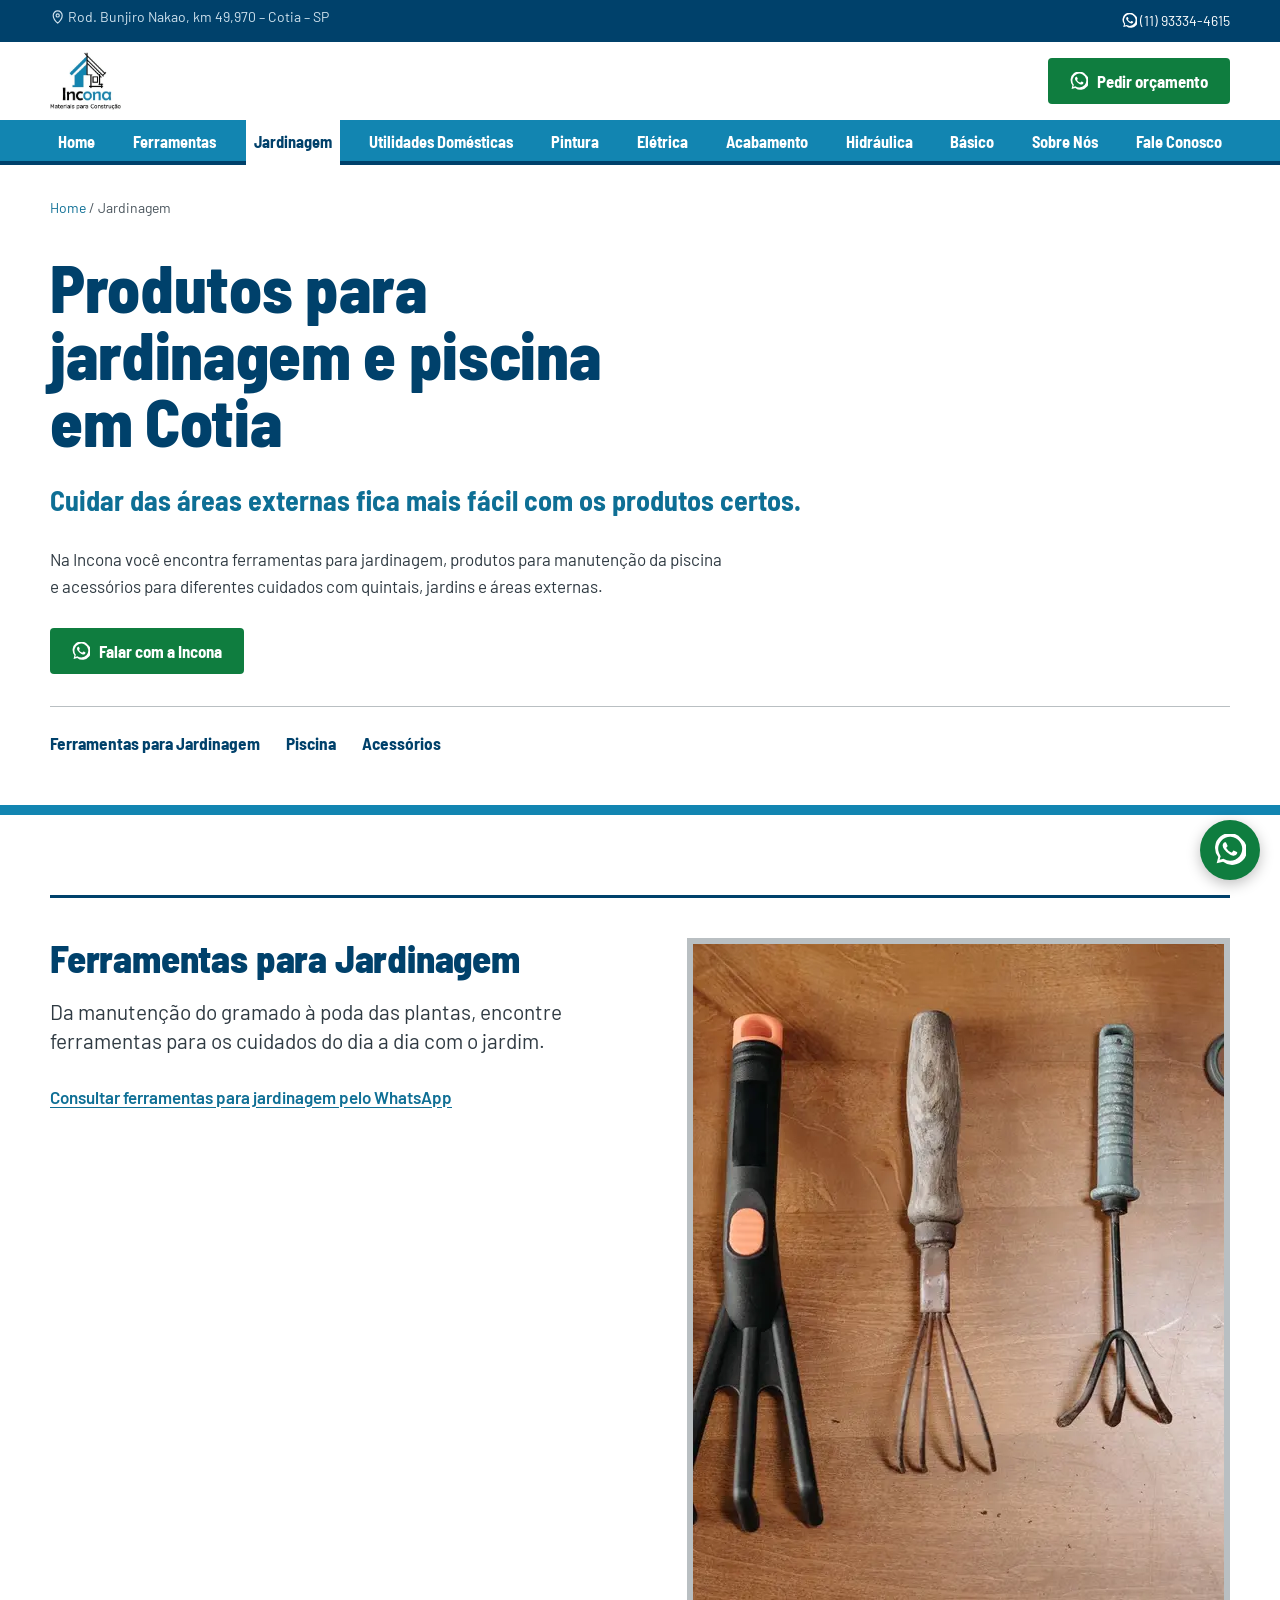
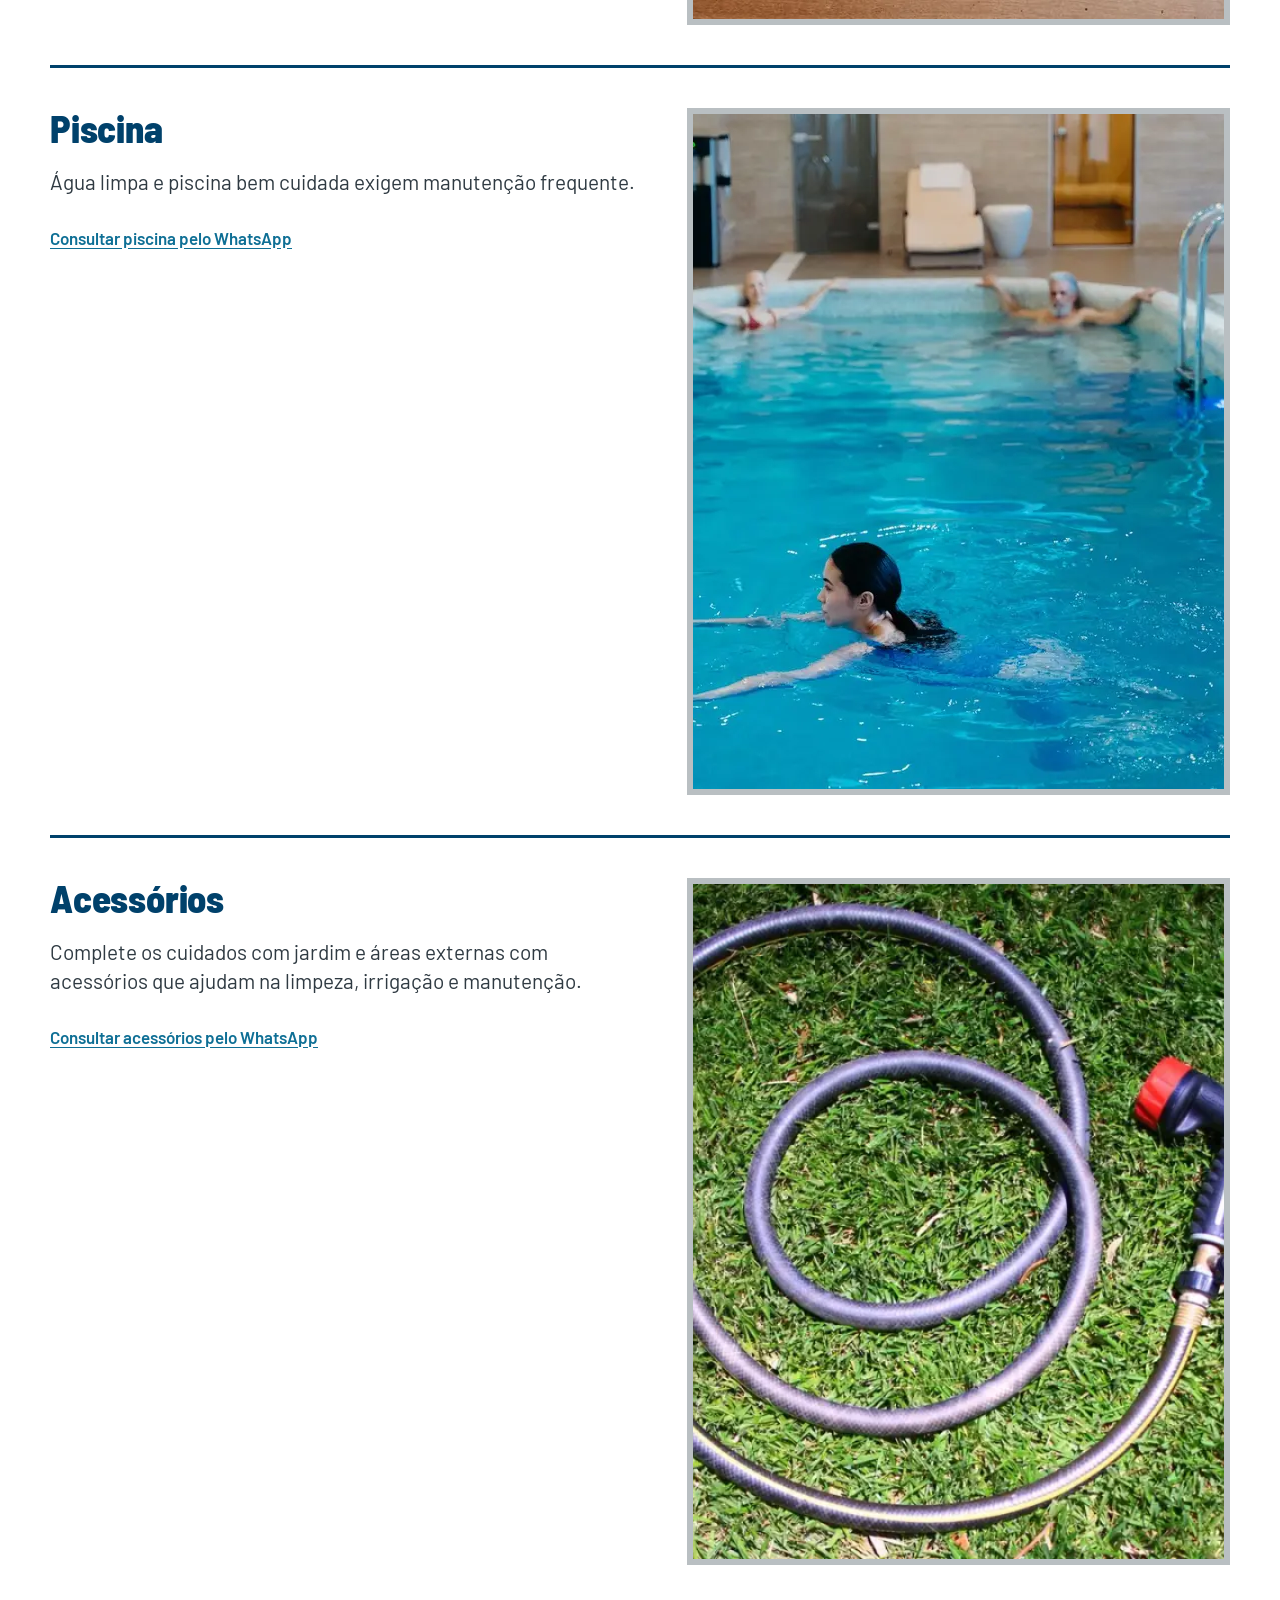
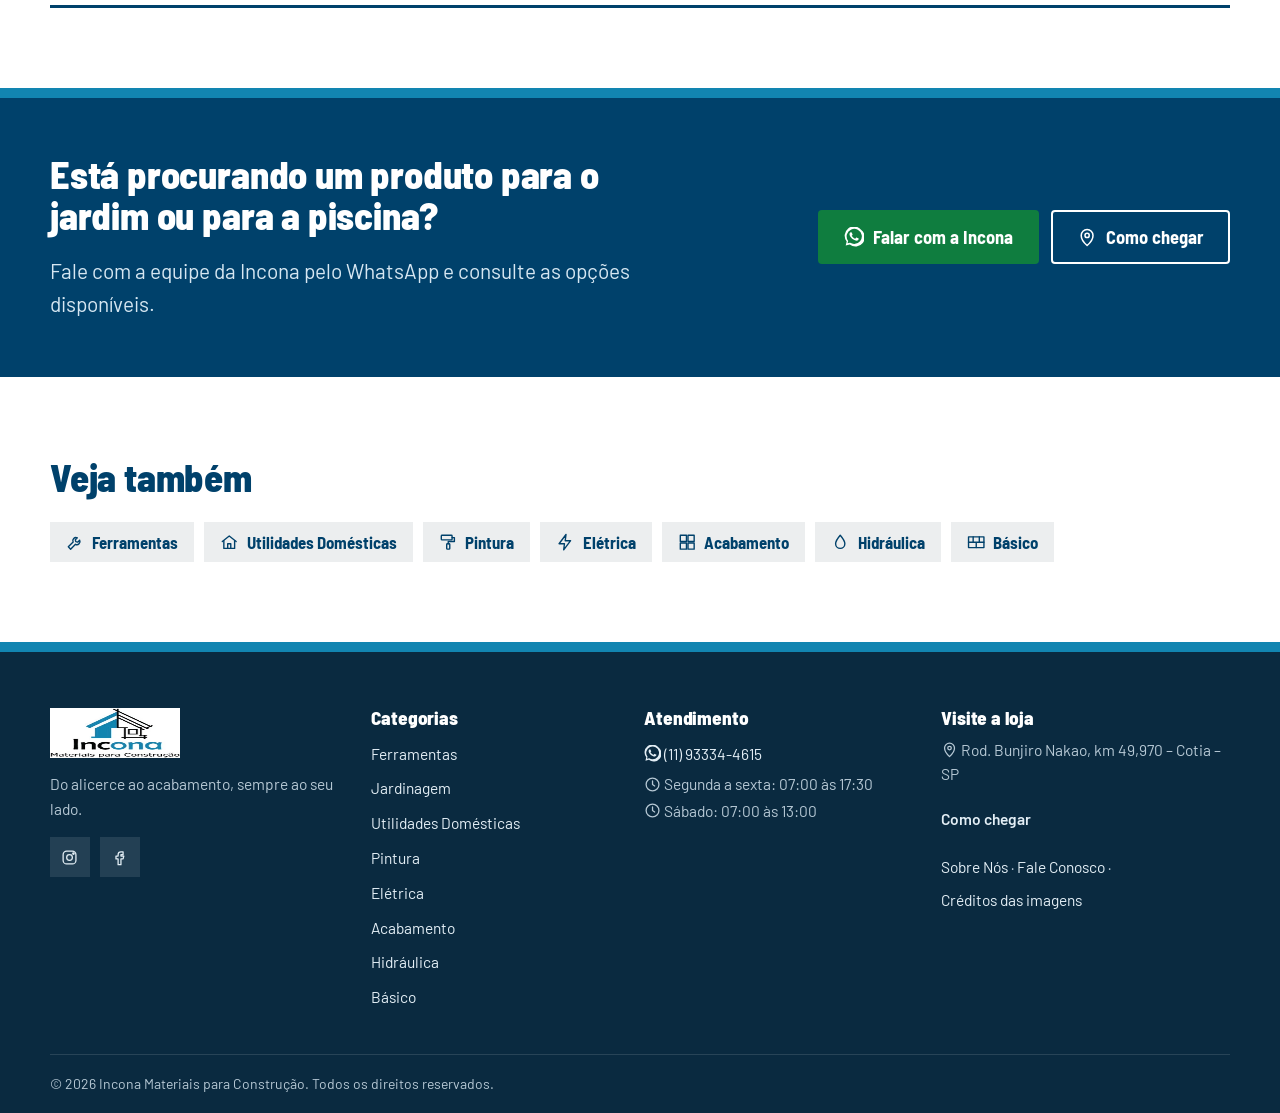
<file: docs/jardinagem/index.html>
<!DOCTYPE html>
<html lang="pt-BR">
<head>
<meta charset="utf-8">
<meta name="viewport" content="width=device-width, initial-scale=1">
<title>Jardinagem e Piscina em Cotia | Incona</title>
<meta name="description" content="Ferramentas para jardinagem, produtos para piscina e acessórios para áreas externas em Cotia. Consulte as opções com a equipe da Incona.">
<link rel="canonical" href="https://www.incona.com.br/jardinagem/">
<meta property="og:type" content="website">
<meta property="og:locale" content="pt_BR">
<meta property="og:site_name" content="Incona">
<meta property="og:title" content="Jardinagem e Piscina em Cotia | Incona">
<meta property="og:description" content="Ferramentas para jardinagem, produtos para piscina e acessórios para áreas externas em Cotia. Consulte as opções com a equipe da Incona.">
<meta property="og:url" content="https://www.incona.com.br/jardinagem/">
<meta property="og:image" content="https://incona.netlify.app/assets/fotos/fachada-incona.jpg">
<meta name="theme-color" content="#00416b">
<link rel="preconnect" href="https://fonts.googleapis.com">
<link rel="preconnect" href="https://fonts.gstatic.com" crossorigin>
<link href="https://fonts.googleapis.com/css2?family=Barlow+Semi+Condensed:wght@600;700;800&family=Barlow:wght@400;500;600&display=swap" rel="stylesheet">
<link rel="stylesheet" href="../assets/style.css?v=4ac93959">
<script>window.dataLayer=window.dataLayer||[];document.documentElement.classList.add('js');</script>
<!-- Google Tag Manager: preencher site.gtmId em src/content.js -->
<script type="application/ld+json">{"@context":"https://schema.org","@type":"HardwareStore","@id":"https://www.incona.com.br/#loja","name":"Incona Materiais para Construção","url":"https://www.incona.com.br/","logo":"https://incona.netlify.app/assets/loja/logoincona.webp","image":"https://incona.netlify.app/assets/fotos/fachada-incona.jpg","telephone":"+5511933344615","address":{"@type":"PostalAddress","streetAddress":"Rod. Bunjiro Nakao, km 49,970","addressLocality":"Cotia","addressRegion":"SP","addressCountry":"BR"},"geo":{"@type":"GeoCoordinates","latitude":-23.633516,"longitude":-47.055277},"openingHoursSpecification":[{"@type":"OpeningHoursSpecification","dayOfWeek":["Monday","Tuesday","Wednesday","Thursday","Friday"],"opens":"07:00","closes":"17:30"},{"@type":"OpeningHoursSpecification","dayOfWeek":"Saturday","opens":"07:00","closes":"13:00"}],"areaServed":"Cotia e região","sameAs":["https://www.instagram.com/inconamateriais/","https://www.facebook.com/pages/Incona-Materiais-Para-Construcao/1644761845543895"]}</script>
<script type="application/ld+json">{"@context":"https://schema.org","@type":"BreadcrumbList","itemListElement":[{"@type":"ListItem","position":1,"name":"Home","item":"https://www.incona.com.br/"},{"@type":"ListItem","position":2,"name":"Jardinagem","item":"https://www.incona.com.br/jardinagem/"}]}</script>
</head>
<body data-category="jardinagem" data-wa="5511933344615">
<a class="skip" href="#conteudo">Pular para o conteúdo</a>
<div class="topbar">
  <div class="wrap topbar__in">
    <span><svg class="ic" viewBox="0 0 24 24" fill="none" stroke="currentColor" stroke-width="1.8" stroke-linecap="round" stroke-linejoin="round" aria-hidden="true"><path d="M12 22s7-6.2 7-12a7 7 0 0 0-14 0c0 5.8 7 12 7 12z"/><circle cx="12" cy="10" r="2.5"/></svg> Rod. Bunjiro Nakao, km 49,970 – Cotia – SP</span>
    <span class="topbar__right">
      <a href="https://wa.me/5511933344615?text=Ol%C3%A1!%20Vim%20pelo%20site%20da%20Incona%20e%20gostaria%20de%20pedir%20um%20or%C3%A7amento." target="_blank" rel="noopener" data-track="whatsapp" data-wa-context="topbar"><svg class="ic" viewBox="0 0 24 24" fill="none" stroke="currentColor" stroke-width="1.8" stroke-linecap="round" stroke-linejoin="round" aria-hidden="true"><path d="M20.5 3.5A11 11 0 0 0 3.2 17.3L2 22l4.8-1.2A11 11 0 0 0 20.5 3.5zM12 20.1a9 9 0 0 1-4.6-1.3l-.3-.2-2.9.8.8-2.8-.2-.3A9 9 0 1 1 12 20.1zm5-6.7c-.3-.1-1.6-.8-1.9-.9-.2-.1-.4-.1-.6.1l-.9 1.1c-.2.2-.3.2-.6.1a7.4 7.4 0 0 1-3.7-3.2c-.3-.5.3-.4.8-1.4.1-.2 0-.3 0-.5l-.9-2c-.2-.5-.5-.5-.6-.5h-.5a1 1 0 0 0-.7.3 3 3 0 0 0-.9 2.2 5.2 5.2 0 0 0 1.1 2.8 11.9 11.9 0 0 0 4.6 4c1.7.7 2.4.8 3.2.7a2.8 2.8 0 0 0 1.8-1.3 2.3 2.3 0 0 0 .2-1.3c-.1-.1-.3-.2-.6-.3z" fill="currentColor" stroke="none"/></svg> (11) 93334-4615</a>
    </span>
  </div>
</div>
<header class="header">
  <div class="wrap header__in">
    <a class="logo" href="../" aria-label="Incona – página inicial"><img src="/assets/loja/logoincona.webp" alt="Incona Materiais para Construção" width="150" height="58"></a>
    <a class="btn btn--wa header__cta" href="https://wa.me/5511933344615?text=Ol%C3%A1!%20Vim%20pelo%20site%20da%20Incona%20e%20gostaria%20de%20pedir%20um%20or%C3%A7amento." target="_blank" rel="noopener" data-track="whatsapp" data-wa-context="header"><svg class="ic" viewBox="0 0 24 24" fill="none" stroke="currentColor" stroke-width="1.8" stroke-linecap="round" stroke-linejoin="round" aria-hidden="true"><path d="M20.5 3.5A11 11 0 0 0 3.2 17.3L2 22l4.8-1.2A11 11 0 0 0 20.5 3.5zM12 20.1a9 9 0 0 1-4.6-1.3l-.3-.2-2.9.8.8-2.8-.2-.3A9 9 0 1 1 12 20.1zm5-6.7c-.3-.1-1.6-.8-1.9-.9-.2-.1-.4-.1-.6.1l-.9 1.1c-.2.2-.3.2-.6.1a7.4 7.4 0 0 1-3.7-3.2c-.3-.5.3-.4.8-1.4.1-.2 0-.3 0-.5l-.9-2c-.2-.5-.5-.5-.6-.5h-.5a1 1 0 0 0-.7.3 3 3 0 0 0-.9 2.2 5.2 5.2 0 0 0 1.1 2.8 11.9 11.9 0 0 0 4.6 4c1.7.7 2.4.8 3.2.7a2.8 2.8 0 0 0 1.8-1.3 2.3 2.3 0 0 0 .2-1.3c-.1-.1-.3-.2-.6-.3z" fill="currentColor" stroke="none"/></svg> Pedir orçamento</a>
    <button class="menu-btn" aria-expanded="false" aria-controls="menu"><svg class="ic" viewBox="0 0 24 24" fill="none" stroke="currentColor" stroke-width="1.8" stroke-linecap="round" stroke-linejoin="round" aria-hidden="true"><path d="M3 6h18M3 12h18M3 18h18"/></svg><span>Menu</span></button>
  </div>
  <nav class="nav" id="menu" aria-label="Menu principal">
    <ul class="wrap nav__list">
      <li><a href="../">Home</a></li>
      <li><a href="../ferramentas/">Ferramentas</a></li>
      <li><a href="../jardinagem/" aria-current="page">Jardinagem</a></li>
      <li><a href="../utilidades-domesticas/">Utilidades Domésticas</a></li>
      <li><a href="../pintura/">Pintura</a></li>
      <li><a href="../eletrica/">Elétrica</a></li>
      <li><a href="../acabamento/">Acabamento</a></li>
      <li><a href="../hidraulica/">Hidráulica</a></li>
      <li><a href="../basico/">Básico</a></li>
      <li><a href="../sobre-nos/">Sobre Nós</a></li>
      <li><a href="../fale-conosco/">Fale Conosco</a></li>
    </ul>
  </nav>
</header>
<main id="conteudo">

<section class="page-hero">
  <div class="wrap">
    <nav class="crumbs" aria-label="Você está em"><a href="../">Home</a> <span>/</span> <span aria-current="page">Jardinagem</span></nav>
    <div class="page-hero__in">
      <div>
        <h1>Produtos para jardinagem e piscina em Cotia</h1>
        <p class="page-hero__lead">Cuidar das áreas externas fica mais fácil com os produtos certos.</p>
        <p>Na Incona você encontra ferramentas para jardinagem, produtos para manutenção da piscina e acessórios para diferentes cuidados com quintais, jardins e áreas externas.</p>
        <div class="hero__actions">
          <a class="btn btn--wa" href="https://wa.me/5511933344615?text=Ol%C3%A1!%20Vim%20pelo%20site%20e%20gostaria%20de%20consultar%20produtos%20de%20jardinagem%2Fpiscina." target="_blank" rel="noopener" data-track="whatsapp" data-wa-context="jardinagem-topo"><svg class="ic" viewBox="0 0 24 24" fill="none" stroke="currentColor" stroke-width="1.8" stroke-linecap="round" stroke-linejoin="round" aria-hidden="true"><path d="M20.5 3.5A11 11 0 0 0 3.2 17.3L2 22l4.8-1.2A11 11 0 0 0 20.5 3.5zM12 20.1a9 9 0 0 1-4.6-1.3l-.3-.2-2.9.8.8-2.8-.2-.3A9 9 0 1 1 12 20.1zm5-6.7c-.3-.1-1.6-.8-1.9-.9-.2-.1-.4-.1-.6.1l-.9 1.1c-.2.2-.3.2-.6.1a7.4 7.4 0 0 1-3.7-3.2c-.3-.5.3-.4.8-1.4.1-.2 0-.3 0-.5l-.9-2c-.2-.5-.5-.5-.6-.5h-.5a1 1 0 0 0-.7.3 3 3 0 0 0-.9 2.2 5.2 5.2 0 0 0 1.1 2.8 11.9 11.9 0 0 0 4.6 4c1.7.7 2.4.8 3.2.7a2.8 2.8 0 0 0 1.8-1.3 2.3 2.3 0 0 0 .2-1.3c-.1-.1-.3-.2-.6-.3z" fill="currentColor" stroke="none"/></svg> Falar com a Incona</a>
        </div>
      </div>
    </div>
    <ul class="subnav" aria-label="Subdivisões de Jardinagem"><li><a href="#ferramentas-para-jardinagem">Ferramentas para Jardinagem</a></li><li><a href="#piscina">Piscina</a></li><li><a href="#acessorios">Acessórios</a></li></ul>
  </div>
</section>

<div class="wrap"></div>

<section class="section">
  <div class="wrap subs">
    
    <article class="sub" id="ferramentas-para-jardinagem">
      <div class="sub__text">
        <h2>Ferramentas para Jardinagem</h2>
        <p class="sub__lead">Da manutenção do gramado à poda das plantas, encontre ferramentas para os cuidados do dia a dia com o jardim.</p>
        <a class="link-arrow" href="https://wa.me/5511933344615?text=Ol%C3%A1!%20Vim%20pelo%20site%20e%20gostaria%20de%20consultar%20produtos%20de%20jardinagem%2Fpiscina.%20Tenho%20interesse%20em%3A%20Ferramentas%20para%20Jardinagem." target="_blank" rel="noopener" data-track="whatsapp" data-wa-context="jardinagem-ferramentas-para-jardinagem">Consultar ferramentas para jardinagem pelo WhatsApp</a>
      </div>
      <figure class="sub-photo"><img src="../assets/cat/jard-ferramentas-pa.webp" alt="Foto ilustrativa de ferramentas para jardinagem" width="900" height="675" loading="lazy" decoding="async"></figure>
    </article>
    <article class="sub" id="piscina">
      <div class="sub__text">
        <h2>Piscina</h2>
        <p class="sub__lead">Água limpa e piscina bem cuidada exigem manutenção frequente.</p>
        <a class="link-arrow" href="https://wa.me/5511933344615?text=Ol%C3%A1!%20Vim%20pelo%20site%20e%20gostaria%20de%20consultar%20produtos%20de%20jardinagem%2Fpiscina.%20Tenho%20interesse%20em%3A%20Piscina." target="_blank" rel="noopener" data-track="whatsapp" data-wa-context="jardinagem-piscina">Consultar piscina pelo WhatsApp</a>
      </div>
      <figure class="sub-photo"><img src="../assets/cat/jard-piscina.webp" alt="Foto ilustrativa de piscina" width="900" height="675" loading="lazy" decoding="async"></figure>
    </article>
    <article class="sub" id="acessorios">
      <div class="sub__text">
        <h2>Acessórios</h2>
        <p class="sub__lead">Complete os cuidados com jardim e áreas externas com acessórios que ajudam na limpeza, irrigação e manutenção.</p>
        <a class="link-arrow" href="https://wa.me/5511933344615?text=Ol%C3%A1!%20Vim%20pelo%20site%20e%20gostaria%20de%20consultar%20produtos%20de%20jardinagem%2Fpiscina.%20Tenho%20interesse%20em%3A%20Acess%C3%B3rios." target="_blank" rel="noopener" data-track="whatsapp" data-wa-context="jardinagem-acessorios">Consultar acessórios pelo WhatsApp</a>
      </div>
      <figure class="sub-photo"><img src="../assets/cat/jard-acessorios.webp" alt="Foto ilustrativa de acessórios" width="900" height="675" loading="lazy" decoding="async"></figure>
    </article>
  </div>
</section>


<section class="cta-band">
  <div class="wrap cta-band__in">
    <div>
      <h2>Está procurando um produto para o jardim ou para a piscina?</h2>
      <p>Fale com a equipe da Incona pelo WhatsApp e consulte as opções disponíveis.</p>
    </div>
    <div class="cta-band__actions">
      <a class="btn btn--wa btn--lg" href="https://wa.me/5511933344615?text=Ol%C3%A1!%20Vim%20pelo%20site%20e%20gostaria%20de%20consultar%20produtos%20de%20jardinagem%2Fpiscina." target="_blank" rel="noopener" data-track="whatsapp" data-wa-context="cta"><svg class="ic" viewBox="0 0 24 24" fill="none" stroke="currentColor" stroke-width="1.8" stroke-linecap="round" stroke-linejoin="round" aria-hidden="true"><path d="M20.5 3.5A11 11 0 0 0 3.2 17.3L2 22l4.8-1.2A11 11 0 0 0 20.5 3.5zM12 20.1a9 9 0 0 1-4.6-1.3l-.3-.2-2.9.8.8-2.8-.2-.3A9 9 0 1 1 12 20.1zm5-6.7c-.3-.1-1.6-.8-1.9-.9-.2-.1-.4-.1-.6.1l-.9 1.1c-.2.2-.3.2-.6.1a7.4 7.4 0 0 1-3.7-3.2c-.3-.5.3-.4.8-1.4.1-.2 0-.3 0-.5l-.9-2c-.2-.5-.5-.5-.6-.5h-.5a1 1 0 0 0-.7.3 3 3 0 0 0-.9 2.2 5.2 5.2 0 0 0 1.1 2.8 11.9 11.9 0 0 0 4.6 4c1.7.7 2.4.8 3.2.7a2.8 2.8 0 0 0 1.8-1.3 2.3 2.3 0 0 0 .2-1.3c-.1-.1-.3-.2-.6-.3z" fill="currentColor" stroke="none"/></svg> Falar com a Incona</a>
      <a class="btn btn--ghost-light btn--lg" href="https://www.google.com/maps/search/?api=1&query=-23.633516,-47.055277" target="_blank" rel="noopener" data-track="map"><svg class="ic" viewBox="0 0 24 24" fill="none" stroke="currentColor" stroke-width="1.8" stroke-linecap="round" stroke-linejoin="round" aria-hidden="true"><path d="M12 22s7-6.2 7-12a7 7 0 0 0-14 0c0 5.8 7 12 7 12z"/><circle cx="12" cy="10" r="2.5"/></svg> Como chegar</a>
    </div>
  </div>
</section>

<section class="section">
  <div class="wrap">
    <h2 class="section__title">Veja também</h2>
    <ul class="other-cats"><li><a href="../ferramentas/"><svg class="ic" viewBox="0 0 24 24" fill="none" stroke="currentColor" stroke-width="1.8" stroke-linecap="round" stroke-linejoin="round" aria-hidden="true"><path d="M14.7 6.3a4 4 0 0 0-5.4 5.4L3 18l3 3 6.3-6.3a4 4 0 0 0 5.4-5.4l-2.6 2.6-2.4-.6-.6-2.4z"/></svg> Ferramentas</a></li><li><a href="../utilidades-domesticas/"><svg class="ic" viewBox="0 0 24 24" fill="none" stroke="currentColor" stroke-width="1.8" stroke-linecap="round" stroke-linejoin="round" aria-hidden="true"><path d="M3 11l9-7 9 7"/><path d="M5 10v10h14V10"/><path d="M10 20v-6h4v6"/></svg> Utilidades Domésticas</a></li><li><a href="../pintura/"><svg class="ic" viewBox="0 0 24 24" fill="none" stroke="currentColor" stroke-width="1.8" stroke-linecap="round" stroke-linejoin="round" aria-hidden="true"><rect x="3" y="3" width="14" height="6" rx="1"/><path d="M17 6h3v5h-8v3"/><rect x="10" y="14" width="4" height="7" rx="1"/></svg> Pintura</a></li><li><a href="../eletrica/"><svg class="ic" viewBox="0 0 24 24" fill="none" stroke="currentColor" stroke-width="1.8" stroke-linecap="round" stroke-linejoin="round" aria-hidden="true"><path d="M13 2L4 14h7l-1 8 9-12h-7z"/></svg> Elétrica</a></li><li><a href="../acabamento/"><svg class="ic" viewBox="0 0 24 24" fill="none" stroke="currentColor" stroke-width="1.8" stroke-linecap="round" stroke-linejoin="round" aria-hidden="true"><rect x="3" y="3" width="8" height="8"/><rect x="13" y="3" width="8" height="8"/><rect x="3" y="13" width="8" height="8"/><rect x="13" y="13" width="8" height="8"/></svg> Acabamento</a></li><li><a href="../hidraulica/"><svg class="ic" viewBox="0 0 24 24" fill="none" stroke="currentColor" stroke-width="1.8" stroke-linecap="round" stroke-linejoin="round" aria-hidden="true"><path d="M12 3s6 7 6 11a6 6 0 0 1-12 0c0-4 6-11 6-11z"/></svg> Hidráulica</a></li><li><a href="../basico/"><svg class="ic" viewBox="0 0 24 24" fill="none" stroke="currentColor" stroke-width="1.8" stroke-linecap="round" stroke-linejoin="round" aria-hidden="true"><rect x="2" y="5" width="20" height="14"/><path d="M2 12h20M8 5v7M16 5v7M12 12v7"/></svg> Básico</a></li></ul>
  </div>
</section>
</main>
<footer class="footer">
  <div class="wrap footer__grid">
    <div>
      <img class="footer__logo" src="/assets/loja/logoincona.webp" alt="Incona" width="130" height="50" loading="lazy">
      <p>Do alicerce ao acabamento, sempre ao seu lado.</p>
      <p class="footer__social">
        <a href="https://www.instagram.com/inconamateriais/" target="_blank" rel="noopener" aria-label="Instagram da Incona"><svg class="ic" viewBox="0 0 24 24" fill="none" stroke="currentColor" stroke-width="1.8" stroke-linecap="round" stroke-linejoin="round" aria-hidden="true"><rect x="3" y="3" width="18" height="18" rx="5"/><circle cx="12" cy="12" r="4"/><circle cx="17.5" cy="6.5" r="1" fill="currentColor"/></svg></a>
        <a href="https://www.facebook.com/pages/Incona-Materiais-Para-Construcao/1644761845543895" target="_blank" rel="noopener" aria-label="Facebook da Incona"><svg class="ic" viewBox="0 0 24 24" fill="none" stroke="currentColor" stroke-width="1.8" stroke-linecap="round" stroke-linejoin="round" aria-hidden="true"><path d="M14 8h3V4h-3a4 4 0 0 0-4 4v2H7v4h3v8h4v-8h3l1-4h-4V8z"/></svg></a>
      </p>
    </div>
    <div>
      <h2 class="footer__h">Categorias</h2>
      <ul><li><a href="../ferramentas/">Ferramentas</a></li><li><a href="../jardinagem/">Jardinagem</a></li><li><a href="../utilidades-domesticas/">Utilidades Domésticas</a></li><li><a href="../pintura/">Pintura</a></li><li><a href="../eletrica/">Elétrica</a></li><li><a href="../acabamento/">Acabamento</a></li><li><a href="../hidraulica/">Hidráulica</a></li><li><a href="../basico/">Básico</a></li></ul>
    </div>
    <div>
      <h2 class="footer__h">Atendimento</h2>
      <ul>
        <li><a href="https://wa.me/5511933344615?text=Ol%C3%A1!%20Vim%20pelo%20site%20da%20Incona%20e%20gostaria%20de%20pedir%20um%20or%C3%A7amento." target="_blank" rel="noopener" data-track="whatsapp" data-wa-context="footer"><svg class="ic" viewBox="0 0 24 24" fill="none" stroke="currentColor" stroke-width="1.8" stroke-linecap="round" stroke-linejoin="round" aria-hidden="true"><path d="M20.5 3.5A11 11 0 0 0 3.2 17.3L2 22l4.8-1.2A11 11 0 0 0 20.5 3.5zM12 20.1a9 9 0 0 1-4.6-1.3l-.3-.2-2.9.8.8-2.8-.2-.3A9 9 0 1 1 12 20.1zm5-6.7c-.3-.1-1.6-.8-1.9-.9-.2-.1-.4-.1-.6.1l-.9 1.1c-.2.2-.3.2-.6.1a7.4 7.4 0 0 1-3.7-3.2c-.3-.5.3-.4.8-1.4.1-.2 0-.3 0-.5l-.9-2c-.2-.5-.5-.5-.6-.5h-.5a1 1 0 0 0-.7.3 3 3 0 0 0-.9 2.2 5.2 5.2 0 0 0 1.1 2.8 11.9 11.9 0 0 0 4.6 4c1.7.7 2.4.8 3.2.7a2.8 2.8 0 0 0 1.8-1.3 2.3 2.3 0 0 0 .2-1.3c-.1-.1-.3-.2-.6-.3z" fill="currentColor" stroke="none"/></svg> (11) 93334-4615</a></li>
        <li><svg class="ic" viewBox="0 0 24 24" fill="none" stroke="currentColor" stroke-width="1.8" stroke-linecap="round" stroke-linejoin="round" aria-hidden="true"><circle cx="12" cy="12" r="9"/><path d="M12 7v5l3 2"/></svg> Segunda a sexta: 07:00 às 17:30</li><li><svg class="ic" viewBox="0 0 24 24" fill="none" stroke="currentColor" stroke-width="1.8" stroke-linecap="round" stroke-linejoin="round" aria-hidden="true"><circle cx="12" cy="12" r="9"/><path d="M12 7v5l3 2"/></svg> Sábado: 07:00 às 13:00</li>
      </ul>
    </div>
    <div>
      <h2 class="footer__h">Visite a loja</h2>
      <p><svg class="ic" viewBox="0 0 24 24" fill="none" stroke="currentColor" stroke-width="1.8" stroke-linecap="round" stroke-linejoin="round" aria-hidden="true"><path d="M12 22s7-6.2 7-12a7 7 0 0 0-14 0c0 5.8 7 12 7 12z"/><circle cx="12" cy="10" r="2.5"/></svg> Rod. Bunjiro Nakao, km 49,970 – Cotia – SP</p>
      <p><a class="link-arrow" href="https://www.google.com/maps/search/?api=1&query=-23.633516,-47.055277" target="_blank" rel="noopener" data-track="map">Como chegar</a></p>
      <p><a href="../sobre-nos/">Sobre Nós</a> · <a href="../fale-conosco/">Fale Conosco</a> · <a href="../creditos/">Créditos das imagens</a></p>
    </div>
  </div>
  <div class="footer__copy wrap">© 2026 Incona Materiais para Construção. Todos os direitos reservados.</div>
</footer>
<a class="wa-float" href="https://wa.me/5511933344615?text=Ol%C3%A1!%20Vim%20pelo%20site%20da%20Incona%20e%20gostaria%20de%20pedir%20um%20or%C3%A7amento." target="_blank" rel="noopener" data-track="whatsapp" data-wa-context="flutuante" aria-label="Falar com a Incona pelo WhatsApp"><svg class="ic" viewBox="0 0 24 24" fill="none" stroke="currentColor" stroke-width="1.8" stroke-linecap="round" stroke-linejoin="round" aria-hidden="true"><path d="M20.5 3.5A11 11 0 0 0 3.2 17.3L2 22l4.8-1.2A11 11 0 0 0 20.5 3.5zM12 20.1a9 9 0 0 1-4.6-1.3l-.3-.2-2.9.8.8-2.8-.2-.3A9 9 0 1 1 12 20.1zm5-6.7c-.3-.1-1.6-.8-1.9-.9-.2-.1-.4-.1-.6.1l-.9 1.1c-.2.2-.3.2-.6.1a7.4 7.4 0 0 1-3.7-3.2c-.3-.5.3-.4.8-1.4.1-.2 0-.3 0-.5l-.9-2c-.2-.5-.5-.5-.6-.5h-.5a1 1 0 0 0-.7.3 3 3 0 0 0-.9 2.2 5.2 5.2 0 0 0 1.1 2.8 11.9 11.9 0 0 0 4.6 4c1.7.7 2.4.8 3.2.7a2.8 2.8 0 0 0 1.8-1.3 2.3 2.3 0 0 0 .2-1.3c-.1-.1-.3-.2-.6-.3z" fill="currentColor" stroke="none"/></svg></a>
<script src="../assets/main.js?v=42abd8b5" defer></script>
</body>
</html>
</file>
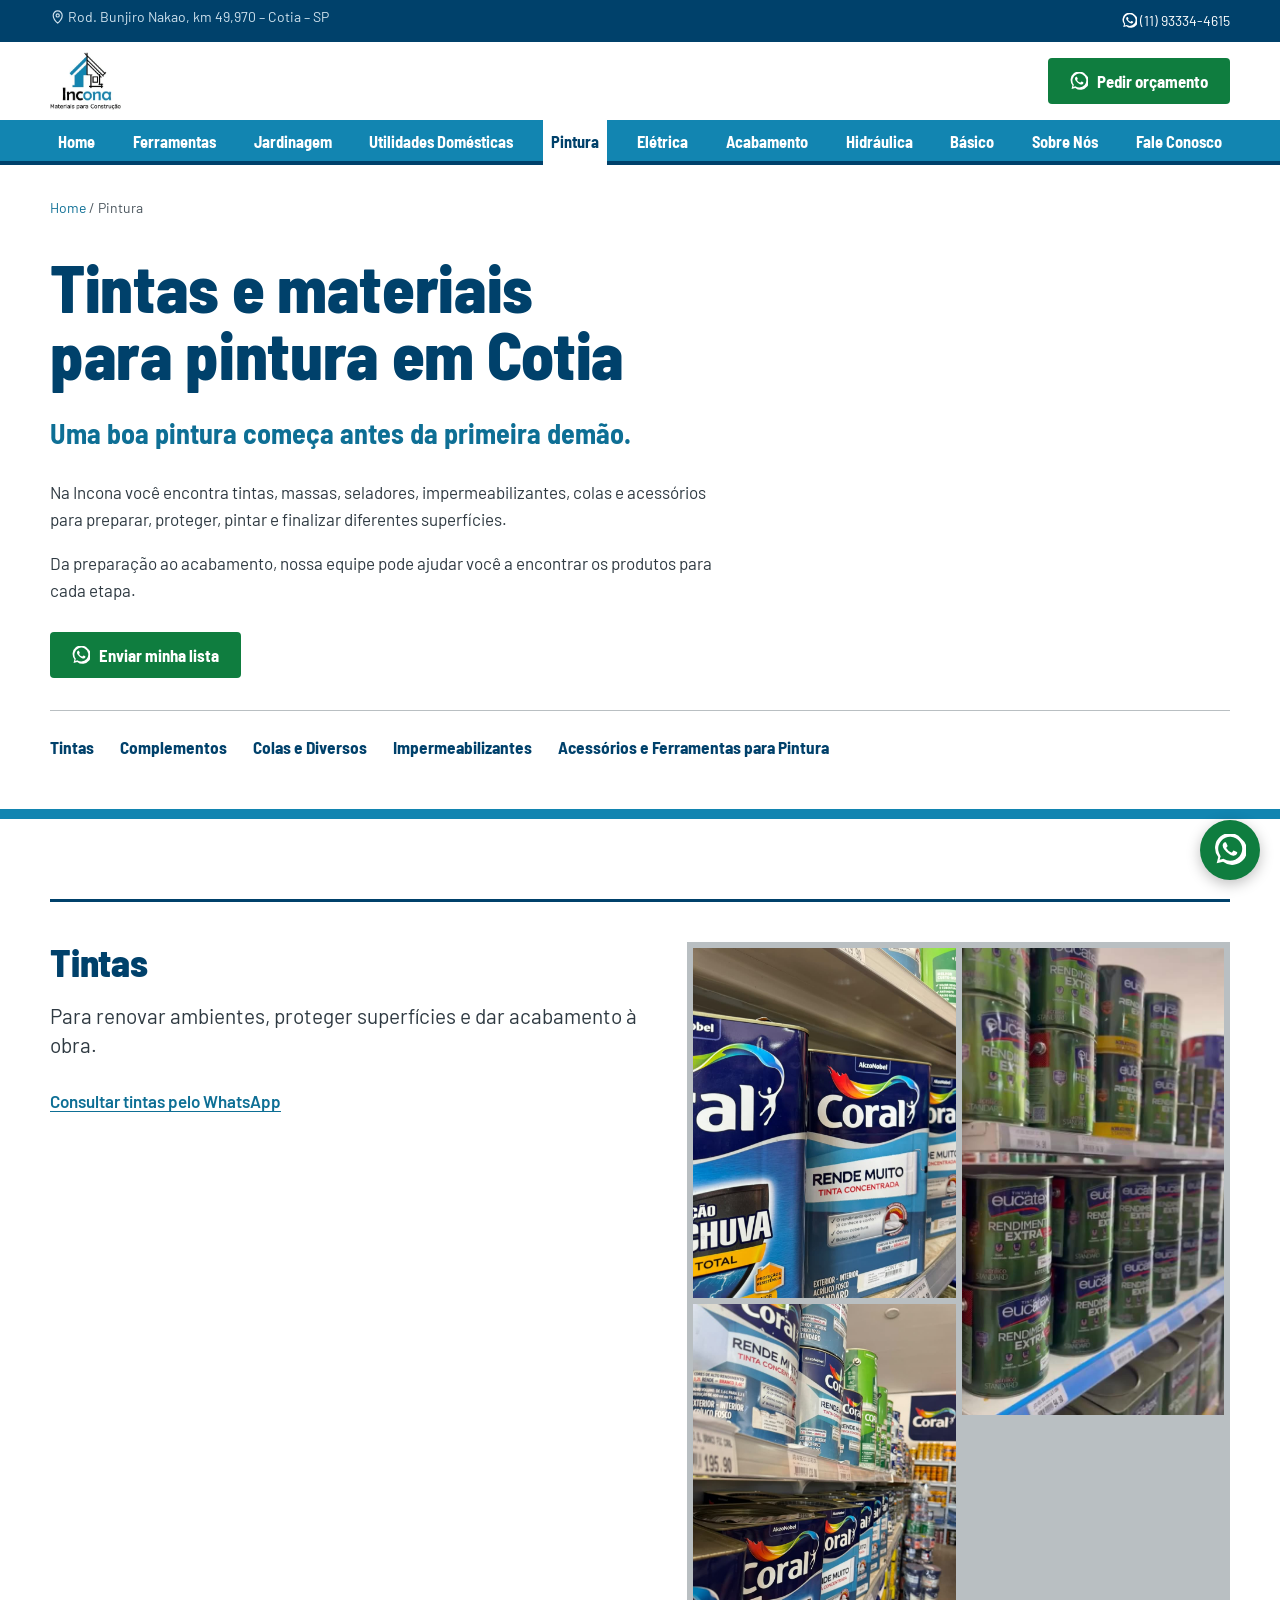
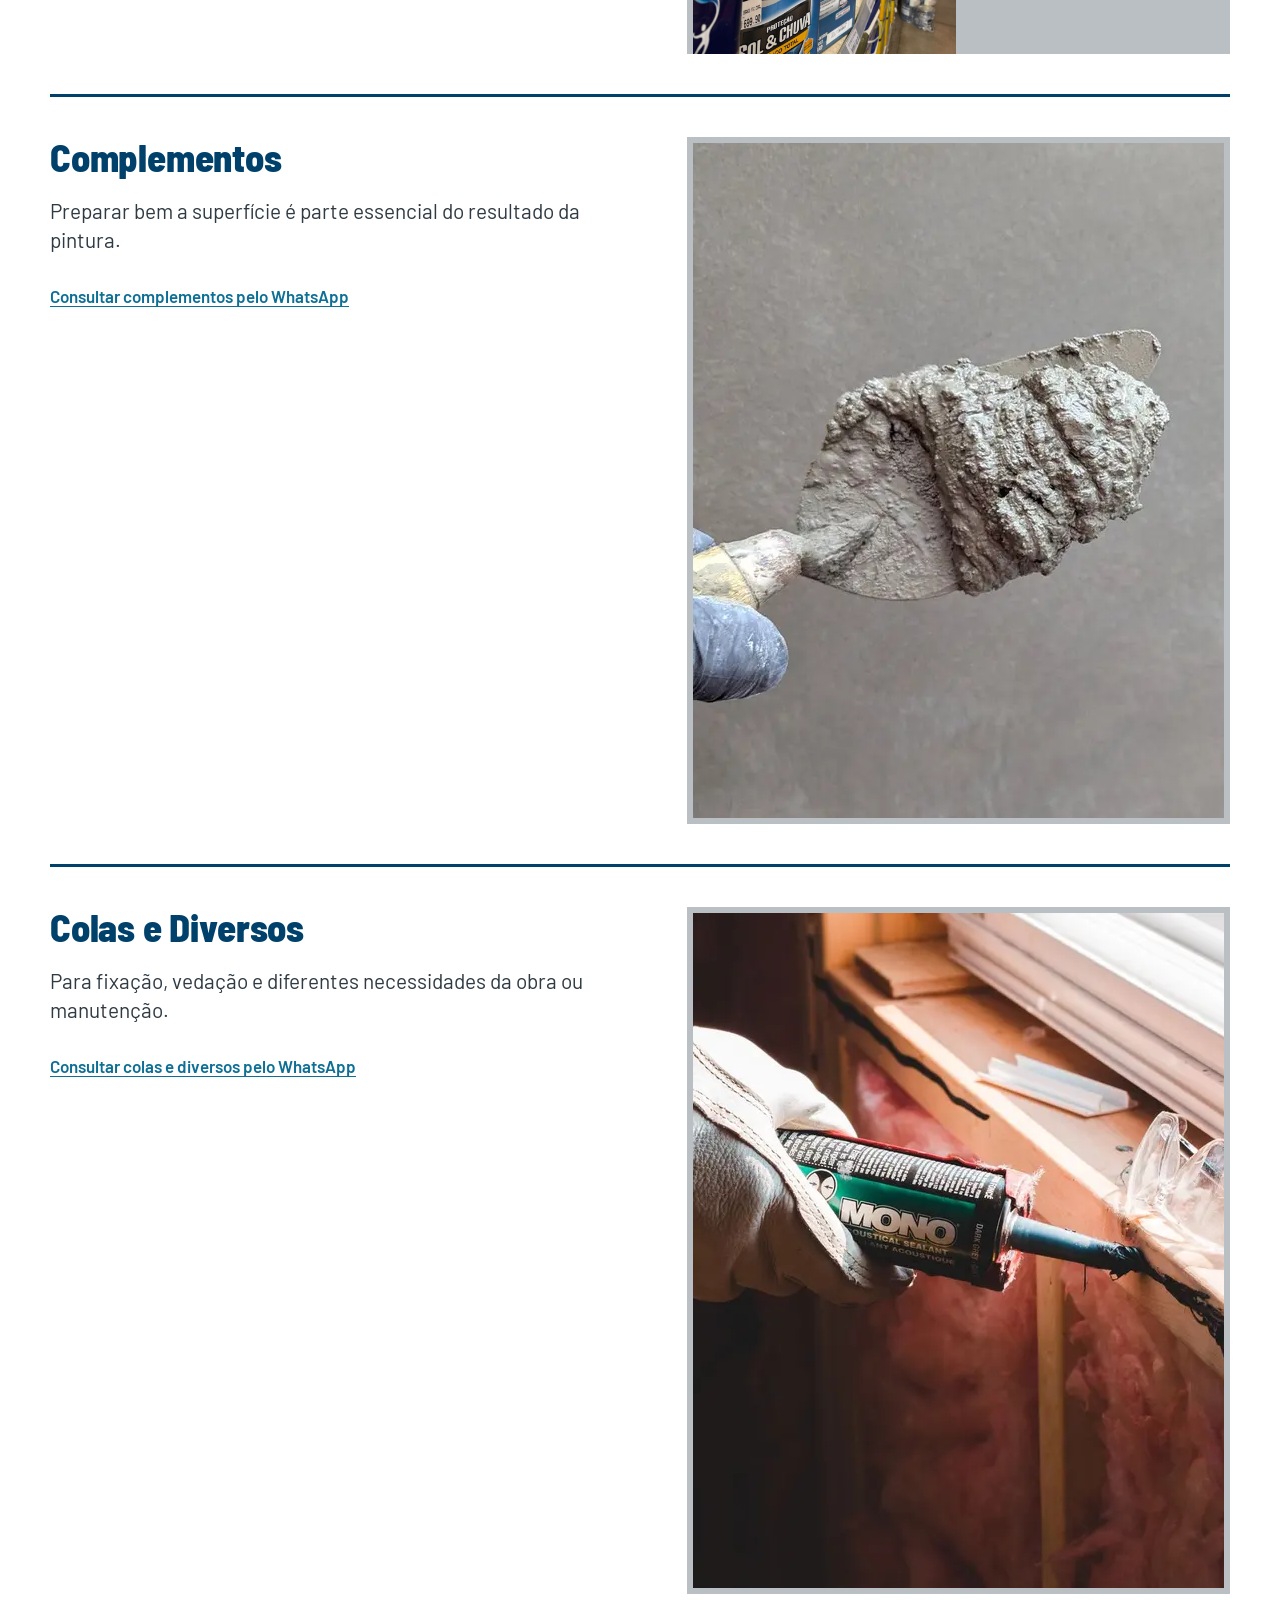
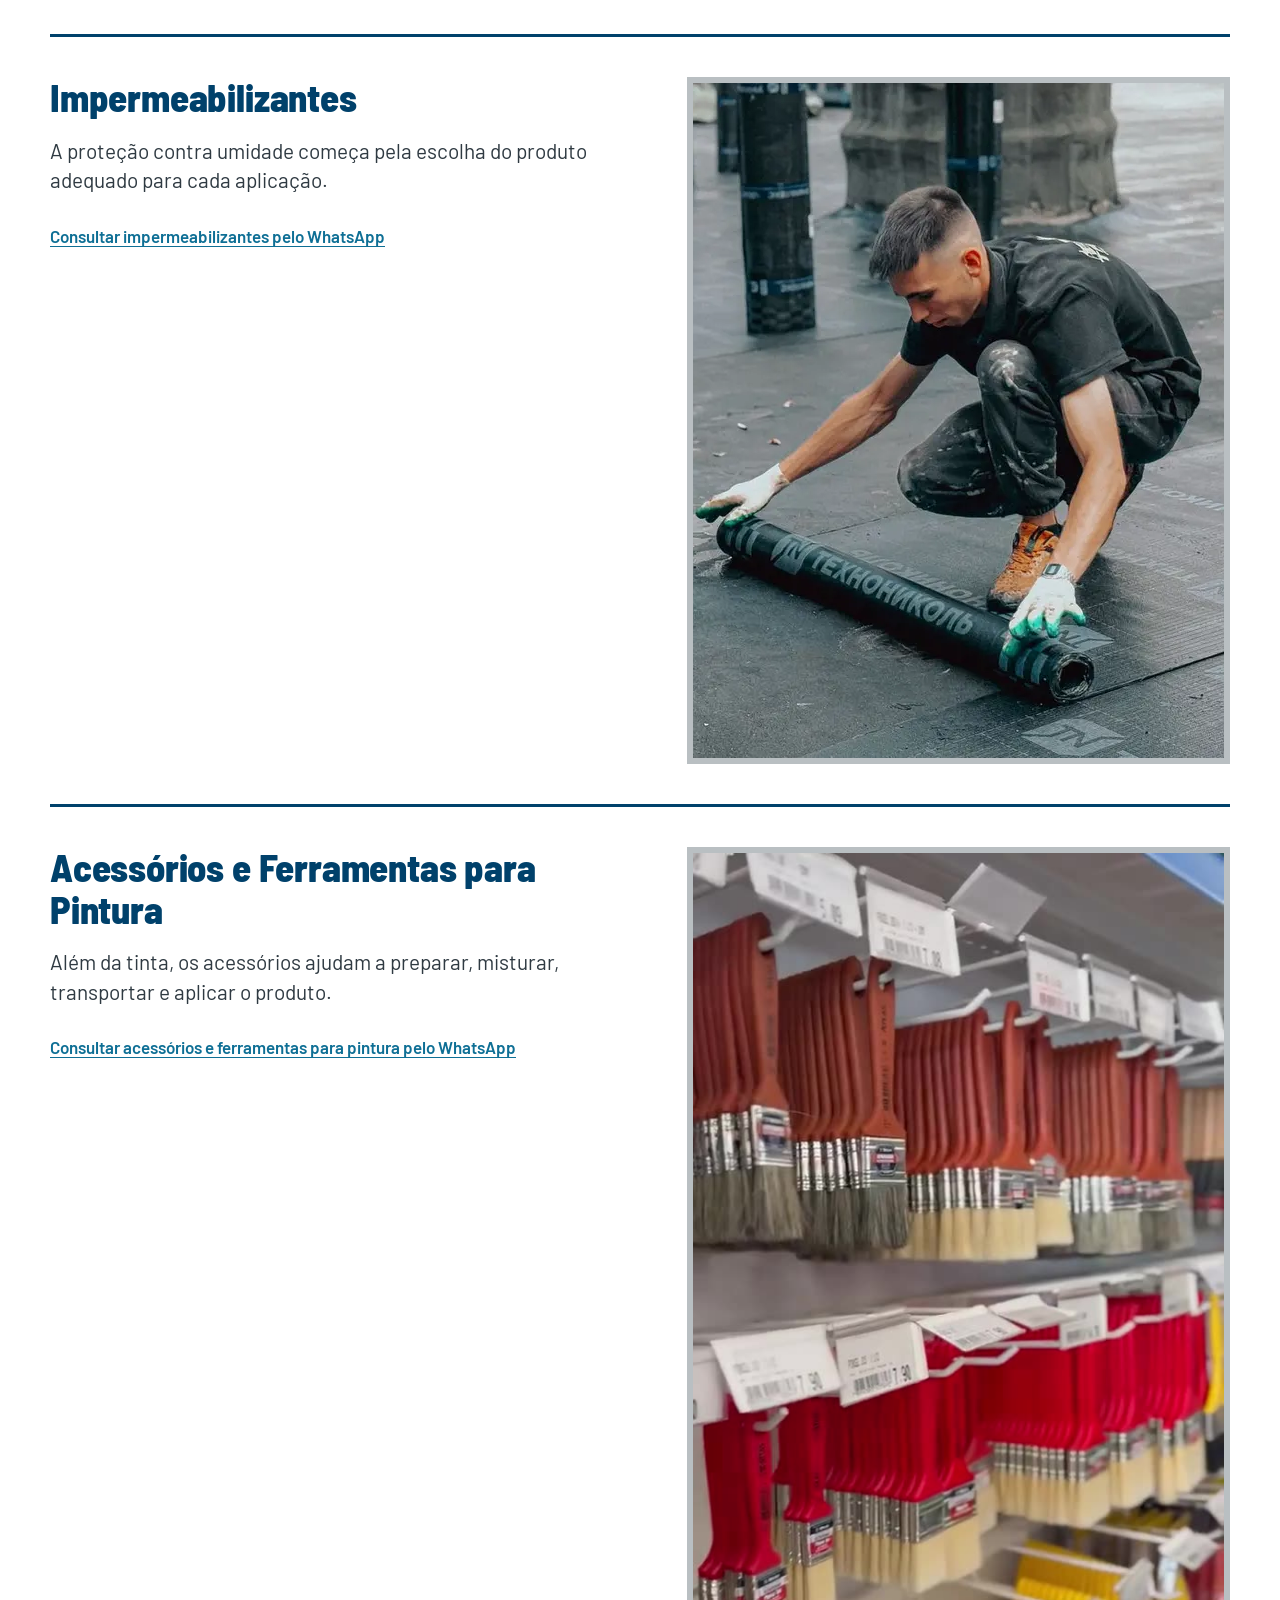
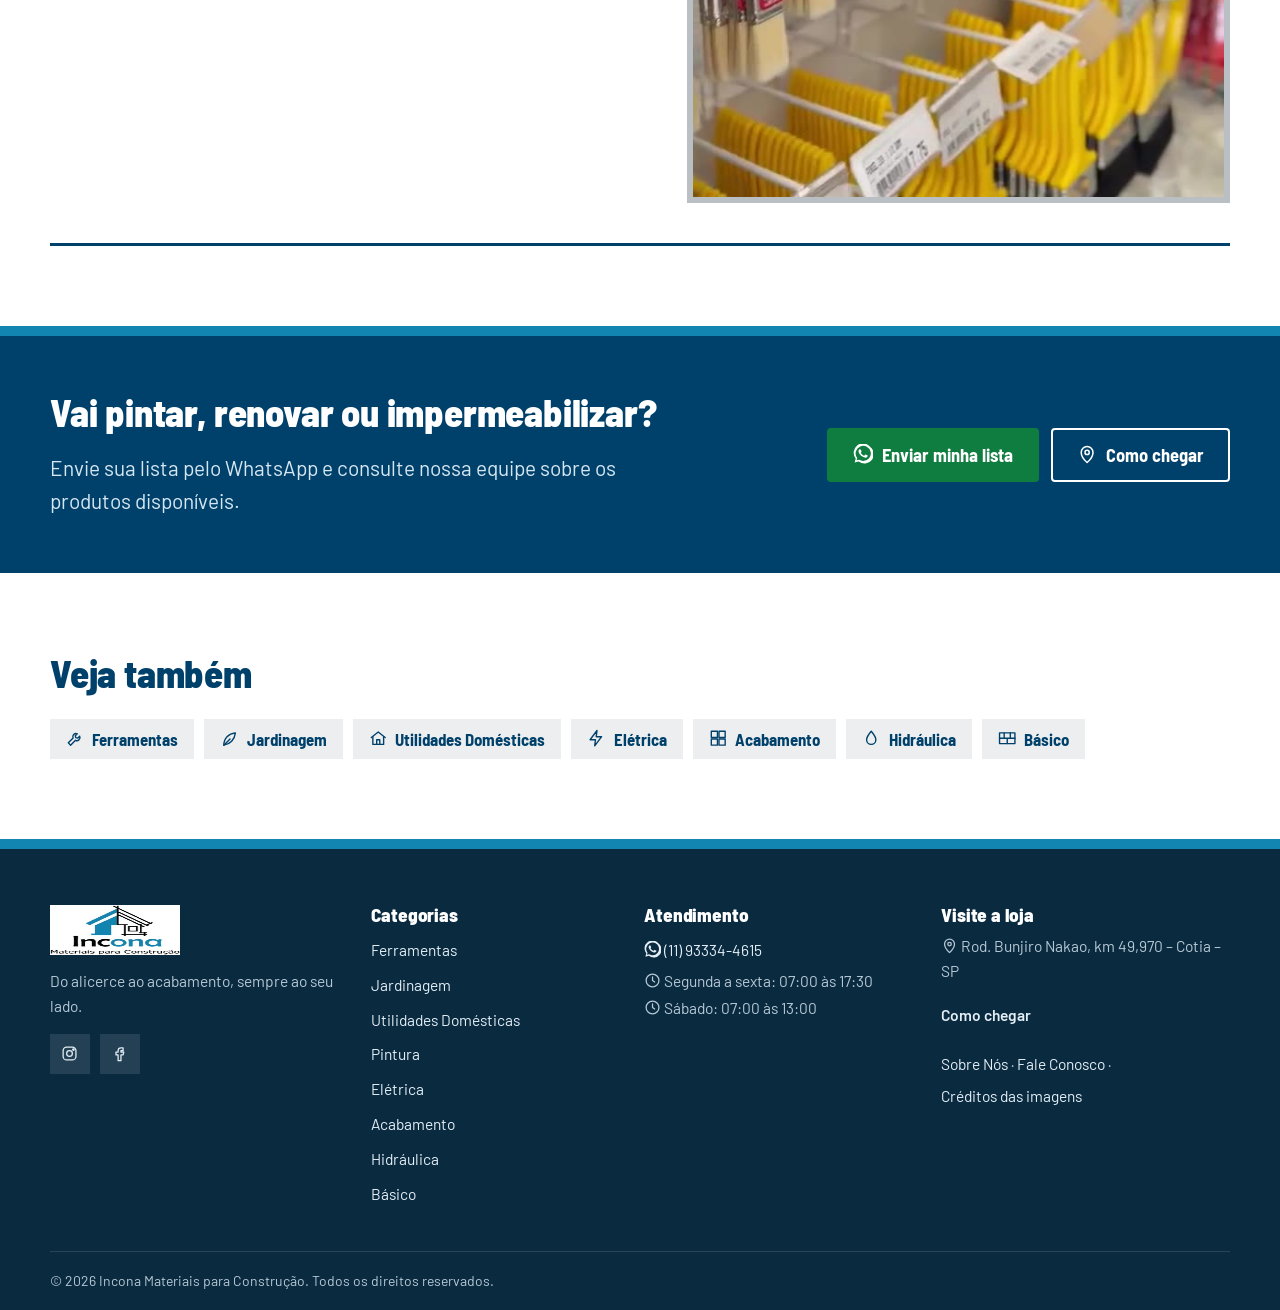
<file: docs/pintura/index.html>
<!DOCTYPE html>
<html lang="pt-BR">
<head>
<meta charset="utf-8">
<meta name="viewport" content="width=device-width, initial-scale=1">
<title>Tintas e Materiais para Pintura em Cotia | Incona</title>
<meta name="description" content="Tintas, massas, seladores, impermeabilizantes, colas e acessórios para pintura em Cotia. Envie sua lista para a Incona pelo WhatsApp.">
<link rel="canonical" href="https://www.incona.com.br/pintura/">
<meta property="og:type" content="website">
<meta property="og:locale" content="pt_BR">
<meta property="og:site_name" content="Incona">
<meta property="og:title" content="Tintas e Materiais para Pintura em Cotia | Incona">
<meta property="og:description" content="Tintas, massas, seladores, impermeabilizantes, colas e acessórios para pintura em Cotia. Envie sua lista para a Incona pelo WhatsApp.">
<meta property="og:url" content="https://www.incona.com.br/pintura/">
<meta property="og:image" content="https://incona.netlify.app/assets/fotos/fachada-incona.jpg">
<meta name="theme-color" content="#00416b">
<link rel="preconnect" href="https://fonts.googleapis.com">
<link rel="preconnect" href="https://fonts.gstatic.com" crossorigin>
<link href="https://fonts.googleapis.com/css2?family=Barlow+Semi+Condensed:wght@600;700;800&family=Barlow:wght@400;500;600&display=swap" rel="stylesheet">
<link rel="stylesheet" href="../assets/style.css?v=4ac93959">
<script>window.dataLayer=window.dataLayer||[];document.documentElement.classList.add('js');</script>
<!-- Google Tag Manager: preencher site.gtmId em src/content.js -->
<script type="application/ld+json">{"@context":"https://schema.org","@type":"HardwareStore","@id":"https://www.incona.com.br/#loja","name":"Incona Materiais para Construção","url":"https://www.incona.com.br/","logo":"https://incona.netlify.app/assets/loja/logoincona.webp","image":"https://incona.netlify.app/assets/fotos/fachada-incona.jpg","telephone":"+5511933344615","address":{"@type":"PostalAddress","streetAddress":"Rod. Bunjiro Nakao, km 49,970","addressLocality":"Cotia","addressRegion":"SP","addressCountry":"BR"},"geo":{"@type":"GeoCoordinates","latitude":-23.633516,"longitude":-47.055277},"openingHoursSpecification":[{"@type":"OpeningHoursSpecification","dayOfWeek":["Monday","Tuesday","Wednesday","Thursday","Friday"],"opens":"07:00","closes":"17:30"},{"@type":"OpeningHoursSpecification","dayOfWeek":"Saturday","opens":"07:00","closes":"13:00"}],"areaServed":"Cotia e região","sameAs":["https://www.instagram.com/inconamateriais/","https://www.facebook.com/pages/Incona-Materiais-Para-Construcao/1644761845543895"]}</script>
<script type="application/ld+json">{"@context":"https://schema.org","@type":"BreadcrumbList","itemListElement":[{"@type":"ListItem","position":1,"name":"Home","item":"https://www.incona.com.br/"},{"@type":"ListItem","position":2,"name":"Pintura","item":"https://www.incona.com.br/pintura/"}]}</script>
</head>
<body data-category="pintura" data-wa="5511933344615">
<a class="skip" href="#conteudo">Pular para o conteúdo</a>
<div class="topbar">
  <div class="wrap topbar__in">
    <span><svg class="ic" viewBox="0 0 24 24" fill="none" stroke="currentColor" stroke-width="1.8" stroke-linecap="round" stroke-linejoin="round" aria-hidden="true"><path d="M12 22s7-6.2 7-12a7 7 0 0 0-14 0c0 5.8 7 12 7 12z"/><circle cx="12" cy="10" r="2.5"/></svg> Rod. Bunjiro Nakao, km 49,970 – Cotia – SP</span>
    <span class="topbar__right">
      <a href="https://wa.me/5511933344615?text=Ol%C3%A1!%20Vim%20pelo%20site%20da%20Incona%20e%20gostaria%20de%20pedir%20um%20or%C3%A7amento." target="_blank" rel="noopener" data-track="whatsapp" data-wa-context="topbar"><svg class="ic" viewBox="0 0 24 24" fill="none" stroke="currentColor" stroke-width="1.8" stroke-linecap="round" stroke-linejoin="round" aria-hidden="true"><path d="M20.5 3.5A11 11 0 0 0 3.2 17.3L2 22l4.8-1.2A11 11 0 0 0 20.5 3.5zM12 20.1a9 9 0 0 1-4.6-1.3l-.3-.2-2.9.8.8-2.8-.2-.3A9 9 0 1 1 12 20.1zm5-6.7c-.3-.1-1.6-.8-1.9-.9-.2-.1-.4-.1-.6.1l-.9 1.1c-.2.2-.3.2-.6.1a7.4 7.4 0 0 1-3.7-3.2c-.3-.5.3-.4.8-1.4.1-.2 0-.3 0-.5l-.9-2c-.2-.5-.5-.5-.6-.5h-.5a1 1 0 0 0-.7.3 3 3 0 0 0-.9 2.2 5.2 5.2 0 0 0 1.1 2.8 11.9 11.9 0 0 0 4.6 4c1.7.7 2.4.8 3.2.7a2.8 2.8 0 0 0 1.8-1.3 2.3 2.3 0 0 0 .2-1.3c-.1-.1-.3-.2-.6-.3z" fill="currentColor" stroke="none"/></svg> (11) 93334-4615</a>
    </span>
  </div>
</div>
<header class="header">
  <div class="wrap header__in">
    <a class="logo" href="../" aria-label="Incona – página inicial"><img src="/assets/loja/logoincona.webp" alt="Incona Materiais para Construção" width="150" height="58"></a>
    <a class="btn btn--wa header__cta" href="https://wa.me/5511933344615?text=Ol%C3%A1!%20Vim%20pelo%20site%20da%20Incona%20e%20gostaria%20de%20pedir%20um%20or%C3%A7amento." target="_blank" rel="noopener" data-track="whatsapp" data-wa-context="header"><svg class="ic" viewBox="0 0 24 24" fill="none" stroke="currentColor" stroke-width="1.8" stroke-linecap="round" stroke-linejoin="round" aria-hidden="true"><path d="M20.5 3.5A11 11 0 0 0 3.2 17.3L2 22l4.8-1.2A11 11 0 0 0 20.5 3.5zM12 20.1a9 9 0 0 1-4.6-1.3l-.3-.2-2.9.8.8-2.8-.2-.3A9 9 0 1 1 12 20.1zm5-6.7c-.3-.1-1.6-.8-1.9-.9-.2-.1-.4-.1-.6.1l-.9 1.1c-.2.2-.3.2-.6.1a7.4 7.4 0 0 1-3.7-3.2c-.3-.5.3-.4.8-1.4.1-.2 0-.3 0-.5l-.9-2c-.2-.5-.5-.5-.6-.5h-.5a1 1 0 0 0-.7.3 3 3 0 0 0-.9 2.2 5.2 5.2 0 0 0 1.1 2.8 11.9 11.9 0 0 0 4.6 4c1.7.7 2.4.8 3.2.7a2.8 2.8 0 0 0 1.8-1.3 2.3 2.3 0 0 0 .2-1.3c-.1-.1-.3-.2-.6-.3z" fill="currentColor" stroke="none"/></svg> Pedir orçamento</a>
    <button class="menu-btn" aria-expanded="false" aria-controls="menu"><svg class="ic" viewBox="0 0 24 24" fill="none" stroke="currentColor" stroke-width="1.8" stroke-linecap="round" stroke-linejoin="round" aria-hidden="true"><path d="M3 6h18M3 12h18M3 18h18"/></svg><span>Menu</span></button>
  </div>
  <nav class="nav" id="menu" aria-label="Menu principal">
    <ul class="wrap nav__list">
      <li><a href="../">Home</a></li>
      <li><a href="../ferramentas/">Ferramentas</a></li>
      <li><a href="../jardinagem/">Jardinagem</a></li>
      <li><a href="../utilidades-domesticas/">Utilidades Domésticas</a></li>
      <li><a href="../pintura/" aria-current="page">Pintura</a></li>
      <li><a href="../eletrica/">Elétrica</a></li>
      <li><a href="../acabamento/">Acabamento</a></li>
      <li><a href="../hidraulica/">Hidráulica</a></li>
      <li><a href="../basico/">Básico</a></li>
      <li><a href="../sobre-nos/">Sobre Nós</a></li>
      <li><a href="../fale-conosco/">Fale Conosco</a></li>
    </ul>
  </nav>
</header>
<main id="conteudo">

<section class="page-hero">
  <div class="wrap">
    <nav class="crumbs" aria-label="Você está em"><a href="../">Home</a> <span>/</span> <span aria-current="page">Pintura</span></nav>
    <div class="page-hero__in">
      <div>
        <h1>Tintas e materiais para pintura em Cotia</h1>
        <p class="page-hero__lead">Uma boa pintura começa antes da primeira demão.</p>
        <p>Na Incona você encontra tintas, massas, seladores, impermeabilizantes, colas e acessórios para preparar, proteger, pintar e finalizar diferentes superfícies.</p>
        <p>Da preparação ao acabamento, nossa equipe pode ajudar você a encontrar os produtos para cada etapa.</p>
        <div class="hero__actions">
          <a class="btn btn--wa" href="https://wa.me/5511933344615?text=Ol%C3%A1!%20Vim%20pelo%20site%20e%20gostaria%20de%20enviar%20minha%20lista%20de%20pintura." target="_blank" rel="noopener" data-track="whatsapp" data-wa-context="pintura-topo"><svg class="ic" viewBox="0 0 24 24" fill="none" stroke="currentColor" stroke-width="1.8" stroke-linecap="round" stroke-linejoin="round" aria-hidden="true"><path d="M20.5 3.5A11 11 0 0 0 3.2 17.3L2 22l4.8-1.2A11 11 0 0 0 20.5 3.5zM12 20.1a9 9 0 0 1-4.6-1.3l-.3-.2-2.9.8.8-2.8-.2-.3A9 9 0 1 1 12 20.1zm5-6.7c-.3-.1-1.6-.8-1.9-.9-.2-.1-.4-.1-.6.1l-.9 1.1c-.2.2-.3.2-.6.1a7.4 7.4 0 0 1-3.7-3.2c-.3-.5.3-.4.8-1.4.1-.2 0-.3 0-.5l-.9-2c-.2-.5-.5-.5-.6-.5h-.5a1 1 0 0 0-.7.3 3 3 0 0 0-.9 2.2 5.2 5.2 0 0 0 1.1 2.8 11.9 11.9 0 0 0 4.6 4c1.7.7 2.4.8 3.2.7a2.8 2.8 0 0 0 1.8-1.3 2.3 2.3 0 0 0 .2-1.3c-.1-.1-.3-.2-.6-.3z" fill="currentColor" stroke="none"/></svg> Enviar minha lista</a>
        </div>
      </div>
    </div>
    <ul class="subnav" aria-label="Subdivisões de Pintura"><li><a href="#tintas">Tintas</a></li><li><a href="#complementos">Complementos</a></li><li><a href="#colas-e-diversos">Colas e Diversos</a></li><li><a href="#impermeabilizantes">Impermeabilizantes</a></li><li><a href="#acessorios-e-ferramentas-para-pintura">Acessórios e Ferramentas para Pintura</a></li></ul>
  </div>
</section>

<div class="wrap"></div>

<section class="section">
  <div class="wrap subs">
    
    <article class="sub" id="tintas">
      <div class="sub__text">
        <h2>Tintas</h2>
        <p class="sub__lead">Para renovar ambientes, proteger superfícies e dar acabamento à obra.</p>
        <a class="link-arrow" href="https://wa.me/5511933344615?text=Ol%C3%A1!%20Vim%20pelo%20site%20e%20gostaria%20de%20enviar%20minha%20lista%20de%20pintura.%20Tenho%20interesse%20em%3A%20Tintas." target="_blank" rel="noopener" data-track="whatsapp" data-wa-context="pintura-tintas">Consultar tintas pelo WhatsApp</a>
      </div>
      <div class="media-row"><figure><img src="../assets/fotos/produtos/tintas-coral-rende-muito.jpg" alt="Latas de tinta Coral Rende Muito na Incona" width="900" height="1200" loading="lazy"></figure><figure><img src="../assets/fotos/produtos/tintas-coral-prateleira.jpg" alt="Prateleiras de tintas Coral na Incona" width="900" height="1200" loading="lazy"></figure><figure><video src="../assets/fotos/produtos/video-tintas-eucatex.mp4" poster="../assets/fotos/produtos/video-tintas-eucatex.jpg" width="1024" height="576" muted loop playsinline preload="none" data-autoplay aria-label="Vídeo das tintas Eucatex nas prateleiras da Incona"></video></figure></div>
    </article>
    <article class="sub" id="complementos">
      <div class="sub__text">
        <h2>Complementos</h2>
        <p class="sub__lead">Preparar bem a superfície é parte essencial do resultado da pintura.</p>
        <a class="link-arrow" href="https://wa.me/5511933344615?text=Ol%C3%A1!%20Vim%20pelo%20site%20e%20gostaria%20de%20enviar%20minha%20lista%20de%20pintura.%20Tenho%20interesse%20em%3A%20Complementos." target="_blank" rel="noopener" data-track="whatsapp" data-wa-context="pintura-complementos">Consultar complementos pelo WhatsApp</a>
      </div>
      <figure class="sub-photo"><img src="../assets/cat/pint-complementos.webp" alt="Foto ilustrativa de complementos" width="900" height="675" loading="lazy" decoding="async"></figure>
    </article>
    <article class="sub" id="colas-e-diversos">
      <div class="sub__text">
        <h2>Colas e Diversos</h2>
        <p class="sub__lead">Para fixação, vedação e diferentes necessidades da obra ou manutenção.</p>
        <a class="link-arrow" href="https://wa.me/5511933344615?text=Ol%C3%A1!%20Vim%20pelo%20site%20e%20gostaria%20de%20enviar%20minha%20lista%20de%20pintura.%20Tenho%20interesse%20em%3A%20Colas%20e%20Diversos." target="_blank" rel="noopener" data-track="whatsapp" data-wa-context="pintura-colas-e-diversos">Consultar colas e diversos pelo WhatsApp</a>
      </div>
      <figure class="sub-photo"><img src="../assets/cat/pint-colas-e-divers.webp" alt="Foto ilustrativa de colas e diversos" width="900" height="675" loading="lazy" decoding="async"></figure>
    </article>
    <article class="sub" id="impermeabilizantes">
      <div class="sub__text">
        <h2>Impermeabilizantes</h2>
        <p class="sub__lead">A proteção contra umidade começa pela escolha do produto adequado para cada aplicação.</p>
        <a class="link-arrow" href="https://wa.me/5511933344615?text=Ol%C3%A1!%20Vim%20pelo%20site%20e%20gostaria%20de%20enviar%20minha%20lista%20de%20pintura.%20Tenho%20interesse%20em%3A%20Impermeabilizantes." target="_blank" rel="noopener" data-track="whatsapp" data-wa-context="pintura-impermeabilizantes">Consultar impermeabilizantes pelo WhatsApp</a>
      </div>
      <figure class="sub-photo"><img src="../assets/cat/pint-impermeabiliza.webp" alt="Foto ilustrativa de impermeabilizantes" width="900" height="675" loading="lazy" decoding="async"></figure>
    </article>
    <article class="sub" id="acessorios-e-ferramentas-para-pintura">
      <div class="sub__text">
        <h2>Acessórios e Ferramentas para Pintura</h2>
        <p class="sub__lead">Além da tinta, os acessórios ajudam a preparar, misturar, transportar e aplicar o produto.</p>
        <a class="link-arrow" href="https://wa.me/5511933344615?text=Ol%C3%A1!%20Vim%20pelo%20site%20e%20gostaria%20de%20enviar%20minha%20lista%20de%20pintura.%20Tenho%20interesse%20em%3A%20Acess%C3%B3rios%20e%20Ferramentas%20para%20Pintura." target="_blank" rel="noopener" data-track="whatsapp" data-wa-context="pintura-acessorios-e-ferramentas-para-pintura">Consultar acessórios e ferramentas para pintura pelo WhatsApp</a>
      </div>
      <div class="media-row"><figure><video src="../assets/fotos/produtos/video-pinceis.mp4" poster="../assets/fotos/produtos/video-pinceis.jpg" width="1024" height="576" muted loop playsinline preload="none" data-autoplay aria-label="Vídeo dos pincéis expostos na Incona"></video></figure></div>
    </article>
  </div>
</section>


<section class="cta-band">
  <div class="wrap cta-band__in">
    <div>
      <h2>Vai pintar, renovar ou impermeabilizar?</h2>
      <p>Envie sua lista pelo WhatsApp e consulte nossa equipe sobre os produtos disponíveis.</p>
    </div>
    <div class="cta-band__actions">
      <a class="btn btn--wa btn--lg" href="https://wa.me/5511933344615?text=Ol%C3%A1!%20Vim%20pelo%20site%20e%20gostaria%20de%20enviar%20minha%20lista%20de%20pintura." target="_blank" rel="noopener" data-track="whatsapp" data-wa-context="cta"><svg class="ic" viewBox="0 0 24 24" fill="none" stroke="currentColor" stroke-width="1.8" stroke-linecap="round" stroke-linejoin="round" aria-hidden="true"><path d="M20.5 3.5A11 11 0 0 0 3.2 17.3L2 22l4.8-1.2A11 11 0 0 0 20.5 3.5zM12 20.1a9 9 0 0 1-4.6-1.3l-.3-.2-2.9.8.8-2.8-.2-.3A9 9 0 1 1 12 20.1zm5-6.7c-.3-.1-1.6-.8-1.9-.9-.2-.1-.4-.1-.6.1l-.9 1.1c-.2.2-.3.2-.6.1a7.4 7.4 0 0 1-3.7-3.2c-.3-.5.3-.4.8-1.4.1-.2 0-.3 0-.5l-.9-2c-.2-.5-.5-.5-.6-.5h-.5a1 1 0 0 0-.7.3 3 3 0 0 0-.9 2.2 5.2 5.2 0 0 0 1.1 2.8 11.9 11.9 0 0 0 4.6 4c1.7.7 2.4.8 3.2.7a2.8 2.8 0 0 0 1.8-1.3 2.3 2.3 0 0 0 .2-1.3c-.1-.1-.3-.2-.6-.3z" fill="currentColor" stroke="none"/></svg> Enviar minha lista</a>
      <a class="btn btn--ghost-light btn--lg" href="https://www.google.com/maps/search/?api=1&query=-23.633516,-47.055277" target="_blank" rel="noopener" data-track="map"><svg class="ic" viewBox="0 0 24 24" fill="none" stroke="currentColor" stroke-width="1.8" stroke-linecap="round" stroke-linejoin="round" aria-hidden="true"><path d="M12 22s7-6.2 7-12a7 7 0 0 0-14 0c0 5.8 7 12 7 12z"/><circle cx="12" cy="10" r="2.5"/></svg> Como chegar</a>
    </div>
  </div>
</section>

<section class="section">
  <div class="wrap">
    <h2 class="section__title">Veja também</h2>
    <ul class="other-cats"><li><a href="../ferramentas/"><svg class="ic" viewBox="0 0 24 24" fill="none" stroke="currentColor" stroke-width="1.8" stroke-linecap="round" stroke-linejoin="round" aria-hidden="true"><path d="M14.7 6.3a4 4 0 0 0-5.4 5.4L3 18l3 3 6.3-6.3a4 4 0 0 0 5.4-5.4l-2.6 2.6-2.4-.6-.6-2.4z"/></svg> Ferramentas</a></li><li><a href="../jardinagem/"><svg class="ic" viewBox="0 0 24 24" fill="none" stroke="currentColor" stroke-width="1.8" stroke-linecap="round" stroke-linejoin="round" aria-hidden="true"><path d="M5 21c0-9 6-15 15-16-1 9-7 15-15 16z"/><path d="M5 21l8-8"/></svg> Jardinagem</a></li><li><a href="../utilidades-domesticas/"><svg class="ic" viewBox="0 0 24 24" fill="none" stroke="currentColor" stroke-width="1.8" stroke-linecap="round" stroke-linejoin="round" aria-hidden="true"><path d="M3 11l9-7 9 7"/><path d="M5 10v10h14V10"/><path d="M10 20v-6h4v6"/></svg> Utilidades Domésticas</a></li><li><a href="../eletrica/"><svg class="ic" viewBox="0 0 24 24" fill="none" stroke="currentColor" stroke-width="1.8" stroke-linecap="round" stroke-linejoin="round" aria-hidden="true"><path d="M13 2L4 14h7l-1 8 9-12h-7z"/></svg> Elétrica</a></li><li><a href="../acabamento/"><svg class="ic" viewBox="0 0 24 24" fill="none" stroke="currentColor" stroke-width="1.8" stroke-linecap="round" stroke-linejoin="round" aria-hidden="true"><rect x="3" y="3" width="8" height="8"/><rect x="13" y="3" width="8" height="8"/><rect x="3" y="13" width="8" height="8"/><rect x="13" y="13" width="8" height="8"/></svg> Acabamento</a></li><li><a href="../hidraulica/"><svg class="ic" viewBox="0 0 24 24" fill="none" stroke="currentColor" stroke-width="1.8" stroke-linecap="round" stroke-linejoin="round" aria-hidden="true"><path d="M12 3s6 7 6 11a6 6 0 0 1-12 0c0-4 6-11 6-11z"/></svg> Hidráulica</a></li><li><a href="../basico/"><svg class="ic" viewBox="0 0 24 24" fill="none" stroke="currentColor" stroke-width="1.8" stroke-linecap="round" stroke-linejoin="round" aria-hidden="true"><rect x="2" y="5" width="20" height="14"/><path d="M2 12h20M8 5v7M16 5v7M12 12v7"/></svg> Básico</a></li></ul>
  </div>
</section>
</main>
<footer class="footer">
  <div class="wrap footer__grid">
    <div>
      <img class="footer__logo" src="/assets/loja/logoincona.webp" alt="Incona" width="130" height="50" loading="lazy">
      <p>Do alicerce ao acabamento, sempre ao seu lado.</p>
      <p class="footer__social">
        <a href="https://www.instagram.com/inconamateriais/" target="_blank" rel="noopener" aria-label="Instagram da Incona"><svg class="ic" viewBox="0 0 24 24" fill="none" stroke="currentColor" stroke-width="1.8" stroke-linecap="round" stroke-linejoin="round" aria-hidden="true"><rect x="3" y="3" width="18" height="18" rx="5"/><circle cx="12" cy="12" r="4"/><circle cx="17.5" cy="6.5" r="1" fill="currentColor"/></svg></a>
        <a href="https://www.facebook.com/pages/Incona-Materiais-Para-Construcao/1644761845543895" target="_blank" rel="noopener" aria-label="Facebook da Incona"><svg class="ic" viewBox="0 0 24 24" fill="none" stroke="currentColor" stroke-width="1.8" stroke-linecap="round" stroke-linejoin="round" aria-hidden="true"><path d="M14 8h3V4h-3a4 4 0 0 0-4 4v2H7v4h3v8h4v-8h3l1-4h-4V8z"/></svg></a>
      </p>
    </div>
    <div>
      <h2 class="footer__h">Categorias</h2>
      <ul><li><a href="../ferramentas/">Ferramentas</a></li><li><a href="../jardinagem/">Jardinagem</a></li><li><a href="../utilidades-domesticas/">Utilidades Domésticas</a></li><li><a href="../pintura/">Pintura</a></li><li><a href="../eletrica/">Elétrica</a></li><li><a href="../acabamento/">Acabamento</a></li><li><a href="../hidraulica/">Hidráulica</a></li><li><a href="../basico/">Básico</a></li></ul>
    </div>
    <div>
      <h2 class="footer__h">Atendimento</h2>
      <ul>
        <li><a href="https://wa.me/5511933344615?text=Ol%C3%A1!%20Vim%20pelo%20site%20da%20Incona%20e%20gostaria%20de%20pedir%20um%20or%C3%A7amento." target="_blank" rel="noopener" data-track="whatsapp" data-wa-context="footer"><svg class="ic" viewBox="0 0 24 24" fill="none" stroke="currentColor" stroke-width="1.8" stroke-linecap="round" stroke-linejoin="round" aria-hidden="true"><path d="M20.5 3.5A11 11 0 0 0 3.2 17.3L2 22l4.8-1.2A11 11 0 0 0 20.5 3.5zM12 20.1a9 9 0 0 1-4.6-1.3l-.3-.2-2.9.8.8-2.8-.2-.3A9 9 0 1 1 12 20.1zm5-6.7c-.3-.1-1.6-.8-1.9-.9-.2-.1-.4-.1-.6.1l-.9 1.1c-.2.2-.3.2-.6.1a7.4 7.4 0 0 1-3.7-3.2c-.3-.5.3-.4.8-1.4.1-.2 0-.3 0-.5l-.9-2c-.2-.5-.5-.5-.6-.5h-.5a1 1 0 0 0-.7.3 3 3 0 0 0-.9 2.2 5.2 5.2 0 0 0 1.1 2.8 11.9 11.9 0 0 0 4.6 4c1.7.7 2.4.8 3.2.7a2.8 2.8 0 0 0 1.8-1.3 2.3 2.3 0 0 0 .2-1.3c-.1-.1-.3-.2-.6-.3z" fill="currentColor" stroke="none"/></svg> (11) 93334-4615</a></li>
        <li><svg class="ic" viewBox="0 0 24 24" fill="none" stroke="currentColor" stroke-width="1.8" stroke-linecap="round" stroke-linejoin="round" aria-hidden="true"><circle cx="12" cy="12" r="9"/><path d="M12 7v5l3 2"/></svg> Segunda a sexta: 07:00 às 17:30</li><li><svg class="ic" viewBox="0 0 24 24" fill="none" stroke="currentColor" stroke-width="1.8" stroke-linecap="round" stroke-linejoin="round" aria-hidden="true"><circle cx="12" cy="12" r="9"/><path d="M12 7v5l3 2"/></svg> Sábado: 07:00 às 13:00</li>
      </ul>
    </div>
    <div>
      <h2 class="footer__h">Visite a loja</h2>
      <p><svg class="ic" viewBox="0 0 24 24" fill="none" stroke="currentColor" stroke-width="1.8" stroke-linecap="round" stroke-linejoin="round" aria-hidden="true"><path d="M12 22s7-6.2 7-12a7 7 0 0 0-14 0c0 5.8 7 12 7 12z"/><circle cx="12" cy="10" r="2.5"/></svg> Rod. Bunjiro Nakao, km 49,970 – Cotia – SP</p>
      <p><a class="link-arrow" href="https://www.google.com/maps/search/?api=1&query=-23.633516,-47.055277" target="_blank" rel="noopener" data-track="map">Como chegar</a></p>
      <p><a href="../sobre-nos/">Sobre Nós</a> · <a href="../fale-conosco/">Fale Conosco</a> · <a href="../creditos/">Créditos das imagens</a></p>
    </div>
  </div>
  <div class="footer__copy wrap">© 2026 Incona Materiais para Construção. Todos os direitos reservados.</div>
</footer>
<a class="wa-float" href="https://wa.me/5511933344615?text=Ol%C3%A1!%20Vim%20pelo%20site%20da%20Incona%20e%20gostaria%20de%20pedir%20um%20or%C3%A7amento." target="_blank" rel="noopener" data-track="whatsapp" data-wa-context="flutuante" aria-label="Falar com a Incona pelo WhatsApp"><svg class="ic" viewBox="0 0 24 24" fill="none" stroke="currentColor" stroke-width="1.8" stroke-linecap="round" stroke-linejoin="round" aria-hidden="true"><path d="M20.5 3.5A11 11 0 0 0 3.2 17.3L2 22l4.8-1.2A11 11 0 0 0 20.5 3.5zM12 20.1a9 9 0 0 1-4.6-1.3l-.3-.2-2.9.8.8-2.8-.2-.3A9 9 0 1 1 12 20.1zm5-6.7c-.3-.1-1.6-.8-1.9-.9-.2-.1-.4-.1-.6.1l-.9 1.1c-.2.2-.3.2-.6.1a7.4 7.4 0 0 1-3.7-3.2c-.3-.5.3-.4.8-1.4.1-.2 0-.3 0-.5l-.9-2c-.2-.5-.5-.5-.6-.5h-.5a1 1 0 0 0-.7.3 3 3 0 0 0-.9 2.2 5.2 5.2 0 0 0 1.1 2.8 11.9 11.9 0 0 0 4.6 4c1.7.7 2.4.8 3.2.7a2.8 2.8 0 0 0 1.8-1.3 2.3 2.3 0 0 0 .2-1.3c-.1-.1-.3-.2-.6-.3z" fill="currentColor" stroke="none"/></svg></a>
<script src="../assets/main.js?v=42abd8b5" defer></script>
</body>
</html>
</file>
<file: docs/assets/style.css>
/* Incona — direção visual "fachada e bloco"
   Cores tiradas da fachada da loja (branco + faixas azuis) e do bloco de concreto.
   Tipografia Barlow: desenhada a partir das placas de rodovia — a loja fica na Rod. Bunjiro Nakao.
   Momento marcante único: o muro de categorias, do alicerce ao acabamento. */
:root {
  --azul: #1285b1;        /* faixa da fachada */
  --marinho: #00416b;     /* texto de destaque */
  --concreto: #d7dadb;    /* bloco */
  --concreto-claro: #eceeef;
  --argamassa: #b9bfc2;   /* juntas */
  --texto: #2f3a42;
  --texto-suave: #4a555d;  /* 5:1 sobre concreto */
  --azul-texto: #0e6f95;   /* azul para texto e botões (5,6:1 com branco) */
  --branco: #fff;
  --wa: #0f7d3f;          /* só nos botões de WhatsApp (5,2:1 com branco) */
  --wa-escuro: #0b6633;
  --display: 'Barlow Semi Condensed', 'Arial Narrow', sans-serif;
  --body: 'Barlow', system-ui, sans-serif;
  --step--1: .875rem;
  --step-0: 1.0625rem;
  --step-1: 1.3rem;
  --step-2: 1.75rem;
  --step-3: 2.4rem;
  --step-4: clamp(2.5rem, 5.2vw, 4.1rem);
}
*, *::before, *::after { box-sizing: border-box; }
html { scroll-behavior: smooth; scroll-padding-top: 150px; }
@media (prefers-reduced-motion: reduce) { html { scroll-behavior: auto; } }
body { margin: 0; font: 400 var(--step-0)/1.6 var(--body); color: var(--texto); background: var(--branco); -webkit-font-smoothing: antialiased; }
img { max-width: 100%; display: block; }
a { color: var(--azul-texto); text-underline-offset: .2em; }
a:hover { color: var(--marinho); }
:focus-visible { outline: 3px solid var(--azul); outline-offset: 3px; }
h1, h2, h3 { font-family: var(--display); color: var(--marinho); margin: 0 0 .45em; letter-spacing: -.005em; }
h1 { font-size: var(--step-4); font-weight: 800; line-height: 1.02; }
h2 { font-size: var(--step-3); font-weight: 800; line-height: 1.08; }
h3 { font-size: var(--step-1); font-weight: 700; line-height: 1.2; }
p { margin: 0 0 1em; max-width: 68ch; }
.wrap { width: min(1180px, 100% - 40px); margin-inline: auto; }
.ic { width: 1.1em; height: 1.1em; flex: none; vertical-align: -.15em; }
.skip { position: absolute; left: -999px; }
.skip:focus { left: 10px; top: 10px; z-index: 99; background: #fff; padding: 8px 12px; }

/* Topo: mesma composição da fachada — branco com faixa azul */
.topbar { background: var(--marinho); color: #cfe2ee; font-size: var(--step--1); }
.topbar__in { display: flex; justify-content: space-between; gap: 16px; padding: 6px 0; flex-wrap: wrap; }
.topbar a { color: #fff; text-decoration: none; margin-left: 20px; white-space: nowrap; display: inline-block; padding: 4px 0; }
.topbar a:hover { color: #fff; text-decoration: underline; }
.header { background: #fff; position: sticky; top: 0; z-index: 50; }
.header__in { display: flex; align-items: center; gap: 16px; padding: 10px 0; }
.logo img { height: 58px; width: auto; }
.header__cta { margin-left: auto; }
.menu-btn { display: none; align-items: center; gap: 6px; border: 2px solid var(--marinho); background: #fff; border-radius: 4px; padding: 7px 12px; font: 600 var(--step-0) var(--body); color: var(--marinho); cursor: pointer; }
.menu-btn .ic { width: 22px; height: 22px; }
.nav { background: var(--azul); box-shadow: inset 0 -4px 0 var(--marinho); }
.nav__list { display: flex; flex-wrap: wrap; list-style: none; padding: 0; margin-block: 0; justify-content: space-between; }
.nav__list a { display: block; padding: 12px 8px 14px; color: #fff; text-decoration: none; font: 700 1.02rem var(--display); }
.nav__list a:hover { color: #fff; background: rgba(0, 0, 0, .12); }
.nav__list a[aria-current="page"] { color: var(--marinho); background: #fff; }

/* Botões: cantos de peça cortada, não pílula */
.btn { display: inline-flex; align-items: center; gap: 9px; padding: 11px 20px; border-radius: 4px; font: 700 1.05rem var(--display); text-decoration: none; border: 2px solid transparent; cursor: pointer; }
.btn--lg { padding: 14px 24px; font-size: 1.15rem; }
.btn--wa { background: var(--wa); color: #fff; }
.btn--wa:hover { background: var(--wa-escuro); color: #fff; }
.btn--primary { background: var(--azul-texto); color: #fff; }
.btn--primary:hover { background: var(--marinho); color: #fff; }
.btn--ghost { border-color: var(--marinho); color: var(--marinho); background: transparent; }
.btn--ghost:hover { background: var(--marinho); color: #fff; }
.btn--ghost-light { border-color: #fff; color: #fff; }
.btn--ghost-light:hover { background: #fff; color: var(--marinho); }
.link-arrow { font-weight: 600; color: var(--azul-texto); display: inline-block; padding: 8px 0; }

/* Hero: texto à esquerda, fachada sangrando até a borda direita */
.hero { border-bottom: 10px solid var(--azul); overflow: clip; }
.hero__in { display: grid; grid-template-columns: minmax(0, 1fr) minmax(0, 1fr); min-height: 560px; }
.hero__text { align-self: center; padding: 64px 48px 64px max(20px, calc((100vw - 1180px) / 2)); }
.hero h1 { max-width: 14ch; }
.hero__lead { font: 700 var(--step-2)/1.2 var(--display); color: var(--azul-texto); margin-bottom: .5em; }
.hero__actions { display: flex; flex-wrap: wrap; gap: 12px; margin-top: 28px; }
.hero__media { margin: 0; position: relative; }
.hero__media { overflow: hidden; }
/* Foto larga da fachada: enquadra a loja (letreiro e entrada), cortando céu e rodovia */
.hero__media img { position: absolute; inset: 0; width: 100%; height: 100%; object-fit: cover; object-position: 64% 45%; transform: perspective(1200px) rotateX(var(--rx, 0deg)) rotateY(var(--ry, 0deg)) scale(1.75); transform-origin: 64% 46%; transition: transform .25s ease-out; }
/* Vídeo da fachada: já vem enquadrado, então só uma folga para a inclinação não mostrar borda */
.hero__media video { position: absolute; inset: 0; width: 100%; height: 100%; object-fit: cover; object-position: 50% 50%; transform: perspective(1200px) rotateX(var(--rx, 0deg)) rotateY(var(--ry, 0deg)) scale(1.06); transition: transform .25s ease-out; }

/* Seções */
.section { padding: 80px 0; }
.section--concrete { background: var(--concreto-claro); }
.section__title { max-width: 22ch; }
.section__sub { margin-bottom: 32px; color: var(--texto-suave); }

/* O muro: categorias assentadas em amarração, do alicerce (baixo) ao acabamento (topo) */
.wall-wrap { display: grid; grid-template-columns: auto 1fr; gap: 20px; margin-top: 36px; }
.stages { list-style: none; margin: 0; padding: 0 12px 0 0; display: flex; flex-direction: column; justify-content: space-between; border-right: 3px solid var(--azul); font: 700 var(--step--1) var(--display); color: var(--marinho); }
.stages li { writing-mode: vertical-rl; transform: rotate(180deg); padding: 6px 0; }
.wall { background: var(--argamassa); padding: 6px; display: grid; gap: 6px; }
.course { display: grid; gap: 6px; grid-template-columns: 2fr 2fr 1fr; }
.course:nth-child(even) { grid-template-columns: 1fr 2fr 2fr; }
.block { position: relative; display: flex; flex-direction: column; justify-content: flex-end; min-height: 150px; padding: 18px 22px; text-decoration: none; color: var(--texto);
  background: var(--concreto); }
.block--half { min-height: 0; }
/* Cada categoria tem sua cor e seu objeto; as meias-peças seguem em concreto */
a.block { background: var(--block-bg); color: var(--block-ink); overflow: hidden; transition: filter .15s; }
.block__obj { position: absolute; top: 14px; right: 16px; width: 64px; height: 64px; stroke-width: 1.5; opacity: .9; transition: transform .2s; }
.block__name { position: relative; font: 800 var(--step-2)/1 var(--display); color: inherit; margin-bottom: 8px; max-width: calc(100% - 70px); }
.block__desc { position: relative; font-size: .95rem; line-height: 1.45; color: inherit; opacity: .92; max-width: 40ch; }
a.block:hover { filter: brightness(1.08) saturate(1.05); color: var(--block-ink); }
a.block:hover .block__obj { transform: rotate(-8deg) scale(1.06); }
a.block:focus-visible { outline: 3px solid var(--block-ink); outline-offset: -8px; }
@media (prefers-reduced-motion: reduce) { a.block:hover .block__obj { transform: none; } }
/* Animação do muro fica no bloco de abertura 3D, no fim do arquivo */

.split { display: grid; grid-template-columns: 1fr 1fr; gap: 56px; align-items: center; }
.split__media img { width: 100%; aspect-ratio: 4/3; object-fit: cover; }
.signature { font: 700 var(--step-1)/1.25 var(--display); color: var(--marinho); border-left: 6px solid var(--azul); padding-left: 14px; margin: 26px 0; }

.diff-grid { display: grid; grid-template-columns: repeat(2, 1fr); gap: 0 56px; margin-top: 32px; }
.diff { padding: 22px 0 10px; border-top: 3px solid var(--marinho); }
.diff h3 { font-size: var(--step-2); }
.diff p { color: var(--texto-suave); }

/* Marcas: cada logo com a cor do fabricante */
.brands { list-style: none; padding: 0; margin: 0; display: grid; grid-template-columns: repeat(6, 1fr); gap: 12px; }
.brand { --brand-bg: #fff; display: flex; flex-direction: column; background: #fff; border-bottom: 6px solid var(--brand); }
.brand__logo { display: grid; place-items: center; height: 96px; padding: 18px 16px; background: var(--brand-bg); }
.brand__logo img { max-height: 54px; max-width: 100%; width: auto; object-fit: contain; }
.brand__name { padding: 12px 14px 0; font: 700 1.05rem var(--display); color: var(--marinho); }
.brand__line { padding: 0 14px 14px; font-size: var(--step--1); color: var(--texto-suave); }

/* Faixa de chamada */
.cta-band { background: var(--marinho); color: #d6e7f2; padding: 56px 0; border-top: 10px solid var(--azul); }
.cta-band h2 { color: #fff; }
.cta-band__in { display: flex; align-items: center; justify-content: space-between; gap: 32px; flex-wrap: wrap; }
.cta-band__in > div:first-child { max-width: 620px; }
.cta-band p { margin: 0; font-size: var(--step-1); }
.cta-band__actions { display: flex; gap: 12px; flex-wrap: wrap; }

/* Páginas internas */
.page-hero { padding: 26px 0 44px; border-bottom: 10px solid var(--azul); }
.crumbs { font-size: var(--step--1); margin-bottom: 28px; color: var(--texto-suave); }
.crumbs a { text-decoration: none; display: inline-block; padding: 6px 0; }
.page-hero h1 { max-width: 18ch; }
.page-hero__lead { font: 700 var(--step-2)/1.2 var(--display); color: var(--azul-texto); }
.subnav { list-style: none; padding: 18px 0 0; margin: 32px 0 0; display: flex; flex-wrap: wrap; gap: 6px 26px; border-top: 1px solid var(--argamassa); }
.subnav a { display: inline-block; padding: 8px 0; font: 700 1.08rem var(--display); color: var(--marinho); text-decoration: none; }
.subnav a:hover { color: var(--azul); text-decoration: underline; }

.gallery { display: grid; grid-template-columns: repeat(auto-fill, minmax(220px, 1fr)); gap: 6px; margin-top: 40px; background: var(--argamassa); padding: 6px; }
.gallery figure { margin: 0; }
.gallery img { width: 100%; aspect-ratio: 4/3; object-fit: cover; }

.subs { display: grid; }
.sub > * { min-width: 0; }
.sub { display: grid; grid-template-columns: 1.1fr 1fr; gap: 40px; align-items: start; padding: 40px 0; border-top: 3px solid var(--marinho); scroll-margin-top: 150px; }
.sub:last-child { border-bottom: 3px solid var(--marinho); }
.sub:not(:has(.ph-row, .media-row, .sub-photo)) { grid-template-columns: 1fr; }
/* Fotos e vídeos reais da loja: colunas no estilo mural, sem cortar a foto */
.media-row { columns: 2; column-gap: 6px; background: var(--argamassa); padding: 6px 6px 0; }
.media-row:has(> figure:only-child) { columns: 1; }
.media-row figure { margin: 0 0 6px; break-inside: avoid; }
.media-row img, .media-row video { display: block; width: 100%; height: auto; background: var(--concreto); }
.sub h2 { font-size: var(--step-3); }
.sub__lead { font-size: var(--step-1); line-height: 1.4; color: var(--texto); }
.ph-row { display: grid; grid-template-columns: repeat(2, 1fr); gap: 6px; background: var(--argamassa); padding: 6px; }
.ph { aspect-ratio: 4/3; background: var(--concreto); display: grid; place-items: center; align-content: center; gap: 6px; text-align: center; padding: 8px; color: #7c8a94; }
.ph .ic { width: 28px; height: 28px; }
.ph small { font-size: .8rem; font-weight: 500; color: var(--texto-suave); }

.other-cats { list-style: none; padding: 0; margin: 24px 0 0; display: flex; flex-wrap: wrap; gap: 10px; }
.other-cats a { display: inline-flex; align-items: center; gap: 8px; padding: 10px 16px; background: var(--concreto-claro); text-decoration: none; color: var(--marinho); font: 700 1.05rem var(--display); }
.other-cats a:hover { background: var(--azul); color: #fff; }

/* Sobre */
.prose p { font-size: 1.12rem; }
.stack { display: grid; grid-template-columns: 1fr 1fr; gap: 6px; background: var(--argamassa); padding: 6px; }
.stack img { aspect-ratio: 4/3; object-fit: cover; width: 100%; }
.stack img:first-child { grid-column: 1 / -1; }

/* Contato */
.contact-grid { display: grid; grid-template-columns: 1fr 1.1fr; gap: 48px; align-items: start; }
.contact-cards { display: grid; grid-template-columns: 1fr 1fr; gap: 0 28px; }
.info { display: flex; gap: 12px; padding: 20px 0; border-top: 3px solid var(--marinho); }
.info__icon { color: var(--azul); }
.info__icon .ic { width: 26px; height: 26px; }
.info h2 { font-size: var(--step-1); margin-bottom: 4px; }
.info p { margin: 0 0 4px; }
.info a { font-weight: 600; text-decoration: none; display: inline-block; padding: 6px 0; }
.form { background: var(--concreto-claro); padding: 32px; display: grid; gap: 14px; border-top: 10px solid var(--azul); }
.form h2 { margin: 0; font-size: var(--step-2); }
.form__hint { margin: 0; color: var(--texto-suave); }
.form label { display: grid; gap: 6px; font-weight: 600; color: var(--marinho); }
.form input, .form select, .form textarea { font: inherit; padding: 11px 14px; border: 2px solid var(--argamassa); border-radius: 4px; background: #fff; color: var(--texto); }
.form input:focus, .form select:focus, .form textarea:focus { outline: none; border-color: var(--azul); }
.form [aria-invalid="true"] { border-color: #c62828; }
.form__status { margin: 0; font-weight: 600; min-height: 1.4em; }
.form button { justify-self: start; }
.map { margin-top: 48px; }
.map iframe { width: 100%; height: 380px; border: 0; display: block; }

/* Rodapé */
.footer { background: #0a2a40; color: #b6c8d4; padding: 56px 0 0; font-size: .97rem; border-top: 10px solid var(--azul); }
.footer__grid { display: grid; grid-template-columns: 1.2fr 1fr 1.1fr 1.2fr; gap: 32px; }
.footer__logo { margin-bottom: 14px; }
.footer__h { color: #fff; font-size: 1.2rem; }
.footer ul { list-style: none; padding: 0; margin: 0; display: grid; gap: 2px; }
.footer a { color: #e3eef5; text-decoration: none; display: inline-block; padding: 4px 0; }
.footer a:hover { color: #fff; text-decoration: underline; }
.footer__social { display: flex; gap: 10px; }
.footer__social a { display: grid; place-items: center; width: 40px; height: 40px; background: rgba(255,255,255,.1); }
.footer__copy { border-top: 1px solid rgba(255,255,255,.12); margin-top: 40px; padding: 18px 0; font-size: var(--step--1); }

.wa-float { position: fixed; right: 20px; bottom: 20px; z-index: 60; width: 60px; height: 60px; border-radius: 50%; background: var(--wa); color: #fff; display: grid; place-items: center; box-shadow: 0 4px 14px rgba(0,0,0,.25); }
.wa-float:hover { background: var(--wa-escuro); color: #fff; }
.wa-float .ic { width: 32px; height: 32px; }

/* Responsivo */
@media (max-width: 1060px) {
  .brands { grid-template-columns: repeat(4, 1fr); }
  .footer__grid { grid-template-columns: 1fr 1fr; }
  .menu-btn { display: inline-flex; }
  .nav { display: none; }
  .nav.is-open { display: block; }
  .nav__list { flex-direction: column; padding: 4px 0 8px; }
  .nav__list a { padding: 11px 6px; }
  .hero__text { padding: 48px 32px 48px 20px; }
  .block__name { font-size: var(--step-1); }
}
@media (max-width: 760px) {
  .topbar { display: none; }
  .header__cta { display: none; }
  .menu-btn { margin-left: auto; }
  .logo img { height: 48px; }
  .hero__in { grid-template-columns: 1fr; min-height: 0; }
  .hero__media { order: -1; }
  .hero__media img { position: static; aspect-ratio: 16/10; object-position: 60% 40%; transform: scale(1.8); transform-origin: 60% 40%; }
  .hero__media video { position: static; display: block; height: auto; aspect-ratio: 16/9; transform: none; }
  .hero__text { padding: 32px 20px 40px; }
  .section { padding: 56px 0; }
  .split, .contact-grid, .sub, .sub:not(:has(.ph-row, .media-row, .sub-photo)) { grid-template-columns: minmax(0, 1fr); gap: 28px; }
  .diff-grid, .contact-cards { grid-template-columns: 1fr; }
  .brands { grid-template-columns: repeat(2, 1fr); }
  .wall-wrap { grid-template-columns: 1fr; }
  .stages { display: none; }
  .course, .course:nth-child(even) { grid-template-columns: 1fr 1fr; }
  .block--half { display: none; }
  .block { min-height: 130px; padding: 14px; }
  .block__obj { width: 44px; height: 44px; top: 12px; right: 12px; }
  .block__name { max-width: none; }
  .block__desc { display: none; }
  .footer__grid { grid-template-columns: 1fr; }
  .btn--lg { width: 100%; justify-content: center; }
}

/* Utilitários */
.sr-only { position: absolute; width: 1px; height: 1px; padding: 0; margin: -1px; overflow: hidden; clip: rect(0 0 0 0); white-space: nowrap; border: 0; }
.btn[disabled] { opacity: .45; cursor: not-allowed; }
@media (max-width: 760px) {
  html { scroll-padding-top: 90px; }
  .menu-btn { min-height: 44px; }
}

/* ---------- Transição entre páginas: a página atual some (fade out) e a nova aparece ----------
   Navegadores com View Transitions (Chrome, Edge, Safari 18+): nativo, sem atrasar a navegação.
   O cabeçalho fica parado durante a troca; só o conteúdo esmaece. */
@view-transition { navigation: auto; }
.header { view-transition-name: cabecalho; }
.topbar { view-transition-name: barra-topo; }
::view-transition-old(root) { animation: sair .22s ease-in both; }
::view-transition-new(root) { animation: entrar .32s ease-out both; }
@keyframes sair { to { opacity: 0; } }
@keyframes entrar { from { opacity: 0; } }

/* Outros navegadores (ex.: Firefox): o JS adiciona .saindo antes de trocar de página */
html.fade-js body { transition: opacity .22s ease-in; }
html.fade-js body.saindo { opacity: 0; }

@media (prefers-reduced-motion: reduce) {
  @view-transition { navigation: none; }
  html.fade-js body { transition: none; }
}

/* ---------- Abertura em 3D ----------
   Ao abrir a Home: a foto da fachada gira para a frente como uma porta abrindo,
   o texto sobe em perspectiva, e o muro de categorias é assentado fiada por fiada
   (cada fiada tomba para o lugar) quando entra na tela. Nas páginas internas, o
   título sobe em perspectiva. Tudo desligado para quem prefere movimento reduzido. */
@media (prefers-reduced-motion: no-preference) {
  .hero__in { perspective: 1400px; }
  .hero__media { transform-origin: 100% 50%; animation: porta 1.15s cubic-bezier(.16, .84, .24, 1) .1s both; }
  @keyframes porta {
    from { opacity: 0; transform: rotateY(-42deg) translateZ(-180px) scale(.88); }
    60% { opacity: 1; }
  }
  .hero__text > *, .page-hero h1, .page-hero__lead, .page-hero__in p, .page-hero .hero__actions {
    transform-origin: 50% 100%; animation: subir .9s cubic-bezier(.16, .84, .24, 1) both;
  }
  .hero__text > :nth-child(1), .page-hero h1 { animation-delay: .15s; }
  .hero__text > :nth-child(2), .page-hero__lead { animation-delay: .3s; }
  .hero__text > :nth-child(3), .page-hero__in p { animation-delay: .4s; }
  .hero__text > :nth-child(4), .page-hero .hero__actions { animation-delay: .5s; }
  @keyframes subir { from { opacity: 0; transform: perspective(900px) rotateX(60deg) translateY(36px); } }

  /* Muro: sem JS ele aparece normal; com JS espera entrar na tela */
  .wall { perspective: 1100px; }
  #categorias { overflow-x: clip; }
  .js .wall:not(.is-visible) .course { opacity: 0; }
  .wall.is-visible .course { transform-origin: 50% 100%; animation: assentar .7s cubic-bezier(.2, .8, .25, 1.15) both; animation-delay: calc(var(--i) * 170ms); }
  @keyframes assentar { from { opacity: 0; transform: rotateX(-85deg) translateZ(60px); } 55% { opacity: 1; } }
}

/* Foto de cada subdivisão (moldura de argamassa, como o muro) */
.sub-photo { margin: 0; background: var(--argamassa); padding: 6px; align-self: start; }
.sub-photo img { width: 100%; aspect-ratio: 4/3; object-fit: cover; }

/* Página de créditos */
.credits { list-style: none; padding: 0; margin: 0; display: grid; gap: 0; }
.credits li { display: grid; grid-template-columns: 120px 1fr; gap: 18px; align-items: center; padding: 14px 0; border-top: 1px solid var(--concreto); }
.credits img { width: 120px; height: 90px; object-fit: cover; }
.credits strong { display: block; color: var(--marinho); margin-bottom: 4px; }
.credits span { font-size: var(--step--1); color: var(--texto-suave); }
@media (max-width: 520px) { .credits li { grid-template-columns: 80px 1fr; } .credits img { width: 80px; height: 60px; } }
</file>
